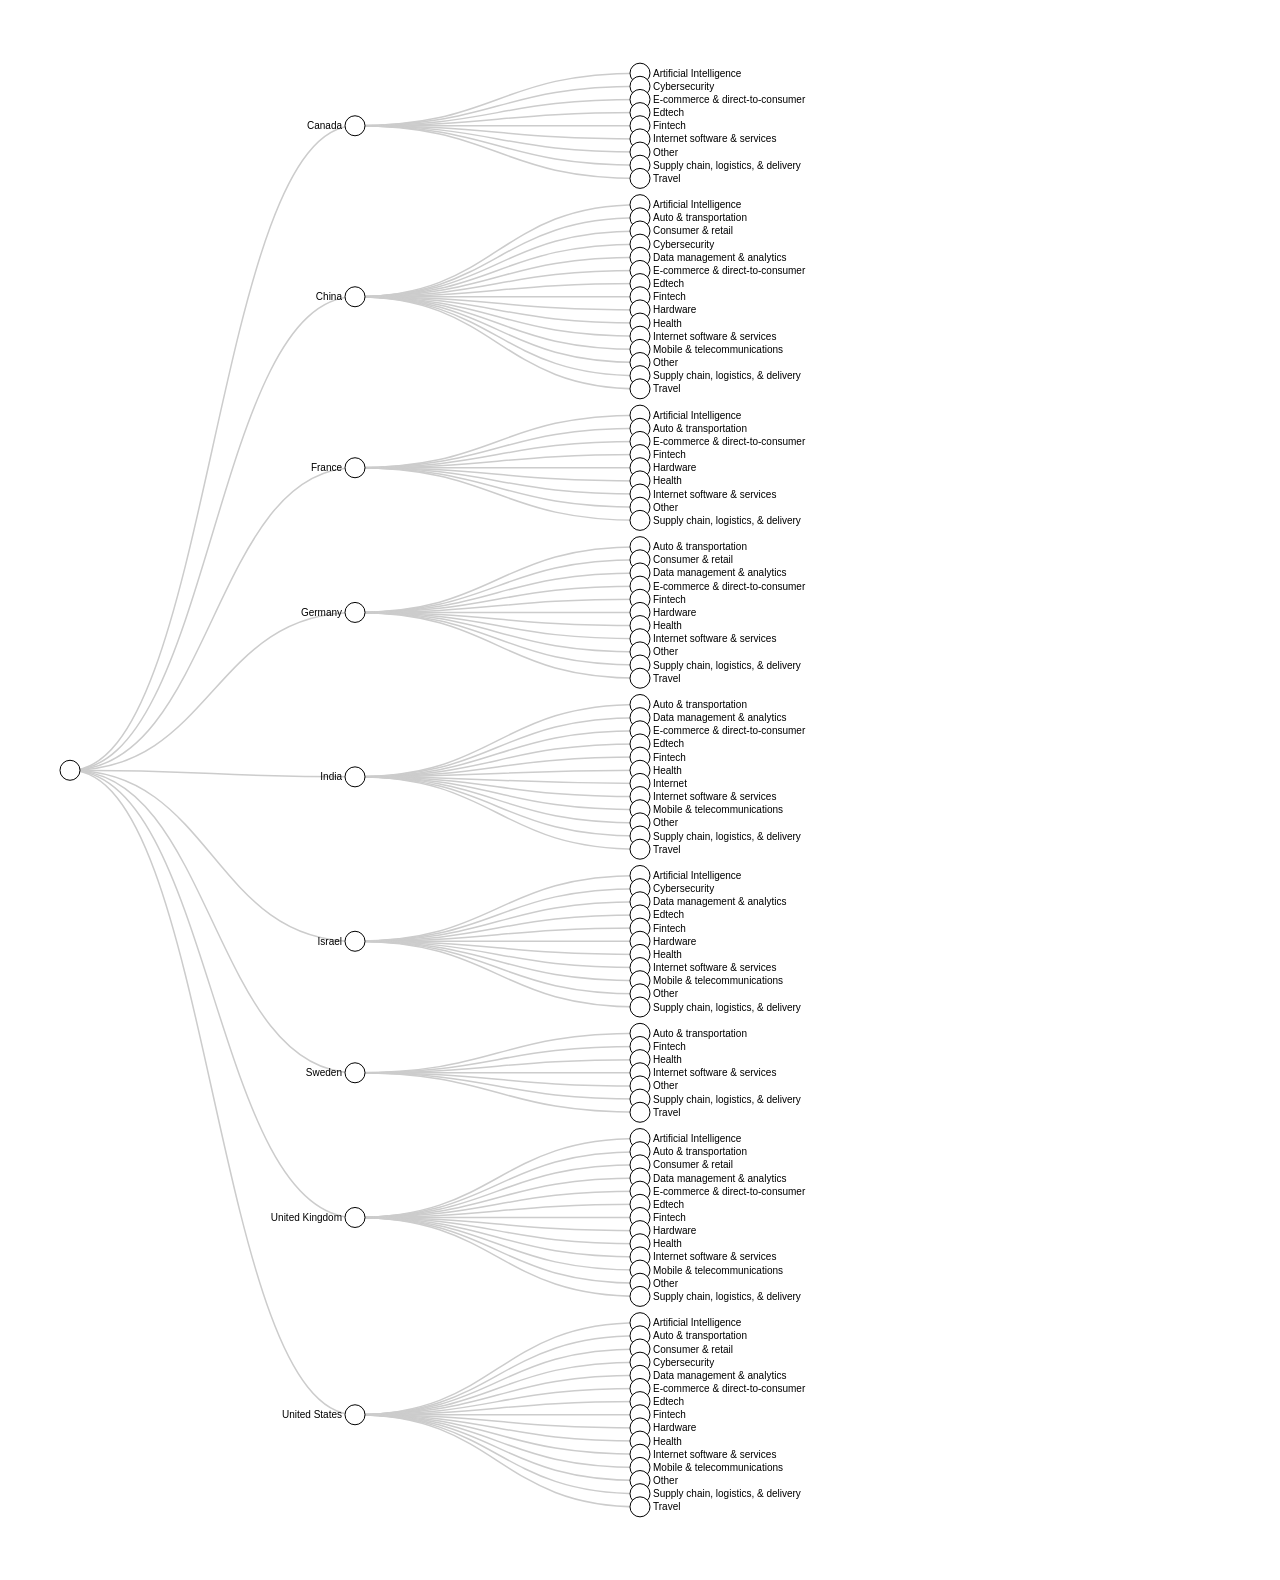
<file: Unicorns/Codedendrogram_interactive.html>
<!DOCTYPE html>
<html>
<head>
<meta charset="utf-8" />
<title>collapsibleTree</title>
<script>(function() {
  // If window.HTMLWidgets is already defined, then use it; otherwise create a
  // new object. This allows preceding code to set options that affect the
  // initialization process (though none currently exist).
  window.HTMLWidgets = window.HTMLWidgets || {};

  // See if we're running in a viewer pane. If not, we're in a web browser.
  var viewerMode = window.HTMLWidgets.viewerMode =
      /\bviewer_pane=1\b/.test(window.location);

  // See if we're running in Shiny mode. If not, it's a static document.
  // Note that static widgets can appear in both Shiny and static modes, but
  // obviously, Shiny widgets can only appear in Shiny apps/documents.
  var shinyMode = window.HTMLWidgets.shinyMode =
      typeof(window.Shiny) !== "undefined" && !!window.Shiny.outputBindings;

  // We can't count on jQuery being available, so we implement our own
  // version if necessary.
  function querySelectorAll(scope, selector) {
    if (typeof(jQuery) !== "undefined" && scope instanceof jQuery) {
      return scope.find(selector);
    }
    if (scope.querySelectorAll) {
      return scope.querySelectorAll(selector);
    }
  }

  function asArray(value) {
    if (value === null)
      return [];
    if ($.isArray(value))
      return value;
    return [value];
  }

  // Implement jQuery's extend
  function extend(target /*, ... */) {
    if (arguments.length == 1) {
      return target;
    }
    for (var i = 1; i < arguments.length; i++) {
      var source = arguments[i];
      for (var prop in source) {
        if (source.hasOwnProperty(prop)) {
          target[prop] = source[prop];
        }
      }
    }
    return target;
  }

  // IE8 doesn't support Array.forEach.
  function forEach(values, callback, thisArg) {
    if (values.forEach) {
      values.forEach(callback, thisArg);
    } else {
      for (var i = 0; i < values.length; i++) {
        callback.call(thisArg, values[i], i, values);
      }
    }
  }

  // Replaces the specified method with the return value of funcSource.
  //
  // Note that funcSource should not BE the new method, it should be a function
  // that RETURNS the new method. funcSource receives a single argument that is
  // the overridden method, it can be called from the new method. The overridden
  // method can be called like a regular function, it has the target permanently
  // bound to it so "this" will work correctly.
  function overrideMethod(target, methodName, funcSource) {
    var superFunc = target[methodName] || function() {};
    var superFuncBound = function() {
      return superFunc.apply(target, arguments);
    };
    target[methodName] = funcSource(superFuncBound);
  }

  // Add a method to delegator that, when invoked, calls
  // delegatee.methodName. If there is no such method on
  // the delegatee, but there was one on delegator before
  // delegateMethod was called, then the original version
  // is invoked instead.
  // For example:
  //
  // var a = {
  //   method1: function() { console.log('a1'); }
  //   method2: function() { console.log('a2'); }
  // };
  // var b = {
  //   method1: function() { console.log('b1'); }
  // };
  // delegateMethod(a, b, "method1");
  // delegateMethod(a, b, "method2");
  // a.method1();
  // a.method2();
  //
  // The output would be "b1", "a2".
  function delegateMethod(delegator, delegatee, methodName) {
    var inherited = delegator[methodName];
    delegator[methodName] = function() {
      var target = delegatee;
      var method = delegatee[methodName];

      // The method doesn't exist on the delegatee. Instead,
      // call the method on the delegator, if it exists.
      if (!method) {
        target = delegator;
        method = inherited;
      }

      if (method) {
        return method.apply(target, arguments);
      }
    };
  }

  // Implement a vague facsimilie of jQuery's data method
  function elementData(el, name, value) {
    if (arguments.length == 2) {
      return el["htmlwidget_data_" + name];
    } else if (arguments.length == 3) {
      el["htmlwidget_data_" + name] = value;
      return el;
    } else {
      throw new Error("Wrong number of arguments for elementData: " +
        arguments.length);
    }
  }

  // http://stackoverflow.com/questions/3446170/escape-string-for-use-in-javascript-regex
  function escapeRegExp(str) {
    return str.replace(/[\-\[\]\/\{\}\(\)\*\+\?\.\\\^\$\|]/g, "\\$&");
  }

  function hasClass(el, className) {
    var re = new RegExp("\\b" + escapeRegExp(className) + "\\b");
    return re.test(el.className);
  }

  // elements - array (or array-like object) of HTML elements
  // className - class name to test for
  // include - if true, only return elements with given className;
  //   if false, only return elements *without* given className
  function filterByClass(elements, className, include) {
    var results = [];
    for (var i = 0; i < elements.length; i++) {
      if (hasClass(elements[i], className) == include)
        results.push(elements[i]);
    }
    return results;
  }

  function on(obj, eventName, func) {
    if (obj.addEventListener) {
      obj.addEventListener(eventName, func, false);
    } else if (obj.attachEvent) {
      obj.attachEvent(eventName, func);
    }
  }

  function off(obj, eventName, func) {
    if (obj.removeEventListener)
      obj.removeEventListener(eventName, func, false);
    else if (obj.detachEvent) {
      obj.detachEvent(eventName, func);
    }
  }

  // Translate array of values to top/right/bottom/left, as usual with
  // the "padding" CSS property
  // https://developer.mozilla.org/en-US/docs/Web/CSS/padding
  function unpackPadding(value) {
    if (typeof(value) === "number")
      value = [value];
    if (value.length === 1) {
      return {top: value[0], right: value[0], bottom: value[0], left: value[0]};
    }
    if (value.length === 2) {
      return {top: value[0], right: value[1], bottom: value[0], left: value[1]};
    }
    if (value.length === 3) {
      return {top: value[0], right: value[1], bottom: value[2], left: value[1]};
    }
    if (value.length === 4) {
      return {top: value[0], right: value[1], bottom: value[2], left: value[3]};
    }
  }

  // Convert an unpacked padding object to a CSS value
  function paddingToCss(paddingObj) {
    return paddingObj.top + "px " + paddingObj.right + "px " + paddingObj.bottom + "px " + paddingObj.left + "px";
  }

  // Makes a number suitable for CSS
  function px(x) {
    if (typeof(x) === "number")
      return x + "px";
    else
      return x;
  }

  // Retrieves runtime widget sizing information for an element.
  // The return value is either null, or an object with fill, padding,
  // defaultWidth, defaultHeight fields.
  function sizingPolicy(el) {
    var sizingEl = document.querySelector("script[data-for='" + el.id + "'][type='application/htmlwidget-sizing']");
    if (!sizingEl)
      return null;
    var sp = JSON.parse(sizingEl.textContent || sizingEl.text || "{}");
    if (viewerMode) {
      return sp.viewer;
    } else {
      return sp.browser;
    }
  }

  // @param tasks Array of strings (or falsy value, in which case no-op).
  //   Each element must be a valid JavaScript expression that yields a
  //   function. Or, can be an array of objects with "code" and "data"
  //   properties; in this case, the "code" property should be a string
  //   of JS that's an expr that yields a function, and "data" should be
  //   an object that will be added as an additional argument when that
  //   function is called.
  // @param target The object that will be "this" for each function
  //   execution.
  // @param args Array of arguments to be passed to the functions. (The
  //   same arguments will be passed to all functions.)
  function evalAndRun(tasks, target, args) {
    if (tasks) {
      forEach(tasks, function(task) {
        var theseArgs = args;
        if (typeof(task) === "object") {
          theseArgs = theseArgs.concat([task.data]);
          task = task.code;
        }
        var taskFunc = tryEval(task);
        if (typeof(taskFunc) !== "function") {
          throw new Error("Task must be a function! Source:\n" + task);
        }
        taskFunc.apply(target, theseArgs);
      });
    }
  }

  // Attempt eval() both with and without enclosing in parentheses.
  // Note that enclosing coerces a function declaration into
  // an expression that eval() can parse
  // (otherwise, a SyntaxError is thrown)
  function tryEval(code) {
    var result = null;
    try {
      result = eval("(" + code + ")");
    } catch(error) {
      if (!(error instanceof SyntaxError)) {
        throw error;
      }
      try {
        result = eval(code);
      } catch(e) {
        if (e instanceof SyntaxError) {
          throw error;
        } else {
          throw e;
        }
      }
    }
    return result;
  }

  function initSizing(el) {
    var sizing = sizingPolicy(el);
    if (!sizing)
      return;

    var cel = document.getElementById("htmlwidget_container");
    if (!cel)
      return;

    if (typeof(sizing.padding) !== "undefined") {
      document.body.style.margin = "0";
      document.body.style.padding = paddingToCss(unpackPadding(sizing.padding));
    }

    if (sizing.fill) {
      document.body.style.overflow = "hidden";
      document.body.style.width = "100%";
      document.body.style.height = "100%";
      document.documentElement.style.width = "100%";
      document.documentElement.style.height = "100%";
      if (cel) {
        cel.style.position = "absolute";
        var pad = unpackPadding(sizing.padding);
        cel.style.top = pad.top + "px";
        cel.style.right = pad.right + "px";
        cel.style.bottom = pad.bottom + "px";
        cel.style.left = pad.left + "px";
        el.style.width = "100%";
        el.style.height = "100%";
      }

      return {
        getWidth: function() { return cel.offsetWidth; },
        getHeight: function() { return cel.offsetHeight; }
      };

    } else {
      el.style.width = px(sizing.width);
      el.style.height = px(sizing.height);

      return {
        getWidth: function() { return el.offsetWidth; },
        getHeight: function() { return el.offsetHeight; }
      };
    }
  }

  // Default implementations for methods
  var defaults = {
    find: function(scope) {
      return querySelectorAll(scope, "." + this.name);
    },
    renderError: function(el, err) {
      var $el = $(el);

      this.clearError(el);

      // Add all these error classes, as Shiny does
      var errClass = "shiny-output-error";
      if (err.type !== null) {
        // use the classes of the error condition as CSS class names
        errClass = errClass + " " + $.map(asArray(err.type), function(type) {
          return errClass + "-" + type;
        }).join(" ");
      }
      errClass = errClass + " htmlwidgets-error";

      // Is el inline or block? If inline or inline-block, just display:none it
      // and add an inline error.
      var display = $el.css("display");
      $el.data("restore-display-mode", display);

      if (display === "inline" || display === "inline-block") {
        $el.hide();
        if (err.message !== "") {
          var errorSpan = $("<span>").addClass(errClass);
          errorSpan.text(err.message);
          $el.after(errorSpan);
        }
      } else if (display === "block") {
        // If block, add an error just after the el, set visibility:none on the
        // el, and position the error to be on top of the el.
        // Mark it with a unique ID and CSS class so we can remove it later.
        $el.css("visibility", "hidden");
        if (err.message !== "") {
          var errorDiv = $("<div>").addClass(errClass).css("position", "absolute")
            .css("top", el.offsetTop)
            .css("left", el.offsetLeft)
            // setting width can push out the page size, forcing otherwise
            // unnecessary scrollbars to appear and making it impossible for
            // the element to shrink; so use max-width instead
            .css("maxWidth", el.offsetWidth)
            .css("height", el.offsetHeight);
          errorDiv.text(err.message);
          $el.after(errorDiv);

          // Really dumb way to keep the size/position of the error in sync with
          // the parent element as the window is resized or whatever.
          var intId = setInterval(function() {
            if (!errorDiv[0].parentElement) {
              clearInterval(intId);
              return;
            }
            errorDiv
              .css("top", el.offsetTop)
              .css("left", el.offsetLeft)
              .css("maxWidth", el.offsetWidth)
              .css("height", el.offsetHeight);
          }, 500);
        }
      }
    },
    clearError: function(el) {
      var $el = $(el);
      var display = $el.data("restore-display-mode");
      $el.data("restore-display-mode", null);

      if (display === "inline" || display === "inline-block") {
        if (display)
          $el.css("display", display);
        $(el.nextSibling).filter(".htmlwidgets-error").remove();
      } else if (display === "block"){
        $el.css("visibility", "inherit");
        $(el.nextSibling).filter(".htmlwidgets-error").remove();
      }
    },
    sizing: {}
  };

  // Called by widget bindings to register a new type of widget. The definition
  // object can contain the following properties:
  // - name (required) - A string indicating the binding name, which will be
  //   used by default as the CSS classname to look for.
  // - initialize (optional) - A function(el) that will be called once per
  //   widget element; if a value is returned, it will be passed as the third
  //   value to renderValue.
  // - renderValue (required) - A function(el, data, initValue) that will be
  //   called with data. Static contexts will cause this to be called once per
  //   element; Shiny apps will cause this to be called multiple times per
  //   element, as the data changes.
  window.HTMLWidgets.widget = function(definition) {
    if (!definition.name) {
      throw new Error("Widget must have a name");
    }
    if (!definition.type) {
      throw new Error("Widget must have a type");
    }
    // Currently we only support output widgets
    if (definition.type !== "output") {
      throw new Error("Unrecognized widget type '" + definition.type + "'");
    }
    // TODO: Verify that .name is a valid CSS classname

    // Support new-style instance-bound definitions. Old-style class-bound
    // definitions have one widget "object" per widget per type/class of
    // widget; the renderValue and resize methods on such widget objects
    // take el and instance arguments, because the widget object can't
    // store them. New-style instance-bound definitions have one widget
    // object per widget instance; the definition that's passed in doesn't
    // provide renderValue or resize methods at all, just the single method
    //   factory(el, width, height)
    // which returns an object that has renderValue(x) and resize(w, h).
    // This enables a far more natural programming style for the widget
    // author, who can store per-instance state using either OO-style
    // instance fields or functional-style closure variables (I guess this
    // is in contrast to what can only be called C-style pseudo-OO which is
    // what we required before).
    if (definition.factory) {
      definition = createLegacyDefinitionAdapter(definition);
    }

    if (!definition.renderValue) {
      throw new Error("Widget must have a renderValue function");
    }

    // For static rendering (non-Shiny), use a simple widget registration
    // scheme. We also use this scheme for Shiny apps/documents that also
    // contain static widgets.
    window.HTMLWidgets.widgets = window.HTMLWidgets.widgets || [];
    // Merge defaults into the definition; don't mutate the original definition.
    var staticBinding = extend({}, defaults, definition);
    overrideMethod(staticBinding, "find", function(superfunc) {
      return function(scope) {
        var results = superfunc(scope);
        // Filter out Shiny outputs, we only want the static kind
        return filterByClass(results, "html-widget-output", false);
      };
    });
    window.HTMLWidgets.widgets.push(staticBinding);

    if (shinyMode) {
      // Shiny is running. Register the definition with an output binding.
      // The definition itself will not be the output binding, instead
      // we will make an output binding object that delegates to the
      // definition. This is because we foolishly used the same method
      // name (renderValue) for htmlwidgets definition and Shiny bindings
      // but they actually have quite different semantics (the Shiny
      // bindings receive data that includes lots of metadata that it
      // strips off before calling htmlwidgets renderValue). We can't
      // just ignore the difference because in some widgets it's helpful
      // to call this.renderValue() from inside of resize(), and if
      // we're not delegating, then that call will go to the Shiny
      // version instead of the htmlwidgets version.

      // Merge defaults with definition, without mutating either.
      var bindingDef = extend({}, defaults, definition);

      // This object will be our actual Shiny binding.
      var shinyBinding = new Shiny.OutputBinding();

      // With a few exceptions, we'll want to simply use the bindingDef's
      // version of methods if they are available, otherwise fall back to
      // Shiny's defaults. NOTE: If Shiny's output bindings gain additional
      // methods in the future, and we want them to be overrideable by
      // HTMLWidget binding definitions, then we'll need to add them to this
      // list.
      delegateMethod(shinyBinding, bindingDef, "getId");
      delegateMethod(shinyBinding, bindingDef, "onValueChange");
      delegateMethod(shinyBinding, bindingDef, "onValueError");
      delegateMethod(shinyBinding, bindingDef, "renderError");
      delegateMethod(shinyBinding, bindingDef, "clearError");
      delegateMethod(shinyBinding, bindingDef, "showProgress");

      // The find, renderValue, and resize are handled differently, because we
      // want to actually decorate the behavior of the bindingDef methods.

      shinyBinding.find = function(scope) {
        var results = bindingDef.find(scope);

        // Only return elements that are Shiny outputs, not static ones
        var dynamicResults = results.filter(".html-widget-output");

        // It's possible that whatever caused Shiny to think there might be
        // new dynamic outputs, also caused there to be new static outputs.
        // Since there might be lots of different htmlwidgets bindings, we
        // schedule execution for later--no need to staticRender multiple
        // times.
        if (results.length !== dynamicResults.length)
          scheduleStaticRender();

        return dynamicResults;
      };

      // Wrap renderValue to handle initialization, which unfortunately isn't
      // supported natively by Shiny at the time of this writing.

      shinyBinding.renderValue = function(el, data) {
        Shiny.renderDependencies(data.deps);
        // Resolve strings marked as javascript literals to objects
        if (!(data.evals instanceof Array)) data.evals = [data.evals];
        for (var i = 0; data.evals && i < data.evals.length; i++) {
          window.HTMLWidgets.evaluateStringMember(data.x, data.evals[i]);
        }
        if (!bindingDef.renderOnNullValue) {
          if (data.x === null) {
            el.style.visibility = "hidden";
            return;
          } else {
            el.style.visibility = "inherit";
          }
        }
        if (!elementData(el, "initialized")) {
          initSizing(el);

          elementData(el, "initialized", true);
          if (bindingDef.initialize) {
            var result = bindingDef.initialize(el, el.offsetWidth,
              el.offsetHeight);
            elementData(el, "init_result", result);
          }
        }
        bindingDef.renderValue(el, data.x, elementData(el, "init_result"));
        evalAndRun(data.jsHooks.render, elementData(el, "init_result"), [el, data.x]);
      };

      // Only override resize if bindingDef implements it
      if (bindingDef.resize) {
        shinyBinding.resize = function(el, width, height) {
          // Shiny can call resize before initialize/renderValue have been
          // called, which doesn't make sense for widgets.
          if (elementData(el, "initialized")) {
            bindingDef.resize(el, width, height, elementData(el, "init_result"));
          }
        };
      }

      Shiny.outputBindings.register(shinyBinding, bindingDef.name);
    }
  };

  var scheduleStaticRenderTimerId = null;
  function scheduleStaticRender() {
    if (!scheduleStaticRenderTimerId) {
      scheduleStaticRenderTimerId = setTimeout(function() {
        scheduleStaticRenderTimerId = null;
        window.HTMLWidgets.staticRender();
      }, 1);
    }
  }

  // Render static widgets after the document finishes loading
  // Statically render all elements that are of this widget's class
  window.HTMLWidgets.staticRender = function() {
    var bindings = window.HTMLWidgets.widgets || [];
    forEach(bindings, function(binding) {
      var matches = binding.find(document.documentElement);
      forEach(matches, function(el) {
        var sizeObj = initSizing(el, binding);

        if (hasClass(el, "html-widget-static-bound"))
          return;
        el.className = el.className + " html-widget-static-bound";

        var initResult;
        if (binding.initialize) {
          initResult = binding.initialize(el,
            sizeObj ? sizeObj.getWidth() : el.offsetWidth,
            sizeObj ? sizeObj.getHeight() : el.offsetHeight
          );
          elementData(el, "init_result", initResult);
        }

        if (binding.resize) {
          var lastSize = {
            w: sizeObj ? sizeObj.getWidth() : el.offsetWidth,
            h: sizeObj ? sizeObj.getHeight() : el.offsetHeight
          };
          var resizeHandler = function(e) {
            var size = {
              w: sizeObj ? sizeObj.getWidth() : el.offsetWidth,
              h: sizeObj ? sizeObj.getHeight() : el.offsetHeight
            };
            if (size.w === 0 && size.h === 0)
              return;
            if (size.w === lastSize.w && size.h === lastSize.h)
              return;
            lastSize = size;
            binding.resize(el, size.w, size.h, initResult);
          };

          on(window, "resize", resizeHandler);

          // This is needed for cases where we're running in a Shiny
          // app, but the widget itself is not a Shiny output, but
          // rather a simple static widget. One example of this is
          // an rmarkdown document that has runtime:shiny and widget
          // that isn't in a render function. Shiny only knows to
          // call resize handlers for Shiny outputs, not for static
          // widgets, so we do it ourselves.
          if (window.jQuery) {
            window.jQuery(document).on(
              "shown.htmlwidgets shown.bs.tab.htmlwidgets shown.bs.collapse.htmlwidgets",
              resizeHandler
            );
            window.jQuery(document).on(
              "hidden.htmlwidgets hidden.bs.tab.htmlwidgets hidden.bs.collapse.htmlwidgets",
              resizeHandler
            );
          }

          // This is needed for the specific case of ioslides, which
          // flips slides between display:none and display:block.
          // Ideally we would not have to have ioslide-specific code
          // here, but rather have ioslides raise a generic event,
          // but the rmarkdown package just went to CRAN so the
          // window to getting that fixed may be long.
          if (window.addEventListener) {
            // It's OK to limit this to window.addEventListener
            // browsers because ioslides itself only supports
            // such browsers.
            on(document, "slideenter", resizeHandler);
            on(document, "slideleave", resizeHandler);
          }
        }

        var scriptData = document.querySelector("script[data-for='" + el.id + "'][type='application/json']");
        if (scriptData) {
          var data = JSON.parse(scriptData.textContent || scriptData.text);
          // Resolve strings marked as javascript literals to objects
          if (!(data.evals instanceof Array)) data.evals = [data.evals];
          for (var k = 0; data.evals && k < data.evals.length; k++) {
            window.HTMLWidgets.evaluateStringMember(data.x, data.evals[k]);
          }
          binding.renderValue(el, data.x, initResult);
          evalAndRun(data.jsHooks.render, initResult, [el, data.x]);
        }
      });
    });

    invokePostRenderHandlers();
  }


  function has_jQuery3() {
    if (!window.jQuery) {
      return false;
    }
    var $version = window.jQuery.fn.jquery;
    var $major_version = parseInt($version.split(".")[0]);
    return $major_version >= 3;
  }

  /*
  / Shiny 1.4 bumped jQuery from 1.x to 3.x which means jQuery's
  / on-ready handler (i.e., $(fn)) is now asyncronous (i.e., it now
  / really means $(setTimeout(fn)).
  / https://jquery.com/upgrade-guide/3.0/#breaking-change-document-ready-handlers-are-now-asynchronous
  /
  / Since Shiny uses $() to schedule initShiny, shiny>=1.4 calls initShiny
  / one tick later than it did before, which means staticRender() is
  / called renderValue() earlier than (advanced) widget authors might be expecting.
  / https://github.com/rstudio/shiny/issues/2630
  /
  / For a concrete example, leaflet has some methods (e.g., updateBounds)
  / which reference Shiny methods registered in initShiny (e.g., setInputValue).
  / Since leaflet is privy to this life-cycle, it knows to use setTimeout() to
  / delay execution of those methods (until Shiny methods are ready)
  / https://github.com/rstudio/leaflet/blob/18ec981/javascript/src/index.js#L266-L268
  /
  / Ideally widget authors wouldn't need to use this setTimeout() hack that
  / leaflet uses to call Shiny methods on a staticRender(). In the long run,
  / the logic initShiny should be broken up so that method registration happens
  / right away, but binding happens later.
  */
  function maybeStaticRenderLater() {
    if (shinyMode && has_jQuery3()) {
      window.jQuery(window.HTMLWidgets.staticRender);
    } else {
      window.HTMLWidgets.staticRender();
    }
  }

  if (document.addEventListener) {
    document.addEventListener("DOMContentLoaded", function() {
      document.removeEventListener("DOMContentLoaded", arguments.callee, false);
      maybeStaticRenderLater();
    }, false);
  } else if (document.attachEvent) {
    document.attachEvent("onreadystatechange", function() {
      if (document.readyState === "complete") {
        document.detachEvent("onreadystatechange", arguments.callee);
        maybeStaticRenderLater();
      }
    });
  }


  window.HTMLWidgets.getAttachmentUrl = function(depname, key) {
    // If no key, default to the first item
    if (typeof(key) === "undefined")
      key = 1;

    var link = document.getElementById(depname + "-" + key + "-attachment");
    if (!link) {
      throw new Error("Attachment " + depname + "/" + key + " not found in document");
    }
    return link.getAttribute("href");
  };

  window.HTMLWidgets.dataframeToD3 = function(df) {
    var names = [];
    var length;
    for (var name in df) {
        if (df.hasOwnProperty(name))
            names.push(name);
        if (typeof(df[name]) !== "object" || typeof(df[name].length) === "undefined") {
            throw new Error("All fields must be arrays");
        } else if (typeof(length) !== "undefined" && length !== df[name].length) {
            throw new Error("All fields must be arrays of the same length");
        }
        length = df[name].length;
    }
    var results = [];
    var item;
    for (var row = 0; row < length; row++) {
        item = {};
        for (var col = 0; col < names.length; col++) {
            item[names[col]] = df[names[col]][row];
        }
        results.push(item);
    }
    return results;
  };

  window.HTMLWidgets.transposeArray2D = function(array) {
      if (array.length === 0) return array;
      var newArray = array[0].map(function(col, i) {
          return array.map(function(row) {
              return row[i]
          })
      });
      return newArray;
  };
  // Split value at splitChar, but allow splitChar to be escaped
  // using escapeChar. Any other characters escaped by escapeChar
  // will be included as usual (including escapeChar itself).
  function splitWithEscape(value, splitChar, escapeChar) {
    var results = [];
    var escapeMode = false;
    var currentResult = "";
    for (var pos = 0; pos < value.length; pos++) {
      if (!escapeMode) {
        if (value[pos] === splitChar) {
          results.push(currentResult);
          currentResult = "";
        } else if (value[pos] === escapeChar) {
          escapeMode = true;
        } else {
          currentResult += value[pos];
        }
      } else {
        currentResult += value[pos];
        escapeMode = false;
      }
    }
    if (currentResult !== "") {
      results.push(currentResult);
    }
    return results;
  }
  // Function authored by Yihui/JJ Allaire
  window.HTMLWidgets.evaluateStringMember = function(o, member) {
    var parts = splitWithEscape(member, '.', '\\');
    for (var i = 0, l = parts.length; i < l; i++) {
      var part = parts[i];
      // part may be a character or 'numeric' member name
      if (o !== null && typeof o === "object" && part in o) {
        if (i == (l - 1)) { // if we are at the end of the line then evalulate
          if (typeof o[part] === "string")
            o[part] = tryEval(o[part]);
        } else { // otherwise continue to next embedded object
          o = o[part];
        }
      }
    }
  };

  // Retrieve the HTMLWidget instance (i.e. the return value of an
  // HTMLWidget binding's initialize() or factory() function)
  // associated with an element, or null if none.
  window.HTMLWidgets.getInstance = function(el) {
    return elementData(el, "init_result");
  };

  // Finds the first element in the scope that matches the selector,
  // and returns the HTMLWidget instance (i.e. the return value of
  // an HTMLWidget binding's initialize() or factory() function)
  // associated with that element, if any. If no element matches the
  // selector, or the first matching element has no HTMLWidget
  // instance associated with it, then null is returned.
  //
  // The scope argument is optional, and defaults to window.document.
  window.HTMLWidgets.find = function(scope, selector) {
    if (arguments.length == 1) {
      selector = scope;
      scope = document;
    }

    var el = scope.querySelector(selector);
    if (el === null) {
      return null;
    } else {
      return window.HTMLWidgets.getInstance(el);
    }
  };

  // Finds all elements in the scope that match the selector, and
  // returns the HTMLWidget instances (i.e. the return values of
  // an HTMLWidget binding's initialize() or factory() function)
  // associated with the elements, in an array. If elements that
  // match the selector don't have an associated HTMLWidget
  // instance, the returned array will contain nulls.
  //
  // The scope argument is optional, and defaults to window.document.
  window.HTMLWidgets.findAll = function(scope, selector) {
    if (arguments.length == 1) {
      selector = scope;
      scope = document;
    }

    var nodes = scope.querySelectorAll(selector);
    var results = [];
    for (var i = 0; i < nodes.length; i++) {
      results.push(window.HTMLWidgets.getInstance(nodes[i]));
    }
    return results;
  };

  var postRenderHandlers = [];
  function invokePostRenderHandlers() {
    while (postRenderHandlers.length) {
      var handler = postRenderHandlers.shift();
      if (handler) {
        handler();
      }
    }
  }

  // Register the given callback function to be invoked after the
  // next time static widgets are rendered.
  window.HTMLWidgets.addPostRenderHandler = function(callback) {
    postRenderHandlers.push(callback);
  };

  // Takes a new-style instance-bound definition, and returns an
  // old-style class-bound definition. This saves us from having
  // to rewrite all the logic in this file to accomodate both
  // types of definitions.
  function createLegacyDefinitionAdapter(defn) {
    var result = {
      name: defn.name,
      type: defn.type,
      initialize: function(el, width, height) {
        return defn.factory(el, width, height);
      },
      renderValue: function(el, x, instance) {
        return instance.renderValue(x);
      },
      resize: function(el, width, height, instance) {
        return instance.resize(width, height);
      }
    };

    if (defn.find)
      result.find = defn.find;
    if (defn.renderError)
      result.renderError = defn.renderError;
    if (defn.clearError)
      result.clearError = defn.clearError;

    return result;
  }
})();

</script>
<script>// https://d3js.org Version 4.10.2. Copyright 2017 Mike Bostock.
(function(t,n){"object"==typeof exports&&"undefined"!=typeof module?n(exports):"function"==typeof define&&define.amd?define(["exports"],n):n(t.d3=t.d3||{})})(this,function(t){"use strict";function n(t){return function(n,e){return ss(t(n),e)}}function e(t,n){return[t,n]}function r(t,n,e){var r=(n-t)/Math.max(0,e),i=Math.floor(Math.log(r)/Math.LN10),o=r/Math.pow(10,i);return i>=0?(o>=Ts?10:o>=ks?5:o>=Ns?2:1)*Math.pow(10,i):-Math.pow(10,-i)/(o>=Ts?10:o>=ks?5:o>=Ns?2:1)}function i(t,n,e){var r=Math.abs(n-t)/Math.max(0,e),i=Math.pow(10,Math.floor(Math.log(r)/Math.LN10)),o=r/i;return o>=Ts?i*=10:o>=ks?i*=5:o>=Ns&&(i*=2),n<t?-i:i}function o(t){return t.length}function u(t){return"translate("+(t+.5)+",0)"}function a(t){return"translate(0,"+(t+.5)+")"}function c(t){return function(n){return+t(n)}}function s(t){var n=Math.max(0,t.bandwidth()-1)/2;return t.round()&&(n=Math.round(n)),function(e){return+t(e)+n}}function f(){return!this.__axis}function l(t,n){function e(e){var u=null==i?n.ticks?n.ticks.apply(n,r):n.domain():i,a=null==o?n.tickFormat?n.tickFormat.apply(n,r):Ls:o,y=Math.max(l,0)+p,g=n.range(),m=+g[0]+.5,x=+g[g.length-1]+.5,b=(n.bandwidth?s:c)(n.copy()),w=e.selection?e.selection():e,M=w.selectAll(".domain").data([null]),T=w.selectAll(".tick").data(u,n).order(),k=T.exit(),N=T.enter().append("g").attr("class","tick"),S=T.select("line"),E=T.select("text");M=M.merge(M.enter().insert("path",".tick").attr("class","domain").attr("stroke","#000")),T=T.merge(N),S=S.merge(N.append("line").attr("stroke","#000").attr(v+"2",d*l)),E=E.merge(N.append("text").attr("fill","#000").attr(v,d*y).attr("dy",t===qs?"0em":t===Ds?"0.71em":"0.32em")),e!==w&&(M=M.transition(e),T=T.transition(e),S=S.transition(e),E=E.transition(e),k=k.transition(e).attr("opacity",Fs).attr("transform",function(t){return isFinite(t=b(t))?_(t):this.getAttribute("transform")}),N.attr("opacity",Fs).attr("transform",function(t){var n=this.parentNode.__axis;return _(n&&isFinite(n=n(t))?n:b(t))})),k.remove(),M.attr("d",t===Os||t==Us?"M"+d*h+","+m+"H0.5V"+x+"H"+d*h:"M"+m+","+d*h+"V0.5H"+x+"V"+d*h),T.attr("opacity",1).attr("transform",function(t){return _(b(t))}),S.attr(v+"2",d*l),E.attr(v,d*y).text(a),w.filter(f).attr("fill","none").attr("font-size",10).attr("font-family","sans-serif").attr("text-anchor",t===Us?"start":t===Os?"end":"middle"),w.each(function(){this.__axis=b})}var r=[],i=null,o=null,l=6,h=6,p=3,d=t===qs||t===Os?-1:1,v=t===Os||t===Us?"x":"y",_=t===qs||t===Ds?u:a;return e.scale=function(t){return arguments.length?(n=t,e):n},e.ticks=function(){return r=Rs.call(arguments),e},e.tickArguments=function(t){return arguments.length?(r=null==t?[]:Rs.call(t),e):r.slice()},e.tickValues=function(t){return arguments.length?(i=null==t?null:Rs.call(t),e):i&&i.slice()},e.tickFormat=function(t){return arguments.length?(o=t,e):o},e.tickSize=function(t){return arguments.length?(l=h=+t,e):l},e.tickSizeInner=function(t){return arguments.length?(l=+t,e):l},e.tickSizeOuter=function(t){return arguments.length?(h=+t,e):h},e.tickPadding=function(t){return arguments.length?(p=+t,e):p},e}function h(){for(var t,n=0,e=arguments.length,r={};n<e;++n){if(!(t=arguments[n]+"")||t in r)throw new Error("illegal type: "+t);r[t]=[]}return new p(r)}function p(t){this._=t}function d(t,n){return t.trim().split(/^|\s+/).map(function(t){var e="",r=t.indexOf(".");if(r>=0&&(e=t.slice(r+1),t=t.slice(0,r)),t&&!n.hasOwnProperty(t))throw new Error("unknown type: "+t);return{type:t,name:e}})}function v(t,n){for(var e,r=0,i=t.length;r<i;++r)if((e=t[r]).name===n)return e.value}function _(t,n,e){for(var r=0,i=t.length;r<i;++r)if(t[r].name===n){t[r]=Is,t=t.slice(0,r).concat(t.slice(r+1));break}return null!=e&&t.push({name:n,value:e}),t}function y(t){return function(){var n=this.ownerDocument,e=this.namespaceURI;return e===Ys&&n.documentElement.namespaceURI===Ys?n.createElement(t):n.createElementNS(e,t)}}function g(t){return function(){return this.ownerDocument.createElementNS(t.space,t.local)}}function m(){return new x}function x(){this._="@"+(++Xs).toString(36)}function b(t,n,e){return t=w(t,n,e),function(n){var e=n.relatedTarget;e&&(e===this||8&e.compareDocumentPosition(this))||t.call(this,n)}}function w(n,e,r){return function(i){var o=t.event;t.event=i;try{n.call(this,this.__data__,e,r)}finally{t.event=o}}}function M(t){return t.trim().split(/^|\s+/).map(function(t){var n="",e=t.indexOf(".");return e>=0&&(n=t.slice(e+1),t=t.slice(0,e)),{type:t,name:n}})}function T(t){return function(){var n=this.__on;if(n){for(var e,r=0,i=-1,o=n.length;r<o;++r)e=n[r],t.type&&e.type!==t.type||e.name!==t.name?n[++i]=e:this.removeEventListener(e.type,e.listener,e.capture);++i?n.length=i:delete this.__on}}}function k(t,n,e){var r=Gs.hasOwnProperty(t.type)?b:w;return function(i,o,u){var a,c=this.__on,s=r(n,o,u);if(c)for(var f=0,l=c.length;f<l;++f)if((a=c[f]).type===t.type&&a.name===t.name)return this.removeEventListener(a.type,a.listener,a.capture),this.addEventListener(a.type,a.listener=s,a.capture=e),void(a.value=n);this.addEventListener(t.type,s,e),a={type:t.type,name:t.name,value:n,listener:s,capture:e},c?c.push(a):this.__on=[a]}}function N(n,e,r,i){var o=t.event;n.sourceEvent=t.event,t.event=n;try{return e.apply(r,i)}finally{t.event=o}}function S(){}function E(){return[]}function A(t,n){this.ownerDocument=t.ownerDocument,this.namespaceURI=t.namespaceURI,this._next=null,this._parent=t,this.__data__=n}function C(t,n,e,r,i,o){for(var u,a=0,c=n.length,s=o.length;a<s;++a)(u=n[a])?(u.__data__=o[a],r[a]=u):e[a]=new A(t,o[a]);for(;a<c;++a)(u=n[a])&&(i[a]=u)}function z(t,n,e,r,i,o,u){var a,c,s,f={},l=n.length,h=o.length,p=new Array(l);for(a=0;a<l;++a)(c=n[a])&&(p[a]=s=of+u.call(c,c.__data__,a,n),s in f?i[a]=c:f[s]=c);for(a=0;a<h;++a)(c=f[s=of+u.call(t,o[a],a,o)])?(r[a]=c,c.__data__=o[a],f[s]=null):e[a]=new A(t,o[a]);for(a=0;a<l;++a)(c=n[a])&&f[p[a]]===c&&(i[a]=c)}function P(t,n){return t<n?-1:t>n?1:t>=n?0:NaN}function R(t){return function(){this.removeAttribute(t)}}function L(t){return function(){this.removeAttributeNS(t.space,t.local)}}function q(t,n){return function(){this.setAttribute(t,n)}}function U(t,n){return function(){this.setAttributeNS(t.space,t.local,n)}}function D(t,n){return function(){var e=n.apply(this,arguments);null==e?this.removeAttribute(t):this.setAttribute(t,e)}}function O(t,n){return function(){var e=n.apply(this,arguments);null==e?this.removeAttributeNS(t.space,t.local):this.setAttributeNS(t.space,t.local,e)}}function F(t){return function(){this.style.removeProperty(t)}}function I(t,n,e){return function(){this.style.setProperty(t,n,e)}}function Y(t,n,e){return function(){var r=n.apply(this,arguments);null==r?this.style.removeProperty(t):this.style.setProperty(t,r,e)}}function B(t,n){return t.style.getPropertyValue(n)||uf(t).getComputedStyle(t,null).getPropertyValue(n)}function j(t){return function(){delete this[t]}}function H(t,n){return function(){this[t]=n}}function X(t,n){return function(){var e=n.apply(this,arguments);null==e?delete this[t]:this[t]=e}}function $(t){return t.trim().split(/^|\s+/)}function V(t){return t.classList||new W(t)}function W(t){this._node=t,this._names=$(t.getAttribute("class")||"")}function Z(t,n){for(var e=V(t),r=-1,i=n.length;++r<i;)e.add(n[r])}function G(t,n){for(var e=V(t),r=-1,i=n.length;++r<i;)e.remove(n[r])}function J(t){return function(){Z(this,t)}}function Q(t){return function(){G(this,t)}}function K(t,n){return function(){(n.apply(this,arguments)?Z:G)(this,t)}}function tt(){this.textContent=""}function nt(t){return function(){this.textContent=t}}function et(t){return function(){var n=t.apply(this,arguments);this.textContent=null==n?"":n}}function rt(){this.innerHTML=""}function it(t){return function(){this.innerHTML=t}}function ot(t){return function(){var n=t.apply(this,arguments);this.innerHTML=null==n?"":n}}function ut(){this.nextSibling&&this.parentNode.appendChild(this)}function at(){this.previousSibling&&this.parentNode.insertBefore(this,this.parentNode.firstChild)}function ct(){return null}function st(){var t=this.parentNode;t&&t.removeChild(this)}function ft(t,n,e){var r=uf(t),i=r.CustomEvent;"function"==typeof i?i=new i(n,e):(i=r.document.createEvent("Event"),e?(i.initEvent(n,e.bubbles,e.cancelable),i.detail=e.detail):i.initEvent(n,!1,!1)),t.dispatchEvent(i)}function lt(t,n){return function(){return ft(this,t,n)}}function ht(t,n){return function(){return ft(this,t,n.apply(this,arguments))}}function pt(t,n){this._groups=t,this._parents=n}function dt(){return new pt([[document.documentElement]],af)}function vt(){t.event.stopImmediatePropagation()}function _t(t,n){var e=t.document.documentElement,r=cf(t).on("dragstart.drag",null);n&&(r.on("click.drag",ff,!0),setTimeout(function(){r.on("click.drag",null)},0)),"onselectstart"in e?r.on("selectstart.drag",null):(e.style.MozUserSelect=e.__noselect,delete e.__noselect)}function yt(t,n,e,r,i,o,u,a,c,s){this.target=t,this.type=n,this.subject=e,this.identifier=r,this.active=i,this.x=o,this.y=u,this.dx=a,this.dy=c,this._=s}function gt(){return!t.event.button}function mt(){return this.parentNode}function xt(n){return null==n?{x:t.event.x,y:t.event.y}:n}function bt(){return"ontouchstart"in this}function wt(t,n){var e=Object.create(t.prototype);for(var r in n)e[r]=n[r];return e}function Mt(){}function Tt(t){var n;return t=(t+"").trim().toLowerCase(),(n=yf.exec(t))?(n=parseInt(n[1],16),new At(n>>8&15|n>>4&240,n>>4&15|240&n,(15&n)<<4|15&n,1)):(n=gf.exec(t))?kt(parseInt(n[1],16)):(n=mf.exec(t))?new At(n[1],n[2],n[3],1):(n=xf.exec(t))?new At(255*n[1]/100,255*n[2]/100,255*n[3]/100,1):(n=bf.exec(t))?Nt(n[1],n[2],n[3],n[4]):(n=wf.exec(t))?Nt(255*n[1]/100,255*n[2]/100,255*n[3]/100,n[4]):(n=Mf.exec(t))?Ct(n[1],n[2]/100,n[3]/100,1):(n=Tf.exec(t))?Ct(n[1],n[2]/100,n[3]/100,n[4]):kf.hasOwnProperty(t)?kt(kf[t]):"transparent"===t?new At(NaN,NaN,NaN,0):null}function kt(t){return new At(t>>16&255,t>>8&255,255&t,1)}function Nt(t,n,e,r){return r<=0&&(t=n=e=NaN),new At(t,n,e,r)}function St(t){return t instanceof Mt||(t=Tt(t)),t?(t=t.rgb(),new At(t.r,t.g,t.b,t.opacity)):new At}function Et(t,n,e,r){return 1===arguments.length?St(t):new At(t,n,e,null==r?1:r)}function At(t,n,e,r){this.r=+t,this.g=+n,this.b=+e,this.opacity=+r}function Ct(t,n,e,r){return r<=0?t=n=e=NaN:e<=0||e>=1?t=n=NaN:n<=0&&(t=NaN),new Rt(t,n,e,r)}function zt(t){if(t instanceof Rt)return new Rt(t.h,t.s,t.l,t.opacity);if(t instanceof Mt||(t=Tt(t)),!t)return new Rt;if(t instanceof Rt)return t;var n=(t=t.rgb()).r/255,e=t.g/255,r=t.b/255,i=Math.min(n,e,r),o=Math.max(n,e,r),u=NaN,a=o-i,c=(o+i)/2;return a?(u=n===o?(e-r)/a+6*(e<r):e===o?(r-n)/a+2:(n-e)/a+4,a/=c<.5?o+i:2-o-i,u*=60):a=c>0&&c<1?0:u,new Rt(u,a,c,t.opacity)}function Pt(t,n,e,r){return 1===arguments.length?zt(t):new Rt(t,n,e,null==r?1:r)}function Rt(t,n,e,r){this.h=+t,this.s=+n,this.l=+e,this.opacity=+r}function Lt(t,n,e){return 255*(t<60?n+(e-n)*t/60:t<180?e:t<240?n+(e-n)*(240-t)/60:n)}function qt(t){if(t instanceof Dt)return new Dt(t.l,t.a,t.b,t.opacity);if(t instanceof Ht){var n=t.h*Nf;return new Dt(t.l,Math.cos(n)*t.c,Math.sin(n)*t.c,t.opacity)}t instanceof At||(t=St(t));var e=Yt(t.r),r=Yt(t.g),i=Yt(t.b),o=Ot((.4124564*e+.3575761*r+.1804375*i)/Ef),u=Ot((.2126729*e+.7151522*r+.072175*i)/Af);return new Dt(116*u-16,500*(o-u),200*(u-Ot((.0193339*e+.119192*r+.9503041*i)/Cf)),t.opacity)}function Ut(t,n,e,r){return 1===arguments.length?qt(t):new Dt(t,n,e,null==r?1:r)}function Dt(t,n,e,r){this.l=+t,this.a=+n,this.b=+e,this.opacity=+r}function Ot(t){return t>Lf?Math.pow(t,1/3):t/Rf+zf}function Ft(t){return t>Pf?t*t*t:Rf*(t-zf)}function It(t){return 255*(t<=.0031308?12.92*t:1.055*Math.pow(t,1/2.4)-.055)}function Yt(t){return(t/=255)<=.04045?t/12.92:Math.pow((t+.055)/1.055,2.4)}function Bt(t){if(t instanceof Ht)return new Ht(t.h,t.c,t.l,t.opacity);t instanceof Dt||(t=qt(t));var n=Math.atan2(t.b,t.a)*Sf;return new Ht(n<0?n+360:n,Math.sqrt(t.a*t.a+t.b*t.b),t.l,t.opacity)}function jt(t,n,e,r){return 1===arguments.length?Bt(t):new Ht(t,n,e,null==r?1:r)}function Ht(t,n,e,r){this.h=+t,this.c=+n,this.l=+e,this.opacity=+r}function Xt(t){if(t instanceof Vt)return new Vt(t.h,t.s,t.l,t.opacity);t instanceof At||(t=St(t));var n=t.r/255,e=t.g/255,r=t.b/255,i=(Bf*r+If*n-Yf*e)/(Bf+If-Yf),o=r-i,u=(Ff*(e-i)-Df*o)/Of,a=Math.sqrt(u*u+o*o)/(Ff*i*(1-i)),c=a?Math.atan2(u,o)*Sf-120:NaN;return new Vt(c<0?c+360:c,a,i,t.opacity)}function $t(t,n,e,r){return 1===arguments.length?Xt(t):new Vt(t,n,e,null==r?1:r)}function Vt(t,n,e,r){this.h=+t,this.s=+n,this.l=+e,this.opacity=+r}function Wt(t,n,e,r,i){var o=t*t,u=o*t;return((1-3*t+3*o-u)*n+(4-6*o+3*u)*e+(1+3*t+3*o-3*u)*r+u*i)/6}function Zt(t,n){return function(e){return t+e*n}}function Gt(t,n,e){return t=Math.pow(t,e),n=Math.pow(n,e)-t,e=1/e,function(r){return Math.pow(t+r*n,e)}}function Jt(t,n){var e=n-t;return e?Zt(t,e>180||e<-180?e-360*Math.round(e/360):e):Jf(isNaN(t)?n:t)}function Qt(t){return 1==(t=+t)?Kt:function(n,e){return e-n?Gt(n,e,t):Jf(isNaN(n)?e:n)}}function Kt(t,n){var e=n-t;return e?Zt(t,e):Jf(isNaN(t)?n:t)}function tn(t){return function(n){var e,r,i=n.length,o=new Array(i),u=new Array(i),a=new Array(i);for(e=0;e<i;++e)r=Et(n[e]),o[e]=r.r||0,u[e]=r.g||0,a[e]=r.b||0;return o=t(o),u=t(u),a=t(a),r.opacity=1,function(t){return r.r=o(t),r.g=u(t),r.b=a(t),r+""}}}function nn(t){return function(){return t}}function en(t){return function(n){return t(n)+""}}function rn(t,n,e,r){function i(t){return t.length?t.pop()+" ":""}function o(t,r,i,o,u,a){if(t!==i||r!==o){var c=u.push("translate(",null,n,null,e);a.push({i:c-4,x:rl(t,i)},{i:c-2,x:rl(r,o)})}else(i||o)&&u.push("translate("+i+n+o+e)}function u(t,n,e,o){t!==n?(t-n>180?n+=360:n-t>180&&(t+=360),o.push({i:e.push(i(e)+"rotate(",null,r)-2,x:rl(t,n)})):n&&e.push(i(e)+"rotate("+n+r)}function a(t,n,e,o){t!==n?o.push({i:e.push(i(e)+"skewX(",null,r)-2,x:rl(t,n)}):n&&e.push(i(e)+"skewX("+n+r)}function c(t,n,e,r,o,u){if(t!==e||n!==r){var a=o.push(i(o)+"scale(",null,",",null,")");u.push({i:a-4,x:rl(t,e)},{i:a-2,x:rl(n,r)})}else 1===e&&1===r||o.push(i(o)+"scale("+e+","+r+")")}return function(n,e){var r=[],i=[];return n=t(n),e=t(e),o(n.translateX,n.translateY,e.translateX,e.translateY,r,i),u(n.rotate,e.rotate,r,i),a(n.skewX,e.skewX,r,i),c(n.scaleX,n.scaleY,e.scaleX,e.scaleY,r,i),n=e=null,function(t){for(var n,e=-1,o=i.length;++e<o;)r[(n=i[e]).i]=n.x(t);return r.join("")}}}function on(t){return((t=Math.exp(t))+1/t)/2}function un(t){return((t=Math.exp(t))-1/t)/2}function an(t){return((t=Math.exp(2*t))-1)/(t+1)}function cn(t){return function(n,e){var r=t((n=Pt(n)).h,(e=Pt(e)).h),i=Kt(n.s,e.s),o=Kt(n.l,e.l),u=Kt(n.opacity,e.opacity);return function(t){return n.h=r(t),n.s=i(t),n.l=o(t),n.opacity=u(t),n+""}}}function sn(t){return function(n,e){var r=t((n=jt(n)).h,(e=jt(e)).h),i=Kt(n.c,e.c),o=Kt(n.l,e.l),u=Kt(n.opacity,e.opacity);return function(t){return n.h=r(t),n.c=i(t),n.l=o(t),n.opacity=u(t),n+""}}}function fn(t){return function n(e){function r(n,r){var i=t((n=$t(n)).h,(r=$t(r)).h),o=Kt(n.s,r.s),u=Kt(n.l,r.l),a=Kt(n.opacity,r.opacity);return function(t){return n.h=i(t),n.s=o(t),n.l=u(Math.pow(t,e)),n.opacity=a(t),n+""}}return e=+e,r.gamma=n,r}(1)}function ln(){return El||(zl(hn),El=Cl.now()+Al)}function hn(){El=0}function pn(){this._call=this._time=this._next=null}function dn(t,n,e){var r=new pn;return r.restart(t,n,e),r}function vn(){ln(),++Ml;for(var t,n=Vf;n;)(t=El-n._time)>=0&&n._call.call(null,t),n=n._next;--Ml}function _n(){El=(Sl=Cl.now())+Al,Ml=Tl=0;try{vn()}finally{Ml=0,gn(),El=0}}function yn(){var t=Cl.now(),n=t-Sl;n>Nl&&(Al-=n,Sl=t)}function gn(){for(var t,n,e=Vf,r=1/0;e;)e._call?(r>e._time&&(r=e._time),t=e,e=e._next):(n=e._next,e._next=null,e=t?t._next=n:Vf=n);Wf=t,mn(r)}function mn(t){Ml||(Tl&&(Tl=clearTimeout(Tl)),t-El>24?(t<1/0&&(Tl=setTimeout(_n,t-Cl.now()-Al)),kl&&(kl=clearInterval(kl))):(kl||(Sl=Cl.now(),kl=setInterval(yn,Nl)),Ml=1,zl(_n)))}function xn(t,n){var e=t.__transition;if(!e||!(e=e[n])||e.state>ql)throw new Error("too late");return e}function bn(t,n){var e=t.__transition;if(!e||!(e=e[n])||e.state>Dl)throw new Error("too late");return e}function wn(t,n){var e=t.__transition;if(!e||!(e=e[n]))throw new Error("too late");return e}function Mn(t,n,e){function r(c){var s,f,l,h;if(e.state!==Ul)return o();for(s in a)if((h=a[s]).name===e.name){if(h.state===Ol)return Pl(r);h.state===Fl?(h.state=Yl,h.timer.stop(),h.on.call("interrupt",t,t.__data__,h.index,h.group),delete a[s]):+s<n&&(h.state=Yl,h.timer.stop(),delete a[s])}if(Pl(function(){e.state===Ol&&(e.state=Fl,e.timer.restart(i,e.delay,e.time),i(c))}),e.state=Dl,e.on.call("start",t,t.__data__,e.index,e.group),e.state===Dl){for(e.state=Ol,u=new Array(l=e.tween.length),s=0,f=-1;s<l;++s)(h=e.tween[s].value.call(t,t.__data__,e.index,e.group))&&(u[++f]=h);u.length=f+1}}function i(n){for(var r=n<e.duration?e.ease.call(null,n/e.duration):(e.timer.restart(o),e.state=Il,1),i=-1,a=u.length;++i<a;)u[i].call(null,r);e.state===Il&&(e.on.call("end",t,t.__data__,e.index,e.group),o())}function o(){e.state=Yl,e.timer.stop(),delete a[n];for(var r in a)return;delete t.__transition}var u,a=t.__transition;a[n]=e,e.timer=dn(function(t){e.state=Ul,e.timer.restart(r,e.delay,e.time),e.delay<=t&&r(t-e.delay)},0,e.time)}function Tn(t,n){var e,r;return function(){var i=bn(this,t),o=i.tween;if(o!==e)for(var u=0,a=(r=e=o).length;u<a;++u)if(r[u].name===n){(r=r.slice()).splice(u,1);break}i.tween=r}}function kn(t,n,e){var r,i;if("function"!=typeof e)throw new Error;return function(){var o=bn(this,t),u=o.tween;if(u!==r){i=(r=u).slice();for(var a={name:n,value:e},c=0,s=i.length;c<s;++c)if(i[c].name===n){i[c]=a;break}c===s&&i.push(a)}o.tween=i}}function Nn(t,n,e){var r=t._id;return t.each(function(){var t=bn(this,r);(t.value||(t.value={}))[n]=e.apply(this,arguments)}),function(t){return wn(t,r).value[n]}}function Sn(t){return function(){this.removeAttribute(t)}}function En(t){return function(){this.removeAttributeNS(t.space,t.local)}}function An(t,n,e){var r,i;return function(){var o=this.getAttribute(t);return o===e?null:o===r?i:i=n(r=o,e)}}function Cn(t,n,e){var r,i;return function(){var o=this.getAttributeNS(t.space,t.local);return o===e?null:o===r?i:i=n(r=o,e)}}function zn(t,n,e){var r,i,o;return function(){var u,a=e(this);{if(null!=a)return(u=this.getAttribute(t))===a?null:u===r&&a===i?o:o=n(r=u,i=a);this.removeAttribute(t)}}}function Pn(t,n,e){var r,i,o;return function(){var u,a=e(this);{if(null!=a)return(u=this.getAttributeNS(t.space,t.local))===a?null:u===r&&a===i?o:o=n(r=u,i=a);this.removeAttributeNS(t.space,t.local)}}}function Rn(t,n){function e(){var e=this,r=n.apply(e,arguments);return r&&function(n){e.setAttributeNS(t.space,t.local,r(n))}}return e._value=n,e}function Ln(t,n){function e(){var e=this,r=n.apply(e,arguments);return r&&function(n){e.setAttribute(t,r(n))}}return e._value=n,e}function qn(t,n){return function(){xn(this,t).delay=+n.apply(this,arguments)}}function Un(t,n){return n=+n,function(){xn(this,t).delay=n}}function Dn(t,n){return function(){bn(this,t).duration=+n.apply(this,arguments)}}function On(t,n){return n=+n,function(){bn(this,t).duration=n}}function Fn(t,n){if("function"!=typeof n)throw new Error;return function(){bn(this,t).ease=n}}function In(t){return(t+"").trim().split(/^|\s+/).every(function(t){var n=t.indexOf(".");return n>=0&&(t=t.slice(0,n)),!t||"start"===t})}function Yn(t,n,e){var r,i,o=In(n)?xn:bn;return function(){var u=o(this,t),a=u.on;a!==r&&(i=(r=a).copy()).on(n,e),u.on=i}}function Bn(t){return function(){var n=this.parentNode;for(var e in this.__transition)if(+e!==t)return;n&&n.removeChild(this)}}function jn(t,n){var e,r,i;return function(){var o=B(this,t),u=(this.style.removeProperty(t),B(this,t));return o===u?null:o===e&&u===r?i:i=n(e=o,r=u)}}function Hn(t){return function(){this.style.removeProperty(t)}}function Xn(t,n,e){var r,i;return function(){var o=B(this,t);return o===e?null:o===r?i:i=n(r=o,e)}}function $n(t,n,e){var r,i,o;return function(){var u=B(this,t),a=e(this);return null==a&&(this.style.removeProperty(t),a=B(this,t)),u===a?null:u===r&&a===i?o:o=n(r=u,i=a)}}function Vn(t,n,e){function r(){var r=this,i=n.apply(r,arguments);return i&&function(n){r.style.setProperty(t,i(n),e)}}return r._value=n,r}function Wn(t){return function(){this.textContent=t}}function Zn(t){return function(){var n=t(this);this.textContent=null==n?"":n}}function Gn(t,n,e,r){this._groups=t,this._parents=n,this._name=e,this._id=r}function Jn(t){return dt().transition(t)}function Qn(){return++$l}function Kn(t){return((t*=2)<=1?t*t:--t*(2-t)+1)/2}function te(t){return((t*=2)<=1?t*t*t:(t-=2)*t*t+2)/2}function ne(t){return(1-Math.cos(Jl*t))/2}function ee(t){return((t*=2)<=1?Math.pow(2,10*t-10):2-Math.pow(2,10-10*t))/2}function re(t){return((t*=2)<=1?1-Math.sqrt(1-t*t):Math.sqrt(1-(t-=2)*t)+1)/2}function ie(t){return(t=+t)<Kl?ch*t*t:t<nh?ch*(t-=th)*t+eh:t<ih?ch*(t-=rh)*t+oh:ch*(t-=uh)*t+ah}function oe(t,n){for(var e;!(e=t.__transition)||!(e=e[n]);)if(!(t=t.parentNode))return _h.time=ln(),_h;return e}function ue(){t.event.stopImmediatePropagation()}function ae(t){return{type:t}}function ce(){return!t.event.button}function se(){var t=this.ownerSVGElement||this;return[[0,0],[t.width.baseVal.value,t.height.baseVal.value]]}function fe(t){for(;!t.__brush;)if(!(t=t.parentNode))return;return t.__brush}function le(t){return t[0][0]===t[1][0]||t[0][1]===t[1][1]}function he(n){function e(t){var e=t.property("__brush",a).selectAll(".overlay").data([ae("overlay")]);e.enter().append("rect").attr("class","overlay").attr("pointer-events","all").attr("cursor",Eh.overlay).merge(e).each(function(){var t=fe(this).extent;cf(this).attr("x",t[0][0]).attr("y",t[0][1]).attr("width",t[1][0]-t[0][0]).attr("height",t[1][1]-t[0][1])}),t.selectAll(".selection").data([ae("selection")]).enter().append("rect").attr("class","selection").attr("cursor",Eh.selection).attr("fill","#777").attr("fill-opacity",.3).attr("stroke","#fff").attr("shape-rendering","crispEdges");var i=t.selectAll(".handle").data(n.handles,function(t){return t.type});i.exit().remove(),i.enter().append("rect").attr("class",function(t){return"handle handle--"+t.type}).attr("cursor",function(t){return Eh[t.type]}),t.each(r).attr("fill","none").attr("pointer-events","all").style("-webkit-tap-highlight-color","rgba(0,0,0,0)").on("mousedown.brush touchstart.brush",u)}function r(){var t=cf(this),n=fe(this).selection;n?(t.selectAll(".selection").style("display",null).attr("x",n[0][0]).attr("y",n[0][1]).attr("width",n[1][0]-n[0][0]).attr("height",n[1][1]-n[0][1]),t.selectAll(".handle").style("display",null).attr("x",function(t){return"e"===t.type[t.type.length-1]?n[1][0]-p/2:n[0][0]-p/2}).attr("y",function(t){return"s"===t.type[0]?n[1][1]-p/2:n[0][1]-p/2}).attr("width",function(t){return"n"===t.type||"s"===t.type?n[1][0]-n[0][0]+p:p}).attr("height",function(t){return"e"===t.type||"w"===t.type?n[1][1]-n[0][1]+p:p})):t.selectAll(".selection,.handle").style("display","none").attr("x",null).attr("y",null).attr("width",null).attr("height",null)}function i(t,n){return t.__brush.emitter||new o(t,n)}function o(t,n){this.that=t,this.args=n,this.state=t.__brush,this.active=0}function u(){function e(){var t=Ks(w);!L||x||b||(Math.abs(t[0]-U[0])>Math.abs(t[1]-U[1])?b=!0:x=!0),U=t,m=!0,xh(),o()}function o(){var t;switch(y=U[0]-q[0],g=U[1]-q[1],T){case wh:case bh:k&&(y=Math.max(C-a,Math.min(P-p,y)),s=a+y,d=p+y),N&&(g=Math.max(z-l,Math.min(R-v,g)),h=l+g,_=v+g);break;case Mh:k<0?(y=Math.max(C-a,Math.min(P-a,y)),s=a+y,d=p):k>0&&(y=Math.max(C-p,Math.min(P-p,y)),s=a,d=p+y),N<0?(g=Math.max(z-l,Math.min(R-l,g)),h=l+g,_=v):N>0&&(g=Math.max(z-v,Math.min(R-v,g)),h=l,_=v+g);break;case Th:k&&(s=Math.max(C,Math.min(P,a-y*k)),d=Math.max(C,Math.min(P,p+y*k))),N&&(h=Math.max(z,Math.min(R,l-g*N)),_=Math.max(z,Math.min(R,v+g*N)))}d<s&&(k*=-1,t=a,a=p,p=t,t=s,s=d,d=t,M in Ah&&F.attr("cursor",Eh[M=Ah[M]])),_<h&&(N*=-1,t=l,l=v,v=t,t=h,h=_,_=t,M in Ch&&F.attr("cursor",Eh[M=Ch[M]])),S.selection&&(A=S.selection),x&&(s=A[0][0],d=A[1][0]),b&&(h=A[0][1],_=A[1][1]),A[0][0]===s&&A[0][1]===h&&A[1][0]===d&&A[1][1]===_||(S.selection=[[s,h],[d,_]],r.call(w),D.brush())}function u(){if(ue(),t.event.touches){if(t.event.touches.length)return;c&&clearTimeout(c),c=setTimeout(function(){c=null},500),O.on("touchmove.brush touchend.brush touchcancel.brush",null)}else _t(t.event.view,m),I.on("keydown.brush keyup.brush mousemove.brush mouseup.brush",null);O.attr("pointer-events","all"),F.attr("cursor",Eh.overlay),S.selection&&(A=S.selection),le(A)&&(S.selection=null,r.call(w)),D.end()}if(t.event.touches){if(t.event.changedTouches.length<t.event.touches.length)return xh()}else if(c)return;if(f.apply(this,arguments)){var a,s,l,h,p,d,v,_,y,g,m,x,b,w=this,M=t.event.target.__data__.type,T="selection"===(t.event.metaKey?M="overlay":M)?bh:t.event.altKey?Th:Mh,k=n===Nh?null:zh[M],N=n===kh?null:Ph[M],S=fe(w),E=S.extent,A=S.selection,C=E[0][0],z=E[0][1],P=E[1][0],R=E[1][1],L=k&&N&&t.event.shiftKey,q=Ks(w),U=q,D=i(w,arguments).beforestart();"overlay"===M?S.selection=A=[[a=n===Nh?C:q[0],l=n===kh?z:q[1]],[p=n===Nh?P:a,v=n===kh?R:l]]:(a=A[0][0],l=A[0][1],p=A[1][0],v=A[1][1]),s=a,h=l,d=p,_=v;var O=cf(w).attr("pointer-events","none"),F=O.selectAll(".overlay").attr("cursor",Eh[M]);if(t.event.touches)O.on("touchmove.brush",e,!0).on("touchend.brush touchcancel.brush",u,!0);else{var I=cf(t.event.view).on("keydown.brush",function(){switch(t.event.keyCode){case 16:L=k&&N;break;case 18:T===Mh&&(k&&(p=d-y*k,a=s+y*k),N&&(v=_-g*N,l=h+g*N),T=Th,o());break;case 32:T!==Mh&&T!==Th||(k<0?p=d-y:k>0&&(a=s-y),N<0?v=_-g:N>0&&(l=h-g),T=wh,F.attr("cursor",Eh.selection),o());break;default:return}xh()},!0).on("keyup.brush",function(){switch(t.event.keyCode){case 16:L&&(x=b=L=!1,o());break;case 18:T===Th&&(k<0?p=d:k>0&&(a=s),N<0?v=_:N>0&&(l=h),T=Mh,o());break;case 32:T===wh&&(t.event.altKey?(k&&(p=d-y*k,a=s+y*k),N&&(v=_-g*N,l=h+g*N),T=Th):(k<0?p=d:k>0&&(a=s),N<0?v=_:N>0&&(l=h),T=Mh),F.attr("cursor",Eh[M]),o());break;default:return}xh()},!0).on("mousemove.brush",e,!0).on("mouseup.brush",u,!0);lf(t.event.view)}ue(),jl(w),r.call(w),D.start()}}function a(){var t=this.__brush||{selection:null};return t.extent=s.apply(this,arguments),t.dim=n,t}var c,s=se,f=ce,l=h(e,"start","brush","end"),p=6;return e.move=function(t,e){t.selection?t.on("start.brush",function(){i(this,arguments).beforestart().start()}).on("interrupt.brush end.brush",function(){i(this,arguments).end()}).tween("brush",function(){function t(t){u.selection=1===t&&le(s)?null:f(t),r.call(o),a.brush()}var o=this,u=o.__brush,a=i(o,arguments),c=u.selection,s=n.input("function"==typeof e?e.apply(this,arguments):e,u.extent),f=cl(c,s);return c&&s?t:t(1)}):t.each(function(){var t=this,o=arguments,u=t.__brush,a=n.input("function"==typeof e?e.apply(t,o):e,u.extent),c=i(t,o).beforestart();jl(t),u.selection=null==a||le(a)?null:a,r.call(t),c.start().brush().end()})},o.prototype={beforestart:function(){return 1==++this.active&&(this.state.emitter=this,this.starting=!0),this},start:function(){return this.starting&&(this.starting=!1,this.emit("start")),this},brush:function(){return this.emit("brush"),this},end:function(){return 0==--this.active&&(delete this.state.emitter,this.emit("end")),this},emit:function(t){N(new mh(e,t,n.output(this.state.selection)),l.apply,l,[t,this.that,this.args])}},e.extent=function(t){return arguments.length?(s="function"==typeof t?t:gh([[+t[0][0],+t[0][1]],[+t[1][0],+t[1][1]]]),e):s},e.filter=function(t){return arguments.length?(f="function"==typeof t?t:gh(!!t),e):f},e.handleSize=function(t){return arguments.length?(p=+t,e):p},e.on=function(){var t=l.on.apply(l,arguments);return t===l?e:t},e}function pe(t){return function(n,e){return t(n.source.value+n.target.value,e.source.value+e.target.value)}}function de(){this._x0=this._y0=this._x1=this._y1=null,this._=""}function ve(){return new de}function _e(t){return t.source}function ye(t){return t.target}function ge(t){return t.radius}function me(t){return t.startAngle}function xe(t){return t.endAngle}function be(){}function we(t,n){var e=new be;if(t instanceof be)t.each(function(t,n){e.set(n,t)});else if(Array.isArray(t)){var r,i=-1,o=t.length;if(null==n)for(;++i<o;)e.set(i,t[i]);else for(;++i<o;)e.set(n(r=t[i],i,t),r)}else if(t)for(var u in t)e.set(u,t[u]);return e}function Me(){return{}}function Te(t,n,e){t[n]=e}function ke(){return we()}function Ne(t,n,e){t.set(n,e)}function Se(){}function Ee(t,n){var e=new Se;if(t instanceof Se)t.each(function(t){e.add(t)});else if(t){var r=-1,i=t.length;if(null==n)for(;++r<i;)e.add(t[r]);else for(;++r<i;)e.add(n(t[r],r,t))}return e}function Ae(t){return new Function("d","return {"+t.map(function(t,n){return JSON.stringify(t)+": d["+n+"]"}).join(",")+"}")}function Ce(t,n){var e=Ae(t);return function(r,i){return n(e(r),i,t)}}function ze(t){var n=Object.create(null),e=[];return t.forEach(function(t){for(var r in t)r in n||e.push(n[r]=r)}),e}function Pe(t,n,e,r){if(isNaN(n)||isNaN(e))return t;var i,o,u,a,c,s,f,l,h,p=t._root,d={data:r},v=t._x0,_=t._y0,y=t._x1,g=t._y1;if(!p)return t._root=d,t;for(;p.length;)if((s=n>=(o=(v+y)/2))?v=o:y=o,(f=e>=(u=(_+g)/2))?_=u:g=u,i=p,!(p=p[l=f<<1|s]))return i[l]=d,t;if(a=+t._x.call(null,p.data),c=+t._y.call(null,p.data),n===a&&e===c)return d.next=p,i?i[l]=d:t._root=d,t;do{i=i?i[l]=new Array(4):t._root=new Array(4),(s=n>=(o=(v+y)/2))?v=o:y=o,(f=e>=(u=(_+g)/2))?_=u:g=u}while((l=f<<1|s)==(h=(c>=u)<<1|a>=o));return i[h]=p,i[l]=d,t}function Re(t){return t[0]}function Le(t){return t[1]}function qe(t,n,e){var r=new Ue(null==n?Re:n,null==e?Le:e,NaN,NaN,NaN,NaN);return null==t?r:r.addAll(t)}function Ue(t,n,e,r,i,o){this._x=t,this._y=n,this._x0=e,this._y0=r,this._x1=i,this._y1=o,this._root=void 0}function De(t){for(var n={data:t.data},e=n;t=t.next;)e=e.next={data:t.data};return n}function Oe(t){return t.x+t.vx}function Fe(t){return t.y+t.vy}function Ie(t){return t.index}function Ye(t,n){var e=t.get(n);if(!e)throw new Error("missing: "+n);return e}function Be(t){return t.x}function je(t){return t.y}function He(t){return new Xe(t)}function Xe(t){if(!(n=xp.exec(t)))throw new Error("invalid format: "+t);var n,e=n[1]||" ",r=n[2]||">",i=n[3]||"-",o=n[4]||"",u=!!n[5],a=n[6]&&+n[6],c=!!n[7],s=n[8]&&+n[8].slice(1),f=n[9]||"";"n"===f?(c=!0,f="g"):mp[f]||(f=""),(u||"0"===e&&"="===r)&&(u=!0,e="0",r="="),this.fill=e,this.align=r,this.sign=i,this.symbol=o,this.zero=u,this.width=a,this.comma=c,this.precision=s,this.type=f}function $e(n){return bp=Tp(n),t.format=bp.format,t.formatPrefix=bp.formatPrefix,bp}function Ve(){this.reset()}function We(t,n,e){var r=t.s=n+e,i=r-n,o=r-i;t.t=n-o+(e-i)}function Ze(t){return t>1?0:t<-1?cd:Math.acos(t)}function Ge(t){return t>1?sd:t<-1?-sd:Math.asin(t)}function Je(t){return(t=wd(t/2))*t}function Qe(){}function Ke(t,n){t&&Sd.hasOwnProperty(t.type)&&Sd[t.type](t,n)}function tr(t,n,e){var r,i=-1,o=t.length-e;for(n.lineStart();++i<o;)r=t[i],n.point(r[0],r[1],r[2]);n.lineEnd()}function nr(t,n){var e=-1,r=t.length;for(n.polygonStart();++e<r;)tr(t[e],n,1);n.polygonEnd()}function er(){zd.point=ir}function rr(){or(Ap,Cp)}function ir(t,n){zd.point=or,Ap=t,Cp=n,zp=t*=pd,Pp=yd(n=(n*=pd)/2+fd),Rp=wd(n)}function or(t,n){n=(n*=pd)/2+fd;var e=(t*=pd)-zp,r=e>=0?1:-1,i=r*e,o=yd(n),u=wd(n),a=Rp*u,c=Pp*o+a*yd(i),s=a*r*wd(i);Ad.add(_d(s,c)),zp=t,Pp=o,Rp=u}function ur(t){return[_d(t[1],t[0]),Ge(t[2])]}function ar(t){var n=t[0],e=t[1],r=yd(e);return[r*yd(n),r*wd(n),wd(e)]}function cr(t,n){return t[0]*n[0]+t[1]*n[1]+t[2]*n[2]}function sr(t,n){return[t[1]*n[2]-t[2]*n[1],t[2]*n[0]-t[0]*n[2],t[0]*n[1]-t[1]*n[0]]}function fr(t,n){t[0]+=n[0],t[1]+=n[1],t[2]+=n[2]}function lr(t,n){return[t[0]*n,t[1]*n,t[2]*n]}function hr(t){var n=Td(t[0]*t[0]+t[1]*t[1]+t[2]*t[2]);t[0]/=n,t[1]/=n,t[2]/=n}function pr(t,n){Bp.push(jp=[Lp=t,Up=t]),n<qp&&(qp=n),n>Dp&&(Dp=n)}function dr(t,n){var e=ar([t*pd,n*pd]);if(Yp){var r=sr(Yp,e),i=sr([r[1],-r[0],0],r);hr(i),i=ur(i);var o,u=t-Op,a=u>0?1:-1,c=i[0]*hd*a,s=dd(u)>180;s^(a*Op<c&&c<a*t)?(o=i[1]*hd)>Dp&&(Dp=o):(c=(c+360)%360-180,s^(a*Op<c&&c<a*t)?(o=-i[1]*hd)<qp&&(qp=o):(n<qp&&(qp=n),n>Dp&&(Dp=n))),s?t<Op?xr(Lp,t)>xr(Lp,Up)&&(Up=t):xr(t,Up)>xr(Lp,Up)&&(Lp=t):Up>=Lp?(t<Lp&&(Lp=t),t>Up&&(Up=t)):t>Op?xr(Lp,t)>xr(Lp,Up)&&(Up=t):xr(t,Up)>xr(Lp,Up)&&(Lp=t)}else Bp.push(jp=[Lp=t,Up=t]);n<qp&&(qp=n),n>Dp&&(Dp=n),Yp=e,Op=t}function vr(){Rd.point=dr}function _r(){jp[0]=Lp,jp[1]=Up,Rd.point=pr,Yp=null}function yr(t,n){if(Yp){var e=t-Op;Pd.add(dd(e)>180?e+(e>0?360:-360):e)}else Fp=t,Ip=n;zd.point(t,n),dr(t,n)}function gr(){zd.lineStart()}function mr(){yr(Fp,Ip),zd.lineEnd(),dd(Pd)>ad&&(Lp=-(Up=180)),jp[0]=Lp,jp[1]=Up,Yp=null}function xr(t,n){return(n-=t)<0?n+360:n}function br(t,n){return t[0]-n[0]}function wr(t,n){return t[0]<=t[1]?t[0]<=n&&n<=t[1]:n<t[0]||t[1]<n}function Mr(t,n){t*=pd;var e=yd(n*=pd);Tr(e*yd(t),e*wd(t),wd(n))}function Tr(t,n,e){$p+=(t-$p)/++Hp,Vp+=(n-Vp)/Hp,Wp+=(e-Wp)/Hp}function kr(){Ld.point=Nr}function Nr(t,n){t*=pd;var e=yd(n*=pd);rd=e*yd(t),id=e*wd(t),od=wd(n),Ld.point=Sr,Tr(rd,id,od)}function Sr(t,n){t*=pd;var e=yd(n*=pd),r=e*yd(t),i=e*wd(t),o=wd(n),u=_d(Td((u=id*o-od*i)*u+(u=od*r-rd*o)*u+(u=rd*i-id*r)*u),rd*r+id*i+od*o);Xp+=u,Zp+=u*(rd+(rd=r)),Gp+=u*(id+(id=i)),Jp+=u*(od+(od=o)),Tr(rd,id,od)}function Er(){Ld.point=Mr}function Ar(){Ld.point=zr}function Cr(){Pr(nd,ed),Ld.point=Mr}function zr(t,n){nd=t,ed=n,t*=pd,n*=pd,Ld.point=Pr;var e=yd(n);rd=e*yd(t),id=e*wd(t),od=wd(n),Tr(rd,id,od)}function Pr(t,n){t*=pd;var e=yd(n*=pd),r=e*yd(t),i=e*wd(t),o=wd(n),u=id*o-od*i,a=od*r-rd*o,c=rd*i-id*r,s=Td(u*u+a*a+c*c),f=Ge(s),l=s&&-f/s;Qp+=l*u,Kp+=l*a,td+=l*c,Xp+=f,Zp+=f*(rd+(rd=r)),Gp+=f*(id+(id=i)),Jp+=f*(od+(od=o)),Tr(rd,id,od)}function Rr(t,n){return[t>cd?t-ld:t<-cd?t+ld:t,n]}function Lr(t,n,e){return(t%=ld)?n||e?Ud(Ur(t),Dr(n,e)):Ur(t):n||e?Dr(n,e):Rr}function qr(t){return function(n,e){return n+=t,[n>cd?n-ld:n<-cd?n+ld:n,e]}}function Ur(t){var n=qr(t);return n.invert=qr(-t),n}function Dr(t,n){function e(t,n){var e=yd(n),a=yd(t)*e,c=wd(t)*e,s=wd(n),f=s*r+a*i;return[_d(c*o-f*u,a*r-s*i),Ge(f*o+c*u)]}var r=yd(t),i=wd(t),o=yd(n),u=wd(n);return e.invert=function(t,n){var e=yd(n),a=yd(t)*e,c=wd(t)*e,s=wd(n),f=s*o-c*u;return[_d(c*o+s*u,a*r+f*i),Ge(f*r-a*i)]},e}function Or(t,n,e,r,i,o){if(e){var u=yd(n),a=wd(n),c=r*e;null==i?(i=n+r*ld,o=n-c/2):(i=Fr(u,i),o=Fr(u,o),(r>0?i<o:i>o)&&(i+=r*ld));for(var s,f=i;r>0?f>o:f<o;f-=c)s=ur([u,-a*yd(f),-a*wd(f)]),t.point(s[0],s[1])}}function Fr(t,n){(n=ar(n))[0]-=t,hr(n);var e=Ze(-n[1]);return((-n[2]<0?-e:e)+ld-ad)%ld}function Ir(t,n,e,r){this.x=t,this.z=n,this.o=e,this.e=r,this.v=!1,this.n=this.p=null}function Yr(t){if(n=t.length){for(var n,e,r=0,i=t[0];++r<n;)i.n=e=t[r],e.p=i,i=e;i.n=e=t[0],e.p=i}}function Br(t,n,e,r){function i(i,o){return t<=i&&i<=e&&n<=o&&o<=r}function o(i,o,a,s){var f=0,l=0;if(null==i||(f=u(i,a))!==(l=u(o,a))||c(i,o)<0^a>0)do{s.point(0===f||3===f?t:e,f>1?r:n)}while((f=(f+a+4)%4)!==l);else s.point(o[0],o[1])}function u(r,i){return dd(r[0]-t)<ad?i>0?0:3:dd(r[0]-e)<ad?i>0?2:1:dd(r[1]-n)<ad?i>0?1:0:i>0?3:2}function a(t,n){return c(t.x,n.x)}function c(t,n){var e=u(t,1),r=u(n,1);return e!==r?e-r:0===e?n[1]-t[1]:1===e?t[0]-n[0]:2===e?t[1]-n[1]:n[0]-t[0]}return function(u){function c(t,n){i(t,n)&&w.point(t,n)}function s(){for(var n=0,e=0,i=h.length;e<i;++e)for(var o,u,a=h[e],c=1,s=a.length,f=a[0],l=f[0],p=f[1];c<s;++c)o=l,u=p,l=(f=a[c])[0],p=f[1],u<=r?p>r&&(l-o)*(r-u)>(p-u)*(t-o)&&++n:p<=r&&(l-o)*(r-u)<(p-u)*(t-o)&&--n;return n}function f(o,u){var a=i(o,u);if(h&&p.push([o,u]),x)d=o,v=u,_=a,x=!1,a&&(w.lineStart(),w.point(o,u));else if(a&&m)w.point(o,u);else{var c=[y=Math.max(tv,Math.min(Kd,y)),g=Math.max(tv,Math.min(Kd,g))],s=[o=Math.max(tv,Math.min(Kd,o)),u=Math.max(tv,Math.min(Kd,u))];Gd(c,s,t,n,e,r)?(m||(w.lineStart(),w.point(c[0],c[1])),w.point(s[0],s[1]),a||w.lineEnd(),b=!1):a&&(w.lineStart(),w.point(o,u),b=!1)}y=o,g=u,m=a}var l,h,p,d,v,_,y,g,m,x,b,w=u,M=Zd(),T={point:c,lineStart:function(){T.point=f,h&&h.push(p=[]),x=!0,m=!1,y=g=NaN},lineEnd:function(){l&&(f(d,v),_&&m&&M.rejoin(),l.push(M.result())),T.point=c,m&&w.lineEnd()},polygonStart:function(){w=M,l=[],h=[],b=!0},polygonEnd:function(){var t=s(),n=b&&t,e=(l=Cs(l)).length;(n||e)&&(u.polygonStart(),n&&(u.lineStart(),o(null,null,1,u),u.lineEnd()),e&&Qd(l,a,t,o,u),u.polygonEnd()),w=u,l=h=p=null}};return T}}function jr(){iv.point=iv.lineEnd=Qe}function Hr(t,n){Dd=t*=pd,Od=wd(n*=pd),Fd=yd(n),iv.point=Xr}function Xr(t,n){t*=pd;var e=wd(n*=pd),r=yd(n),i=dd(t-Dd),o=yd(i),u=r*wd(i),a=Fd*e-Od*r*o,c=Od*e+Fd*r*o;rv.add(_d(Td(u*u+a*a),c)),Dd=t,Od=e,Fd=r}function $r(t,n){return!(!t||!fv.hasOwnProperty(t.type))&&fv[t.type](t,n)}function Vr(t,n){return 0===cv(t,n)}function Wr(t,n){var e=cv(t[0],t[1]);return cv(t[0],n)+cv(n,t[1])<=e+ad}function Zr(t,n){return!!ev(t.map(Gr),Jr(n))}function Gr(t){return(t=t.map(Jr)).pop(),t}function Jr(t){return[t[0]*pd,t[1]*pd]}function Qr(t,n,e){var r=Ms(t,n-ad,e).concat(n);return function(t){return r.map(function(n){return[t,n]})}}function Kr(t,n,e){var r=Ms(t,n-ad,e).concat(n);return function(t){return r.map(function(n){return[n,t]})}}function ti(){function t(){return{type:"MultiLineString",coordinates:n()}}function n(){return Ms(gd(o/_)*_,i,_).map(h).concat(Ms(gd(s/y)*y,c,y).map(p)).concat(Ms(gd(r/d)*d,e,d).filter(function(t){return dd(t%_)>ad}).map(f)).concat(Ms(gd(a/v)*v,u,v).filter(function(t){return dd(t%y)>ad}).map(l))}var e,r,i,o,u,a,c,s,f,l,h,p,d=10,v=d,_=90,y=360,g=2.5;return t.lines=function(){return n().map(function(t){return{type:"LineString",coordinates:t}})},t.outline=function(){return{type:"Polygon",coordinates:[h(o).concat(p(c).slice(1),h(i).reverse().slice(1),p(s).reverse().slice(1))]}},t.extent=function(n){return arguments.length?t.extentMajor(n).extentMinor(n):t.extentMinor()},t.extentMajor=function(n){return arguments.length?(o=+n[0][0],i=+n[1][0],s=+n[0][1],c=+n[1][1],o>i&&(n=o,o=i,i=n),s>c&&(n=s,s=c,c=n),t.precision(g)):[[o,s],[i,c]]},t.extentMinor=function(n){return arguments.length?(r=+n[0][0],e=+n[1][0],a=+n[0][1],u=+n[1][1],r>e&&(n=r,r=e,e=n),a>u&&(n=a,a=u,u=n),t.precision(g)):[[r,a],[e,u]]},t.step=function(n){return arguments.length?t.stepMajor(n).stepMinor(n):t.stepMinor()},t.stepMajor=function(n){return arguments.length?(_=+n[0],y=+n[1],t):[_,y]},t.stepMinor=function(n){return arguments.length?(d=+n[0],v=+n[1],t):[d,v]},t.precision=function(n){return arguments.length?(g=+n,f=Qr(a,u,90),l=Kr(r,e,g),h=Qr(s,c,90),p=Kr(o,i,g),t):g},t.extentMajor([[-180,-90+ad],[180,90-ad]]).extentMinor([[-180,-80-ad],[180,80+ad]])}function ni(){dv.point=ei}function ei(t,n){dv.point=ri,Id=Bd=t,Yd=jd=n}function ri(t,n){pv.add(jd*t-Bd*n),Bd=t,jd=n}function ii(){ri(Id,Yd)}function oi(t,n){xv+=t,bv+=n,++wv}function ui(){Av.point=ai}function ai(t,n){Av.point=ci,oi($d=t,Vd=n)}function ci(t,n){var e=t-$d,r=n-Vd,i=Td(e*e+r*r);Mv+=i*($d+t)/2,Tv+=i*(Vd+n)/2,kv+=i,oi($d=t,Vd=n)}function si(){Av.point=oi}function fi(){Av.point=hi}function li(){pi(Hd,Xd)}function hi(t,n){Av.point=pi,oi(Hd=$d=t,Xd=Vd=n)}function pi(t,n){var e=t-$d,r=n-Vd,i=Td(e*e+r*r);Mv+=i*($d+t)/2,Tv+=i*(Vd+n)/2,kv+=i,Nv+=(i=Vd*t-$d*n)*($d+t),Sv+=i*(Vd+n),Ev+=3*i,oi($d=t,Vd=n)}function di(t){this._context=t}function vi(t,n){Uv.point=_i,zv=Rv=t,Pv=Lv=n}function _i(t,n){Rv-=t,Lv-=n,qv.add(Td(Rv*Rv+Lv*Lv)),Rv=t,Lv=n}function yi(){this._string=[]}function gi(t){return"m0,"+t+"a"+t+","+t+" 0 1,1 0,"+-2*t+"a"+t+","+t+" 0 1,1 0,"+2*t+"z"}function mi(t){return t.length>1}function xi(t,n){return((t=t.x)[0]<0?t[1]-sd-ad:sd-t[1])-((n=n.x)[0]<0?n[1]-sd-ad:sd-n[1])}function bi(t,n,e,r){var i,o,u=wd(t-e);return dd(u)>ad?vd((wd(n)*(o=yd(r))*wd(e)-wd(r)*(i=yd(n))*wd(t))/(i*o*u)):(n+r)/2}function wi(t){return function(n){var e=new Mi;for(var r in t)e[r]=t[r];return e.stream=n,e}}function Mi(){}function Ti(t,n,e){var r=n[1][0]-n[0][0],i=n[1][1]-n[0][1],o=t.clipExtent&&t.clipExtent();t.scale(150).translate([0,0]),null!=o&&t.clipExtent(null),Ed(e,t.stream(mv));var u=mv.result(),a=Math.min(r/(u[1][0]-u[0][0]),i/(u[1][1]-u[0][1])),c=+n[0][0]+(r-a*(u[1][0]+u[0][0]))/2,s=+n[0][1]+(i-a*(u[1][1]+u[0][1]))/2;return null!=o&&t.clipExtent(o),t.scale(150*a).translate([c,s])}function ki(t,n,e){return Ti(t,[[0,0],n],e)}function Ni(t){return wi({point:function(n,e){n=t(n,e),this.stream.point(n[0],n[1])}})}function Si(t,n){function e(r,i,o,u,a,c,s,f,l,h,p,d,v,_){var y=s-r,g=f-i,m=y*y+g*g;if(m>4*n&&v--){var x=u+h,b=a+p,w=c+d,M=Td(x*x+b*b+w*w),T=Ge(w/=M),k=dd(dd(w)-1)<ad||dd(o-l)<ad?(o+l)/2:_d(b,x),N=t(k,T),S=N[0],E=N[1],A=S-r,C=E-i,z=g*A-y*C;(z*z/m>n||dd((y*A+g*C)/m-.5)>.3||u*h+a*p+c*d<Yv)&&(e(r,i,o,u,a,c,S,E,k,x/=M,b/=M,w,v,_),_.point(S,E),e(S,E,k,x,b,w,s,f,l,h,p,d,v,_))}}return function(n){function r(e,r){e=t(e,r),n.point(e[0],e[1])}function i(){y=NaN,w.point=o,n.lineStart()}function o(r,i){var o=ar([r,i]),u=t(r,i);e(y,g,_,m,x,b,y=u[0],g=u[1],_=r,m=o[0],x=o[1],b=o[2],Iv,n),n.point(y,g)}function u(){w.point=r,n.lineEnd()}function a(){i(),w.point=c,w.lineEnd=s}function c(t,n){o(f=t,n),l=y,h=g,p=m,d=x,v=b,w.point=o}function s(){e(y,g,_,m,x,b,l,h,f,p,d,v,Iv,n),w.lineEnd=u,u()}var f,l,h,p,d,v,_,y,g,m,x,b,w={point:r,lineStart:i,lineEnd:u,polygonStart:function(){n.polygonStart(),w.lineStart=a},polygonEnd:function(){n.polygonEnd(),w.lineStart=i}};return w}}function Ei(t){return Ai(function(){return t})()}function Ai(t){function n(t){return t=f(t[0]*pd,t[1]*pd),[t[0]*_+a,c-t[1]*_]}function e(t){return(t=f.invert((t[0]-a)/_,(c-t[1])/_))&&[t[0]*hd,t[1]*hd]}function r(t,n){return t=u(t,n),[t[0]*_+a,c-t[1]*_]}function i(){f=Ud(s=Lr(b,w,M),u);var t=u(m,x);return a=y-t[0]*_,c=g+t[1]*_,o()}function o(){return d=v=null,n}var u,a,c,s,f,l,h,p,d,v,_=150,y=480,g=250,m=0,x=0,b=0,w=0,M=0,T=null,k=Ov,N=null,S=lv,E=.5,A=Bv(r,E);return n.stream=function(t){return d&&v===t?d:d=jv(k(s,A(S(v=t))))},n.clipAngle=function(t){return arguments.length?(k=+t?Fv(T=t*pd,6*pd):(T=null,Ov),o()):T*hd},n.clipExtent=function(t){return arguments.length?(S=null==t?(N=l=h=p=null,lv):Br(N=+t[0][0],l=+t[0][1],h=+t[1][0],p=+t[1][1]),o()):null==N?null:[[N,l],[h,p]]},n.scale=function(t){return arguments.length?(_=+t,i()):_},n.translate=function(t){return arguments.length?(y=+t[0],g=+t[1],i()):[y,g]},n.center=function(t){return arguments.length?(m=t[0]%360*pd,x=t[1]%360*pd,i()):[m*hd,x*hd]},n.rotate=function(t){return arguments.length?(b=t[0]%360*pd,w=t[1]%360*pd,M=t.length>2?t[2]%360*pd:0,i()):[b*hd,w*hd,M*hd]},n.precision=function(t){return arguments.length?(A=Bv(r,E=t*t),o()):Td(E)},n.fitExtent=function(t,e){return Ti(n,t,e)},n.fitSize=function(t,e){return ki(n,t,e)},function(){return u=t.apply(this,arguments),n.invert=u.invert&&e,i()}}function Ci(t){var n=0,e=cd/3,r=Ai(t),i=r(n,e);return i.parallels=function(t){return arguments.length?r(n=t[0]*pd,e=t[1]*pd):[n*hd,e*hd]},i}function zi(t){function n(t,n){return[t*e,wd(n)/e]}var e=yd(t);return n.invert=function(t,n){return[t/e,Ge(n*e)]},n}function Pi(t,n){function e(t,n){var e=Td(o-2*i*wd(n))/i;return[e*wd(t*=i),u-e*yd(t)]}var r=wd(t),i=(r+wd(n))/2;if(dd(i)<ad)return zi(t);var o=1+r*(2*i-r),u=Td(o)/i;return e.invert=function(t,n){var e=u-n;return[_d(t,dd(e))/i*Md(e),Ge((o-(t*t+e*e)*i*i)/(2*i))]},e}function Ri(t){var n=t.length;return{point:function(e,r){for(var i=-1;++i<n;)t[i].point(e,r)},sphere:function(){for(var e=-1;++e<n;)t[e].sphere()},lineStart:function(){for(var e=-1;++e<n;)t[e].lineStart()},lineEnd:function(){for(var e=-1;++e<n;)t[e].lineEnd()},polygonStart:function(){for(var e=-1;++e<n;)t[e].polygonStart()},polygonEnd:function(){for(var e=-1;++e<n;)t[e].polygonEnd()}}}function Li(t){return function(n,e){var r=yd(n),i=yd(e),o=t(r*i);return[o*i*wd(n),o*wd(e)]}}function qi(t){return function(n,e){var r=Td(n*n+e*e),i=t(r),o=wd(i),u=yd(i);return[_d(n*o,r*u),Ge(r&&e*o/r)]}}function Ui(t,n){return[t,xd(kd((sd+n)/2))]}function Di(t){function n(){var n=cd*a(),u=o(Wd(o.rotate()).invert([0,0]));return s(null==f?[[u[0]-n,u[1]-n],[u[0]+n,u[1]+n]]:t===Ui?[[Math.max(u[0]-n,f),e],[Math.min(u[0]+n,r),i]]:[[f,Math.max(u[1]-n,e)],[r,Math.min(u[1]+n,i)]])}var e,r,i,o=Ei(t),u=o.center,a=o.scale,c=o.translate,s=o.clipExtent,f=null;return o.scale=function(t){return arguments.length?(a(t),n()):a()},o.translate=function(t){return arguments.length?(c(t),n()):c()},o.center=function(t){return arguments.length?(u(t),n()):u()},o.clipExtent=function(t){return arguments.length?(null==t?f=e=r=i=null:(f=+t[0][0],e=+t[0][1],r=+t[1][0],i=+t[1][1]),n()):null==f?null:[[f,e],[r,i]]},n()}function Oi(t){return kd((sd+t)/2)}function Fi(t,n){function e(t,n){o>0?n<-sd+ad&&(n=-sd+ad):n>sd-ad&&(n=sd-ad);var e=o/bd(Oi(n),i);return[e*wd(i*t),o-e*yd(i*t)]}var r=yd(t),i=t===n?wd(t):xd(r/yd(n))/xd(Oi(n)/Oi(t)),o=r*bd(Oi(t),i)/i;return i?(e.invert=function(t,n){var e=o-n,r=Md(i)*Td(t*t+e*e);return[_d(t,dd(e))/i*Md(e),2*vd(bd(o/r,1/i))-sd]},e):Ui}function Ii(t,n){return[t,n]}function Yi(t,n){function e(t,n){var e=o-n,r=i*t;return[e*wd(r),o-e*yd(r)]}var r=yd(t),i=t===n?wd(t):(r-yd(n))/(n-t),o=r/i+t;return dd(i)<ad?Ii:(e.invert=function(t,n){var e=o-n;return[_d(t,dd(e))/i*Md(e),o-Md(i)*Td(t*t+e*e)]},e)}function Bi(t,n){var e=yd(n),r=yd(t)*e;return[e*wd(t)/r,wd(n)/r]}function ji(t,n,e,r){return 1===t&&1===n&&0===e&&0===r?lv:wi({point:function(i,o){this.stream.point(i*t+e,o*n+r)}})}function Hi(t,n){return[yd(n)*wd(t),wd(n)]}function Xi(t,n){var e=yd(n),r=1+yd(t)*e;return[e*wd(t)/r,wd(n)/r]}function $i(t,n){return[xd(kd((sd+n)/2)),-t]}function Vi(t,n){return t.parent===n.parent?1:2}function Wi(t){return t.reduce(Zi,0)/t.length}function Zi(t,n){return t+n.x}function Gi(t){return 1+t.reduce(Ji,0)}function Ji(t,n){return Math.max(t,n.y)}function Qi(t){for(var n;n=t.children;)t=n[0];return t}function Ki(t){for(var n;n=t.children;)t=n[n.length-1];return t}function to(t){var n=0,e=t.children,r=e&&e.length;if(r)for(;--r>=0;)n+=e[r].value;else n=1;t.value=n}function no(t,n){if(t===n)return t;var e=t.ancestors(),r=n.ancestors(),i=null;for(t=e.pop(),n=r.pop();t===n;)i=t,t=e.pop(),n=r.pop();return i}function eo(t,n){var e,r,i,o,u,a=new uo(t),c=+t.value&&(a.value=t.value),s=[a];for(null==n&&(n=ro);e=s.pop();)if(c&&(e.value=+e.data.value),(i=n(e.data))&&(u=i.length))for(e.children=new Array(u),o=u-1;o>=0;--o)s.push(r=e.children[o]=new uo(i[o])),r.parent=e,r.depth=e.depth+1;return a.eachBefore(oo)}function ro(t){return t.children}function io(t){t.data=t.data.data}function oo(t){var n=0;do{t.height=n}while((t=t.parent)&&t.height<++n)}function uo(t){this.data=t,this.depth=this.height=0,this.parent=null}function ao(t){for(var n,e,r=t.length;r;)e=Math.random()*r--|0,n=t[r],t[r]=t[e],t[e]=n;return t}function co(t,n){var e,r;if(lo(n,t))return[n];for(e=0;e<t.length;++e)if(so(n,t[e])&&lo(vo(t[e],n),t))return[t[e],n];for(e=0;e<t.length-1;++e)for(r=e+1;r<t.length;++r)if(so(vo(t[e],t[r]),n)&&so(vo(t[e],n),t[r])&&so(vo(t[r],n),t[e])&&lo(_o(t[e],t[r],n),t))return[t[e],t[r],n];throw new Error}function so(t,n){var e=t.r-n.r,r=n.x-t.x,i=n.y-t.y;return e<0||e*e<r*r+i*i}function fo(t,n){var e=t.r-n.r+1e-6,r=n.x-t.x,i=n.y-t.y;return e>0&&e*e>r*r+i*i}function lo(t,n){for(var e=0;e<n.length;++e)if(!fo(t,n[e]))return!1;return!0}function ho(t){switch(t.length){case 1:return po(t[0]);case 2:return vo(t[0],t[1]);case 3:return _o(t[0],t[1],t[2])}}function po(t){return{x:t.x,y:t.y,r:t.r}}function vo(t,n){var e=t.x,r=t.y,i=t.r,o=n.x,u=n.y,a=n.r,c=o-e,s=u-r,f=a-i,l=Math.sqrt(c*c+s*s);return{x:(e+o+c/l*f)/2,y:(r+u+s/l*f)/2,r:(l+i+a)/2}}function _o(t,n,e){var r=t.x,i=t.y,o=t.r,u=n.x,a=n.y,c=n.r,s=e.x,f=e.y,l=e.r,h=r-u,p=r-s,d=i-a,v=i-f,_=c-o,y=l-o,g=r*r+i*i-o*o,m=g-u*u-a*a+c*c,x=g-s*s-f*f+l*l,b=p*d-h*v,w=(d*x-v*m)/(2*b)-r,M=(v*_-d*y)/b,T=(p*m-h*x)/(2*b)-i,k=(h*y-p*_)/b,N=M*M+k*k-1,S=2*(o+w*M+T*k),E=w*w+T*T-o*o,A=-(N?(S+Math.sqrt(S*S-4*N*E))/(2*N):E/S);return{x:r+w+M*A,y:i+T+k*A,r:A}}function yo(t,n,e){var r=t.x,i=t.y,o=n.r+e.r,u=t.r+e.r,a=n.x-r,c=n.y-i,s=a*a+c*c;if(s){var f=.5+((u*=u)-(o*=o))/(2*s),l=Math.sqrt(Math.max(0,2*o*(u+s)-(u-=s)*u-o*o))/(2*s);e.x=r+f*a+l*c,e.y=i+f*c-l*a}else e.x=r+u,e.y=i}function go(t,n){var e=n.x-t.x,r=n.y-t.y,i=t.r+n.r;return i*i-1e-6>e*e+r*r}function mo(t){var n=t._,e=t.next._,r=n.r+e.r,i=(n.x*e.r+e.x*n.r)/r,o=(n.y*e.r+e.y*n.r)/r;return i*i+o*o}function xo(t){this._=t,this.next=null,this.previous=null}function bo(t){if(!(i=t.length))return 0;var n,e,r,i,o,u,a,c,s,f,l;if(n=t[0],n.x=0,n.y=0,!(i>1))return n.r;if(e=t[1],n.x=-e.r,e.x=n.r,e.y=0,!(i>2))return n.r+e.r;yo(e,n,r=t[2]),n=new xo(n),e=new xo(e),r=new xo(r),n.next=r.previous=e,e.next=n.previous=r,r.next=e.previous=n;t:for(a=3;a<i;++a){yo(n._,e._,r=t[a]),r=new xo(r),c=e.next,s=n.previous,f=e._.r,l=n._.r;do{if(f<=l){if(go(c._,r._)){e=c,n.next=e,e.previous=n,--a;continue t}f+=c._.r,c=c.next}else{if(go(s._,r._)){(n=s).next=e,e.previous=n,--a;continue t}l+=s._.r,s=s.previous}}while(c!==s.next);for(r.previous=n,r.next=e,n.next=e.previous=e=r,o=mo(n);(r=r.next)!==e;)(u=mo(r))<o&&(n=r,o=u);e=n.next}for(n=[e._],r=e;(r=r.next)!==e;)n.push(r._);for(r=Zv(n),a=0;a<i;++a)n=t[a],n.x-=r.x,n.y-=r.y;return r.r}function wo(t){return null==t?null:Mo(t)}function Mo(t){if("function"!=typeof t)throw new Error;return t}function To(){return 0}function ko(t){return Math.sqrt(t.value)}function No(t){return function(n){n.children||(n.r=Math.max(0,+t(n)||0))}}function So(t,n){return function(e){if(r=e.children){var r,i,o,u=r.length,a=t(e)*n||0;if(a)for(i=0;i<u;++i)r[i].r+=a;if(o=bo(r),a)for(i=0;i<u;++i)r[i].r-=a;e.r=o+a}}}function Eo(t){return function(n){var e=n.parent;n.r*=t,e&&(n.x=e.x+t*n.x,n.y=e.y+t*n.y)}}function Ao(t){return t.id}function Co(t){return t.parentId}function zo(t,n){return t.parent===n.parent?1:2}function Po(t){var n=t.children;return n?n[0]:t.t}function Ro(t){var n=t.children;return n?n[n.length-1]:t.t}function Lo(t,n,e){var r=e/(n.i-t.i);n.c-=r,n.s+=e,t.c+=r,n.z+=e,n.m+=e}function qo(t){for(var n,e=0,r=0,i=t.children,o=i.length;--o>=0;)(n=i[o]).z+=e,n.m+=e,e+=n.s+(r+=n.c)}function Uo(t,n,e){return t.a.parent===n.parent?t.a:e}function Do(t,n){this._=t,this.parent=null,this.children=null,this.A=null,this.a=this,this.z=0,this.m=0,this.c=0,this.s=0,this.t=null,this.i=n}function Oo(t){for(var n,e,r,i,o,u=new Do(t,0),a=[u];n=a.pop();)if(r=n._.children)for(n.children=new Array(o=r.length),i=o-1;i>=0;--i)a.push(e=n.children[i]=new Do(r[i],i)),e.parent=n;return(u.parent=new Do(null,0)).children=[u],u}function Fo(t,n,e,r,i,o){for(var u,a,c,s,f,l,h,p,d,v,_,y=[],g=n.children,m=0,x=0,b=g.length,w=n.value;m<b;){c=i-e,s=o-r;do{f=g[x++].value}while(!f&&x<b);for(l=h=f,_=f*f*(v=Math.max(s/c,c/s)/(w*t)),d=Math.max(h/_,_/l);x<b;++x){if(f+=a=g[x].value,a<l&&(l=a),a>h&&(h=a),_=f*f*v,(p=Math.max(h/_,_/l))>d){f-=a;break}d=p}y.push(u={value:f,dice:c<s,children:g.slice(m,x)}),u.dice?Qv(u,e,r,i,w?r+=s*f/w:o):e_(u,e,r,w?e+=c*f/w:i,o),w-=f,m=x}return y}function Io(t,n){return t[0]-n[0]||t[1]-n[1]}function Yo(t){for(var n=t.length,e=[0,1],r=2,i=2;i<n;++i){for(;r>1&&u_(t[e[r-2]],t[e[r-1]],t[i])<=0;)--r;e[r++]=i}return e.slice(0,r)}function Bo(t){this._size=t,this._call=this._error=null,this._tasks=[],this._data=[],this._waiting=this._active=this._ended=this._start=0}function jo(t){if(!t._start)try{Ho(t)}catch(n){if(t._tasks[t._ended+t._active-1])$o(t,n);else if(!t._data)throw n}}function Ho(t){for(;t._start=t._waiting&&t._active<t._size;){var n=t._ended+t._active,e=t._tasks[n],r=e.length-1,i=e[r];e[r]=Xo(t,n),--t._waiting,++t._active,e=i.apply(null,e),t._tasks[n]&&(t._tasks[n]=e||c_)}}function Xo(t,n){return function(e,r){t._tasks[n]&&(--t._active,++t._ended,t._tasks[n]=null,null==t._error&&(null!=e?$o(t,e):(t._data[n]=r,t._waiting?jo(t):Vo(t))))}}function $o(t,n){var e,r=t._tasks.length;for(t._error=n,t._data=void 0,t._waiting=NaN;--r>=0;)if((e=t._tasks[r])&&(t._tasks[r]=null,e.abort))try{e.abort()}catch(n){}t._active=NaN,Vo(t)}function Vo(t){if(!t._active&&t._call){var n=t._data;t._data=void 0,t._call(t._error,n)}}function Wo(t){if(null==t)t=1/0;else if(!((t=+t)>=1))throw new Error("invalid concurrency");return new Bo(t)}function Zo(t){return function(n,e){t(null==n?e:null)}}function Go(t){var n=t.responseType;return n&&"text"!==n?t.response:t.responseText}function Jo(t,n){return function(e){return t(e.responseText,n)}}function Qo(t){function n(n){var o=n+"",u=e.get(o);if(!u){if(i!==E_)return i;e.set(o,u=r.push(n))}return t[(u-1)%t.length]}var e=we(),r=[],i=E_;return t=null==t?[]:S_.call(t),n.domain=function(t){if(!arguments.length)return r.slice();r=[],e=we();for(var i,o,u=-1,a=t.length;++u<a;)e.has(o=(i=t[u])+"")||e.set(o,r.push(i));return n},n.range=function(e){return arguments.length?(t=S_.call(e),n):t.slice()},n.unknown=function(t){return arguments.length?(i=t,n):i},n.copy=function(){return Qo().domain(r).range(t).unknown(i)},n}function Ko(){function t(){var t=i().length,r=u[1]<u[0],l=u[r-0],h=u[1-r];n=(h-l)/Math.max(1,t-c+2*s),a&&(n=Math.floor(n)),l+=(h-l-n*(t-c))*f,e=n*(1-c),a&&(l=Math.round(l),e=Math.round(e));var p=Ms(t).map(function(t){return l+n*t});return o(r?p.reverse():p)}var n,e,r=Qo().unknown(void 0),i=r.domain,o=r.range,u=[0,1],a=!1,c=0,s=0,f=.5;return delete r.unknown,r.domain=function(n){return arguments.length?(i(n),t()):i()},r.range=function(n){return arguments.length?(u=[+n[0],+n[1]],t()):u.slice()},r.rangeRound=function(n){return u=[+n[0],+n[1]],a=!0,t()},r.bandwidth=function(){return e},r.step=function(){return n},r.round=function(n){return arguments.length?(a=!!n,t()):a},r.padding=function(n){return arguments.length?(c=s=Math.max(0,Math.min(1,n)),t()):c},r.paddingInner=function(n){return arguments.length?(c=Math.max(0,Math.min(1,n)),t()):c},r.paddingOuter=function(n){return arguments.length?(s=Math.max(0,Math.min(1,n)),t()):s},r.align=function(n){return arguments.length?(f=Math.max(0,Math.min(1,n)),t()):f},r.copy=function(){return Ko().domain(i()).range(u).round(a).paddingInner(c).paddingOuter(s).align(f)},t()}function tu(t){var n=t.copy;return t.padding=t.paddingOuter,delete t.paddingInner,delete t.paddingOuter,t.copy=function(){return tu(n())},t}function nu(t,n){return(n-=t=+t)?function(e){return(e-t)/n}:A_(n)}function eu(t){return function(n,e){var r=t(n=+n,e=+e);return function(t){return t<=n?0:t>=e?1:r(t)}}}function ru(t){return function(n,e){var r=t(n=+n,e=+e);return function(t){return t<=0?n:t>=1?e:r(t)}}}function iu(t,n,e,r){var i=t[0],o=t[1],u=n[0],a=n[1];return o<i?(i=e(o,i),u=r(a,u)):(i=e(i,o),u=r(u,a)),function(t){return u(i(t))}}function ou(t,n,e,r){var i=Math.min(t.length,n.length)-1,o=new Array(i),u=new Array(i),a=-1;for(t[i]<t[0]&&(t=t.slice().reverse(),n=n.slice().reverse());++a<i;)o[a]=e(t[a],t[a+1]),u[a]=r(n[a],n[a+1]);return function(n){var e=hs(t,n,1,i)-1;return u[e](o[e](n))}}function uu(t,n){return n.domain(t.domain()).range(t.range()).interpolate(t.interpolate()).clamp(t.clamp())}function au(t,n){function e(){return i=Math.min(a.length,c.length)>2?ou:iu,o=u=null,r}function r(n){return(o||(o=i(a,c,f?eu(t):t,s)))(+n)}var i,o,u,a=z_,c=z_,s=cl,f=!1;return r.invert=function(t){return(u||(u=i(c,a,nu,f?ru(n):n)))(+t)},r.domain=function(t){return arguments.length?(a=N_.call(t,C_),e()):a.slice()},r.range=function(t){return arguments.length?(c=S_.call(t),e()):c.slice()},r.rangeRound=function(t){return c=S_.call(t),s=sl,e()},r.clamp=function(t){return arguments.length?(f=!!t,e()):f},r.interpolate=function(t){return arguments.length?(s=t,e()):s},e()}function cu(t){var n=t.domain;return t.ticks=function(t){var e=n();return Ss(e[0],e[e.length-1],null==t?10:t)},t.tickFormat=function(t,e){return P_(n(),t,e)},t.nice=function(e){null==e&&(e=10);var i,o=n(),u=0,a=o.length-1,c=o[u],s=o[a];return s<c&&(i=c,c=s,s=i,i=u,u=a,a=i),(i=r(c,s,e))>0?i=r(c=Math.floor(c/i)*i,s=Math.ceil(s/i)*i,e):i<0&&(i=r(c=Math.ceil(c*i)/i,s=Math.floor(s*i)/i,e)),i>0?(o[u]=Math.floor(c/i)*i,o[a]=Math.ceil(s/i)*i,n(o)):i<0&&(o[u]=Math.ceil(c*i)/i,o[a]=Math.floor(s*i)/i,n(o)),t},t}function su(){var t=au(nu,rl);return t.copy=function(){return uu(t,su())},cu(t)}function fu(){function t(t){return+t}var n=[0,1];return t.invert=t,t.domain=t.range=function(e){return arguments.length?(n=N_.call(e,C_),t):n.slice()},t.copy=function(){return fu().domain(n)},cu(t)}function lu(t,n){return(n=Math.log(n/t))?function(e){return Math.log(e/t)/n}:A_(n)}function hu(t,n){return t<0?function(e){return-Math.pow(-n,e)*Math.pow(-t,1-e)}:function(e){return Math.pow(n,e)*Math.pow(t,1-e)}}function pu(t){return isFinite(t)?+("1e"+t):t<0?0:t}function du(t){return 10===t?pu:t===Math.E?Math.exp:function(n){return Math.pow(t,n)}}function vu(t){return t===Math.E?Math.log:10===t&&Math.log10||2===t&&Math.log2||(t=Math.log(t),function(n){return Math.log(n)/t})}function _u(t){return function(n){return-t(-n)}}function yu(){function n(){return o=vu(i),u=du(i),r()[0]<0&&(o=_u(o),u=_u(u)),e}var e=au(lu,hu).domain([1,10]),r=e.domain,i=10,o=vu(10),u=du(10);return e.base=function(t){return arguments.length?(i=+t,n()):i},e.domain=function(t){return arguments.length?(r(t),n()):r()},e.ticks=function(t){var n,e=r(),a=e[0],c=e[e.length-1];(n=c<a)&&(h=a,a=c,c=h);var s,f,l,h=o(a),p=o(c),d=null==t?10:+t,v=[];if(!(i%1)&&p-h<d){if(h=Math.round(h)-1,p=Math.round(p)+1,a>0){for(;h<p;++h)for(f=1,s=u(h);f<i;++f)if(!((l=s*f)<a)){if(l>c)break;v.push(l)}}else for(;h<p;++h)for(f=i-1,s=u(h);f>=1;--f)if(!((l=s*f)<a)){if(l>c)break;v.push(l)}}else v=Ss(h,p,Math.min(p-h,d)).map(u);return n?v.reverse():v},e.tickFormat=function(n,r){if(null==r&&(r=10===i?".0e":","),"function"!=typeof r&&(r=t.format(r)),n===1/0)return r;null==n&&(n=10);var a=Math.max(1,i*n/e.ticks().length);return function(t){var n=t/u(Math.round(o(t)));return n*i<i-.5&&(n*=i),n<=a?r(t):""}},e.nice=function(){return r(R_(r(),{floor:function(t){return u(Math.floor(o(t)))},ceil:function(t){return u(Math.ceil(o(t)))}}))},e.copy=function(){return uu(e,yu().base(i))},e}function gu(t,n){return t<0?-Math.pow(-t,n):Math.pow(t,n)}function mu(){var t=1,n=au(function(n,e){return(e=gu(e,t)-(n=gu(n,t)))?function(r){return(gu(r,t)-n)/e}:A_(e)},function(n,e){return e=gu(e,t)-(n=gu(n,t)),function(r){return gu(n+e*r,1/t)}}),e=n.domain;return n.exponent=function(n){return arguments.length?(t=+n,e(e())):t},n.copy=function(){return uu(n,mu().exponent(t))},cu(n)}function xu(){function t(){var t=0,o=Math.max(1,r.length);for(i=new Array(o-1);++t<o;)i[t-1]=As(e,t/o);return n}function n(t){if(!isNaN(t=+t))return r[hs(i,t)]}var e=[],r=[],i=[];return n.invertExtent=function(t){var n=r.indexOf(t);return n<0?[NaN,NaN]:[n>0?i[n-1]:e[0],n<i.length?i[n]:e[e.length-1]]},n.domain=function(n){if(!arguments.length)return e.slice();e=[];for(var r,i=0,o=n.length;i<o;++i)null==(r=n[i])||isNaN(r=+r)||e.push(r);return e.sort(ss),t()},n.range=function(n){return arguments.length?(r=S_.call(n),t()):r.slice()},n.quantiles=function(){return i.slice()},n.copy=function(){return xu().domain(e).range(r)},n}function bu(){function t(t){if(t<=t)return u[hs(o,t,0,i)]}function n(){var n=-1;for(o=new Array(i);++n<i;)o[n]=((n+1)*r-(n-i)*e)/(i+1);return t}var e=0,r=1,i=1,o=[.5],u=[0,1];return t.domain=function(t){return arguments.length?(e=+t[0],r=+t[1],n()):[e,r]},t.range=function(t){return arguments.length?(i=(u=S_.call(t)).length-1,n()):u.slice()},t.invertExtent=function(t){var n=u.indexOf(t);return n<0?[NaN,NaN]:n<1?[e,o[0]]:n>=i?[o[i-1],r]:[o[n-1],o[n]]},t.copy=function(){return bu().domain([e,r]).range(u)},cu(t)}function wu(){function t(t){if(t<=t)return e[hs(n,t,0,r)]}var n=[.5],e=[0,1],r=1;return t.domain=function(i){return arguments.length?(n=S_.call(i),r=Math.min(n.length,e.length-1),t):n.slice()},t.range=function(i){return arguments.length?(e=S_.call(i),r=Math.min(n.length,e.length-1),t):e.slice()},t.invertExtent=function(t){var r=e.indexOf(t);return[n[r-1],n[r]]},t.copy=function(){return wu().domain(n).range(e)},t}function Mu(t,n,e,r){function i(n){return t(n=new Date(+n)),n}return i.floor=i,i.ceil=function(e){return t(e=new Date(e-1)),n(e,1),t(e),e},i.round=function(t){var n=i(t),e=i.ceil(t);return t-n<e-t?n:e},i.offset=function(t,e){return n(t=new Date(+t),null==e?1:Math.floor(e)),t},i.range=function(e,r,o){var u=[];if(e=i.ceil(e),o=null==o?1:Math.floor(o),!(e<r&&o>0))return u;do{u.push(new Date(+e))}while(n(e,o),t(e),e<r);return u},i.filter=function(e){return Mu(function(n){if(n>=n)for(;t(n),!e(n);)n.setTime(n-1)},function(t,r){if(t>=t)if(r<0)for(;++r<=0;)for(;n(t,-1),!e(t););else for(;--r>=0;)for(;n(t,1),!e(t););})},e&&(i.count=function(n,r){return L_.setTime(+n),q_.setTime(+r),t(L_),t(q_),Math.floor(e(L_,q_))},i.every=function(t){return t=Math.floor(t),isFinite(t)&&t>0?t>1?i.filter(r?function(n){return r(n)%t==0}:function(n){return i.count(0,n)%t==0}):i:null}),i}function Tu(t){return Mu(function(n){n.setDate(n.getDate()-(n.getDay()+7-t)%7),n.setHours(0,0,0,0)},function(t,n){t.setDate(t.getDate()+7*n)},function(t,n){return(n-t-(n.getTimezoneOffset()-t.getTimezoneOffset())*O_)/F_})}function ku(t){return Mu(function(n){n.setUTCDate(n.getUTCDate()-(n.getUTCDay()+7-t)%7),n.setUTCHours(0,0,0,0)},function(t,n){t.setUTCDate(t.getUTCDate()+7*n)},function(t,n){return(n-t)/F_})}function Nu(t){if(0<=t.y&&t.y<100){var n=new Date(-1,t.m,t.d,t.H,t.M,t.S,t.L);return n.setFullYear(t.y),n}return new Date(t.y,t.m,t.d,t.H,t.M,t.S,t.L)}function Su(t){if(0<=t.y&&t.y<100){var n=new Date(Date.UTC(-1,t.m,t.d,t.H,t.M,t.S,t.L));return n.setUTCFullYear(t.y),n}return new Date(Date.UTC(t.y,t.m,t.d,t.H,t.M,t.S,t.L))}function Eu(t){return{y:t,m:0,d:1,H:0,M:0,S:0,L:0}}function Au(t){function n(t,n){return function(e){var r,i,o,u=[],a=-1,c=0,s=t.length;for(e instanceof Date||(e=new Date(+e));++a<s;)37===t.charCodeAt(a)&&(u.push(t.slice(c,a)),null!=(i=Dy[r=t.charAt(++a)])?r=t.charAt(++a):i="e"===r?" ":"0",(o=n[r])&&(r=o(e,i)),u.push(r),c=a+1);return u.push(t.slice(c,a)),u.join("")}}function e(t,n){return function(e){var i=Eu(1900);if(r(i,t,e+="",0)!=e.length)return null;if("p"in i&&(i.H=i.H%12+12*i.p),"W"in i||"U"in i){"w"in i||(i.w="W"in i?1:0);var o="Z"in i?Su(Eu(i.y)).getUTCDay():n(Eu(i.y)).getDay();i.m=0,i.d="W"in i?(i.w+6)%7+7*i.W-(o+5)%7:i.w+7*i.U-(o+6)%7}return"Z"in i?(i.H+=i.Z/100|0,i.M+=i.Z%100,Su(i)):n(i)}}function r(t,n,e,r){for(var i,o,u=0,a=n.length,c=e.length;u<a;){if(r>=c)return-1;if(37===(i=n.charCodeAt(u++))){if(i=n.charAt(u++),!(o=T[i in Dy?n.charAt(u++):i])||(r=o(t,e,r))<0)return-1}else if(i!=e.charCodeAt(r++))return-1}return r}var i=t.dateTime,o=t.date,u=t.time,a=t.periods,c=t.days,s=t.shortDays,f=t.months,l=t.shortMonths,h=Pu(a),p=Ru(a),d=Pu(c),v=Ru(c),_=Pu(s),y=Ru(s),g=Pu(f),m=Ru(f),x=Pu(l),b=Ru(l),w={a:function(t){return s[t.getDay()]},A:function(t){return c[t.getDay()]},b:function(t){return l[t.getMonth()]},B:function(t){return f[t.getMonth()]},c:null,d:Wu,e:Wu,H:Zu,I:Gu,j:Ju,L:Qu,m:Ku,M:ta,p:function(t){return a[+(t.getHours()>=12)]},S:na,U:ea,w:ra,W:ia,x:null,X:null,y:oa,Y:ua,Z:aa,"%":wa},M={a:function(t){return s[t.getUTCDay()]},A:function(t){return c[t.getUTCDay()]},b:function(t){return l[t.getUTCMonth()]},B:function(t){return f[t.getUTCMonth()]},c:null,d:ca,e:ca,H:sa,I:fa,j:la,L:ha,m:pa,M:da,p:function(t){return a[+(t.getUTCHours()>=12)]},S:va,U:_a,w:ya,W:ga,x:null,X:null,y:ma,Y:xa,Z:ba,"%":wa},T={a:function(t,n,e){var r=_.exec(n.slice(e));return r?(t.w=y[r[0].toLowerCase()],e+r[0].length):-1},A:function(t,n,e){var r=d.exec(n.slice(e));return r?(t.w=v[r[0].toLowerCase()],e+r[0].length):-1},b:function(t,n,e){var r=x.exec(n.slice(e));return r?(t.m=b[r[0].toLowerCase()],e+r[0].length):-1},B:function(t,n,e){var r=g.exec(n.slice(e));return r?(t.m=m[r[0].toLowerCase()],e+r[0].length):-1},c:function(t,n,e){return r(t,i,n,e)},d:Yu,e:Yu,H:ju,I:ju,j:Bu,L:$u,m:Iu,M:Hu,p:function(t,n,e){var r=h.exec(n.slice(e));return r?(t.p=p[r[0].toLowerCase()],e+r[0].length):-1},S:Xu,U:qu,w:Lu,W:Uu,x:function(t,n,e){return r(t,o,n,e)},X:function(t,n,e){return r(t,u,n,e)},y:Ou,Y:Du,Z:Fu,"%":Vu};return w.x=n(o,w),w.X=n(u,w),w.c=n(i,w),M.x=n(o,M),M.X=n(u,M),M.c=n(i,M),{format:function(t){var e=n(t+="",w);return e.toString=function(){return t},e},parse:function(t){var n=e(t+="",Nu);return n.toString=function(){return t},n},utcFormat:function(t){var e=n(t+="",M);return e.toString=function(){return t},e},utcParse:function(t){var n=e(t,Su);return n.toString=function(){return t},n}}}function Cu(t,n,e){var r=t<0?"-":"",i=(r?-t:t)+"",o=i.length;return r+(o<e?new Array(e-o+1).join(n)+i:i)}function zu(t){return t.replace(Iy,"\\$&")}function Pu(t){return new RegExp("^(?:"+t.map(zu).join("|")+")","i")}function Ru(t){for(var n={},e=-1,r=t.length;++e<r;)n[t[e].toLowerCase()]=e;return n}function Lu(t,n,e){var r=Oy.exec(n.slice(e,e+1));return r?(t.w=+r[0],e+r[0].length):-1}function qu(t,n,e){var r=Oy.exec(n.slice(e));return r?(t.U=+r[0],e+r[0].length):-1}function Uu(t,n,e){var r=Oy.exec(n.slice(e));return r?(t.W=+r[0],e+r[0].length):-1}function Du(t,n,e){var r=Oy.exec(n.slice(e,e+4));return r?(t.y=+r[0],e+r[0].length):-1}function Ou(t,n,e){var r=Oy.exec(n.slice(e,e+2));return r?(t.y=+r[0]+(+r[0]>68?1900:2e3),e+r[0].length):-1}function Fu(t,n,e){var r=/^(Z)|([+-]\d\d)(?:\:?(\d\d))?/.exec(n.slice(e,e+6));return r?(t.Z=r[1]?0:-(r[2]+(r[3]||"00")),e+r[0].length):-1}function Iu(t,n,e){var r=Oy.exec(n.slice(e,e+2));return r?(t.m=r[0]-1,e+r[0].length):-1}function Yu(t,n,e){var r=Oy.exec(n.slice(e,e+2));return r?(t.d=+r[0],e+r[0].length):-1}function Bu(t,n,e){var r=Oy.exec(n.slice(e,e+3));return r?(t.m=0,t.d=+r[0],e+r[0].length):-1}function ju(t,n,e){var r=Oy.exec(n.slice(e,e+2));return r?(t.H=+r[0],e+r[0].length):-1}function Hu(t,n,e){var r=Oy.exec(n.slice(e,e+2));return r?(t.M=+r[0],e+r[0].length):-1}function Xu(t,n,e){var r=Oy.exec(n.slice(e,e+2));return r?(t.S=+r[0],e+r[0].length):-1}function $u(t,n,e){var r=Oy.exec(n.slice(e,e+3));return r?(t.L=+r[0],e+r[0].length):-1}function Vu(t,n,e){var r=Fy.exec(n.slice(e,e+1));return r?e+r[0].length:-1}function Wu(t,n){return Cu(t.getDate(),n,2)}function Zu(t,n){return Cu(t.getHours(),n,2)}function Gu(t,n){return Cu(t.getHours()%12||12,n,2)}function Ju(t,n){return Cu(1+$_.count(fy(t),t),n,3)}function Qu(t,n){return Cu(t.getMilliseconds(),n,3)}function Ku(t,n){return Cu(t.getMonth()+1,n,2)}function ta(t,n){return Cu(t.getMinutes(),n,2)}function na(t,n){return Cu(t.getSeconds(),n,2)}function ea(t,n){return Cu(W_.count(fy(t),t),n,2)}function ra(t){return t.getDay()}function ia(t,n){return Cu(Z_.count(fy(t),t),n,2)}function oa(t,n){return Cu(t.getFullYear()%100,n,2)}function ua(t,n){return Cu(t.getFullYear()%1e4,n,4)}function aa(t){var n=t.getTimezoneOffset();return(n>0?"-":(n*=-1,"+"))+Cu(n/60|0,"0",2)+Cu(n%60,"0",2)}function ca(t,n){return Cu(t.getUTCDate(),n,2)}function sa(t,n){return Cu(t.getUTCHours(),n,2)}function fa(t,n){return Cu(t.getUTCHours()%12||12,n,2)}function la(t,n){return Cu(1+_y.count(Ly(t),t),n,3)}function ha(t,n){return Cu(t.getUTCMilliseconds(),n,3)}function pa(t,n){return Cu(t.getUTCMonth()+1,n,2)}function da(t,n){return Cu(t.getUTCMinutes(),n,2)}function va(t,n){return Cu(t.getUTCSeconds(),n,2)}function _a(t,n){return Cu(gy.count(Ly(t),t),n,2)}function ya(t){return t.getUTCDay()}function ga(t,n){return Cu(my.count(Ly(t),t),n,2)}function ma(t,n){return Cu(t.getUTCFullYear()%100,n,2)}function xa(t,n){return Cu(t.getUTCFullYear()%1e4,n,4)}function ba(){return"+0000"}function wa(){return"%"}function Ma(n){return qy=Au(n),t.timeFormat=qy.format,t.timeParse=qy.parse,t.utcFormat=qy.utcFormat,t.utcParse=qy.utcParse,qy}function Ta(t){return new Date(t)}function ka(t){return t instanceof Date?+t:+new Date(+t)}function Na(t,n,e,r,o,u,a,c,s){function f(i){return(a(i)<i?v:u(i)<i?_:o(i)<i?y:r(i)<i?g:n(i)<i?e(i)<i?m:x:t(i)<i?b:w)(i)}function l(n,e,r,o){if(null==n&&(n=10),"number"==typeof n){var u=Math.abs(r-e)/n,a=fs(function(t){return t[2]}).right(M,u);a===M.length?(o=i(e/Zy,r/Zy,n),n=t):a?(o=(a=M[u/M[a-1][2]<M[a][2]/u?a-1:a])[1],n=a[0]):(o=i(e,r,n),n=c)}return null==o?n:n.every(o)}var h=au(nu,rl),p=h.invert,d=h.domain,v=s(".%L"),_=s(":%S"),y=s("%I:%M"),g=s("%I %p"),m=s("%a %d"),x=s("%b %d"),b=s("%B"),w=s("%Y"),M=[[a,1,jy],[a,5,5*jy],[a,15,15*jy],[a,30,30*jy],[u,1,Hy],[u,5,5*Hy],[u,15,15*Hy],[u,30,30*Hy],[o,1,Xy],[o,3,3*Xy],[o,6,6*Xy],[o,12,12*Xy],[r,1,$y],[r,2,2*$y],[e,1,Vy],[n,1,Wy],[n,3,3*Wy],[t,1,Zy]];return h.invert=function(t){return new Date(p(t))},h.domain=function(t){return arguments.length?d(N_.call(t,ka)):d().map(Ta)},h.ticks=function(t,n){var e,r=d(),i=r[0],o=r[r.length-1],u=o<i;return u&&(e=i,i=o,o=e),e=l(t,i,o,n),e=e?e.range(i,o+1):[],u?e.reverse():e},h.tickFormat=function(t,n){return null==n?f:s(n)},h.nice=function(t,n){var e=d();return(t=l(t,e[0],e[e.length-1],n))?d(R_(e,t)):h},h.copy=function(){return uu(h,Na(t,n,e,r,o,u,a,c,s))},h}function Sa(t){var n=t.length;return function(e){return t[Math.max(0,Math.min(n-1,Math.floor(e*n)))]}}function Ea(t){function n(n){var o=(n-e)/(r-e);return t(i?Math.max(0,Math.min(1,o)):o)}var e=0,r=1,i=!1;return n.domain=function(t){return arguments.length?(e=+t[0],r=+t[1],n):[e,r]},n.clamp=function(t){return arguments.length?(i=!!t,n):i},n.interpolator=function(e){return arguments.length?(t=e,n):t},n.copy=function(){return Ea(t).domain([e,r]).clamp(i)},cu(n)}function Aa(t){return t>1?0:t<-1?gg:Math.acos(t)}function Ca(t){return t>=1?mg:t<=-1?-mg:Math.asin(t)}function za(t){return t.innerRadius}function Pa(t){return t.outerRadius}function Ra(t){return t.startAngle}function La(t){return t.endAngle}function qa(t){return t&&t.padAngle}function Ua(t,n,e,r,i,o,u,a){var c=e-t,s=r-n,f=u-i,l=a-o,h=(f*(n-o)-l*(t-i))/(l*c-f*s);return[t+h*c,n+h*s]}function Da(t,n,e,r,i,o,u){var a=t-e,c=n-r,s=(u?o:-o)/_g(a*a+c*c),f=s*c,l=-s*a,h=t+f,p=n+l,d=e+f,v=r+l,_=(h+d)/2,y=(p+v)/2,g=d-h,m=v-p,x=g*g+m*m,b=i-o,w=h*v-d*p,M=(m<0?-1:1)*_g(pg(0,b*b*x-w*w)),T=(w*m-g*M)/x,k=(-w*g-m*M)/x,N=(w*m+g*M)/x,S=(-w*g+m*M)/x,E=T-_,A=k-y,C=N-_,z=S-y;return E*E+A*A>C*C+z*z&&(T=N,k=S),{cx:T,cy:k,x01:-f,y01:-l,x11:T*(i/b-1),y11:k*(i/b-1)}}function Oa(t){this._context=t}function Fa(t){return t[0]}function Ia(t){return t[1]}function Ya(t){this._curve=t}function Ba(t){function n(n){return new Ya(t(n))}return n._curve=t,n}function ja(t){var n=t.curve;return t.angle=t.x,delete t.x,t.radius=t.y,delete t.y,t.curve=function(t){return arguments.length?n(Ba(t)):n()._curve},t}function Ha(t){return t.source}function Xa(t){return t.target}function $a(t){function n(){var n,a=Cg.call(arguments),c=e.apply(this,a),s=r.apply(this,a);if(u||(u=n=ve()),t(u,+i.apply(this,(a[0]=c,a)),+o.apply(this,a),+i.apply(this,(a[0]=s,a)),+o.apply(this,a)),n)return u=null,n+""||null}var e=Ha,r=Xa,i=Fa,o=Ia,u=null;return n.source=function(t){return arguments.length?(e=t,n):e},n.target=function(t){return arguments.length?(r=t,n):r},n.x=function(t){return arguments.length?(i="function"==typeof t?t:sg(+t),n):i},n.y=function(t){return arguments.length?(o="function"==typeof t?t:sg(+t),n):o},n.context=function(t){return arguments.length?(u=null==t?null:t,n):u},n}function Va(t,n,e,r,i){t.moveTo(n,e),t.bezierCurveTo(n=(n+r)/2,e,n,i,r,i)}function Wa(t,n,e,r,i){t.moveTo(n,e),t.bezierCurveTo(n,e=(e+i)/2,r,e,r,i)}function Za(t,n,e,r,i){var o=Ag(n,e),u=Ag(n,e=(e+i)/2),a=Ag(r,e),c=Ag(r,i);t.moveTo(o[0],o[1]),t.bezierCurveTo(u[0],u[1],a[0],a[1],c[0],c[1])}function Ga(t,n,e){t._context.bezierCurveTo((2*t._x0+t._x1)/3,(2*t._y0+t._y1)/3,(t._x0+2*t._x1)/3,(t._y0+2*t._y1)/3,(t._x0+4*t._x1+n)/6,(t._y0+4*t._y1+e)/6)}function Ja(t){this._context=t}function Qa(t){this._context=t}function Ka(t){this._context=t}function tc(t,n){this._basis=new Ja(t),this._beta=n}function nc(t,n,e){t._context.bezierCurveTo(t._x1+t._k*(t._x2-t._x0),t._y1+t._k*(t._y2-t._y0),t._x2+t._k*(t._x1-n),t._y2+t._k*(t._y1-e),t._x2,t._y2)}function ec(t,n){this._context=t,this._k=(1-n)/6}function rc(t,n){this._context=t,this._k=(1-n)/6}function ic(t,n){this._context=t,this._k=(1-n)/6}function oc(t,n,e){var r=t._x1,i=t._y1,o=t._x2,u=t._y2;if(t._l01_a>yg){var a=2*t._l01_2a+3*t._l01_a*t._l12_a+t._l12_2a,c=3*t._l01_a*(t._l01_a+t._l12_a);r=(r*a-t._x0*t._l12_2a+t._x2*t._l01_2a)/c,i=(i*a-t._y0*t._l12_2a+t._y2*t._l01_2a)/c}if(t._l23_a>yg){var s=2*t._l23_2a+3*t._l23_a*t._l12_a+t._l12_2a,f=3*t._l23_a*(t._l23_a+t._l12_a);o=(o*s+t._x1*t._l23_2a-n*t._l12_2a)/f,u=(u*s+t._y1*t._l23_2a-e*t._l12_2a)/f}t._context.bezierCurveTo(r,i,o,u,t._x2,t._y2)}function uc(t,n){this._context=t,this._alpha=n}function ac(t,n){this._context=t,this._alpha=n}function cc(t,n){this._context=t,this._alpha=n}function sc(t){this._context=t}function fc(t){return t<0?-1:1}function lc(t,n,e){var r=t._x1-t._x0,i=n-t._x1,o=(t._y1-t._y0)/(r||i<0&&-0),u=(e-t._y1)/(i||r<0&&-0),a=(o*i+u*r)/(r+i);return(fc(o)+fc(u))*Math.min(Math.abs(o),Math.abs(u),.5*Math.abs(a))||0}function hc(t,n){var e=t._x1-t._x0;return e?(3*(t._y1-t._y0)/e-n)/2:n}function pc(t,n,e){var r=t._x0,i=t._y0,o=t._x1,u=t._y1,a=(o-r)/3;t._context.bezierCurveTo(r+a,i+a*n,o-a,u-a*e,o,u)}function dc(t){this._context=t}function vc(t){this._context=new _c(t)}function _c(t){this._context=t}function yc(t){this._context=t}function gc(t){var n,e,r=t.length-1,i=new Array(r),o=new Array(r),u=new Array(r);for(i[0]=0,o[0]=2,u[0]=t[0]+2*t[1],n=1;n<r-1;++n)i[n]=1,o[n]=4,u[n]=4*t[n]+2*t[n+1];for(i[r-1]=2,o[r-1]=7,u[r-1]=8*t[r-1]+t[r],n=1;n<r;++n)e=i[n]/o[n-1],o[n]-=e,u[n]-=e*u[n-1];for(i[r-1]=u[r-1]/o[r-1],n=r-2;n>=0;--n)i[n]=(u[n]-i[n+1])/o[n];for(o[r-1]=(t[r]+i[r-1])/2,n=0;n<r-1;++n)o[n]=2*t[n+1]-i[n+1];return[i,o]}function mc(t,n){this._context=t,this._t=n}function xc(t,n){return t[n]}function bc(t){for(var n,e=0,r=-1,i=t.length;++r<i;)(n=+t[r][1])&&(e+=n);return e}function wc(t){return t[0]}function Mc(t){return t[1]}function Tc(){this._=null}function kc(t){t.U=t.C=t.L=t.R=t.P=t.N=null}function Nc(t,n){var e=n,r=n.R,i=e.U;i?i.L===e?i.L=r:i.R=r:t._=r,r.U=i,e.U=r,e.R=r.L,e.R&&(e.R.U=e),r.L=e}function Sc(t,n){var e=n,r=n.L,i=e.U;i?i.L===e?i.L=r:i.R=r:t._=r,r.U=i,e.U=r,e.L=r.R,e.L&&(e.L.U=e),r.R=e}function Ec(t){for(;t.L;)t=t.L;return t}function Ac(t,n,e,r){var i=[null,null],o=lm.push(i)-1;return i.left=t,i.right=n,e&&zc(i,t,n,e),r&&zc(i,n,t,r),sm[t.index].halfedges.push(o),sm[n.index].halfedges.push(o),i}function Cc(t,n,e){var r=[n,e];return r.left=t,r}function zc(t,n,e,r){t[0]||t[1]?t.left===e?t[1]=r:t[0]=r:(t[0]=r,t.left=n,t.right=e)}function Pc(t,n,e,r,i){var o,u=t[0],a=t[1],c=u[0],s=u[1],f=0,l=1,h=a[0]-c,p=a[1]-s;if(o=n-c,h||!(o>0)){if(o/=h,h<0){if(o<f)return;o<l&&(l=o)}else if(h>0){if(o>l)return;o>f&&(f=o)}if(o=r-c,h||!(o<0)){if(o/=h,h<0){if(o>l)return;o>f&&(f=o)}else if(h>0){if(o<f)return;o<l&&(l=o)}if(o=e-s,p||!(o>0)){if(o/=p,p<0){if(o<f)return;o<l&&(l=o)}else if(p>0){if(o>l)return;o>f&&(f=o)}if(o=i-s,p||!(o<0)){if(o/=p,p<0){if(o>l)return;o>f&&(f=o)}else if(p>0){if(o<f)return;o<l&&(l=o)}return!(f>0||l<1)||(f>0&&(t[0]=[c+f*h,s+f*p]),l<1&&(t[1]=[c+l*h,s+l*p]),!0)}}}}}function Rc(t,n,e,r,i){var o=t[1];if(o)return!0;var u,a,c=t[0],s=t.left,f=t.right,l=s[0],h=s[1],p=f[0],d=f[1],v=(l+p)/2,_=(h+d)/2;if(d===h){if(v<n||v>=r)return;if(l>p){if(c){if(c[1]>=i)return}else c=[v,e];o=[v,i]}else{if(c){if(c[1]<e)return}else c=[v,i];o=[v,e]}}else if(u=(l-p)/(d-h),a=_-u*v,u<-1||u>1)if(l>p){if(c){if(c[1]>=i)return}else c=[(e-a)/u,e];o=[(i-a)/u,i]}else{if(c){if(c[1]<e)return}else c=[(i-a)/u,i];o=[(e-a)/u,e]}else if(h<d){if(c){if(c[0]>=r)return}else c=[n,u*n+a];o=[r,u*r+a]}else{if(c){if(c[0]<n)return}else c=[r,u*r+a];o=[n,u*n+a]}return t[0]=c,t[1]=o,!0}function Lc(t,n,e,r){for(var i,o=lm.length;o--;)Rc(i=lm[o],t,n,e,r)&&Pc(i,t,n,e,r)&&(Math.abs(i[0][0]-i[1][0])>dm||Math.abs(i[0][1]-i[1][1])>dm)||delete lm[o]}function qc(t){return sm[t.index]={site:t,halfedges:[]}}function Uc(t,n){var e=t.site,r=n.left,i=n.right;return e===i&&(i=r,r=e),i?Math.atan2(i[1]-r[1],i[0]-r[0]):(e===r?(r=n[1],i=n[0]):(r=n[0],i=n[1]),Math.atan2(r[0]-i[0],i[1]-r[1]))}function Dc(t,n){return n[+(n.left!==t.site)]}function Oc(t,n){return n[+(n.left===t.site)]}function Fc(){for(var t,n,e,r,i=0,o=sm.length;i<o;++i)if((t=sm[i])&&(r=(n=t.halfedges).length)){var u=new Array(r),a=new Array(r);for(e=0;e<r;++e)u[e]=e,a[e]=Uc(t,lm[n[e]]);for(u.sort(function(t,n){return a[n]-a[t]}),e=0;e<r;++e)a[e]=n[u[e]];for(e=0;e<r;++e)n[e]=a[e]}}function Ic(t,n,e,r){var i,o,u,a,c,s,f,l,h,p,d,v,_=sm.length,y=!0;for(i=0;i<_;++i)if(o=sm[i]){for(u=o.site,a=(c=o.halfedges).length;a--;)lm[c[a]]||c.splice(a,1);for(a=0,s=c.length;a<s;)d=(p=Oc(o,lm[c[a]]))[0],v=p[1],l=(f=Dc(o,lm[c[++a%s]]))[0],h=f[1],(Math.abs(d-l)>dm||Math.abs(v-h)>dm)&&(c.splice(a,0,lm.push(Cc(u,p,Math.abs(d-t)<dm&&r-v>dm?[t,Math.abs(l-t)<dm?h:r]:Math.abs(v-r)<dm&&e-d>dm?[Math.abs(h-r)<dm?l:e,r]:Math.abs(d-e)<dm&&v-n>dm?[e,Math.abs(l-e)<dm?h:n]:Math.abs(v-n)<dm&&d-t>dm?[Math.abs(h-n)<dm?l:t,n]:null))-1),++s);s&&(y=!1)}if(y){var g,m,x,b=1/0;for(i=0,y=null;i<_;++i)(o=sm[i])&&(x=(g=(u=o.site)[0]-t)*g+(m=u[1]-n)*m)<b&&(b=x,y=o);if(y){var w=[t,n],M=[t,r],T=[e,r],k=[e,n];y.halfedges.push(lm.push(Cc(u=y.site,w,M))-1,lm.push(Cc(u,M,T))-1,lm.push(Cc(u,T,k))-1,lm.push(Cc(u,k,w))-1)}}for(i=0;i<_;++i)(o=sm[i])&&(o.halfedges.length||delete sm[i])}function Yc(){kc(this),this.x=this.y=this.arc=this.site=this.cy=null}function Bc(t){var n=t.P,e=t.N;if(n&&e){var r=n.site,i=t.site,o=e.site;if(r!==o){var u=i[0],a=i[1],c=r[0]-u,s=r[1]-a,f=o[0]-u,l=o[1]-a,h=2*(c*l-s*f);if(!(h>=-vm)){var p=c*c+s*s,d=f*f+l*l,v=(l*p-s*d)/h,_=(c*d-f*p)/h,y=hm.pop()||new Yc;y.arc=t,y.site=i,y.x=v+u,y.y=(y.cy=_+a)+Math.sqrt(v*v+_*_),t.circle=y;for(var g=null,m=fm._;m;)if(y.y<m.y||y.y===m.y&&y.x<=m.x){if(!m.L){g=m.P;break}m=m.L}else{if(!m.R){g=m;break}m=m.R}fm.insert(g,y),g||(am=y)}}}}function jc(t){var n=t.circle;n&&(n.P||(am=n.N),fm.remove(n),hm.push(n),kc(n),t.circle=null)}function Hc(){kc(this),this.edge=this.site=this.circle=null}function Xc(t){var n=pm.pop()||new Hc;return n.site=t,n}function $c(t){jc(t),cm.remove(t),pm.push(t),kc(t)}function Vc(t){var n=t.circle,e=n.x,r=n.cy,i=[e,r],o=t.P,u=t.N,a=[t];$c(t);for(var c=o;c.circle&&Math.abs(e-c.circle.x)<dm&&Math.abs(r-c.circle.cy)<dm;)o=c.P,a.unshift(c),$c(c),c=o;a.unshift(c),jc(c);for(var s=u;s.circle&&Math.abs(e-s.circle.x)<dm&&Math.abs(r-s.circle.cy)<dm;)u=s.N,a.push(s),$c(s),s=u;a.push(s),jc(s);var f,l=a.length;for(f=1;f<l;++f)s=a[f],c=a[f-1],zc(s.edge,c.site,s.site,i);c=a[0],(s=a[l-1]).edge=Ac(c.site,s.site,null,i),Bc(c),Bc(s)}function Wc(t){for(var n,e,r,i,o=t[0],u=t[1],a=cm._;a;)if((r=Zc(a,u)-o)>dm)a=a.L;else{if(!((i=o-Gc(a,u))>dm)){r>-dm?(n=a.P,e=a):i>-dm?(n=a,e=a.N):n=e=a;break}if(!a.R){n=a;break}a=a.R}qc(t);var c=Xc(t);if(cm.insert(n,c),n||e){if(n===e)return jc(n),e=Xc(n.site),cm.insert(c,e),c.edge=e.edge=Ac(n.site,c.site),Bc(n),void Bc(e);if(e){jc(n),jc(e);var s=n.site,f=s[0],l=s[1],h=t[0]-f,p=t[1]-l,d=e.site,v=d[0]-f,_=d[1]-l,y=2*(h*_-p*v),g=h*h+p*p,m=v*v+_*_,x=[(_*g-p*m)/y+f,(h*m-v*g)/y+l];zc(e.edge,s,d,x),c.edge=Ac(s,t,null,x),e.edge=Ac(t,d,null,x),Bc(n),Bc(e)}else c.edge=Ac(n.site,c.site)}}function Zc(t,n){var e=t.site,r=e[0],i=e[1],o=i-n;if(!o)return r;var u=t.P;if(!u)return-1/0;var a=(e=u.site)[0],c=e[1],s=c-n;if(!s)return a;var f=a-r,l=1/o-1/s,h=f/s;return l?(-h+Math.sqrt(h*h-2*l*(f*f/(-2*s)-c+s/2+i-o/2)))/l+r:(r+a)/2}function Gc(t,n){var e=t.N;if(e)return Zc(e,n);var r=t.site;return r[1]===n?r[0]:1/0}function Jc(t,n,e){return(t[0]-e[0])*(n[1]-t[1])-(t[0]-n[0])*(e[1]-t[1])}function Qc(t,n){return n[1]-t[1]||n[0]-t[0]}function Kc(t,n){var e,r,i,o=t.sort(Qc).pop();for(lm=[],sm=new Array(t.length),cm=new Tc,fm=new Tc;;)if(i=am,o&&(!i||o[1]<i.y||o[1]===i.y&&o[0]<i.x))o[0]===e&&o[1]===r||(Wc(o),e=o[0],r=o[1]),o=t.pop();else{if(!i)break;Vc(i.arc)}if(Fc(),n){var u=+n[0][0],a=+n[0][1],c=+n[1][0],s=+n[1][1];Lc(u,a,c,s),Ic(u,a,c,s)}this.edges=lm,this.cells=sm,cm=fm=lm=sm=null}function ts(t,n,e){this.target=t,this.type=n,this.transform=e}function ns(t,n,e){this.k=t,this.x=n,this.y=e}function es(t){return t.__zoom||ym}function rs(){t.event.stopImmediatePropagation()}function is(){return!t.event.button}function os(){var t,n,e=this;return e instanceof SVGElement?(t=(e=e.ownerSVGElement||e).width.baseVal.value,n=e.height.baseVal.value):(t=e.clientWidth,n=e.clientHeight),[[0,0],[t,n]]}function us(){return this.__zoom||ym}function as(){return-t.event.deltaY*(t.event.deltaMode?120:1)/500}function cs(){return"ontouchstart"in this}var ss=function(t,n){return t<n?-1:t>n?1:t>=n?0:NaN},fs=function(t){return 1===t.length&&(t=n(t)),{left:function(n,e,r,i){for(null==r&&(r=0),null==i&&(i=n.length);r<i;){var o=r+i>>>1;t(n[o],e)<0?r=o+1:i=o}return r},right:function(n,e,r,i){for(null==r&&(r=0),null==i&&(i=n.length);r<i;){var o=r+i>>>1;t(n[o],e)>0?i=o:r=o+1}return r}}},ls=fs(ss),hs=ls.right,ps=ls.left,ds=function(t){return null===t?NaN:+t},vs=function(t,n){var e,r,i=t.length,o=0,u=-1,a=0,c=0;if(null==n)for(;++u<i;)isNaN(e=ds(t[u]))||(c+=(r=e-a)*(e-(a+=r/++o)));else for(;++u<i;)isNaN(e=ds(n(t[u],u,t)))||(c+=(r=e-a)*(e-(a+=r/++o)));if(o>1)return c/(o-1)},_s=function(t,n){var e=vs(t,n);return e?Math.sqrt(e):e},ys=function(t,n){var e,r,i,o=t.length,u=-1;if(null==n){for(;++u<o;)if(null!=(e=t[u])&&e>=e)for(r=i=e;++u<o;)null!=(e=t[u])&&(r>e&&(r=e),i<e&&(i=e))}else for(;++u<o;)if(null!=(e=n(t[u],u,t))&&e>=e)for(r=i=e;++u<o;)null!=(e=n(t[u],u,t))&&(r>e&&(r=e),i<e&&(i=e));return[r,i]},gs=Array.prototype,ms=gs.slice,xs=gs.map,bs=function(t){return function(){return t}},ws=function(t){return t},Ms=function(t,n,e){t=+t,n=+n,e=(i=arguments.length)<2?(n=t,t=0,1):i<3?1:+e;for(var r=-1,i=0|Math.max(0,Math.ceil((n-t)/e)),o=new Array(i);++r<i;)o[r]=t+r*e;return o},Ts=Math.sqrt(50),ks=Math.sqrt(10),Ns=Math.sqrt(2),Ss=function(t,n,e){var i,o,u,a=n<t,c=-1;if(a&&(i=t,t=n,n=i),0===(u=r(t,n,e))||!isFinite(u))return[];if(u>0)for(t=Math.ceil(t/u),n=Math.floor(n/u),o=new Array(i=Math.ceil(n-t+1));++c<i;)o[c]=(t+c)*u;else for(t=Math.floor(t*u),n=Math.ceil(n*u),o=new Array(i=Math.ceil(t-n+1));++c<i;)o[c]=(t-c)/u;return a&&o.reverse(),o},Es=function(t){return Math.ceil(Math.log(t.length)/Math.LN2)+1},As=function(t,n,e){if(null==e&&(e=ds),r=t.length){if((n=+n)<=0||r<2)return+e(t[0],0,t);if(n>=1)return+e(t[r-1],r-1,t);var r,i=(r-1)*n,o=Math.floor(i),u=+e(t[o],o,t);return u+(+e(t[o+1],o+1,t)-u)*(i-o)}},Cs=function(t){for(var n,e,r,i=t.length,o=-1,u=0;++o<i;)u+=t[o].length;for(e=new Array(u);--i>=0;)for(n=(r=t[i]).length;--n>=0;)e[--u]=r[n];return e},zs=function(t,n){var e,r,i=t.length,o=-1;if(null==n){for(;++o<i;)if(null!=(e=t[o])&&e>=e)for(r=e;++o<i;)null!=(e=t[o])&&r>e&&(r=e)}else for(;++o<i;)if(null!=(e=n(t[o],o,t))&&e>=e)for(r=e;++o<i;)null!=(e=n(t[o],o,t))&&r>e&&(r=e);return r},Ps=function(t){if(!(i=t.length))return[];for(var n=-1,e=zs(t,o),r=new Array(e);++n<e;)for(var i,u=-1,a=r[n]=new Array(i);++u<i;)a[u]=t[u][n];return r},Rs=Array.prototype.slice,Ls=function(t){return t},qs=1,Us=2,Ds=3,Os=4,Fs=1e-6,Is={value:function(){}};p.prototype=h.prototype={constructor:p,on:function(t,n){var e,r=this._,i=d(t+"",r),o=-1,u=i.length;{if(!(arguments.length<2)){if(null!=n&&"function"!=typeof n)throw new Error("invalid callback: "+n);for(;++o<u;)if(e=(t=i[o]).type)r[e]=_(r[e],t.name,n);else if(null==n)for(e in r)r[e]=_(r[e],t.name,null);return this}for(;++o<u;)if((e=(t=i[o]).type)&&(e=v(r[e],t.name)))return e}},copy:function(){var t={},n=this._;for(var e in n)t[e]=n[e].slice();return new p(t)},call:function(t,n){if((e=arguments.length-2)>0)for(var e,r,i=new Array(e),o=0;o<e;++o)i[o]=arguments[o+2];if(!this._.hasOwnProperty(t))throw new Error("unknown type: "+t);for(o=0,e=(r=this._[t]).length;o<e;++o)r[o].value.apply(n,i)},apply:function(t,n,e){if(!this._.hasOwnProperty(t))throw new Error("unknown type: "+t);for(var r=this._[t],i=0,o=r.length;i<o;++i)r[i].value.apply(n,e)}};var Ys="http://www.w3.org/1999/xhtml",Bs={svg:"http://www.w3.org/2000/svg",xhtml:Ys,xlink:"http://www.w3.org/1999/xlink",xml:"http://www.w3.org/XML/1998/namespace",xmlns:"http://www.w3.org/2000/xmlns/"},js=function(t){var n=t+="",e=n.indexOf(":");return e>=0&&"xmlns"!==(n=t.slice(0,e))&&(t=t.slice(e+1)),Bs.hasOwnProperty(n)?{space:Bs[n],local:t}:t},Hs=function(t){var n=js(t);return(n.local?g:y)(n)},Xs=0;x.prototype=m.prototype={constructor:x,get:function(t){for(var n=this._;!(n in t);)if(!(t=t.parentNode))return;return t[n]},set:function(t,n){return t[this._]=n},remove:function(t){return this._ in t&&delete t[this._]},toString:function(){return this._}};var $s=function(t){return function(){return this.matches(t)}};if("undefined"!=typeof document){var Vs=document.documentElement;if(!Vs.matches){var Ws=Vs.webkitMatchesSelector||Vs.msMatchesSelector||Vs.mozMatchesSelector||Vs.oMatchesSelector;$s=function(t){return function(){return Ws.call(this,t)}}}}var Zs=$s,Gs={};t.event=null,"undefined"!=typeof document&&("onmouseenter"in document.documentElement||(Gs={mouseenter:"mouseover",mouseleave:"mouseout"}));var Js=function(){for(var n,e=t.event;n=e.sourceEvent;)e=n;return e},Qs=function(t,n){var e=t.ownerSVGElement||t;if(e.createSVGPoint){var r=e.createSVGPoint();return r.x=n.clientX,r.y=n.clientY,r=r.matrixTransform(t.getScreenCTM().inverse()),[r.x,r.y]}var i=t.getBoundingClientRect();return[n.clientX-i.left-t.clientLeft,n.clientY-i.top-t.clientTop]},Ks=function(t){var n=Js();return n.changedTouches&&(n=n.changedTouches[0]),Qs(t,n)},tf=function(t){return null==t?S:function(){return this.querySelector(t)}},nf=function(t){return null==t?E:function(){return this.querySelectorAll(t)}},ef=function(t){return new Array(t.length)};A.prototype={constructor:A,appendChild:function(t){return this._parent.insertBefore(t,this._next)},insertBefore:function(t,n){return this._parent.insertBefore(t,n)},querySelector:function(t){return this._parent.querySelector(t)},querySelectorAll:function(t){return this._parent.querySelectorAll(t)}};var rf=function(t){return function(){return t}},of="$",uf=function(t){return t.ownerDocument&&t.ownerDocument.defaultView||t.document&&t||t.defaultView};W.prototype={add:function(t){this._names.indexOf(t)<0&&(this._names.push(t),this._node.setAttribute("class",this._names.join(" ")))},remove:function(t){var n=this._names.indexOf(t);n>=0&&(this._names.splice(n,1),this._node.setAttribute("class",this._names.join(" ")))},contains:function(t){return this._names.indexOf(t)>=0}};var af=[null];pt.prototype=dt.prototype={constructor:pt,select:function(t){"function"!=typeof t&&(t=tf(t));for(var n=this._groups,e=n.length,r=new Array(e),i=0;i<e;++i)for(var o,u,a=n[i],c=a.length,s=r[i]=new Array(c),f=0;f<c;++f)(o=a[f])&&(u=t.call(o,o.__data__,f,a))&&("__data__"in o&&(u.__data__=o.__data__),s[f]=u);return new pt(r,this._parents)},selectAll:function(t){"function"!=typeof t&&(t=nf(t));for(var n=this._groups,e=n.length,r=[],i=[],o=0;o<e;++o)for(var u,a=n[o],c=a.length,s=0;s<c;++s)(u=a[s])&&(r.push(t.call(u,u.__data__,s,a)),i.push(u));return new pt(r,i)},filter:function(t){"function"!=typeof t&&(t=Zs(t));for(var n=this._groups,e=n.length,r=new Array(e),i=0;i<e;++i)for(var o,u=n[i],a=u.length,c=r[i]=[],s=0;s<a;++s)(o=u[s])&&t.call(o,o.__data__,s,u)&&c.push(o);return new pt(r,this._parents)},data:function(t,n){if(!t)return p=new Array(this.size()),s=-1,this.each(function(t){p[++s]=t}),p;var e=n?z:C,r=this._parents,i=this._groups;"function"!=typeof t&&(t=rf(t));for(var o=i.length,u=new Array(o),a=new Array(o),c=new Array(o),s=0;s<o;++s){var f=r[s],l=i[s],h=l.length,p=t.call(f,f&&f.__data__,s,r),d=p.length,v=a[s]=new Array(d),_=u[s]=new Array(d);e(f,l,v,_,c[s]=new Array(h),p,n);for(var y,g,m=0,x=0;m<d;++m)if(y=v[m]){for(m>=x&&(x=m+1);!(g=_[x])&&++x<d;);y._next=g||null}}return u=new pt(u,r),u._enter=a,u._exit=c,u},enter:function(){return new pt(this._enter||this._groups.map(ef),this._parents)},exit:function(){return new pt(this._exit||this._groups.map(ef),this._parents)},merge:function(t){for(var n=this._groups,e=t._groups,r=n.length,i=e.length,o=Math.min(r,i),u=new Array(r),a=0;a<o;++a)for(var c,s=n[a],f=e[a],l=s.length,h=u[a]=new Array(l),p=0;p<l;++p)(c=s[p]||f[p])&&(h[p]=c);for(;a<r;++a)u[a]=n[a];return new pt(u,this._parents)},order:function(){for(var t=this._groups,n=-1,e=t.length;++n<e;)for(var r,i=t[n],o=i.length-1,u=i[o];--o>=0;)(r=i[o])&&(u&&u!==r.nextSibling&&u.parentNode.insertBefore(r,u),u=r);return this},sort:function(t){t||(t=P);for(var n=this._groups,e=n.length,r=new Array(e),i=0;i<e;++i){for(var o,u=n[i],a=u.length,c=r[i]=new Array(a),s=0;s<a;++s)(o=u[s])&&(c[s]=o);c.sort(function(n,e){return n&&e?t(n.__data__,e.__data__):!n-!e})}return new pt(r,this._parents).order()},call:function(){var t=arguments[0];return arguments[0]=this,t.apply(null,arguments),this},nodes:function(){var t=new Array(this.size()),n=-1;return this.each(function(){t[++n]=this}),t},node:function(){for(var t=this._groups,n=0,e=t.length;n<e;++n)for(var r=t[n],i=0,o=r.length;i<o;++i){var u=r[i];if(u)return u}return null},size:function(){var t=0;return this.each(function(){++t}),t},empty:function(){return!this.node()},each:function(t){for(var n=this._groups,e=0,r=n.length;e<r;++e)for(var i,o=n[e],u=0,a=o.length;u<a;++u)(i=o[u])&&t.call(i,i.__data__,u,o);return this},attr:function(t,n){var e=js(t);if(arguments.length<2){var r=this.node();return e.local?r.getAttributeNS(e.space,e.local):r.getAttribute(e)}return this.each((null==n?e.local?L:R:"function"==typeof n?e.local?O:D:e.local?U:q)(e,n))},style:function(t,n,e){return arguments.length>1?this.each((null==n?F:"function"==typeof n?Y:I)(t,n,null==e?"":e)):B(this.node(),t)},property:function(t,n){return arguments.length>1?this.each((null==n?j:"function"==typeof n?X:H)(t,n)):this.node()[t]},classed:function(t,n){var e=$(t+"");if(arguments.length<2){for(var r=V(this.node()),i=-1,o=e.length;++i<o;)if(!r.contains(e[i]))return!1;return!0}return this.each(("function"==typeof n?K:n?J:Q)(e,n))},text:function(t){return arguments.length?this.each(null==t?tt:("function"==typeof t?et:nt)(t)):this.node().textContent},html:function(t){return arguments.length?this.each(null==t?rt:("function"==typeof t?ot:it)(t)):this.node().innerHTML},raise:function(){return this.each(ut)},lower:function(){return this.each(at)},append:function(t){var n="function"==typeof t?t:Hs(t);return this.select(function(){return this.appendChild(n.apply(this,arguments))})},insert:function(t,n){var e="function"==typeof t?t:Hs(t),r=null==n?ct:"function"==typeof n?n:tf(n);return this.select(function(){return this.insertBefore(e.apply(this,arguments),r.apply(this,arguments)||null)})},remove:function(){return this.each(st)},datum:function(t){return arguments.length?this.property("__data__",t):this.node().__data__},on:function(t,n,e){var r,i,o=M(t+""),u=o.length;{if(!(arguments.length<2)){for(a=n?k:T,null==e&&(e=!1),r=0;r<u;++r)this.each(a(o[r],n,e));return this}var a=this.node().__on;if(a)for(var c,s=0,f=a.length;s<f;++s)for(r=0,c=a[s];r<u;++r)if((i=o[r]).type===c.type&&i.name===c.name)return c.value}},dispatch:function(t,n){return this.each(("function"==typeof n?ht:lt)(t,n))}};var cf=function(t){return"string"==typeof t?new pt([[document.querySelector(t)]],[document.documentElement]):new pt([[t]],af)},sf=function(t,n,e){arguments.length<3&&(e=n,n=Js().changedTouches);for(var r,i=0,o=n?n.length:0;i<o;++i)if((r=n[i]).identifier===e)return Qs(t,r);return null},ff=function(){t.event.preventDefault(),t.event.stopImmediatePropagation()},lf=function(t){var n=t.document.documentElement,e=cf(t).on("dragstart.drag",ff,!0);"onselectstart"in n?e.on("selectstart.drag",ff,!0):(n.__noselect=n.style.MozUserSelect,n.style.MozUserSelect="none")},hf=function(t){return function(){return t}};yt.prototype.on=function(){var t=this._.on.apply(this._,arguments);return t===this._?this:t};var pf=function(t,n,e){t.prototype=n.prototype=e,e.constructor=t},df="\\s*([+-]?\\d+)\\s*",vf="\\s*([+-]?\\d*\\.?\\d+(?:[eE][+-]?\\d+)?)\\s*",_f="\\s*([+-]?\\d*\\.?\\d+(?:[eE][+-]?\\d+)?)%\\s*",yf=/^#([0-9a-f]{3})$/,gf=/^#([0-9a-f]{6})$/,mf=new RegExp("^rgb\\("+[df,df,df]+"\\)$"),xf=new RegExp("^rgb\\("+[_f,_f,_f]+"\\)$"),bf=new RegExp("^rgba\\("+[df,df,df,vf]+"\\)$"),wf=new RegExp("^rgba\\("+[_f,_f,_f,vf]+"\\)$"),Mf=new RegExp("^hsl\\("+[vf,_f,_f]+"\\)$"),Tf=new RegExp("^hsla\\("+[vf,_f,_f,vf]+"\\)$"),kf={aliceblue:15792383,antiquewhite:16444375,aqua:65535,aquamarine:8388564,azure:15794175,beige:16119260,bisque:16770244,black:0,blanchedalmond:16772045,blue:255,blueviolet:9055202,brown:10824234,burlywood:14596231,cadetblue:6266528,chartreuse:8388352,chocolate:13789470,coral:16744272,cornflowerblue:6591981,cornsilk:16775388,crimson:14423100,cyan:65535,darkblue:139,darkcyan:35723,darkgoldenrod:12092939,darkgray:11119017,darkgreen:25600,darkgrey:11119017,darkkhaki:12433259,darkmagenta:9109643,darkolivegreen:5597999,darkorange:16747520,darkorchid:10040012,darkred:9109504,darksalmon:15308410,darkseagreen:9419919,darkslateblue:4734347,darkslategray:3100495,darkslategrey:3100495,darkturquoise:52945,darkviolet:9699539,deeppink:16716947,deepskyblue:49151,dimgray:6908265,dimgrey:6908265,dodgerblue:2003199,firebrick:11674146,floralwhite:16775920,forestgreen:2263842,fuchsia:16711935,gainsboro:14474460,ghostwhite:16316671,gold:16766720,goldenrod:14329120,gray:8421504,green:32768,greenyellow:11403055,grey:8421504,honeydew:15794160,hotpink:16738740,indianred:13458524,indigo:4915330,ivory:16777200,khaki:15787660,lavender:15132410,lavenderblush:16773365,lawngreen:8190976,lemonchiffon:16775885,lightblue:11393254,lightcoral:15761536,lightcyan:14745599,lightgoldenrodyellow:16448210,lightgray:13882323,lightgreen:9498256,lightgrey:13882323,lightpink:16758465,lightsalmon:16752762,lightseagreen:2142890,lightskyblue:8900346,lightslategray:7833753,lightslategrey:7833753,lightsteelblue:11584734,lightyellow:16777184,lime:65280,limegreen:3329330,linen:16445670,magenta:16711935,maroon:8388608,mediumaquamarine:6737322,mediumblue:205,mediumorchid:12211667,mediumpurple:9662683,mediumseagreen:3978097,mediumslateblue:8087790,mediumspringgreen:64154,mediumturquoise:4772300,mediumvioletred:13047173,midnightblue:1644912,mintcream:16121850,mistyrose:16770273,moccasin:16770229,navajowhite:16768685,navy:128,oldlace:16643558,olive:8421376,olivedrab:7048739,orange:16753920,orangered:16729344,orchid:14315734,palegoldenrod:15657130,palegreen:10025880,paleturquoise:11529966,palevioletred:14381203,papayawhip:16773077,peachpuff:16767673,peru:13468991,pink:16761035,plum:14524637,powderblue:11591910,purple:8388736,rebeccapurple:6697881,red:16711680,rosybrown:12357519,royalblue:4286945,saddlebrown:9127187,salmon:16416882,sandybrown:16032864,seagreen:3050327,seashell:16774638,sienna:10506797,silver:12632256,skyblue:8900331,slateblue:6970061,slategray:7372944,slategrey:7372944,snow:16775930,springgreen:65407,steelblue:4620980,tan:13808780,teal:32896,thistle:14204888,tomato:16737095,turquoise:4251856,violet:15631086,wheat:16113331,white:16777215,whitesmoke:16119285,yellow:16776960,yellowgreen:10145074};pf(Mt,Tt,{displayable:function(){return this.rgb().displayable()},toString:function(){return this.rgb()+""}}),pf(At,Et,wt(Mt,{brighter:function(t){return t=null==t?1/.7:Math.pow(1/.7,t),new At(this.r*t,this.g*t,this.b*t,this.opacity)},darker:function(t){return t=null==t?.7:Math.pow(.7,t),new At(this.r*t,this.g*t,this.b*t,this.opacity)},rgb:function(){return this},displayable:function(){return 0<=this.r&&this.r<=255&&0<=this.g&&this.g<=255&&0<=this.b&&this.b<=255&&0<=this.opacity&&this.opacity<=1},toString:function(){var t=this.opacity;return(1===(t=isNaN(t)?1:Math.max(0,Math.min(1,t)))?"rgb(":"rgba(")+Math.max(0,Math.min(255,Math.round(this.r)||0))+", "+Math.max(0,Math.min(255,Math.round(this.g)||0))+", "+Math.max(0,Math.min(255,Math.round(this.b)||0))+(1===t?")":", "+t+")")}})),pf(Rt,Pt,wt(Mt,{brighter:function(t){return t=null==t?1/.7:Math.pow(1/.7,t),new Rt(this.h,this.s,this.l*t,this.opacity)},darker:function(t){return t=null==t?.7:Math.pow(.7,t),new Rt(this.h,this.s,this.l*t,this.opacity)},rgb:function(){var t=this.h%360+360*(this.h<0),n=isNaN(t)||isNaN(this.s)?0:this.s,e=this.l,r=e+(e<.5?e:1-e)*n,i=2*e-r;return new At(Lt(t>=240?t-240:t+120,i,r),Lt(t,i,r),Lt(t<120?t+240:t-120,i,r),this.opacity)},displayable:function(){return(0<=this.s&&this.s<=1||isNaN(this.s))&&0<=this.l&&this.l<=1&&0<=this.opacity&&this.opacity<=1}}));var Nf=Math.PI/180,Sf=180/Math.PI,Ef=.95047,Af=1,Cf=1.08883,zf=4/29,Pf=6/29,Rf=3*Pf*Pf,Lf=Pf*Pf*Pf;pf(Dt,Ut,wt(Mt,{brighter:function(t){return new Dt(this.l+18*(null==t?1:t),this.a,this.b,this.opacity)},darker:function(t){return new Dt(this.l-18*(null==t?1:t),this.a,this.b,this.opacity)},rgb:function(){var t=(this.l+16)/116,n=isNaN(this.a)?t:t+this.a/500,e=isNaN(this.b)?t:t-this.b/200;return t=Af*Ft(t),n=Ef*Ft(n),e=Cf*Ft(e),new At(It(3.2404542*n-1.5371385*t-.4985314*e),It(-.969266*n+1.8760108*t+.041556*e),It(.0556434*n-.2040259*t+1.0572252*e),this.opacity)}})),pf(Ht,jt,wt(Mt,{brighter:function(t){return new Ht(this.h,this.c,this.l+18*(null==t?1:t),this.opacity)},darker:function(t){return new Ht(this.h,this.c,this.l-18*(null==t?1:t),this.opacity)},rgb:function(){return qt(this).rgb()}}));var qf=-.14861,Uf=1.78277,Df=-.29227,Of=-.90649,Ff=1.97294,If=Ff*Of,Yf=Ff*Uf,Bf=Uf*Df-Of*qf;pf(Vt,$t,wt(Mt,{brighter:function(t){return t=null==t?1/.7:Math.pow(1/.7,t),new Vt(this.h,this.s,this.l*t,this.opacity)},darker:function(t){return t=null==t?.7:Math.pow(.7,t),new Vt(this.h,this.s,this.l*t,this.opacity)},rgb:function(){var t=isNaN(this.h)?0:(this.h+120)*Nf,n=+this.l,e=isNaN(this.s)?0:this.s*n*(1-n),r=Math.cos(t),i=Math.sin(t);return new At(255*(n+e*(qf*r+Uf*i)),255*(n+e*(Df*r+Of*i)),255*(n+e*(Ff*r)),this.opacity)}}));var jf,Hf,Xf,$f,Vf,Wf,Zf=function(t){var n=t.length-1;return function(e){var r=e<=0?e=0:e>=1?(e=1,n-1):Math.floor(e*n),i=t[r],o=t[r+1],u=r>0?t[r-1]:2*i-o,a=r<n-1?t[r+2]:2*o-i;return Wt((e-r/n)*n,u,i,o,a)}},Gf=function(t){var n=t.length;return function(e){var r=Math.floor(((e%=1)<0?++e:e)*n),i=t[(r+n-1)%n],o=t[r%n],u=t[(r+1)%n],a=t[(r+2)%n];return Wt((e-r/n)*n,i,o,u,a)}},Jf=function(t){return function(){return t}},Qf=function t(n){function e(t,n){var e=r((t=Et(t)).r,(n=Et(n)).r),i=r(t.g,n.g),o=r(t.b,n.b),u=Kt(t.opacity,n.opacity);return function(n){return t.r=e(n),t.g=i(n),t.b=o(n),t.opacity=u(n),t+""}}var r=Qt(n);return e.gamma=t,e}(1),Kf=tn(Zf),tl=tn(Gf),nl=function(t,n){var e,r=n?n.length:0,i=t?Math.min(r,t.length):0,o=new Array(r),u=new Array(r);for(e=0;e<i;++e)o[e]=cl(t[e],n[e]);for(;e<r;++e)u[e]=n[e];return function(t){for(e=0;e<i;++e)u[e]=o[e](t);return u}},el=function(t,n){var e=new Date;return t=+t,n-=t,function(r){return e.setTime(t+n*r),e}},rl=function(t,n){return t=+t,n-=t,function(e){return t+n*e}},il=function(t,n){var e,r={},i={};null!==t&&"object"==typeof t||(t={}),null!==n&&"object"==typeof n||(n={});for(e in n)e in t?r[e]=cl(t[e],n[e]):i[e]=n[e];return function(t){for(e in r)i[e]=r[e](t);return i}},ol=/[-+]?(?:\d+\.?\d*|\.?\d+)(?:[eE][-+]?\d+)?/g,ul=new RegExp(ol.source,"g"),al=function(t,n){var e,r,i,o=ol.lastIndex=ul.lastIndex=0,u=-1,a=[],c=[];for(t+="",n+="";(e=ol.exec(t))&&(r=ul.exec(n));)(i=r.index)>o&&(i=n.slice(o,i),a[u]?a[u]+=i:a[++u]=i),(e=e[0])===(r=r[0])?a[u]?a[u]+=r:a[++u]=r:(a[++u]=null,c.push({i:u,x:rl(e,r)})),o=ul.lastIndex;return o<n.length&&(i=n.slice(o),a[u]?a[u]+=i:a[++u]=i),a.length<2?c[0]?en(c[0].x):nn(n):(n=c.length,function(t){for(var e,r=0;r<n;++r)a[(e=c[r]).i]=e.x(t);return a.join("")})},cl=function(t,n){var e,r=typeof n;return null==n||"boolean"===r?Jf(n):("number"===r?rl:"string"===r?(e=Tt(n))?(n=e,Qf):al:n instanceof Tt?Qf:n instanceof Date?el:Array.isArray(n)?nl:"function"!=typeof n.valueOf&&"function"!=typeof n.toString||isNaN(n)?il:rl)(t,n)},sl=function(t,n){return t=+t,n-=t,function(e){return Math.round(t+n*e)}},fl=180/Math.PI,ll={translateX:0,translateY:0,rotate:0,skewX:0,scaleX:1,scaleY:1},hl=function(t,n,e,r,i,o){var u,a,c;return(u=Math.sqrt(t*t+n*n))&&(t/=u,n/=u),(c=t*e+n*r)&&(e-=t*c,r-=n*c),(a=Math.sqrt(e*e+r*r))&&(e/=a,r/=a,c/=a),t*r<n*e&&(t=-t,n=-n,c=-c,u=-u),{translateX:i,translateY:o,rotate:Math.atan2(n,t)*fl,skewX:Math.atan(c)*fl,scaleX:u,scaleY:a}},pl=rn(function(t){return"none"===t?ll:(jf||(jf=document.createElement("DIV"),Hf=document.documentElement,Xf=document.defaultView),jf.style.transform=t,t=Xf.getComputedStyle(Hf.appendChild(jf),null).getPropertyValue("transform"),Hf.removeChild(jf),t=t.slice(7,-1).split(","),hl(+t[0],+t[1],+t[2],+t[3],+t[4],+t[5]))},"px, ","px)","deg)"),dl=rn(function(t){return null==t?ll:($f||($f=document.createElementNS("http://www.w3.org/2000/svg","g")),$f.setAttribute("transform",t),(t=$f.transform.baseVal.consolidate())?(t=t.matrix,hl(t.a,t.b,t.c,t.d,t.e,t.f)):ll)},", ",")",")"),vl=Math.SQRT2,_l=function(t,n){var e,r,i=t[0],o=t[1],u=t[2],a=n[0],c=n[1],s=n[2],f=a-i,l=c-o,h=f*f+l*l;if(h<1e-12)r=Math.log(s/u)/vl,e=function(t){return[i+t*f,o+t*l,u*Math.exp(vl*t*r)]};else{var p=Math.sqrt(h),d=(s*s-u*u+4*h)/(2*u*2*p),v=(s*s-u*u-4*h)/(2*s*2*p),_=Math.log(Math.sqrt(d*d+1)-d),y=Math.log(Math.sqrt(v*v+1)-v);r=(y-_)/vl,e=function(t){var n=t*r,e=on(_),a=u/(2*p)*(e*an(vl*n+_)-un(_));return[i+a*f,o+a*l,u*e/on(vl*n+_)]}}return e.duration=1e3*r,e},yl=cn(Jt),gl=cn(Kt),ml=sn(Jt),xl=sn(Kt),bl=fn(Jt),wl=fn(Kt),Ml=0,Tl=0,kl=0,Nl=1e3,Sl=0,El=0,Al=0,Cl="object"==typeof performance&&performance.now?performance:Date,zl="object"==typeof window&&window.requestAnimationFrame?window.requestAnimationFrame.bind(window):function(t){setTimeout(t,17)};pn.prototype=dn.prototype={constructor:pn,restart:function(t,n,e){if("function"!=typeof t)throw new TypeError("callback is not a function");e=(null==e?ln():+e)+(null==n?0:+n),this._next||Wf===this||(Wf?Wf._next=this:Vf=this,Wf=this),this._call=t,this._time=e,mn()},stop:function(){this._call&&(this._call=null,this._time=1/0,mn())}};var Pl=function(t,n,e){var r=new pn;return n=null==n?0:+n,r.restart(function(e){r.stop(),t(e+n)},n,e),r},Rl=h("start","end","interrupt"),Ll=[],ql=0,Ul=1,Dl=2,Ol=3,Fl=4,Il=5,Yl=6,Bl=function(t,n,e,r,i,o){var u=t.__transition;if(u){if(e in u)return}else t.__transition={};Mn(t,e,{name:n,index:r,group:i,on:Rl,tween:Ll,time:o.time,delay:o.delay,duration:o.duration,ease:o.ease,timer:null,state:ql})},jl=function(t,n){var e,r,i,o=t.__transition,u=!0;if(o){n=null==n?null:n+"";for(i in o)(e=o[i]).name===n?(r=e.state>Dl&&e.state<Il,e.state=Yl,e.timer.stop(),r&&e.on.call("interrupt",t,t.__data__,e.index,e.group),delete o[i]):u=!1;u&&delete t.__transition}},Hl=function(t,n){var e;return("number"==typeof n?rl:n instanceof Tt?Qf:(e=Tt(n))?(n=e,Qf):al)(t,n)},Xl=dt.prototype.constructor,$l=0,Vl=dt.prototype;Gn.prototype=Jn.prototype={constructor:Gn,select:function(t){var n=this._name,e=this._id;"function"!=typeof t&&(t=tf(t));for(var r=this._groups,i=r.length,o=new Array(i),u=0;u<i;++u)for(var a,c,s=r[u],f=s.length,l=o[u]=new Array(f),h=0;h<f;++h)(a=s[h])&&(c=t.call(a,a.__data__,h,s))&&("__data__"in a&&(c.__data__=a.__data__),l[h]=c,Bl(l[h],n,e,h,l,wn(a,e)));return new Gn(o,this._parents,n,e)},selectAll:function(t){var n=this._name,e=this._id;"function"!=typeof t&&(t=nf(t));for(var r=this._groups,i=r.length,o=[],u=[],a=0;a<i;++a)for(var c,s=r[a],f=s.length,l=0;l<f;++l)if(c=s[l]){for(var h,p=t.call(c,c.__data__,l,s),d=wn(c,e),v=0,_=p.length;v<_;++v)(h=p[v])&&Bl(h,n,e,v,p,d);o.push(p),u.push(c)}return new Gn(o,u,n,e)},filter:function(t){"function"!=typeof t&&(t=Zs(t));for(var n=this._groups,e=n.length,r=new Array(e),i=0;i<e;++i)for(var o,u=n[i],a=u.length,c=r[i]=[],s=0;s<a;++s)(o=u[s])&&t.call(o,o.__data__,s,u)&&c.push(o);return new Gn(r,this._parents,this._name,this._id)},merge:function(t){if(t._id!==this._id)throw new Error;for(var n=this._groups,e=t._groups,r=n.length,i=e.length,o=Math.min(r,i),u=new Array(r),a=0;a<o;++a)for(var c,s=n[a],f=e[a],l=s.length,h=u[a]=new Array(l),p=0;p<l;++p)(c=s[p]||f[p])&&(h[p]=c);for(;a<r;++a)u[a]=n[a];return new Gn(u,this._parents,this._name,this._id)},selection:function(){return new Xl(this._groups,this._parents)},transition:function(){for(var t=this._name,n=this._id,e=Qn(),r=this._groups,i=r.length,o=0;o<i;++o)for(var u,a=r[o],c=a.length,s=0;s<c;++s)if(u=a[s]){var f=wn(u,n);Bl(u,t,e,s,a,{time:f.time+f.delay+f.duration,delay:0,duration:f.duration,ease:f.ease})}return new Gn(r,this._parents,t,e)},call:Vl.call,nodes:Vl.nodes,node:Vl.node,size:Vl.size,empty:Vl.empty,each:Vl.each,on:function(t,n){var e=this._id;return arguments.length<2?wn(this.node(),e).on.on(t):this.each(Yn(e,t,n))},attr:function(t,n){var e=js(t),r="transform"===e?dl:Hl;return this.attrTween(t,"function"==typeof n?(e.local?Pn:zn)(e,r,Nn(this,"attr."+t,n)):null==n?(e.local?En:Sn)(e):(e.local?Cn:An)(e,r,n+""))},attrTween:function(t,n){var e="attr."+t;if(arguments.length<2)return(e=this.tween(e))&&e._value;if(null==n)return this.tween(e,null);if("function"!=typeof n)throw new Error;var r=js(t);return this.tween(e,(r.local?Rn:Ln)(r,n))},style:function(t,n,e){var r="transform"==(t+="")?pl:Hl;return null==n?this.styleTween(t,jn(t,r)).on("end.style."+t,Hn(t)):this.styleTween(t,"function"==typeof n?$n(t,r,Nn(this,"style."+t,n)):Xn(t,r,n+""),e)},styleTween:function(t,n,e){var r="style."+(t+="");if(arguments.length<2)return(r=this.tween(r))&&r._value;if(null==n)return this.tween(r,null);if("function"!=typeof n)throw new Error;return this.tween(r,Vn(t,n,null==e?"":e))},text:function(t){return this.tween("text","function"==typeof t?Zn(Nn(this,"text",t)):Wn(null==t?"":t+""))},remove:function(){return this.on("end.remove",Bn(this._id))},tween:function(t,n){var e=this._id;if(t+="",arguments.length<2){for(var r,i=wn(this.node(),e).tween,o=0,u=i.length;o<u;++o)if((r=i[o]).name===t)return r.value;return null}return this.each((null==n?Tn:kn)(e,t,n))},delay:function(t){var n=this._id;return arguments.length?this.each(("function"==typeof t?qn:Un)(n,t)):wn(this.node(),n).delay},duration:function(t){var n=this._id;return arguments.length?this.each(("function"==typeof t?Dn:On)(n,t)):wn(this.node(),n).duration},ease:function(t){var n=this._id;return arguments.length?this.each(Fn(n,t)):wn(this.node(),n).ease}};var Wl=function t(n){function e(t){return Math.pow(t,n)}return n=+n,e.exponent=t,e}(3),Zl=function t(n){function e(t){return 1-Math.pow(1-t,n)}return n=+n,e.exponent=t,e}(3),Gl=function t(n){function e(t){return((t*=2)<=1?Math.pow(t,n):2-Math.pow(2-t,n))/2}return n=+n,e.exponent=t,e}(3),Jl=Math.PI,Ql=Jl/2,Kl=4/11,th=6/11,nh=8/11,eh=.75,rh=9/11,ih=10/11,oh=.9375,uh=21/22,ah=63/64,ch=1/Kl/Kl,sh=function t(n){function e(t){return t*t*((n+1)*t-n)}return n=+n,e.overshoot=t,e}(1.70158),fh=function t(n){function e(t){return--t*t*((n+1)*t+n)+1}return n=+n,e.overshoot=t,e}(1.70158),lh=function t(n){function e(t){return((t*=2)<1?t*t*((n+1)*t-n):(t-=2)*t*((n+1)*t+n)+2)/2}return n=+n,e.overshoot=t,e}(1.70158),hh=2*Math.PI,ph=function t(n,e){function r(t){return n*Math.pow(2,10*--t)*Math.sin((i-t)/e)}var i=Math.asin(1/(n=Math.max(1,n)))*(e/=hh);return r.amplitude=function(n){return t(n,e*hh)},r.period=function(e){return t(n,e)},r}(1,.3),dh=function t(n,e){function r(t){return 1-n*Math.pow(2,-10*(t=+t))*Math.sin((t+i)/e)}var i=Math.asin(1/(n=Math.max(1,n)))*(e/=hh);return r.amplitude=function(n){return t(n,e*hh)},r.period=function(e){return t(n,e)},r}(1,.3),vh=function t(n,e){function r(t){return((t=2*t-1)<0?n*Math.pow(2,10*t)*Math.sin((i-t)/e):2-n*Math.pow(2,-10*t)*Math.sin((i+t)/e))/2}var i=Math.asin(1/(n=Math.max(1,n)))*(e/=hh);return r.amplitude=function(n){return t(n,e*hh)},r.period=function(e){return t(n,e)},r}(1,.3),_h={time:null,delay:0,duration:250,ease:te};dt.prototype.interrupt=function(t){return this.each(function(){jl(this,t)})},dt.prototype.transition=function(t){var n,e;t instanceof Gn?(n=t._id,t=t._name):(n=Qn(),(e=_h).time=ln(),t=null==t?null:t+"");for(var r=this._groups,i=r.length,o=0;o<i;++o)for(var u,a=r[o],c=a.length,s=0;s<c;++s)(u=a[s])&&Bl(u,t,n,s,a,e||oe(u,n));return new Gn(r,this._parents,t,n)};var yh=[null],gh=function(t){return function(){return t}},mh=function(t,n,e){this.target=t,this.type=n,this.selection=e},xh=function(){t.event.preventDefault(),t.event.stopImmediatePropagation()},bh={name:"drag"},wh={name:"space"},Mh={name:"handle"},Th={name:"center"},kh={name:"x",handles:["e","w"].map(ae),input:function(t,n){return t&&[[t[0],n[0][1]],[t[1],n[1][1]]]},output:function(t){return t&&[t[0][0],t[1][0]]}},Nh={name:"y",handles:["n","s"].map(ae),input:function(t,n){return t&&[[n[0][0],t[0]],[n[1][0],t[1]]]},output:function(t){return t&&[t[0][1],t[1][1]]}},Sh={name:"xy",handles:["n","e","s","w","nw","ne","se","sw"].map(ae),input:function(t){return t},output:function(t){return t}},Eh={overlay:"crosshair",selection:"move",n:"ns-resize",e:"ew-resize",s:"ns-resize",w:"ew-resize",nw:"nwse-resize",ne:"nesw-resize",se:"nwse-resize",sw:"nesw-resize"},Ah={e:"w",w:"e",nw:"ne",ne:"nw",se:"sw",sw:"se"},Ch={n:"s",s:"n",nw:"sw",ne:"se",se:"ne",sw:"nw"},zh={overlay:1,selection:1,n:null,e:1,s:null,w:-1,nw:-1,ne:1,se:1,sw:-1},Ph={overlay:1,selection:1,n:-1,e:null,s:1,w:null,nw:-1,ne:-1,se:1,sw:1},Rh=Math.cos,Lh=Math.sin,qh=Math.PI,Uh=qh/2,Dh=2*qh,Oh=Math.max,Fh=Array.prototype.slice,Ih=function(t){return function(){return t}},Yh=Math.PI,Bh=2*Yh,jh=Bh-1e-6;de.prototype=ve.prototype={constructor:de,moveTo:function(t,n){this._+="M"+(this._x0=this._x1=+t)+","+(this._y0=this._y1=+n)},closePath:function(){null!==this._x1&&(this._x1=this._x0,this._y1=this._y0,this._+="Z")},lineTo:function(t,n){this._+="L"+(this._x1=+t)+","+(this._y1=+n)},quadraticCurveTo:function(t,n,e,r){this._+="Q"+ +t+","+ +n+","+(this._x1=+e)+","+(this._y1=+r)},bezierCurveTo:function(t,n,e,r,i,o){this._+="C"+ +t+","+ +n+","+ +e+","+ +r+","+(this._x1=+i)+","+(this._y1=+o)},arcTo:function(t,n,e,r,i){t=+t,n=+n,e=+e,r=+r,i=+i;var o=this._x1,u=this._y1,a=e-t,c=r-n,s=o-t,f=u-n,l=s*s+f*f;if(i<0)throw new Error("negative radius: "+i);if(null===this._x1)this._+="M"+(this._x1=t)+","+(this._y1=n);else if(l>1e-6)if(Math.abs(f*a-c*s)>1e-6&&i){var h=e-o,p=r-u,d=a*a+c*c,v=h*h+p*p,_=Math.sqrt(d),y=Math.sqrt(l),g=i*Math.tan((Yh-Math.acos((d+l-v)/(2*_*y)))/2),m=g/y,x=g/_;Math.abs(m-1)>1e-6&&(this._+="L"+(t+m*s)+","+(n+m*f)),this._+="A"+i+","+i+",0,0,"+ +(f*h>s*p)+","+(this._x1=t+x*a)+","+(this._y1=n+x*c)}else this._+="L"+(this._x1=t)+","+(this._y1=n);else;},arc:function(t,n,e,r,i,o){t=+t,n=+n;var u=(e=+e)*Math.cos(r),a=e*Math.sin(r),c=t+u,s=n+a,f=1^o,l=o?r-i:i-r;if(e<0)throw new Error("negative radius: "+e);null===this._x1?this._+="M"+c+","+s:(Math.abs(this._x1-c)>1e-6||Math.abs(this._y1-s)>1e-6)&&(this._+="L"+c+","+s),e&&(l<0&&(l=l%Bh+Bh),l>jh?this._+="A"+e+","+e+",0,1,"+f+","+(t-u)+","+(n-a)+"A"+e+","+e+",0,1,"+f+","+(this._x1=c)+","+(this._y1=s):l>1e-6&&(this._+="A"+e+","+e+",0,"+ +(l>=Yh)+","+f+","+(this._x1=t+e*Math.cos(i))+","+(this._y1=n+e*Math.sin(i))))},rect:function(t,n,e,r){this._+="M"+(this._x0=this._x1=+t)+","+(this._y0=this._y1=+n)+"h"+ +e+"v"+ +r+"h"+-e+"Z"},toString:function(){return this._}};be.prototype=we.prototype={constructor:be,has:function(t){return"$"+t in this},get:function(t){return this["$"+t]},set:function(t,n){return this["$"+t]=n,this},remove:function(t){var n="$"+t;return n in this&&delete this[n]},clear:function(){for(var t in this)"$"===t[0]&&delete this[t]},keys:function(){var t=[];for(var n in this)"$"===n[0]&&t.push(n.slice(1));return t},values:function(){var t=[];for(var n in this)"$"===n[0]&&t.push(this[n]);return t},entries:function(){var t=[];for(var n in this)"$"===n[0]&&t.push({key:n.slice(1),value:this[n]});return t},size:function(){var t=0;for(var n in this)"$"===n[0]&&++t;return t},empty:function(){for(var t in this)if("$"===t[0])return!1;return!0},each:function(t){for(var n in this)"$"===n[0]&&t(this[n],n.slice(1),this)}};var Hh=we.prototype;Se.prototype=Ee.prototype={constructor:Se,has:Hh.has,add:function(t){return t+="",this["$"+t]=t,this},remove:Hh.remove,clear:Hh.clear,values:Hh.keys,size:Hh.size,empty:Hh.empty,each:Hh.each};var Xh={},$h={},Vh=34,Wh=10,Zh=13,Gh=function(t){function n(t,n){function e(){if(s)return $h;if(f)return f=!1,Xh;var n,e,r=a;if(t.charCodeAt(r)===Vh){for(;a++<u&&t.charCodeAt(a)!==Vh||t.charCodeAt(++a)===Vh;);return(n=a)>=u?s=!0:(e=t.charCodeAt(a++))===Wh?f=!0:e===Zh&&(f=!0,t.charCodeAt(a)===Wh&&++a),t.slice(r+1,n-1).replace(/""/g,'"')}for(;a<u;){if((e=t.charCodeAt(n=a++))===Wh)f=!0;else if(e===Zh)f=!0,t.charCodeAt(a)===Wh&&++a;else if(e!==o)continue;return t.slice(r,n)}return s=!0,t.slice(r,u)}var r,i=[],u=t.length,a=0,c=0,s=u<=0,f=!1;for(t.charCodeAt(u-1)===Wh&&--u,t.charCodeAt(u-1)===Zh&&--u;(r=e())!==$h;){for(var l=[];r!==Xh&&r!==$h;)l.push(r),r=e();n&&null==(l=n(l,c++))||i.push(l)}return i}function e(n){return n.map(r).join(t)}function r(t){return null==t?"":i.test(t+="")?'"'+t.replace(/"/g,'""')+'"':t}var i=new RegExp('["'+t+"\n\r]"),o=t.charCodeAt(0);return{parse:function(t,e){var r,i,o=n(t,function(t,n){if(r)return r(t,n-1);i=t,r=e?Ce(t,e):Ae(t)});return o.columns=i,o},parseRows:n,format:function(n,e){return null==e&&(e=ze(n)),[e.map(r).join(t)].concat(n.map(function(n){return e.map(function(t){return r(n[t])}).join(t)})).join("\n")},formatRows:function(t){return t.map(e).join("\n")}}},Jh=Gh(","),Qh=Jh.parse,Kh=Jh.parseRows,tp=Jh.format,np=Jh.formatRows,ep=Gh("\t"),rp=ep.parse,ip=ep.parseRows,op=ep.format,up=ep.formatRows,ap=function(t){return function(){return t}},cp=function(){return 1e-6*(Math.random()-.5)},sp=function(t,n,e,r,i){this.node=t,this.x0=n,this.y0=e,this.x1=r,this.y1=i},fp=qe.prototype=Ue.prototype;fp.copy=function(){var t,n,e=new Ue(this._x,this._y,this._x0,this._y0,this._x1,this._y1),r=this._root;if(!r)return e;if(!r.length)return e._root=De(r),e;for(t=[{source:r,target:e._root=new Array(4)}];r=t.pop();)for(var i=0;i<4;++i)(n=r.source[i])&&(n.length?t.push({source:n,target:r.target[i]=new Array(4)}):r.target[i]=De(n));return e},fp.add=function(t){var n=+this._x.call(null,t),e=+this._y.call(null,t);return Pe(this.cover(n,e),n,e,t)},fp.addAll=function(t){var n,e,r,i,o=t.length,u=new Array(o),a=new Array(o),c=1/0,s=1/0,f=-1/0,l=-1/0;for(e=0;e<o;++e)isNaN(r=+this._x.call(null,n=t[e]))||isNaN(i=+this._y.call(null,n))||(u[e]=r,a[e]=i,r<c&&(c=r),r>f&&(f=r),i<s&&(s=i),i>l&&(l=i));for(f<c&&(c=this._x0,f=this._x1),l<s&&(s=this._y0,l=this._y1),this.cover(c,s).cover(f,l),e=0;e<o;++e)Pe(this,u[e],a[e],t[e]);return this},fp.cover=function(t,n){if(isNaN(t=+t)||isNaN(n=+n))return this;var e=this._x0,r=this._y0,i=this._x1,o=this._y1;if(isNaN(e))i=(e=Math.floor(t))+1,o=(r=Math.floor(n))+1;else{if(!(e>t||t>i||r>n||n>o))return this;var u,a,c=i-e,s=this._root;switch(a=(n<(r+o)/2)<<1|t<(e+i)/2){case 0:do{u=new Array(4),u[a]=s,s=u}while(c*=2,i=e+c,o=r+c,t>i||n>o);break;case 1:do{u=new Array(4),u[a]=s,s=u}while(c*=2,e=i-c,o=r+c,e>t||n>o);break;case 2:do{u=new Array(4),u[a]=s,s=u}while(c*=2,i=e+c,r=o-c,t>i||r>n);break;case 3:do{u=new Array(4),u[a]=s,s=u}while(c*=2,e=i-c,r=o-c,e>t||r>n)}this._root&&this._root.length&&(this._root=s)}return this._x0=e,this._y0=r,this._x1=i,this._y1=o,this},fp.data=function(){var t=[];return this.visit(function(n){if(!n.length)do{t.push(n.data)}while(n=n.next)}),t},fp.extent=function(t){return arguments.length?this.cover(+t[0][0],+t[0][1]).cover(+t[1][0],+t[1][1]):isNaN(this._x0)?void 0:[[this._x0,this._y0],[this._x1,this._y1]]},fp.find=function(t,n,e){var r,i,o,u,a,c,s,f=this._x0,l=this._y0,h=this._x1,p=this._y1,d=[],v=this._root;for(v&&d.push(new sp(v,f,l,h,p)),null==e?e=1/0:(f=t-e,l=n-e,h=t+e,p=n+e,e*=e);c=d.pop();)if(!(!(v=c.node)||(i=c.x0)>h||(o=c.y0)>p||(u=c.x1)<f||(a=c.y1)<l))if(v.length){var _=(i+u)/2,y=(o+a)/2;d.push(new sp(v[3],_,y,u,a),new sp(v[2],i,y,_,a),new sp(v[1],_,o,u,y),new sp(v[0],i,o,_,y)),(s=(n>=y)<<1|t>=_)&&(c=d[d.length-1],d[d.length-1]=d[d.length-1-s],d[d.length-1-s]=c)}else{var g=t-+this._x.call(null,v.data),m=n-+this._y.call(null,v.data),x=g*g+m*m;if(x<e){var b=Math.sqrt(e=x);f=t-b,l=n-b,h=t+b,p=n+b,r=v.data}}return r},fp.remove=function(t){if(isNaN(o=+this._x.call(null,t))||isNaN(u=+this._y.call(null,t)))return this;var n,e,r,i,o,u,a,c,s,f,l,h,p=this._root,d=this._x0,v=this._y0,_=this._x1,y=this._y1;if(!p)return this;if(p.length)for(;;){if((s=o>=(a=(d+_)/2))?d=a:_=a,(f=u>=(c=(v+y)/2))?v=c:y=c,n=p,!(p=p[l=f<<1|s]))return this;if(!p.length)break;(n[l+1&3]||n[l+2&3]||n[l+3&3])&&(e=n,h=l)}for(;p.data!==t;)if(r=p,!(p=p.next))return this;return(i=p.next)&&delete p.next,r?(i?r.next=i:delete r.next,this):n?(i?n[l]=i:delete n[l],(p=n[0]||n[1]||n[2]||n[3])&&p===(n[3]||n[2]||n[1]||n[0])&&!p.length&&(e?e[h]=p:this._root=p),this):(this._root=i,this)},fp.removeAll=function(t){for(var n=0,e=t.length;n<e;++n)this.remove(t[n]);return this},fp.root=function(){return this._root},fp.size=function(){var t=0;return this.visit(function(n){if(!n.length)do{++t}while(n=n.next)}),t},fp.visit=function(t){var n,e,r,i,o,u,a=[],c=this._root;for(c&&a.push(new sp(c,this._x0,this._y0,this._x1,this._y1));n=a.pop();)if(!t(c=n.node,r=n.x0,i=n.y0,o=n.x1,u=n.y1)&&c.length){var s=(r+o)/2,f=(i+u)/2;(e=c[3])&&a.push(new sp(e,s,f,o,u)),(e=c[2])&&a.push(new sp(e,r,f,s,u)),(e=c[1])&&a.push(new sp(e,s,i,o,f)),(e=c[0])&&a.push(new sp(e,r,i,s,f))}return this},fp.visitAfter=function(t){var n,e=[],r=[];for(this._root&&e.push(new sp(this._root,this._x0,this._y0,this._x1,this._y1));n=e.pop();){var i=n.node;if(i.length){var o,u=n.x0,a=n.y0,c=n.x1,s=n.y1,f=(u+c)/2,l=(a+s)/2;(o=i[0])&&e.push(new sp(o,u,a,f,l)),(o=i[1])&&e.push(new sp(o,f,a,c,l)),(o=i[2])&&e.push(new sp(o,u,l,f,s)),(o=i[3])&&e.push(new sp(o,f,l,c,s))}r.push(n)}for(;n=r.pop();)t(n.node,n.x0,n.y0,n.x1,n.y1);return this},fp.x=function(t){return arguments.length?(this._x=t,this):this._x},fp.y=function(t){return arguments.length?(this._y=t,this):this._y};var lp,hp=10,pp=Math.PI*(3-Math.sqrt(5)),dp=function(t,n){if((e=(t=n?t.toExponential(n-1):t.toExponential()).indexOf("e"))<0)return null;var e,r=t.slice(0,e);return[r.length>1?r[0]+r.slice(2):r,+t.slice(e+1)]},vp=function(t){return(t=dp(Math.abs(t)))?t[1]:NaN},_p=function(t,n){return function(e,r){for(var i=e.length,o=[],u=0,a=t[0],c=0;i>0&&a>0&&(c+a+1>r&&(a=Math.max(1,r-c)),o.push(e.substring(i-=a,i+a)),!((c+=a+1)>r));)a=t[u=(u+1)%t.length];return o.reverse().join(n)}},yp=function(t){return function(n){return n.replace(/[0-9]/g,function(n){return t[+n]})}},gp=function(t,n){var e=dp(t,n);if(!e)return t+"";var r=e[0],i=e[1];return i<0?"0."+new Array(-i).join("0")+r:r.length>i+1?r.slice(0,i+1)+"."+r.slice(i+1):r+new Array(i-r.length+2).join("0")},mp={"":function(t,n){t:for(var e,r=(t=t.toPrecision(n)).length,i=1,o=-1;i<r;++i)switch(t[i]){case".":o=e=i;break;case"0":0===o&&(o=i),e=i;break;case"e":break t;default:o>0&&(o=0)}return o>0?t.slice(0,o)+t.slice(e+1):t},"%":function(t,n){return(100*t).toFixed(n)},b:function(t){return Math.round(t).toString(2)},c:function(t){return t+""},d:function(t){return Math.round(t).toString(10)},e:function(t,n){return t.toExponential(n)},f:function(t,n){return t.toFixed(n)},g:function(t,n){return t.toPrecision(n)},o:function(t){return Math.round(t).toString(8)},p:function(t,n){return gp(100*t,n)},r:gp,s:function(t,n){var e=dp(t,n);if(!e)return t+"";var r=e[0],i=e[1],o=i-(lp=3*Math.max(-8,Math.min(8,Math.floor(i/3))))+1,u=r.length;return o===u?r:o>u?r+new Array(o-u+1).join("0"):o>0?r.slice(0,o)+"."+r.slice(o):"0."+new Array(1-o).join("0")+dp(t,Math.max(0,n+o-1))[0]},X:function(t){return Math.round(t).toString(16).toUpperCase()},x:function(t){return Math.round(t).toString(16)}},xp=/^(?:(.)?([<>=^]))?([+\-\( ])?([$#])?(0)?(\d+)?(,)?(\.\d+)?([a-z%])?$/i;He.prototype=Xe.prototype,Xe.prototype.toString=function(){return this.fill+this.align+this.sign+this.symbol+(this.zero?"0":"")+(null==this.width?"":Math.max(1,0|this.width))+(this.comma?",":"")+(null==this.precision?"":"."+Math.max(0,0|this.precision))+this.type};var bp,wp=function(t){return t},Mp=["y","z","a","f","p","n","µ","m","","k","M","G","T","P","E","Z","Y"],Tp=function(t){function n(t){function n(t){var n,r,u,f=_,x=y;if("c"===v)x=g(t)+x,t="";else{var b=(t=+t)<0;if(t=g(Math.abs(t),d),b&&0==+t&&(b=!1),f=(b?"("===s?s:"-":"-"===s||"("===s?"":s)+f,x=x+("s"===v?Mp[8+lp/3]:"")+(b&&"("===s?")":""),m)for(n=-1,r=t.length;++n<r;)if(48>(u=t.charCodeAt(n))||u>57){x=(46===u?i+t.slice(n+1):t.slice(n))+x,t=t.slice(0,n);break}}p&&!l&&(t=e(t,1/0));var w=f.length+t.length+x.length,M=w<h?new Array(h-w+1).join(a):"";switch(p&&l&&(t=e(M+t,M.length?h-x.length:1/0),M=""),c){case"<":t=f+t+x+M;break;case"=":t=f+M+t+x;break;case"^":t=M.slice(0,w=M.length>>1)+f+t+x+M.slice(w);break;default:t=M+f+t+x}return o(t)}var a=(t=He(t)).fill,c=t.align,s=t.sign,f=t.symbol,l=t.zero,h=t.width,p=t.comma,d=t.precision,v=t.type,_="$"===f?r[0]:"#"===f&&/[boxX]/.test(v)?"0"+v.toLowerCase():"",y="$"===f?r[1]:/[%p]/.test(v)?u:"",g=mp[v],m=!v||/[defgprs%]/.test(v);return d=null==d?v?6:12:/[gprs]/.test(v)?Math.max(1,Math.min(21,d)):Math.max(0,Math.min(20,d)),n.toString=function(){return t+""},n}var e=t.grouping&&t.thousands?_p(t.grouping,t.thousands):wp,r=t.currency,i=t.decimal,o=t.numerals?yp(t.numerals):wp,u=t.percent||"%";return{format:n,formatPrefix:function(t,e){var r=n((t=He(t),t.type="f",t)),i=3*Math.max(-8,Math.min(8,Math.floor(vp(e)/3))),o=Math.pow(10,-i),u=Mp[8+i/3];return function(t){return r(o*t)+u}}}};$e({decimal:".",thousands:",",grouping:[3],currency:["$",""]});var kp=function(t){return Math.max(0,-vp(Math.abs(t)))},Np=function(t,n){return Math.max(0,3*Math.max(-8,Math.min(8,Math.floor(vp(n)/3)))-vp(Math.abs(t)))},Sp=function(t,n){return t=Math.abs(t),n=Math.abs(n)-t,Math.max(0,vp(n)-vp(t))+1},Ep=function(){return new Ve};Ve.prototype={constructor:Ve,reset:function(){this.s=this.t=0},add:function(t){We(ud,t,this.t),We(this,ud.s,this.s),this.s?this.t+=ud.t:this.s=ud.t},valueOf:function(){return this.s}};var Ap,Cp,zp,Pp,Rp,Lp,qp,Up,Dp,Op,Fp,Ip,Yp,Bp,jp,Hp,Xp,$p,Vp,Wp,Zp,Gp,Jp,Qp,Kp,td,nd,ed,rd,id,od,ud=new Ve,ad=1e-6,cd=Math.PI,sd=cd/2,fd=cd/4,ld=2*cd,hd=180/cd,pd=cd/180,dd=Math.abs,vd=Math.atan,_d=Math.atan2,yd=Math.cos,gd=Math.ceil,md=Math.exp,xd=Math.log,bd=Math.pow,wd=Math.sin,Md=Math.sign||function(t){return t>0?1:t<0?-1:0},Td=Math.sqrt,kd=Math.tan,Nd={Feature:function(t,n){Ke(t.geometry,n)},FeatureCollection:function(t,n){for(var e=t.features,r=-1,i=e.length;++r<i;)Ke(e[r].geometry,n)}},Sd={Sphere:function(t,n){n.sphere()},Point:function(t,n){t=t.coordinates,n.point(t[0],t[1],t[2])},MultiPoint:function(t,n){for(var e=t.coordinates,r=-1,i=e.length;++r<i;)t=e[r],n.point(t[0],t[1],t[2])},LineString:function(t,n){tr(t.coordinates,n,0)},MultiLineString:function(t,n){for(var e=t.coordinates,r=-1,i=e.length;++r<i;)tr(e[r],n,0)},Polygon:function(t,n){nr(t.coordinates,n)},MultiPolygon:function(t,n){for(var e=t.coordinates,r=-1,i=e.length;++r<i;)nr(e[r],n)},GeometryCollection:function(t,n){for(var e=t.geometries,r=-1,i=e.length;++r<i;)Ke(e[r],n)}},Ed=function(t,n){t&&Nd.hasOwnProperty(t.type)?Nd[t.type](t,n):Ke(t,n)},Ad=Ep(),Cd=Ep(),zd={point:Qe,lineStart:Qe,lineEnd:Qe,polygonStart:function(){Ad.reset(),zd.lineStart=er,zd.lineEnd=rr},polygonEnd:function(){var t=+Ad;Cd.add(t<0?ld+t:t),this.lineStart=this.lineEnd=this.point=Qe},sphere:function(){Cd.add(ld)}},Pd=Ep(),Rd={point:pr,lineStart:vr,lineEnd:_r,polygonStart:function(){Rd.point=yr,Rd.lineStart=gr,Rd.lineEnd=mr,Pd.reset(),zd.polygonStart()},polygonEnd:function(){zd.polygonEnd(),Rd.point=pr,Rd.lineStart=vr,Rd.lineEnd=_r,Ad<0?(Lp=-(Up=180),qp=-(Dp=90)):Pd>ad?Dp=90:Pd<-ad&&(qp=-90),jp[0]=Lp,jp[1]=Up}},Ld={sphere:Qe,point:Mr,lineStart:kr,lineEnd:Er,polygonStart:function(){Ld.lineStart=Ar,Ld.lineEnd=Cr},polygonEnd:function(){Ld.lineStart=kr,Ld.lineEnd=Er}},qd=function(t){return function(){return t}},Ud=function(t,n){function e(e,r){return e=t(e,r),n(e[0],e[1])}return t.invert&&n.invert&&(e.invert=function(e,r){return(e=n.invert(e,r))&&t.invert(e[0],e[1])}),e};Rr.invert=Rr;var Dd,Od,Fd,Id,Yd,Bd,jd,Hd,Xd,$d,Vd,Wd=function(t){function n(n){return n=t(n[0]*pd,n[1]*pd),n[0]*=hd,n[1]*=hd,n}return t=Lr(t[0]*pd,t[1]*pd,t.length>2?t[2]*pd:0),n.invert=function(n){return n=t.invert(n[0]*pd,n[1]*pd),n[0]*=hd,n[1]*=hd,n},n},Zd=function(){var t,n=[];return{point:function(n,e){t.push([n,e])},lineStart:function(){n.push(t=[])},lineEnd:Qe,rejoin:function(){n.length>1&&n.push(n.pop().concat(n.shift()))},result:function(){var e=n;return n=[],t=null,e}}},Gd=function(t,n,e,r,i,o){var u,a=t[0],c=t[1],s=0,f=1,l=n[0]-a,h=n[1]-c;if(u=e-a,l||!(u>0)){if(u/=l,l<0){if(u<s)return;u<f&&(f=u)}else if(l>0){if(u>f)return;u>s&&(s=u)}if(u=i-a,l||!(u<0)){if(u/=l,l<0){if(u>f)return;u>s&&(s=u)}else if(l>0){if(u<s)return;u<f&&(f=u)}if(u=r-c,h||!(u>0)){if(u/=h,h<0){if(u<s)return;u<f&&(f=u)}else if(h>0){if(u>f)return;u>s&&(s=u)}if(u=o-c,h||!(u<0)){if(u/=h,h<0){if(u>f)return;u>s&&(s=u)}else if(h>0){if(u<s)return;u<f&&(f=u)}return s>0&&(t[0]=a+s*l,t[1]=c+s*h),f<1&&(n[0]=a+f*l,n[1]=c+f*h),!0}}}}},Jd=function(t,n){return dd(t[0]-n[0])<ad&&dd(t[1]-n[1])<ad},Qd=function(t,n,e,r,i){var o,u,a=[],c=[];if(t.forEach(function(t){if(!((n=t.length-1)<=0)){var n,e,r=t[0],u=t[n];if(Jd(r,u)){for(i.lineStart(),o=0;o<n;++o)i.point((r=t[o])[0],r[1]);i.lineEnd()}else a.push(e=new Ir(r,t,null,!0)),c.push(e.o=new Ir(r,null,e,!1)),a.push(e=new Ir(u,t,null,!1)),c.push(e.o=new Ir(u,null,e,!0))}}),a.length){for(c.sort(n),Yr(a),Yr(c),o=0,u=c.length;o<u;++o)c[o].e=e=!e;for(var s,f,l=a[0];;){for(var h=l,p=!0;h.v;)if((h=h.n)===l)return;s=h.z,i.lineStart();do{if(h.v=h.o.v=!0,h.e){if(p)for(o=0,u=s.length;o<u;++o)i.point((f=s[o])[0],f[1]);else r(h.x,h.n.x,1,i);h=h.n}else{if(p)for(s=h.p.z,o=s.length-1;o>=0;--o)i.point((f=s[o])[0],f[1]);else r(h.x,h.p.x,-1,i);h=h.p}s=(h=h.o).z,p=!p}while(!h.v);i.lineEnd()}}},Kd=1e9,tv=-Kd,nv=Ep(),ev=function(t,n){var e=n[0],r=n[1],i=[wd(e),-yd(e),0],o=0,u=0;nv.reset();for(var a=0,c=t.length;a<c;++a)if(f=(s=t[a]).length)for(var s,f,l=s[f-1],h=l[0],p=l[1]/2+fd,d=wd(p),v=yd(p),_=0;_<f;++_,h=g,d=x,v=b,l=y){var y=s[_],g=y[0],m=y[1]/2+fd,x=wd(m),b=yd(m),w=g-h,M=w>=0?1:-1,T=M*w,k=T>cd,N=d*x;if(nv.add(_d(N*M*wd(T),v*b+N*yd(T))),o+=k?w+M*ld:w,k^h>=e^g>=e){var S=sr(ar(l),ar(y));hr(S);var E=sr(i,S);hr(E);var A=(k^w>=0?-1:1)*Ge(E[2]);(r>A||r===A&&(S[0]||S[1]))&&(u+=k^w>=0?1:-1)}}return(o<-ad||o<ad&&nv<-ad)^1&u},rv=Ep(),iv={sphere:Qe,point:Qe,lineStart:function(){iv.point=Hr,iv.lineEnd=jr},lineEnd:Qe,polygonStart:Qe,polygonEnd:Qe},ov=function(t){return rv.reset(),Ed(t,iv),+rv},uv=[null,null],av={type:"LineString",coordinates:uv},cv=function(t,n){return uv[0]=t,uv[1]=n,ov(av)},sv={Feature:function(t,n){return $r(t.geometry,n)},FeatureCollection:function(t,n){for(var e=t.features,r=-1,i=e.length;++r<i;)if($r(e[r].geometry,n))return!0;return!1}},fv={Sphere:function(){return!0},Point:function(t,n){return Vr(t.coordinates,n)},MultiPoint:function(t,n){for(var e=t.coordinates,r=-1,i=e.length;++r<i;)if(Vr(e[r],n))return!0;return!1},LineString:function(t,n){return Wr(t.coordinates,n)},MultiLineString:function(t,n){for(var e=t.coordinates,r=-1,i=e.length;++r<i;)if(Wr(e[r],n))return!0;return!1},Polygon:function(t,n){return Zr(t.coordinates,n)},MultiPolygon:function(t,n){for(var e=t.coordinates,r=-1,i=e.length;++r<i;)if(Zr(e[r],n))return!0;return!1},GeometryCollection:function(t,n){for(var e=t.geometries,r=-1,i=e.length;++r<i;)if($r(e[r],n))return!0;return!1}},lv=function(t){return t},hv=Ep(),pv=Ep(),dv={point:Qe,lineStart:Qe,lineEnd:Qe,polygonStart:function(){dv.lineStart=ni,dv.lineEnd=ii},polygonEnd:function(){dv.lineStart=dv.lineEnd=dv.point=Qe,hv.add(dd(pv)),pv.reset()},result:function(){var t=hv/2;return hv.reset(),t}},vv=1/0,_v=vv,yv=-vv,gv=yv,mv={point:function(t,n){t<vv&&(vv=t),t>yv&&(yv=t),n<_v&&(_v=n),n>gv&&(gv=n)},lineStart:Qe,lineEnd:Qe,polygonStart:Qe,polygonEnd:Qe,result:function(){var t=[[vv,_v],[yv,gv]];return yv=gv=-(_v=vv=1/0),t}},xv=0,bv=0,wv=0,Mv=0,Tv=0,kv=0,Nv=0,Sv=0,Ev=0,Av={point:oi,lineStart:ui,lineEnd:si,polygonStart:function(){Av.lineStart=fi,Av.lineEnd=li},polygonEnd:function(){Av.point=oi,Av.lineStart=ui,Av.lineEnd=si},result:function(){var t=Ev?[Nv/Ev,Sv/Ev]:kv?[Mv/kv,Tv/kv]:wv?[xv/wv,bv/wv]:[NaN,NaN];return xv=bv=wv=Mv=Tv=kv=Nv=Sv=Ev=0,t}};di.prototype={_radius:4.5,pointRadius:function(t){return this._radius=t,this},polygonStart:function(){this._line=0},polygonEnd:function(){this._line=NaN},lineStart:function(){this._point=0},lineEnd:function(){0===this._line&&this._context.closePath(),this._point=NaN},point:function(t,n){switch(this._point){case 0:this._context.moveTo(t,n),this._point=1;break;case 1:this._context.lineTo(t,n);break;default:this._context.moveTo(t+this._radius,n),this._context.arc(t,n,this._radius,0,ld)}},result:Qe};var Cv,zv,Pv,Rv,Lv,qv=Ep(),Uv={point:Qe,lineStart:function(){Uv.point=vi},lineEnd:function(){Cv&&_i(zv,Pv),Uv.point=Qe},polygonStart:function(){Cv=!0},polygonEnd:function(){Cv=null},result:function(){var t=+qv;return qv.reset(),t}};yi.prototype={_radius:4.5,_circle:gi(4.5),pointRadius:function(t){return(t=+t)!==this._radius&&(this._radius=t,this._circle=null),this},polygonStart:function(){this._line=0},polygonEnd:function(){this._line=NaN},lineStart:function(){this._point=0},lineEnd:function(){0===this._line&&this._string.push("Z"),this._point=NaN},point:function(t,n){switch(this._point){case 0:this._string.push("M",t,",",n),this._point=1;break;case 1:this._string.push("L",t,",",n);break;default:null==this._circle&&(this._circle=gi(this._radius)),this._string.push("M",t,",",n,this._circle)}},result:function(){if(this._string.length){var t=this._string.join("");return this._string=[],t}return null}};var Dv=function(t,n,e,r){return function(i,o){function u(n,e){var r=i(n,e);t(n=r[0],e=r[1])&&o.point(n,e)}function a(t,n){var e=i(t,n);_.point(e[0],e[1])}function c(){b.point=a,_.lineStart()}function s(){b.point=u,_.lineEnd()}function f(t,n){v.push([t,n]);var e=i(t,n);m.point(e[0],e[1])}function l(){m.lineStart(),v=[]}function h(){f(v[0][0],v[0][1]),m.lineEnd();var t,n,e,r,i=m.clean(),u=g.result(),a=u.length;if(v.pop(),p.push(v),v=null,a)if(1&i){if(e=u[0],(n=e.length-1)>0){for(x||(o.polygonStart(),x=!0),o.lineStart(),t=0;t<n;++t)o.point((r=e[t])[0],r[1]);o.lineEnd()}}else a>1&&2&i&&u.push(u.pop().concat(u.shift())),d.push(u.filter(mi))}var p,d,v,_=n(o),y=i.invert(r[0],r[1]),g=Zd(),m=n(g),x=!1,b={point:u,lineStart:c,lineEnd:s,polygonStart:function(){b.point=f,b.lineStart=l,b.lineEnd=h,d=[],p=[]},polygonEnd:function(){b.point=u,b.lineStart=c,b.lineEnd=s,d=Cs(d);var t=ev(p,y);d.length?(x||(o.polygonStart(),x=!0),Qd(d,xi,t,e,o)):t&&(x||(o.polygonStart(),x=!0),o.lineStart(),e(null,null,1,o),o.lineEnd()),x&&(o.polygonEnd(),x=!1),d=p=null},sphere:function(){o.polygonStart(),o.lineStart(),e(null,null,1,o),o.lineEnd(),o.polygonEnd()}};return b}},Ov=Dv(function(){return!0},function(t){var n,e=NaN,r=NaN,i=NaN;return{lineStart:function(){t.lineStart(),n=1},point:function(o,u){var a=o>0?cd:-cd,c=dd(o-e);dd(c-cd)<ad?(t.point(e,r=(r+u)/2>0?sd:-sd),t.point(i,r),t.lineEnd(),t.lineStart(),t.point(a,r),t.point(o,r),n=0):i!==a&&c>=cd&&(dd(e-i)<ad&&(e-=i*ad),dd(o-a)<ad&&(o-=a*ad),r=bi(e,r,o,u),t.point(i,r),t.lineEnd(),t.lineStart(),t.point(a,r),n=0),t.point(e=o,r=u),i=a},lineEnd:function(){t.lineEnd(),e=r=NaN},clean:function(){return 2-n}}},function(t,n,e,r){var i;if(null==t)i=e*sd,r.point(-cd,i),r.point(0,i),r.point(cd,i),r.point(cd,0),r.point(cd,-i),r.point(0,-i),r.point(-cd,-i),r.point(-cd,0),r.point(-cd,i);else if(dd(t[0]-n[0])>ad){var o=t[0]<n[0]?cd:-cd;i=e*o/2,r.point(-o,i),r.point(0,i),r.point(o,i)}else r.point(n[0],n[1])},[-cd,-sd]),Fv=function(t,n){function e(t,n){return yd(t)*yd(n)>o}function r(t,n,e){var r=[1,0,0],i=sr(ar(t),ar(n)),u=cr(i,i),a=i[0],c=u-a*a;if(!c)return!e&&t;var s=o*u/c,f=-o*a/c,l=sr(r,i),h=lr(r,s);fr(h,lr(i,f));var p=l,d=cr(h,p),v=cr(p,p),_=d*d-v*(cr(h,h)-1);if(!(_<0)){var y=Td(_),g=lr(p,(-d-y)/v);if(fr(g,h),g=ur(g),!e)return g;var m,x=t[0],b=n[0],w=t[1],M=n[1];b<x&&(m=x,x=b,b=m);var T=b-x,k=dd(T-cd)<ad,N=k||T<ad;if(!k&&M<w&&(m=w,w=M,M=m),N?k?w+M>0^g[1]<(dd(g[0]-x)<ad?w:M):w<=g[1]&&g[1]<=M:T>cd^(x<=g[0]&&g[0]<=b)){var S=lr(p,(-d+y)/v);return fr(S,h),[g,ur(S)]}}}function i(n,e){var r=u?t:cd-t,i=0;return n<-r?i|=1:n>r&&(i|=2),e<-r?i|=4:e>r&&(i|=8),i}var o=yd(t),u=o>0,a=dd(o)>ad;return Dv(e,function(t){var n,o,c,s,f;return{lineStart:function(){s=c=!1,f=1},point:function(l,h){var p,d=[l,h],v=e(l,h),_=u?v?0:i(l,h):v?i(l+(l<0?cd:-cd),h):0;if(!n&&(s=c=v)&&t.lineStart(),v!==c&&(!(p=r(n,d))||Jd(n,p)||Jd(d,p))&&(d[0]+=ad,d[1]+=ad,v=e(d[0],d[1])),v!==c)f=0,v?(t.lineStart(),p=r(d,n),t.point(p[0],p[1])):(p=r(n,d),t.point(p[0],p[1]),t.lineEnd()),n=p;else if(a&&n&&u^v){var y;_&o||!(y=r(d,n,!0))||(f=0,u?(t.lineStart(),t.point(y[0][0],y[0][1]),t.point(y[1][0],y[1][1]),t.lineEnd()):(t.point(y[1][0],y[1][1]),t.lineEnd(),t.lineStart(),t.point(y[0][0],y[0][1])))}!v||n&&Jd(n,d)||t.point(d[0],d[1]),n=d,c=v,o=_},lineEnd:function(){c&&t.lineEnd(),n=null},clean:function(){return f|(s&&c)<<1}}},function(e,r,i,o){Or(o,t,n,i,e,r)},u?[0,-t]:[-cd,t-cd])};Mi.prototype={constructor:Mi,point:function(t,n){this.stream.point(t,n)},sphere:function(){this.stream.sphere()},lineStart:function(){this.stream.lineStart()},lineEnd:function(){this.stream.lineEnd()},polygonStart:function(){this.stream.polygonStart()},polygonEnd:function(){this.stream.polygonEnd()}};var Iv=16,Yv=yd(30*pd),Bv=function(t,n){return+n?Si(t,n):Ni(t)},jv=wi({point:function(t,n){this.stream.point(t*pd,n*pd)}}),Hv=function(){return Ci(Pi).scale(155.424).center([0,33.6442])},Xv=function(){return Hv().parallels([29.5,45.5]).scale(1070).translate([480,250]).rotate([96,0]).center([-.6,38.7])},$v=Li(function(t){return Td(2/(1+t))});$v.invert=qi(function(t){return 2*Ge(t/2)});var Vv=Li(function(t){return(t=Ze(t))&&t/wd(t)});Vv.invert=qi(function(t){return t});Ui.invert=function(t,n){return[t,2*vd(md(n))-sd]};Ii.invert=Ii;Bi.invert=qi(vd);Hi.invert=qi(Ge);Xi.invert=qi(function(t){return 2*vd(t)});$i.invert=function(t,n){return[-n,2*vd(md(t))-sd]};uo.prototype=eo.prototype={constructor:uo,count:function(){return this.eachAfter(to)},each:function(t){var n,e,r,i,o=this,u=[o];do{for(n=u.reverse(),u=[];o=n.pop();)if(t(o),e=o.children)for(r=0,i=e.length;r<i;++r)u.push(e[r])}while(u.length);return this},eachAfter:function(t){for(var n,e,r,i=this,o=[i],u=[];i=o.pop();)if(u.push(i),n=i.children)for(e=0,r=n.length;e<r;++e)o.push(n[e]);for(;i=u.pop();)t(i);return this},eachBefore:function(t){for(var n,e,r=this,i=[r];r=i.pop();)if(t(r),n=r.children)for(e=n.length-1;e>=0;--e)i.push(n[e]);return this},sum:function(t){return this.eachAfter(function(n){for(var e=+t(n.data)||0,r=n.children,i=r&&r.length;--i>=0;)e+=r[i].value;n.value=e})},sort:function(t){return this.eachBefore(function(n){n.children&&n.children.sort(t)})},path:function(t){for(var n=this,e=no(n,t),r=[n];n!==e;)n=n.parent,r.push(n);for(var i=r.length;t!==e;)r.splice(i,0,t),t=t.parent;return r},ancestors:function(){for(var t=this,n=[t];t=t.parent;)n.push(t);return n},descendants:function(){var t=[];return this.each(function(n){t.push(n)}),t},leaves:function(){var t=[];return this.eachBefore(function(n){n.children||t.push(n)}),t},links:function(){var t=this,n=[];return t.each(function(e){e!==t&&n.push({source:e.parent,target:e})}),n},copy:function(){return eo(this).eachBefore(io)}};var Wv=Array.prototype.slice,Zv=function(t){for(var n,e,r=0,i=(t=ao(Wv.call(t))).length,o=[];r<i;)n=t[r],e&&fo(e,n)?++r:(e=ho(o=co(o,n)),r=0);return e},Gv=function(t){return function(){return t}},Jv=function(t){t.x0=Math.round(t.x0),t.y0=Math.round(t.y0),t.x1=Math.round(t.x1),t.y1=Math.round(t.y1)},Qv=function(t,n,e,r,i){for(var o,u=t.children,a=-1,c=u.length,s=t.value&&(r-n)/t.value;++a<c;)(o=u[a]).y0=e,o.y1=i,o.x0=n,o.x1=n+=o.value*s},Kv="$",t_={depth:-1},n_={};Do.prototype=Object.create(uo.prototype);var e_=function(t,n,e,r,i){for(var o,u=t.children,a=-1,c=u.length,s=t.value&&(i-e)/t.value;++a<c;)(o=u[a]).x0=n,o.x1=r,o.y0=e,o.y1=e+=o.value*s},r_=(1+Math.sqrt(5))/2,i_=function t(n){function e(t,e,r,i,o){Fo(n,t,e,r,i,o)}return e.ratio=function(n){return t((n=+n)>1?n:1)},e}(r_),o_=function t(n){function e(t,e,r,i,o){if((u=t._squarify)&&u.ratio===n)for(var u,a,c,s,f,l=-1,h=u.length,p=t.value;++l<h;){for(c=(a=u[l]).children,s=a.value=0,f=c.length;s<f;++s)a.value+=c[s].value;a.dice?Qv(a,e,r,i,r+=(o-r)*a.value/p):e_(a,e,r,e+=(i-e)*a.value/p,o),p-=a.value}else t._squarify=u=Fo(n,t,e,r,i,o),u.ratio=n}return e.ratio=function(n){return t((n=+n)>1?n:1)},e}(r_),u_=function(t,n,e){return(n[0]-t[0])*(e[1]-t[1])-(n[1]-t[1])*(e[0]-t[0])},a_=[].slice,c_={};Bo.prototype=Wo.prototype={constructor:Bo,defer:function(t){if("function"!=typeof t)throw new Error("invalid callback");if(this._call)throw new Error("defer after await");if(null!=this._error)return this;var n=a_.call(arguments,1);return n.push(t),++this._waiting,this._tasks.push(n),jo(this),this},abort:function(){return null==this._error&&$o(this,new Error("abort")),this},await:function(t){if("function"!=typeof t)throw new Error("invalid callback");if(this._call)throw new Error("multiple await");return this._call=function(n,e){t.apply(null,[n].concat(e))},Vo(this),this},awaitAll:function(t){if("function"!=typeof t)throw new Error("invalid callback");if(this._call)throw new Error("multiple await");return this._call=t,Vo(this),this}};var s_=function(){return Math.random()},f_=function t(n){function e(t,e){return t=null==t?0:+t,e=null==e?1:+e,1===arguments.length?(e=t,t=0):e-=t,function(){return n()*e+t}}return e.source=t,e}(s_),l_=function t(n){function e(t,e){var r,i;return t=null==t?0:+t,e=null==e?1:+e,function(){var o;if(null!=r)o=r,r=null;else do{r=2*n()-1,o=2*n()-1,i=r*r+o*o}while(!i||i>1);return t+e*o*Math.sqrt(-2*Math.log(i)/i)}}return e.source=t,e}(s_),h_=function t(n){function e(){var t=l_.source(n).apply(this,arguments);return function(){return Math.exp(t())}}return e.source=t,e}(s_),p_=function t(n){function e(t){return function(){for(var e=0,r=0;r<t;++r)e+=n();return e}}return e.source=t,e}(s_),d_=function t(n){function e(t){var e=p_.source(n)(t);return function(){return e()/t}}return e.source=t,e}(s_),v_=function t(n){function e(t){return function(){return-Math.log(1-n())/t}}return e.source=t,e}(s_),__=function(t,n){function e(t){var n,e=s.status;if(!e&&Go(s)||e>=200&&e<300||304===e){if(o)try{n=o.call(r,s)}catch(t){return void a.call("error",r,t)}else n=s;a.call("load",r,n)}else a.call("error",r,t)}var r,i,o,u,a=h("beforesend","progress","load","error"),c=we(),s=new XMLHttpRequest,f=null,l=null,p=0;if("undefined"==typeof XDomainRequest||"withCredentials"in s||!/^(http(s)?:)?\/\//.test(t)||(s=new XDomainRequest),"onload"in s?s.onload=s.onerror=s.ontimeout=e:s.onreadystatechange=function(t){s.readyState>3&&e(t)},s.onprogress=function(t){a.call("progress",r,t)},r={header:function(t,n){return t=(t+"").toLowerCase(),arguments.length<2?c.get(t):(null==n?c.remove(t):c.set(t,n+""),r)},mimeType:function(t){return arguments.length?(i=null==t?null:t+"",r):i},responseType:function(t){return arguments.length?(u=t,r):u},timeout:function(t){return arguments.length?(p=+t,r):p},user:function(t){return arguments.length<1?f:(f=null==t?null:t+"",r)},password:function(t){return arguments.length<1?l:(l=null==t?null:t+"",r)},response:function(t){return o=t,r},get:function(t,n){return r.send("GET",t,n)},post:function(t,n){return r.send("POST",t,n)},send:function(n,e,o){return s.open(n,t,!0,f,l),null==i||c.has("accept")||c.set("accept",i+",*/*"),s.setRequestHeader&&c.each(function(t,n){s.setRequestHeader(n,t)}),null!=i&&s.overrideMimeType&&s.overrideMimeType(i),null!=u&&(s.responseType=u),p>0&&(s.timeout=p),null==o&&"function"==typeof e&&(o=e,e=null),null!=o&&1===o.length&&(o=Zo(o)),null!=o&&r.on("error",o).on("load",function(t){o(null,t)}),a.call("beforesend",r,s),s.send(null==e?null:e),r},abort:function(){return s.abort(),r},on:function(){var t=a.on.apply(a,arguments);return t===a?r:t}},null!=n){if("function"!=typeof n)throw new Error("invalid callback: "+n);return r.get(n)}return r},y_=function(t,n){return function(e,r){var i=__(e).mimeType(t).response(n);if(null!=r){if("function"!=typeof r)throw new Error("invalid callback: "+r);return i.get(r)}return i}},g_=y_("text/html",function(t){return document.createRange().createContextualFragment(t.responseText)}),m_=y_("application/json",function(t){return JSON.parse(t.responseText)}),x_=y_("text/plain",function(t){return t.responseText}),b_=y_("application/xml",function(t){var n=t.responseXML;if(!n)throw new Error("parse error");return n}),w_=function(t,n){return function(e,r,i){arguments.length<3&&(i=r,r=null);var o=__(e).mimeType(t);return o.row=function(t){return arguments.length?o.response(Jo(n,r=t)):r},o.row(r),i?o.get(i):o}},M_=w_("text/csv",Qh),T_=w_("text/tab-separated-values",rp),k_=Array.prototype,N_=k_.map,S_=k_.slice,E_={name:"implicit"},A_=function(t){return function(){return t}},C_=function(t){return+t},z_=[0,1],P_=function(n,e,r){var o,u=n[0],a=n[n.length-1],c=i(u,a,null==e?10:e);switch((r=He(null==r?",f":r)).type){case"s":var s=Math.max(Math.abs(u),Math.abs(a));return null!=r.precision||isNaN(o=Np(c,s))||(r.precision=o),t.formatPrefix(r,s);case"":case"e":case"g":case"p":case"r":null!=r.precision||isNaN(o=Sp(c,Math.max(Math.abs(u),Math.abs(a))))||(r.precision=o-("e"===r.type));break;case"f":case"%":null!=r.precision||isNaN(o=kp(c))||(r.precision=o-2*("%"===r.type))}return t.format(r)},R_=function(t,n){var e,r=0,i=(t=t.slice()).length-1,o=t[r],u=t[i];return u<o&&(e=r,r=i,i=e,e=o,o=u,u=e),t[r]=n.floor(o),t[i]=n.ceil(u),t},L_=new Date,q_=new Date,U_=Mu(function(){},function(t,n){t.setTime(+t+n)},function(t,n){return n-t});U_.every=function(t){return t=Math.floor(t),isFinite(t)&&t>0?t>1?Mu(function(n){n.setTime(Math.floor(n/t)*t)},function(n,e){n.setTime(+n+e*t)},function(n,e){return(e-n)/t}):U_:null};var D_=U_.range,O_=6e4,F_=6048e5,I_=Mu(function(t){t.setTime(1e3*Math.floor(t/1e3))},function(t,n){t.setTime(+t+1e3*n)},function(t,n){return(n-t)/1e3},function(t){return t.getUTCSeconds()}),Y_=I_.range,B_=Mu(function(t){t.setTime(Math.floor(t/O_)*O_)},function(t,n){t.setTime(+t+n*O_)},function(t,n){return(n-t)/O_},function(t){return t.getMinutes()}),j_=B_.range,H_=Mu(function(t){var n=t.getTimezoneOffset()*O_%36e5;n<0&&(n+=36e5),t.setTime(36e5*Math.floor((+t-n)/36e5)+n)},function(t,n){t.setTime(+t+36e5*n)},function(t,n){return(n-t)/36e5},function(t){return t.getHours()}),X_=H_.range,$_=Mu(function(t){t.setHours(0,0,0,0)},function(t,n){t.setDate(t.getDate()+n)},function(t,n){return(n-t-(n.getTimezoneOffset()-t.getTimezoneOffset())*O_)/864e5},function(t){return t.getDate()-1}),V_=$_.range,W_=Tu(0),Z_=Tu(1),G_=Tu(2),J_=Tu(3),Q_=Tu(4),K_=Tu(5),ty=Tu(6),ny=W_.range,ey=Z_.range,ry=G_.range,iy=J_.range,oy=Q_.range,uy=K_.range,ay=ty.range,cy=Mu(function(t){t.setDate(1),t.setHours(0,0,0,0)},function(t,n){t.setMonth(t.getMonth()+n)},function(t,n){return n.getMonth()-t.getMonth()+12*(n.getFullYear()-t.getFullYear())},function(t){return t.getMonth()}),sy=cy.range,fy=Mu(function(t){t.setMonth(0,1),t.setHours(0,0,0,0)},function(t,n){t.setFullYear(t.getFullYear()+n)},function(t,n){return n.getFullYear()-t.getFullYear()},function(t){return t.getFullYear()});fy.every=function(t){return isFinite(t=Math.floor(t))&&t>0?Mu(function(n){n.setFullYear(Math.floor(n.getFullYear()/t)*t),n.setMonth(0,1),n.setHours(0,0,0,0)},function(n,e){n.setFullYear(n.getFullYear()+e*t)}):null};var ly=fy.range,hy=Mu(function(t){t.setUTCSeconds(0,0)},function(t,n){t.setTime(+t+n*O_)},function(t,n){return(n-t)/O_},function(t){return t.getUTCMinutes()}),py=hy.range,dy=Mu(function(t){t.setUTCMinutes(0,0,0)},function(t,n){t.setTime(+t+36e5*n)},function(t,n){return(n-t)/36e5},function(t){return t.getUTCHours()}),vy=dy.range,_y=Mu(function(t){t.setUTCHours(0,0,0,0)},function(t,n){t.setUTCDate(t.getUTCDate()+n)},function(t,n){return(n-t)/864e5},function(t){return t.getUTCDate()-1}),yy=_y.range,gy=ku(0),my=ku(1),xy=ku(2),by=ku(3),wy=ku(4),My=ku(5),Ty=ku(6),ky=gy.range,Ny=my.range,Sy=xy.range,Ey=by.range,Ay=wy.range,Cy=My.range,zy=Ty.range,Py=Mu(function(t){t.setUTCDate(1),t.setUTCHours(0,0,0,0)},function(t,n){t.setUTCMonth(t.getUTCMonth()+n)},function(t,n){return n.getUTCMonth()-t.getUTCMonth()+12*(n.getUTCFullYear()-t.getUTCFullYear())},function(t){return t.getUTCMonth()}),Ry=Py.range,Ly=Mu(function(t){t.setUTCMonth(0,1),t.setUTCHours(0,0,0,0)},function(t,n){t.setUTCFullYear(t.getUTCFullYear()+n)},function(t,n){return n.getUTCFullYear()-t.getUTCFullYear()},function(t){return t.getUTCFullYear()});Ly.every=function(t){return isFinite(t=Math.floor(t))&&t>0?Mu(function(n){n.setUTCFullYear(Math.floor(n.getUTCFullYear()/t)*t),n.setUTCMonth(0,1),n.setUTCHours(0,0,0,0)},function(n,e){n.setUTCFullYear(n.getUTCFullYear()+e*t)}):null};var qy,Uy=Ly.range,Dy={"-":"",_:" ",0:"0"},Oy=/^\s*\d+/,Fy=/^%/,Iy=/[\\\^\$\*\+\?\|\[\]\(\)\.\{\}]/g;Ma({dateTime:"%x, %X",date:"%-m/%-d/%Y",time:"%-I:%M:%S %p",periods:["AM","PM"],days:["Sunday","Monday","Tuesday","Wednesday","Thursday","Friday","Saturday"],shortDays:["Sun","Mon","Tue","Wed","Thu","Fri","Sat"],months:["January","February","March","April","May","June","July","August","September","October","November","December"],shortMonths:["Jan","Feb","Mar","Apr","May","Jun","Jul","Aug","Sep","Oct","Nov","Dec"]});var Yy=Date.prototype.toISOString?function(t){return t.toISOString()}:t.utcFormat("%Y-%m-%dT%H:%M:%S.%LZ"),By=+new Date("2000-01-01T00:00:00.000Z")?function(t){var n=new Date(t);return isNaN(n)?null:n}:t.utcParse("%Y-%m-%dT%H:%M:%S.%LZ"),jy=1e3,Hy=60*jy,Xy=60*Hy,$y=24*Xy,Vy=7*$y,Wy=30*$y,Zy=365*$y,Gy=function(t){return t.match(/.{6}/g).map(function(t){return"#"+t})},Jy=Gy("1f77b4ff7f0e2ca02cd627289467bd8c564be377c27f7f7fbcbd2217becf"),Qy=Gy("393b795254a36b6ecf9c9ede6379398ca252b5cf6bcedb9c8c6d31bd9e39e7ba52e7cb94843c39ad494ad6616be7969c7b4173a55194ce6dbdde9ed6"),Ky=Gy("3182bd6baed69ecae1c6dbefe6550dfd8d3cfdae6bfdd0a231a35474c476a1d99bc7e9c0756bb19e9ac8bcbddcdadaeb636363969696bdbdbdd9d9d9"),tg=Gy("1f77b4aec7e8ff7f0effbb782ca02c98df8ad62728ff98969467bdc5b0d58c564bc49c94e377c2f7b6d27f7f7fc7c7c7bcbd22dbdb8d17becf9edae5"),ng=wl($t(300,.5,0),$t(-240,.5,1)),eg=wl($t(-100,.75,.35),$t(80,1.5,.8)),rg=wl($t(260,.75,.35),$t(80,1.5,.8)),ig=$t(),og=Sa(Gy("[base64]")),ug=Sa(Gy("[base64]")),ag=Sa(Gy("[base64]")),cg=Sa(Gy("[base64]")),sg=function(t){return function(){return t}},fg=Math.abs,lg=Math.atan2,hg=Math.cos,pg=Math.max,dg=Math.min,vg=Math.sin,_g=Math.sqrt,yg=1e-12,gg=Math.PI,mg=gg/2,xg=2*gg;Oa.prototype={areaStart:function(){this._line=0},areaEnd:function(){this._line=NaN},lineStart:function(){this._point=0},lineEnd:function(){(this._line||0!==this._line&&1===this._point)&&this._context.closePath(),this._line=1-this._line},point:function(t,n){switch(t=+t,n=+n,this._point){case 0:this._point=1,this._line?this._context.lineTo(t,n):this._context.moveTo(t,n);break;case 1:this._point=2;default:this._context.lineTo(t,n)}}};var bg=function(t){return new Oa(t)},wg=function(){function t(t){var a,c,s,f=t.length,l=!1;for(null==i&&(u=o(s=ve())),a=0;a<=f;++a)!(a<f&&r(c=t[a],a,t))===l&&((l=!l)?u.lineStart():u.lineEnd()),l&&u.point(+n(c,a,t),+e(c,a,t));if(s)return u=null,s+""||null}var n=Fa,e=Ia,r=sg(!0),i=null,o=bg,u=null;return t.x=function(e){return arguments.length?(n="function"==typeof e?e:sg(+e),t):n},t.y=function(n){return arguments.length?(e="function"==typeof n?n:sg(+n),t):e},t.defined=function(n){return arguments.length?(r="function"==typeof n?n:sg(!!n),t):r},t.curve=function(n){return arguments.length?(o=n,null!=i&&(u=o(i)),t):o},t.context=function(n){return arguments.length?(null==n?i=u=null:u=o(i=n),t):i},t},Mg=function(){function t(t){var n,f,l,h,p,d=t.length,v=!1,_=new Array(d),y=new Array(d);for(null==a&&(s=c(p=ve())),n=0;n<=d;++n){if(!(n<d&&u(h=t[n],n,t))===v)if(v=!v)f=n,s.areaStart(),s.lineStart();else{for(s.lineEnd(),s.lineStart(),l=n-1;l>=f;--l)s.point(_[l],y[l]);s.lineEnd(),s.areaEnd()}v&&(_[n]=+e(h,n,t),y[n]=+i(h,n,t),s.point(r?+r(h,n,t):_[n],o?+o(h,n,t):y[n]))}if(p)return s=null,p+""||null}function n(){return wg().defined(u).curve(c).context(a)}var e=Fa,r=null,i=sg(0),o=Ia,u=sg(!0),a=null,c=bg,s=null;return t.x=function(n){return arguments.length?(e="function"==typeof n?n:sg(+n),r=null,t):e},t.x0=function(n){return arguments.length?(e="function"==typeof n?n:sg(+n),t):e},t.x1=function(n){return arguments.length?(r=null==n?null:"function"==typeof n?n:sg(+n),t):r},t.y=function(n){return arguments.length?(i="function"==typeof n?n:sg(+n),o=null,t):i},t.y0=function(n){return arguments.length?(i="function"==typeof n?n:sg(+n),t):i},t.y1=function(n){return arguments.length?(o=null==n?null:"function"==typeof n?n:sg(+n),t):o},t.lineX0=t.lineY0=function(){return n().x(e).y(i)},t.lineY1=function(){return n().x(e).y(o)},t.lineX1=function(){return n().x(r).y(i)},t.defined=function(n){return arguments.length?(u="function"==typeof n?n:sg(!!n),t):u},t.curve=function(n){return arguments.length?(c=n,null!=a&&(s=c(a)),t):c},t.context=function(n){return arguments.length?(null==n?a=s=null:s=c(a=n),t):a},t},Tg=function(t,n){return n<t?-1:n>t?1:n>=t?0:NaN},kg=function(t){return t},Ng=Ba(bg);Ya.prototype={areaStart:function(){this._curve.areaStart()},areaEnd:function(){this._curve.areaEnd()},lineStart:function(){this._curve.lineStart()},lineEnd:function(){this._curve.lineEnd()},point:function(t,n){this._curve.point(n*Math.sin(t),n*-Math.cos(t))}};var Sg=function(){return ja(wg().curve(Ng))},Eg=function(){var t=Mg().curve(Ng),n=t.curve,e=t.lineX0,r=t.lineX1,i=t.lineY0,o=t.lineY1;return t.angle=t.x,delete t.x,t.startAngle=t.x0,delete t.x0,t.endAngle=t.x1,delete t.x1,t.radius=t.y,delete t.y,t.innerRadius=t.y0,delete t.y0,t.outerRadius=t.y1,delete t.y1,t.lineStartAngle=function(){return ja(e())},delete t.lineX0,t.lineEndAngle=function(){return ja(r())},delete t.lineX1,t.lineInnerRadius=function(){return ja(i())},delete t.lineY0,t.lineOuterRadius=function(){return ja(o())},delete t.lineY1,t.curve=function(t){return arguments.length?n(Ba(t)):n()._curve},t},Ag=function(t,n){return[(n=+n)*Math.cos(t-=Math.PI/2),n*Math.sin(t)]},Cg=Array.prototype.slice,zg={draw:function(t,n){var e=Math.sqrt(n/gg);t.moveTo(e,0),t.arc(0,0,e,0,xg)}},Pg={draw:function(t,n){var e=Math.sqrt(n/5)/2;t.moveTo(-3*e,-e),t.lineTo(-e,-e),t.lineTo(-e,-3*e),t.lineTo(e,-3*e),t.lineTo(e,-e),t.lineTo(3*e,-e),t.lineTo(3*e,e),t.lineTo(e,e),t.lineTo(e,3*e),t.lineTo(-e,3*e),t.lineTo(-e,e),t.lineTo(-3*e,e),t.closePath()}},Rg=Math.sqrt(1/3),Lg=2*Rg,qg={draw:function(t,n){var e=Math.sqrt(n/Lg),r=e*Rg;t.moveTo(0,-e),t.lineTo(r,0),t.lineTo(0,e),t.lineTo(-r,0),t.closePath()}},Ug=Math.sin(gg/10)/Math.sin(7*gg/10),Dg=Math.sin(xg/10)*Ug,Og=-Math.cos(xg/10)*Ug,Fg={draw:function(t,n){var e=Math.sqrt(.8908130915292852*n),r=Dg*e,i=Og*e;t.moveTo(0,-e),t.lineTo(r,i);for(var o=1;o<5;++o){var u=xg*o/5,a=Math.cos(u),c=Math.sin(u);t.lineTo(c*e,-a*e),t.lineTo(a*r-c*i,c*r+a*i)}t.closePath()}},Ig={draw:function(t,n){var e=Math.sqrt(n),r=-e/2;t.rect(r,r,e,e)}},Yg=Math.sqrt(3),Bg={draw:function(t,n){var e=-Math.sqrt(n/(3*Yg));t.moveTo(0,2*e),t.lineTo(-Yg*e,-e),t.lineTo(Yg*e,-e),t.closePath()}},jg=-.5,Hg=Math.sqrt(3)/2,Xg=1/Math.sqrt(12),$g=3*(Xg/2+1),Vg={draw:function(t,n){var e=Math.sqrt(n/$g),r=e/2,i=e*Xg,o=r,u=e*Xg+e,a=-o,c=u;t.moveTo(r,i),t.lineTo(o,u),t.lineTo(a,c),t.lineTo(jg*r-Hg*i,Hg*r+jg*i),t.lineTo(jg*o-Hg*u,Hg*o+jg*u),t.lineTo(jg*a-Hg*c,Hg*a+jg*c),t.lineTo(jg*r+Hg*i,jg*i-Hg*r),t.lineTo(jg*o+Hg*u,jg*u-Hg*o),t.lineTo(jg*a+Hg*c,jg*c-Hg*a),t.closePath()}},Wg=[zg,Pg,qg,Ig,Fg,Bg,Vg],Zg=function(){};Ja.prototype={areaStart:function(){this._line=0},areaEnd:function(){this._line=NaN},lineStart:function(){this._x0=this._x1=this._y0=this._y1=NaN,this._point=0},lineEnd:function(){switch(this._point){case 3:Ga(this,this._x1,this._y1);case 2:this._context.lineTo(this._x1,this._y1)}(this._line||0!==this._line&&1===this._point)&&this._context.closePath(),this._line=1-this._line},point:function(t,n){switch(t=+t,n=+n,this._point){case 0:this._point=1,this._line?this._context.lineTo(t,n):this._context.moveTo(t,n);break;case 1:this._point=2;break;case 2:this._point=3,this._context.lineTo((5*this._x0+this._x1)/6,(5*this._y0+this._y1)/6);default:Ga(this,t,n)}this._x0=this._x1,this._x1=t,this._y0=this._y1,this._y1=n}};Qa.prototype={areaStart:Zg,areaEnd:Zg,lineStart:function(){this._x0=this._x1=this._x2=this._x3=this._x4=this._y0=this._y1=this._y2=this._y3=this._y4=NaN,this._point=0},lineEnd:function(){switch(this._point){case 1:this._context.moveTo(this._x2,this._y2),this._context.closePath();break;case 2:this._context.moveTo((this._x2+2*this._x3)/3,(this._y2+2*this._y3)/3),this._context.lineTo((this._x3+2*this._x2)/3,(this._y3+2*this._y2)/3),this._context.closePath();break;case 3:this.point(this._x2,this._y2),this.point(this._x3,this._y3),this.point(this._x4,this._y4)}},point:function(t,n){switch(t=+t,n=+n,this._point){case 0:this._point=1,this._x2=t,this._y2=n;break;case 1:this._point=2,this._x3=t,this._y3=n;break;case 2:this._point=3,this._x4=t,this._y4=n,this._context.moveTo((this._x0+4*this._x1+t)/6,(this._y0+4*this._y1+n)/6);break;default:Ga(this,t,n)}this._x0=this._x1,this._x1=t,this._y0=this._y1,this._y1=n}};Ka.prototype={areaStart:function(){this._line=0},areaEnd:function(){this._line=NaN},lineStart:function(){this._x0=this._x1=this._y0=this._y1=NaN,this._point=0},lineEnd:function(){(this._line||0!==this._line&&3===this._point)&&this._context.closePath(),this._line=1-this._line},point:function(t,n){switch(t=+t,n=+n,this._point){case 0:this._point=1;break;case 1:this._point=2;break;case 2:this._point=3;var e=(this._x0+4*this._x1+t)/6,r=(this._y0+4*this._y1+n)/6;this._line?this._context.lineTo(e,r):this._context.moveTo(e,r);break;case 3:this._point=4;default:Ga(this,t,n)}this._x0=this._x1,this._x1=t,this._y0=this._y1,this._y1=n}};tc.prototype={lineStart:function(){this._x=[],this._y=[],this._basis.lineStart()},lineEnd:function(){var t=this._x,n=this._y,e=t.length-1;if(e>0)for(var r,i=t[0],o=n[0],u=t[e]-i,a=n[e]-o,c=-1;++c<=e;)r=c/e,this._basis.point(this._beta*t[c]+(1-this._beta)*(i+r*u),this._beta*n[c]+(1-this._beta)*(o+r*a));this._x=this._y=null,this._basis.lineEnd()},point:function(t,n){this._x.push(+t),this._y.push(+n)}};var Gg=function t(n){function e(t){return 1===n?new Ja(t):new tc(t,n)}return e.beta=function(n){return t(+n)},e}(.85);ec.prototype={areaStart:function(){this._line=0},areaEnd:function(){this._line=NaN},lineStart:function(){this._x0=this._x1=this._x2=this._y0=this._y1=this._y2=NaN,this._point=0},lineEnd:function(){switch(this._point){case 2:this._context.lineTo(this._x2,this._y2);break;case 3:nc(this,this._x1,this._y1)}(this._line||0!==this._line&&1===this._point)&&this._context.closePath(),this._line=1-this._line},point:function(t,n){switch(t=+t,n=+n,this._point){case 0:this._point=1,this._line?this._context.lineTo(t,n):this._context.moveTo(t,n);break;case 1:this._point=2,this._x1=t,this._y1=n;break;case 2:this._point=3;default:nc(this,t,n)}this._x0=this._x1,this._x1=this._x2,this._x2=t,this._y0=this._y1,this._y1=this._y2,this._y2=n}};var Jg=function t(n){function e(t){return new ec(t,n)}return e.tension=function(n){return t(+n)},e}(0);rc.prototype={areaStart:Zg,areaEnd:Zg,lineStart:function(){this._x0=this._x1=this._x2=this._x3=this._x4=this._x5=this._y0=this._y1=this._y2=this._y3=this._y4=this._y5=NaN,this._point=0},lineEnd:function(){switch(this._point){case 1:this._context.moveTo(this._x3,this._y3),this._context.closePath();break;case 2:this._context.lineTo(this._x3,this._y3),this._context.closePath();break;case 3:this.point(this._x3,this._y3),this.point(this._x4,this._y4),this.point(this._x5,this._y5)}},point:function(t,n){switch(t=+t,n=+n,this._point){case 0:this._point=1,this._x3=t,this._y3=n;break;case 1:this._point=2,this._context.moveTo(this._x4=t,this._y4=n);break;case 2:this._point=3,this._x5=t,this._y5=n;break;default:nc(this,t,n)}this._x0=this._x1,this._x1=this._x2,this._x2=t,this._y0=this._y1,this._y1=this._y2,this._y2=n}};var Qg=function t(n){function e(t){return new rc(t,n)}return e.tension=function(n){return t(+n)},e}(0);ic.prototype={areaStart:function(){this._line=0},areaEnd:function(){this._line=NaN},lineStart:function(){this._x0=this._x1=this._x2=this._y0=this._y1=this._y2=NaN,this._point=0},lineEnd:function(){(this._line||0!==this._line&&3===this._point)&&this._context.closePath(),this._line=1-this._line},point:function(t,n){switch(t=+t,n=+n,this._point){case 0:this._point=1;break;case 1:this._point=2;break;case 2:this._point=3,this._line?this._context.lineTo(this._x2,this._y2):this._context.moveTo(this._x2,this._y2);break;case 3:this._point=4;default:nc(this,t,n)}this._x0=this._x1,this._x1=this._x2,this._x2=t,this._y0=this._y1,this._y1=this._y2,this._y2=n}};var Kg=function t(n){function e(t){return new ic(t,n)}return e.tension=function(n){return t(+n)},e}(0);uc.prototype={areaStart:function(){this._line=0},areaEnd:function(){this._line=NaN},lineStart:function(){this._x0=this._x1=this._x2=this._y0=this._y1=this._y2=NaN,this._l01_a=this._l12_a=this._l23_a=this._l01_2a=this._l12_2a=this._l23_2a=this._point=0},lineEnd:function(){switch(this._point){case 2:this._context.lineTo(this._x2,this._y2);break;case 3:this.point(this._x2,this._y2)}(this._line||0!==this._line&&1===this._point)&&this._context.closePath(),this._line=1-this._line},point:function(t,n){if(t=+t,n=+n,this._point){var e=this._x2-t,r=this._y2-n;this._l23_a=Math.sqrt(this._l23_2a=Math.pow(e*e+r*r,this._alpha))}switch(this._point){case 0:this._point=1,this._line?this._context.lineTo(t,n):this._context.moveTo(t,n);break;case 1:this._point=2;break;case 2:this._point=3;default:oc(this,t,n)}this._l01_a=this._l12_a,this._l12_a=this._l23_a,this._l01_2a=this._l12_2a,this._l12_2a=this._l23_2a,this._x0=this._x1,this._x1=this._x2,this._x2=t,this._y0=this._y1,this._y1=this._y2,this._y2=n}};var tm=function t(n){function e(t){return n?new uc(t,n):new ec(t,0)}return e.alpha=function(n){return t(+n)},e}(.5);ac.prototype={areaStart:Zg,areaEnd:Zg,lineStart:function(){this._x0=this._x1=this._x2=this._x3=this._x4=this._x5=this._y0=this._y1=this._y2=this._y3=this._y4=this._y5=NaN,this._l01_a=this._l12_a=this._l23_a=this._l01_2a=this._l12_2a=this._l23_2a=this._point=0},lineEnd:function(){switch(this._point){case 1:this._context.moveTo(this._x3,this._y3),this._context.closePath();break;case 2:this._context.lineTo(this._x3,this._y3),this._context.closePath();break;case 3:this.point(this._x3,this._y3),this.point(this._x4,this._y4),this.point(this._x5,this._y5)}},point:function(t,n){if(t=+t,n=+n,this._point){var e=this._x2-t,r=this._y2-n;this._l23_a=Math.sqrt(this._l23_2a=Math.pow(e*e+r*r,this._alpha))}switch(this._point){case 0:this._point=1,this._x3=t,this._y3=n;break;case 1:this._point=2,this._context.moveTo(this._x4=t,this._y4=n);break;case 2:this._point=3,this._x5=t,this._y5=n;break;default:oc(this,t,n)}this._l01_a=this._l12_a,this._l12_a=this._l23_a,this._l01_2a=this._l12_2a,this._l12_2a=this._l23_2a,this._x0=this._x1,this._x1=this._x2,this._x2=t,this._y0=this._y1,this._y1=this._y2,this._y2=n}};var nm=function t(n){function e(t){return n?new ac(t,n):new rc(t,0)}return e.alpha=function(n){return t(+n)},e}(.5);cc.prototype={areaStart:function(){this._line=0},areaEnd:function(){this._line=NaN},lineStart:function(){this._x0=this._x1=this._x2=this._y0=this._y1=this._y2=NaN,this._l01_a=this._l12_a=this._l23_a=this._l01_2a=this._l12_2a=this._l23_2a=this._point=0},lineEnd:function(){(this._line||0!==this._line&&3===this._point)&&this._context.closePath(),this._line=1-this._line},point:function(t,n){if(t=+t,n=+n,this._point){var e=this._x2-t,r=this._y2-n;this._l23_a=Math.sqrt(this._l23_2a=Math.pow(e*e+r*r,this._alpha))}switch(this._point){case 0:this._point=1;break;case 1:this._point=2;break;case 2:this._point=3,this._line?this._context.lineTo(this._x2,this._y2):this._context.moveTo(this._x2,this._y2);break;case 3:this._point=4;default:oc(this,t,n)}this._l01_a=this._l12_a,this._l12_a=this._l23_a,this._l01_2a=this._l12_2a,this._l12_2a=this._l23_2a,this._x0=this._x1,this._x1=this._x2,this._x2=t,this._y0=this._y1,this._y1=this._y2,this._y2=n}};var em=function t(n){function e(t){return n?new cc(t,n):new ic(t,0)}return e.alpha=function(n){return t(+n)},e}(.5);sc.prototype={areaStart:Zg,areaEnd:Zg,lineStart:function(){this._point=0},lineEnd:function(){this._point&&this._context.closePath()},point:function(t,n){t=+t,n=+n,this._point?this._context.lineTo(t,n):(this._point=1,this._context.moveTo(t,n))}};dc.prototype={areaStart:function(){this._line=0},areaEnd:function(){this._line=NaN},lineStart:function(){this._x0=this._x1=this._y0=this._y1=this._t0=NaN,this._point=0},lineEnd:function(){switch(this._point){case 2:this._context.lineTo(this._x1,this._y1);break;case 3:pc(this,this._t0,hc(this,this._t0))}(this._line||0!==this._line&&1===this._point)&&this._context.closePath(),this._line=1-this._line},point:function(t,n){var e=NaN;if(t=+t,n=+n,t!==this._x1||n!==this._y1){switch(this._point){case 0:this._point=1,this._line?this._context.lineTo(t,n):this._context.moveTo(t,n);break;case 1:this._point=2;break;case 2:this._point=3,pc(this,hc(this,e=lc(this,t,n)),e);break;default:pc(this,this._t0,e=lc(this,t,n))}this._x0=this._x1,this._x1=t,this._y0=this._y1,this._y1=n,this._t0=e}}},(vc.prototype=Object.create(dc.prototype)).point=function(t,n){dc.prototype.point.call(this,n,t)},_c.prototype={moveTo:function(t,n){this._context.moveTo(n,t)},closePath:function(){this._context.closePath()},lineTo:function(t,n){this._context.lineTo(n,t)},bezierCurveTo:function(t,n,e,r,i,o){this._context.bezierCurveTo(n,t,r,e,o,i)}},yc.prototype={areaStart:function(){this._line=0},areaEnd:function(){this._line=NaN},lineStart:function(){this._x=[],this._y=[]},lineEnd:function(){var t=this._x,n=this._y,e=t.length;if(e)if(this._line?this._context.lineTo(t[0],n[0]):this._context.moveTo(t[0],n[0]),2===e)this._context.lineTo(t[1],n[1]);else for(var r=gc(t),i=gc(n),o=0,u=1;u<e;++o,++u)this._context.bezierCurveTo(r[0][o],i[0][o],r[1][o],i[1][o],t[u],n[u]);(this._line||0!==this._line&&1===e)&&this._context.closePath(),this._line=1-this._line,this._x=this._y=null},point:function(t,n){this._x.push(+t),this._y.push(+n)}};mc.prototype={areaStart:function(){this._line=0},areaEnd:function(){this._line=NaN},lineStart:function(){this._x=this._y=NaN,this._point=0},lineEnd:function(){0<this._t&&this._t<1&&2===this._point&&this._context.lineTo(this._x,this._y),(this._line||0!==this._line&&1===this._point)&&this._context.closePath(),this._line>=0&&(this._t=1-this._t,this._line=1-this._line)},point:function(t,n){switch(t=+t,n=+n,this._point){case 0:this._point=1,this._line?this._context.lineTo(t,n):this._context.moveTo(t,n);break;case 1:this._point=2;default:if(this._t<=0)this._context.lineTo(this._x,n),this._context.lineTo(t,n);else{var e=this._x*(1-this._t)+t*this._t;this._context.lineTo(e,this._y),this._context.lineTo(e,n)}}this._x=t,this._y=n}};var rm=function(t,n){if((i=t.length)>1)for(var e,r,i,o=1,u=t[n[0]],a=u.length;o<i;++o)for(r=u,u=t[n[o]],e=0;e<a;++e)u[e][1]+=u[e][0]=isNaN(r[e][1])?r[e][0]:r[e][1]},im=function(t){for(var n=t.length,e=new Array(n);--n>=0;)e[n]=n;return e},om=function(t){var n=t.map(bc);return im(t).sort(function(t,e){return n[t]-n[e]})},um=function(t){return function(){return t}};Tc.prototype={constructor:Tc,insert:function(t,n){var e,r,i;if(t){if(n.P=t,n.N=t.N,t.N&&(t.N.P=n),t.N=n,t.R){for(t=t.R;t.L;)t=t.L;t.L=n}else t.R=n;e=t}else this._?(t=Ec(this._),n.P=null,n.N=t,t.P=t.L=n,e=t):(n.P=n.N=null,this._=n,e=null);for(n.L=n.R=null,n.U=e,n.C=!0,t=n;e&&e.C;)e===(r=e.U).L?(i=r.R)&&i.C?(e.C=i.C=!1,r.C=!0,t=r):(t===e.R&&(Nc(this,e),e=(t=e).U),e.C=!1,r.C=!0,Sc(this,r)):(i=r.L)&&i.C?(e.C=i.C=!1,r.C=!0,t=r):(t===e.L&&(Sc(this,e),e=(t=e).U),e.C=!1,r.C=!0,Nc(this,r)),e=t.U;this._.C=!1},remove:function(t){t.N&&(t.N.P=t.P),t.P&&(t.P.N=t.N),t.N=t.P=null;var n,e,r,i=t.U,o=t.L,u=t.R;if(e=o?u?Ec(u):o:u,i?i.L===t?i.L=e:i.R=e:this._=e,o&&u?(r=e.C,e.C=t.C,e.L=o,o.U=e,e!==u?(i=e.U,e.U=t.U,t=e.R,i.L=t,e.R=u,u.U=e):(e.U=i,i=e,t=e.R)):(r=t.C,t=e),t&&(t.U=i),!r)if(t&&t.C)t.C=!1;else{do{if(t===this._)break;if(t===i.L){if((n=i.R).C&&(n.C=!1,i.C=!0,Nc(this,i),n=i.R),n.L&&n.L.C||n.R&&n.R.C){n.R&&n.R.C||(n.L.C=!1,n.C=!0,Sc(this,n),n=i.R),n.C=i.C,i.C=n.R.C=!1,Nc(this,i),t=this._;break}}else if((n=i.L).C&&(n.C=!1,i.C=!0,Sc(this,i),n=i.L),n.L&&n.L.C||n.R&&n.R.C){n.L&&n.L.C||(n.R.C=!1,n.C=!0,Nc(this,n),n=i.L),n.C=i.C,i.C=n.L.C=!1,Sc(this,i),t=this._;break}n.C=!0,t=i,i=i.U}while(!t.C);t&&(t.C=!1)}}};var am,cm,sm,fm,lm,hm=[],pm=[],dm=1e-6,vm=1e-12;Kc.prototype={constructor:Kc,polygons:function(){var t=this.edges;return this.cells.map(function(n){var e=n.halfedges.map(function(e){return Dc(n,t[e])});return e.data=n.site.data,e})},triangles:function(){var t=[],n=this.edges;return this.cells.forEach(function(e,r){if(o=(i=e.halfedges).length)for(var i,o,u,a=e.site,c=-1,s=n[i[o-1]],f=s.left===a?s.right:s.left;++c<o;)u=f,f=(s=n[i[c]]).left===a?s.right:s.left,u&&f&&r<u.index&&r<f.index&&Jc(a,u,f)<0&&t.push([a.data,u.data,f.data])}),t},links:function(){return this.edges.filter(function(t){return t.right}).map(function(t){return{source:t.left.data,target:t.right.data}})},find:function(t,n,e){for(var r,i,o=this,u=o._found||0,a=o.cells.length;!(i=o.cells[u]);)if(++u>=a)return null;var c=t-i.site[0],s=n-i.site[1],f=c*c+s*s;do{i=o.cells[r=u],u=null,i.halfedges.forEach(function(e){var r=o.edges[e],a=r.left;if(a!==i.site&&a||(a=r.right)){var c=t-a[0],s=n-a[1],l=c*c+s*s;l<f&&(f=l,u=a.index)}})}while(null!==u);return o._found=r,null==e||f<=e*e?i.site:null}};var _m=function(t){return function(){return t}};ns.prototype={constructor:ns,scale:function(t){return 1===t?this:new ns(this.k*t,this.x,this.y)},translate:function(t,n){return 0===t&0===n?this:new ns(this.k,this.x+this.k*t,this.y+this.k*n)},apply:function(t){return[t[0]*this.k+this.x,t[1]*this.k+this.y]},applyX:function(t){return t*this.k+this.x},applyY:function(t){return t*this.k+this.y},invert:function(t){return[(t[0]-this.x)/this.k,(t[1]-this.y)/this.k]},invertX:function(t){return(t-this.x)/this.k},invertY:function(t){return(t-this.y)/this.k},rescaleX:function(t){return t.copy().domain(t.range().map(this.invertX,this).map(t.invert,t))},rescaleY:function(t){return t.copy().domain(t.range().map(this.invertY,this).map(t.invert,t))},toString:function(){return"translate("+this.x+","+this.y+") scale("+this.k+")"}};var ym=new ns(1,0,0);es.prototype=ns.prototype;var gm=function(){t.event.preventDefault(),t.event.stopImmediatePropagation()};t.version="4.10.2",t.bisect=hs,t.bisectRight=hs,t.bisectLeft=ps,t.ascending=ss,t.bisector=fs,t.cross=function(t,n,r){var i,o,u,a,c=t.length,s=n.length,f=new Array(c*s);for(null==r&&(r=e),i=u=0;i<c;++i)for(a=t[i],o=0;o<s;++o,++u)f[u]=r(a,n[o]);return f},t.descending=function(t,n){return n<t?-1:n>t?1:n>=t?0:NaN},t.deviation=_s,t.extent=ys,t.histogram=function(){function t(t){var o,u,a=t.length,c=new Array(a);for(o=0;o<a;++o)c[o]=n(t[o],o,t);var s=e(c),f=s[0],l=s[1],h=r(c,f,l);Array.isArray(h)||(h=i(f,l,h),h=Ms(Math.ceil(f/h)*h,Math.floor(l/h)*h,h));for(var p=h.length;h[0]<=f;)h.shift(),--p;for(;h[p-1]>l;)h.pop(),--p;var d,v=new Array(p+1);for(o=0;o<=p;++o)(d=v[o]=[]).x0=o>0?h[o-1]:f,d.x1=o<p?h[o]:l;for(o=0;o<a;++o)f<=(u=c[o])&&u<=l&&v[hs(h,u,0,p)].push(t[o]);return v}var n=ws,e=ys,r=Es;return t.value=function(e){return arguments.length?(n="function"==typeof e?e:bs(e),t):n},t.domain=function(n){return arguments.length?(e="function"==typeof n?n:bs([n[0],n[1]]),t):e},t.thresholds=function(n){return arguments.length?(r="function"==typeof n?n:bs(Array.isArray(n)?ms.call(n):n),t):r},t},t.thresholdFreedmanDiaconis=function(t,n,e){return t=xs.call(t,ds).sort(ss),Math.ceil((e-n)/(2*(As(t,.75)-As(t,.25))*Math.pow(t.length,-1/3)))},t.thresholdScott=function(t,n,e){return Math.ceil((e-n)/(3.5*_s(t)*Math.pow(t.length,-1/3)))},t.thresholdSturges=Es,t.max=function(t,n){var e,r,i=t.length,o=-1;if(null==n){for(;++o<i;)if(null!=(e=t[o])&&e>=e)for(r=e;++o<i;)null!=(e=t[o])&&e>r&&(r=e)}else for(;++o<i;)if(null!=(e=n(t[o],o,t))&&e>=e)for(r=e;++o<i;)null!=(e=n(t[o],o,t))&&e>r&&(r=e);return r},t.mean=function(t,n){var e,r=t.length,i=r,o=-1,u=0;if(null==n)for(;++o<r;)isNaN(e=ds(t[o]))?--i:u+=e;else for(;++o<r;)isNaN(e=ds(n(t[o],o,t)))?--i:u+=e;if(i)return u/i},t.median=function(t,n){var e,r=t.length,i=-1,o=[];if(null==n)for(;++i<r;)isNaN(e=ds(t[i]))||o.push(e);else for(;++i<r;)isNaN(e=ds(n(t[i],i,t)))||o.push(e);return As(o.sort(ss),.5)},t.merge=Cs,t.min=zs,t.pairs=function(t,n){null==n&&(n=e);for(var r=0,i=t.length-1,o=t[0],u=new Array(i<0?0:i);r<i;)u[r]=n(o,o=t[++r]);return u},t.permute=function(t,n){for(var e=n.length,r=new Array(e);e--;)r[e]=t[n[e]];return r},t.quantile=As,t.range=Ms,t.scan=function(t,n){if(e=t.length){var e,r,i=0,o=0,u=t[o];for(null==n&&(n=ss);++i<e;)(n(r=t[i],u)<0||0!==n(u,u))&&(u=r,o=i);return 0===n(u,u)?o:void 0}},t.shuffle=function(t,n,e){for(var r,i,o=(null==e?t.length:e)-(n=null==n?0:+n);o;)i=Math.random()*o--|0,r=t[o+n],t[o+n]=t[i+n],t[i+n]=r;return t},t.sum=function(t,n){var e,r=t.length,i=-1,o=0;if(null==n)for(;++i<r;)(e=+t[i])&&(o+=e);else for(;++i<r;)(e=+n(t[i],i,t))&&(o+=e);return o},t.ticks=Ss,t.tickIncrement=r,t.tickStep=i,t.transpose=Ps,t.variance=vs,t.zip=function(){return Ps(arguments)},t.axisTop=function(t){return l(qs,t)},t.axisRight=function(t){return l(Us,t)},t.axisBottom=function(t){return l(Ds,t)},t.axisLeft=function(t){return l(Os,t)},t.brush=function(){return he(Sh)},t.brushX=function(){return he(kh)},t.brushY=function(){return he(Nh)},t.brushSelection=function(t){var n=t.__brush;return n?n.dim.output(n.selection):null},t.chord=function(){function t(t){var o,u,a,c,s,f,l=t.length,h=[],p=Ms(l),d=[],v=[],_=v.groups=new Array(l),y=new Array(l*l);for(o=0,s=-1;++s<l;){for(u=0,f=-1;++f<l;)u+=t[s][f];h.push(u),d.push(Ms(l)),o+=u}for(e&&p.sort(function(t,n){return e(h[t],h[n])}),r&&d.forEach(function(n,e){n.sort(function(n,i){return r(t[e][n],t[e][i])})}),c=(o=Oh(0,Dh-n*l)/o)?n:Dh/l,u=0,s=-1;++s<l;){for(a=u,f=-1;++f<l;){var g=p[s],m=d[g][f],x=t[g][m],b=u,w=u+=x*o;y[m*l+g]={index:g,subindex:m,startAngle:b,endAngle:w,value:x}}_[g]={index:g,startAngle:a,endAngle:u,value:h[g]},u+=c}for(s=-1;++s<l;)for(f=s-1;++f<l;){var M=y[f*l+s],T=y[s*l+f];(M.value||T.value)&&v.push(M.value<T.value?{source:T,target:M}:{source:M,target:T})}return i?v.sort(i):v}var n=0,e=null,r=null,i=null;return t.padAngle=function(e){return arguments.length?(n=Oh(0,e),t):n},t.sortGroups=function(n){return arguments.length?(e=n,t):e},t.sortSubgroups=function(n){return arguments.length?(r=n,t):r},t.sortChords=function(n){return arguments.length?(null==n?i=null:(i=pe(n))._=n,t):i&&i._},t},t.ribbon=function(){function t(){var t,a=Fh.call(arguments),c=n.apply(this,a),s=e.apply(this,a),f=+r.apply(this,(a[0]=c,a)),l=i.apply(this,a)-Uh,h=o.apply(this,a)-Uh,p=f*Rh(l),d=f*Lh(l),v=+r.apply(this,(a[0]=s,a)),_=i.apply(this,a)-Uh,y=o.apply(this,a)-Uh;if(u||(u=t=ve()),u.moveTo(p,d),u.arc(0,0,f,l,h),l===_&&h===y||(u.quadraticCurveTo(0,0,v*Rh(_),v*Lh(_)),u.arc(0,0,v,_,y)),u.quadraticCurveTo(0,0,p,d),u.closePath(),t)return u=null,t+""||null}var n=_e,e=ye,r=ge,i=me,o=xe,u=null;return t.radius=function(n){return arguments.length?(r="function"==typeof n?n:Ih(+n),t):r},t.startAngle=function(n){return arguments.length?(i="function"==typeof n?n:Ih(+n),t):i},t.endAngle=function(n){return arguments.length?(o="function"==typeof n?n:Ih(+n),t):o},t.source=function(e){return arguments.length?(n=e,t):n},t.target=function(n){return arguments.length?(e=n,t):e},t.context=function(n){return arguments.length?(u=null==n?null:n,t):u},t},t.nest=function(){function t(n,i,u,a){if(i>=o.length)return null!=e&&n.sort(e),null!=r?r(n):n;for(var c,s,f,l=-1,h=n.length,p=o[i++],d=we(),v=u();++l<h;)(f=d.get(c=p(s=n[l])+""))?f.push(s):d.set(c,[s]);return d.each(function(n,e){a(v,e,t(n,i,u,a))}),v}function n(t,e){if(++e>o.length)return t;var i,a=u[e-1];return null!=r&&e>=o.length?i=t.entries():(i=[],t.each(function(t,r){i.push({key:r,values:n(t,e)})})),null!=a?i.sort(function(t,n){return a(t.key,n.key)}):i}var e,r,i,o=[],u=[];return i={object:function(n){return t(n,0,Me,Te)},map:function(n){return t(n,0,ke,Ne)},entries:function(e){return n(t(e,0,ke,Ne),0)},key:function(t){return o.push(t),i},sortKeys:function(t){return u[o.length-1]=t,i},sortValues:function(t){return e=t,i},rollup:function(t){return r=t,i}}},t.set=Ee,t.map=we,t.keys=function(t){var n=[];for(var e in t)n.push(e);return n},t.values=function(t){var n=[];for(var e in t)n.push(t[e]);return n},t.entries=function(t){var n=[];for(var e in t)n.push({key:e,value:t[e]});return n},t.color=Tt,t.rgb=Et,t.hsl=Pt,t.lab=Ut,t.hcl=jt,t.cubehelix=$t,t.dispatch=h,t.drag=function(){function n(t){t.on("mousedown.drag",e).filter(bt).on("touchstart.drag",o).on("touchmove.drag",u).on("touchend.drag touchcancel.drag",a).style("touch-action","none").style("-webkit-tap-highlight-color","rgba(0,0,0,0)")}function e(){if(!p&&d.apply(this,arguments)){var n=c("mouse",v.apply(this,arguments),Ks,this,arguments);n&&(cf(t.event.view).on("mousemove.drag",r,!0).on("mouseup.drag",i,!0),lf(t.event.view),vt(),l=!1,s=t.event.clientX,f=t.event.clientY,n("start"))}}function r(){if(ff(),!l){var n=t.event.clientX-s,e=t.event.clientY-f;l=n*n+e*e>x}y.mouse("drag")}function i(){cf(t.event.view).on("mousemove.drag mouseup.drag",null),_t(t.event.view,l),ff(),y.mouse("end")}function o(){if(d.apply(this,arguments)){var n,e,r=t.event.changedTouches,i=v.apply(this,arguments),o=r.length;for(n=0;n<o;++n)(e=c(r[n].identifier,i,sf,this,arguments))&&(vt(),e("start"))}}function u(){var n,e,r=t.event.changedTouches,i=r.length;for(n=0;n<i;++n)(e=y[r[n].identifier])&&(ff(),e("drag"))}function a(){var n,e,r=t.event.changedTouches,i=r.length;for(p&&clearTimeout(p),p=setTimeout(function(){p=null},500),n=0;n<i;++n)(e=y[r[n].identifier])&&(vt(),e("end"))}function c(e,r,i,o,u){var a,c,s,f=i(r,e),l=g.copy();if(N(new yt(n,"beforestart",a,e,m,f[0],f[1],0,0,l),function(){return null!=(t.event.subject=a=_.apply(o,u))&&(c=a.x-f[0]||0,s=a.y-f[1]||0,!0)}))return function t(h){var p,d=f;switch(h){case"start":y[e]=t,p=m++;break;case"end":delete y[e],--m;case"drag":f=i(r,e),p=m}N(new yt(n,h,a,e,p,f[0]+c,f[1]+s,f[0]-d[0],f[1]-d[1],l),l.apply,l,[h,o,u])}}var s,f,l,p,d=gt,v=mt,_=xt,y={},g=h("start","drag","end"),m=0,x=0;return n.filter=function(t){return arguments.length?(d="function"==typeof t?t:hf(!!t),n):d},n.container=function(t){return arguments.length?(v="function"==typeof t?t:hf(t),n):v},n.subject=function(t){return arguments.length?(_="function"==typeof t?t:hf(t),n):_},n.on=function(){var t=g.on.apply(g,arguments);return t===g?n:t},n.clickDistance=function(t){return arguments.length?(x=(t=+t)*t,n):Math.sqrt(x)},n},t.dragDisable=lf,t.dragEnable=_t,t.dsvFormat=Gh,t.csvParse=Qh,t.csvParseRows=Kh,t.csvFormat=tp,t.csvFormatRows=np,t.tsvParse=rp,t.tsvParseRows=ip,t.tsvFormat=op,t.tsvFormatRows=up,t.easeLinear=function(t){return+t},t.easeQuad=Kn,t.easeQuadIn=function(t){return t*t},t.easeQuadOut=function(t){return t*(2-t)},t.easeQuadInOut=Kn,t.easeCubic=te,t.easeCubicIn=function(t){return t*t*t},t.easeCubicOut=function(t){return--t*t*t+1},t.easeCubicInOut=te,t.easePoly=Gl,t.easePolyIn=Wl,t.easePolyOut=Zl,t.easePolyInOut=Gl,t.easeSin=ne,t.easeSinIn=function(t){return 1-Math.cos(t*Ql)},t.easeSinOut=function(t){return Math.sin(t*Ql)},t.easeSinInOut=ne,t.easeExp=ee,t.easeExpIn=function(t){return Math.pow(2,10*t-10)},t.easeExpOut=function(t){return 1-Math.pow(2,-10*t)},t.easeExpInOut=ee,t.easeCircle=re,t.easeCircleIn=function(t){return 1-Math.sqrt(1-t*t)},t.easeCircleOut=function(t){return Math.sqrt(1- --t*t)},t.easeCircleInOut=re,t.easeBounce=ie,t.easeBounceIn=function(t){return 1-ie(1-t)},t.easeBounceOut=ie,t.easeBounceInOut=function(t){return((t*=2)<=1?1-ie(1-t):ie(t-1)+1)/2},t.easeBack=lh,t.easeBackIn=sh,t.easeBackOut=fh,t.easeBackInOut=lh,t.easeElastic=dh,t.easeElasticIn=ph,t.easeElasticOut=dh,t.easeElasticInOut=vh,t.forceCenter=function(t,n){function e(){var e,i,o=r.length,u=0,a=0;for(e=0;e<o;++e)u+=(i=r[e]).x,a+=i.y;for(u=u/o-t,a=a/o-n,e=0;e<o;++e)(i=r[e]).x-=u,i.y-=a}var r;return null==t&&(t=0),null==n&&(n=0),e.initialize=function(t){r=t},e.x=function(n){return arguments.length?(t=+n,e):t},e.y=function(t){return arguments.length?(n=+t,e):n},e},t.forceCollide=function(t){function n(){for(var t,n,r,c,s,f,l,h=i.length,p=0;p<a;++p)for(n=qe(i,Oe,Fe).visitAfter(e),t=0;t<h;++t)r=i[t],f=o[r.index],l=f*f,c=r.x+r.vx,s=r.y+r.vy,n.visit(function(t,n,e,i,o){var a=t.data,h=t.r,p=f+h;if(!a)return n>c+p||i<c-p||e>s+p||o<s-p;if(a.index>r.index){var d=c-a.x-a.vx,v=s-a.y-a.vy,_=d*d+v*v;_<p*p&&(0===d&&(d=cp(),_+=d*d),0===v&&(v=cp(),_+=v*v),_=(p-(_=Math.sqrt(_)))/_*u,r.vx+=(d*=_)*(p=(h*=h)/(l+h)),r.vy+=(v*=_)*p,a.vx-=d*(p=1-p),a.vy-=v*p)}})}function e(t){if(t.data)return t.r=o[t.data.index];for(var n=t.r=0;n<4;++n)t[n]&&t[n].r>t.r&&(t.r=t[n].r)}function r(){if(i){var n,e,r=i.length;for(o=new Array(r),n=0;n<r;++n)e=i[n],o[e.index]=+t(e,n,i)}}var i,o,u=1,a=1;return"function"!=typeof t&&(t=ap(null==t?1:+t)),n.initialize=function(t){i=t,r()},n.iterations=function(t){return arguments.length?(a=+t,n):a},n.strength=function(t){return arguments.length?(u=+t,n):u},n.radius=function(e){return arguments.length?(t="function"==typeof e?e:ap(+e),r(),n):t},n},t.forceLink=function(t){function n(n){for(var e=0,r=t.length;e<p;++e)for(var i,a,c,f,l,h,d,v=0;v<r;++v)a=(i=t[v]).source,f=(c=i.target).x+c.vx-a.x-a.vx||cp(),l=c.y+c.vy-a.y-a.vy||cp(),f*=h=((h=Math.sqrt(f*f+l*l))-u[v])/h*n*o[v],l*=h,c.vx-=f*(d=s[v]),c.vy-=l*d,a.vx+=f*(d=1-d),a.vy+=l*d}function e(){if(a){var n,e,l=a.length,h=t.length,p=we(a,f);for(n=0,c=new Array(l);n<h;++n)(e=t[n]).index=n,"object"!=typeof e.source&&(e.source=Ye(p,e.source)),"object"!=typeof e.target&&(e.target=Ye(p,e.target)),c[e.source.index]=(c[e.source.index]||0)+1,c[e.target.index]=(c[e.target.index]||0)+1;for(n=0,s=new Array(h);n<h;++n)e=t[n],s[n]=c[e.source.index]/(c[e.source.index]+c[e.target.index]);o=new Array(h),r(),u=new Array(h),i()}}function r(){if(a)for(var n=0,e=t.length;n<e;++n)o[n]=+l(t[n],n,t)}function i(){if(a)for(var n=0,e=t.length;n<e;++n)u[n]=+h(t[n],n,t)}var o,u,a,c,s,f=Ie,l=function(t){return 1/Math.min(c[t.source.index],c[t.target.index])},h=ap(30),p=1;return null==t&&(t=[]),n.initialize=function(t){a=t,e()},n.links=function(r){return arguments.length?(t=r,e(),n):t},n.id=function(t){return arguments.length?(f=t,n):f},n.iterations=function(t){return arguments.length?(p=+t,n):p},n.strength=function(t){return arguments.length?(l="function"==typeof t?t:ap(+t),r(),n):l},n.distance=function(t){return arguments.length?(h="function"==typeof t?t:ap(+t),i(),n):h},n},t.forceManyBody=function(){function t(t){var n,a=i.length,c=qe(i,Be,je).visitAfter(e);for(u=t,n=0;n<a;++n)o=i[n],c.visit(r)}function n(){if(i){var t,n,e=i.length;for(a=new Array(e),t=0;t<e;++t)n=i[t],a[n.index]=+c(n,t,i)}}function e(t){var n,e,r,i,o,u=0;if(t.length){for(r=i=o=0;o<4;++o)(n=t[o])&&(e=n.value)&&(u+=e,r+=e*n.x,i+=e*n.y);t.x=r/u,t.y=i/u}else{(n=t).x=n.data.x,n.y=n.data.y;do{u+=a[n.data.index]}while(n=n.next)}t.value=u}function r(t,n,e,r){if(!t.value)return!0;var i=t.x-o.x,c=t.y-o.y,h=r-n,p=i*i+c*c;if(h*h/l<p)return p<f&&(0===i&&(i=cp(),p+=i*i),0===c&&(c=cp(),p+=c*c),p<s&&(p=Math.sqrt(s*p)),o.vx+=i*t.value*u/p,o.vy+=c*t.value*u/p),!0;if(!(t.length||p>=f)){(t.data!==o||t.next)&&(0===i&&(i=cp(),p+=i*i),0===c&&(c=cp(),p+=c*c),p<s&&(p=Math.sqrt(s*p)));do{t.data!==o&&(h=a[t.data.index]*u/p,o.vx+=i*h,o.vy+=c*h)}while(t=t.next)}}var i,o,u,a,c=ap(-30),s=1,f=1/0,l=.81;return t.initialize=function(t){i=t,n()},t.strength=function(e){return arguments.length?(c="function"==typeof e?e:ap(+e),n(),t):c},t.distanceMin=function(n){return arguments.length?(s=n*n,t):Math.sqrt(s)},t.distanceMax=function(n){return arguments.length?(f=n*n,t):Math.sqrt(f)},t.theta=function(n){return arguments.length?(l=n*n,t):Math.sqrt(l)},t},t.forceSimulation=function(t){function n(){e(),d.call("tick",o),u<a&&(p.stop(),d.call("end",o))}function e(){var n,e,r=t.length;for(u+=(s-u)*c,l.each(function(t){t(u)}),n=0;n<r;++n)null==(e=t[n]).fx?e.x+=e.vx*=f:(e.x=e.fx,e.vx=0),null==e.fy?e.y+=e.vy*=f:(e.y=e.fy,e.vy=0)}function r(){for(var n,e=0,r=t.length;e<r;++e){if(n=t[e],n.index=e,isNaN(n.x)||isNaN(n.y)){var i=hp*Math.sqrt(e),o=e*pp;n.x=i*Math.cos(o),n.y=i*Math.sin(o)}(isNaN(n.vx)||isNaN(n.vy))&&(n.vx=n.vy=0)}}function i(n){return n.initialize&&n.initialize(t),n}var o,u=1,a=.001,c=1-Math.pow(a,1/300),s=0,f=.6,l=we(),p=dn(n),d=h("tick","end");return null==t&&(t=[]),r(),o={tick:e,restart:function(){return p.restart(n),o},stop:function(){return p.stop(),o},nodes:function(n){return arguments.length?(t=n,r(),l.each(i),o):t},alpha:function(t){return arguments.length?(u=+t,o):u},alphaMin:function(t){return arguments.length?(a=+t,o):a},alphaDecay:function(t){return arguments.length?(c=+t,o):+c},alphaTarget:function(t){return arguments.length?(s=+t,o):s},velocityDecay:function(t){return arguments.length?(f=1-t,o):1-f},force:function(t,n){return arguments.length>1?(null==n?l.remove(t):l.set(t,i(n)),o):l.get(t)},find:function(n,e,r){var i,o,u,a,c,s=0,f=t.length;for(null==r?r=1/0:r*=r,s=0;s<f;++s)(u=(i=n-(a=t[s]).x)*i+(o=e-a.y)*o)<r&&(c=a,r=u);return c},on:function(t,n){return arguments.length>1?(d.on(t,n),o):d.on(t)}}},t.forceX=function(t){function n(t){for(var n,e=0,u=r.length;e<u;++e)(n=r[e]).vx+=(o[e]-n.x)*i[e]*t}function e(){if(r){var n,e=r.length;for(i=new Array(e),o=new Array(e),n=0;n<e;++n)i[n]=isNaN(o[n]=+t(r[n],n,r))?0:+u(r[n],n,r)}}var r,i,o,u=ap(.1);return"function"!=typeof t&&(t=ap(null==t?0:+t)),n.initialize=function(t){r=t,e()},n.strength=function(t){return arguments.length?(u="function"==typeof t?t:ap(+t),e(),n):u},n.x=function(r){return arguments.length?(t="function"==typeof r?r:ap(+r),e(),n):t},n},t.forceY=function(t){function n(t){for(var n,e=0,u=r.length;e<u;++e)(n=r[e]).vy+=(o[e]-n.y)*i[e]*t}function e(){if(r){var n,e=r.length;for(i=new Array(e),o=new Array(e),n=0;n<e;++n)i[n]=isNaN(o[n]=+t(r[n],n,r))?0:+u(r[n],n,r)}}var r,i,o,u=ap(.1);return"function"!=typeof t&&(t=ap(null==t?0:+t)),n.initialize=function(t){r=t,e()},n.strength=function(t){return arguments.length?(u="function"==typeof t?t:ap(+t),e(),n):u},n.y=function(r){return arguments.length?(t="function"==typeof r?r:ap(+r),e(),n):t},n},t.formatDefaultLocale=$e,t.formatLocale=Tp,t.formatSpecifier=He,t.precisionFixed=kp,t.precisionPrefix=Np,t.precisionRound=Sp,t.geoArea=function(t){return Cd.reset(),Ed(t,zd),2*Cd},t.geoBounds=function(t){var n,e,r,i,o,u,a;if(Dp=Up=-(Lp=qp=1/0),Bp=[],Ed(t,Rd),e=Bp.length){for(Bp.sort(br),n=1,o=[r=Bp[0]];n<e;++n)wr(r,(i=Bp[n])[0])||wr(r,i[1])?(xr(r[0],i[1])>xr(r[0],r[1])&&(r[1]=i[1]),xr(i[0],r[1])>xr(r[0],r[1])&&(r[0]=i[0])):o.push(r=i);for(u=-1/0,n=0,r=o[e=o.length-1];n<=e;r=i,++n)i=o[n],(a=xr(r[1],i[0]))>u&&(u=a,Lp=i[0],Up=r[1])}return Bp=jp=null,Lp===1/0||qp===1/0?[[NaN,NaN],[NaN,NaN]]:[[Lp,qp],[Up,Dp]]},t.geoCentroid=function(t){Hp=Xp=$p=Vp=Wp=Zp=Gp=Jp=Qp=Kp=td=0,Ed(t,Ld);var n=Qp,e=Kp,r=td,i=n*n+e*e+r*r;return i<1e-12&&(n=Zp,e=Gp,r=Jp,Xp<ad&&(n=$p,e=Vp,r=Wp),(i=n*n+e*e+r*r)<1e-12)?[NaN,NaN]:[_d(e,n)*hd,Ge(r/Td(i))*hd]},t.geoCircle=function(){function t(){var t=r.apply(this,arguments),a=i.apply(this,arguments)*pd,c=o.apply(this,arguments)*pd;return n=[],e=Lr(-t[0]*pd,-t[1]*pd,0).invert,Or(u,a,c,1),t={type:"Polygon",coordinates:[n]},n=e=null,t}var n,e,r=qd([0,0]),i=qd(90),o=qd(6),u={point:function(t,r){n.push(t=e(t,r)),t[0]*=hd,t[1]*=hd}};return t.center=function(n){return arguments.length?(r="function"==typeof n?n:qd([+n[0],+n[1]]),t):r},t.radius=function(n){return arguments.length?(i="function"==typeof n?n:qd(+n),t):i},t.precision=function(n){return arguments.length?(o="function"==typeof n?n:qd(+n),t):o},t},t.geoClipExtent=function(){var t,n,e,r=0,i=0,o=960,u=500;return e={stream:function(e){return t&&n===e?t:t=Br(r,i,o,u)(n=e)},extent:function(a){return arguments.length?(r=+a[0][0],i=+a[0][1],o=+a[1][0],u=+a[1][1],t=n=null,e):[[r,i],[o,u]]}}},t.geoContains=function(t,n){return(t&&sv.hasOwnProperty(t.type)?sv[t.type]:$r)(t,n)},t.geoDistance=cv,t.geoGraticule=ti,t.geoGraticule10=function(){return ti()()},t.geoInterpolate=function(t,n){var e=t[0]*pd,r=t[1]*pd,i=n[0]*pd,o=n[1]*pd,u=yd(r),a=wd(r),c=yd(o),s=wd(o),f=u*yd(e),l=u*wd(e),h=c*yd(i),p=c*wd(i),d=2*Ge(Td(Je(o-r)+u*c*Je(i-e))),v=wd(d),_=d?function(t){var n=wd(t*=d)/v,e=wd(d-t)/v,r=e*f+n*h,i=e*l+n*p,o=e*a+n*s;return[_d(i,r)*hd,_d(o,Td(r*r+i*i))*hd]}:function(){return[e*hd,r*hd]};return _.distance=d,_},t.geoLength=ov,t.geoPath=function(t,n){function e(t){return t&&("function"==typeof o&&i.pointRadius(+o.apply(this,arguments)),Ed(t,r(i))),i.result()}var r,i,o=4.5;return e.area=function(t){return Ed(t,r(dv)),dv.result()},e.measure=function(t){return Ed(t,r(Uv)),Uv.result()},e.bounds=function(t){return Ed(t,r(mv)),mv.result()},e.centroid=function(t){return Ed(t,r(Av)),Av.result()},e.projection=function(n){return arguments.length?(r=null==n?(t=null,lv):(t=n).stream,e):t},e.context=function(t){return arguments.length?(i=null==t?(n=null,new yi):new di(n=t),"function"!=typeof o&&i.pointRadius(o),e):n},e.pointRadius=function(t){return arguments.length?(o="function"==typeof t?t:(i.pointRadius(+t),+t),e):o},e.projection(t).context(n)},t.geoAlbers=Xv,t.geoAlbersUsa=function(){function t(t){var n=t[0],e=t[1];return a=null,i.point(n,e),a||(o.point(n,e),a)||(u.point(n,e),a)}function n(){return e=r=null,t}var e,r,i,o,u,a,c=Xv(),s=Hv().rotate([154,0]).center([-2,58.5]).parallels([55,65]),f=Hv().rotate([157,0]).center([-3,19.9]).parallels([8,18]),l={point:function(t,n){a=[t,n]}};return t.invert=function(t){var n=c.scale(),e=c.translate(),r=(t[0]-e[0])/n,i=(t[1]-e[1])/n;return(i>=.12&&i<.234&&r>=-.425&&r<-.214?s:i>=.166&&i<.234&&r>=-.214&&r<-.115?f:c).invert(t)},t.stream=function(t){return e&&r===t?e:e=Ri([c.stream(r=t),s.stream(t),f.stream(t)])},t.precision=function(t){return arguments.length?(c.precision(t),s.precision(t),f.precision(t),n()):c.precision()},t.scale=function(n){return arguments.length?(c.scale(n),s.scale(.35*n),f.scale(n),t.translate(c.translate())):c.scale()},t.translate=function(t){if(!arguments.length)return c.translate();var e=c.scale(),r=+t[0],a=+t[1];return i=c.translate(t).clipExtent([[r-.455*e,a-.238*e],[r+.455*e,a+.238*e]]).stream(l),o=s.translate([r-.307*e,a+.201*e]).clipExtent([[r-.425*e+ad,a+.12*e+ad],[r-.214*e-ad,a+.234*e-ad]]).stream(l),u=f.translate([r-.205*e,a+.212*e]).clipExtent([[r-.214*e+ad,a+.166*e+ad],[r-.115*e-ad,a+.234*e-ad]]).stream(l),n()},t.fitExtent=function(n,e){return Ti(t,n,e)},t.fitSize=function(n,e){return ki(t,n,e)},t.scale(1070)},t.geoAzimuthalEqualArea=function(){return Ei($v).scale(124.75).clipAngle(179.999)},t.geoAzimuthalEqualAreaRaw=$v,t.geoAzimuthalEquidistant=function(){return Ei(Vv).scale(79.4188).clipAngle(179.999)},t.geoAzimuthalEquidistantRaw=Vv,t.geoConicConformal=function(){return Ci(Fi).scale(109.5).parallels([30,30])},t.geoConicConformalRaw=Fi,t.geoConicEqualArea=Hv,t.geoConicEqualAreaRaw=Pi,t.geoConicEquidistant=function(){return Ci(Yi).scale(131.154).center([0,13.9389])},t.geoConicEquidistantRaw=Yi,t.geoEquirectangular=function(){return Ei(Ii).scale(152.63)},t.geoEquirectangularRaw=Ii,t.geoGnomonic=function(){return Ei(Bi).scale(144.049).clipAngle(60)},t.geoGnomonicRaw=Bi,t.geoIdentity=function(){function t(){return i=o=null,u}var n,e,r,i,o,u,a=1,c=0,s=0,f=1,l=1,h=lv,p=null,d=lv;return u={stream:function(t){return i&&o===t?i:i=h(d(o=t))},clipExtent:function(i){return arguments.length?(d=null==i?(p=n=e=r=null,lv):Br(p=+i[0][0],n=+i[0][1],e=+i[1][0],r=+i[1][1]),t()):null==p?null:[[p,n],[e,r]]},scale:function(n){return arguments.length?(h=ji((a=+n)*f,a*l,c,s),t()):a},translate:function(n){return arguments.length?(h=ji(a*f,a*l,c=+n[0],s=+n[1]),t()):[c,s]},reflectX:function(n){return arguments.length?(h=ji(a*(f=n?-1:1),a*l,c,s),t()):f<0},reflectY:function(n){return arguments.length?(h=ji(a*f,a*(l=n?-1:1),c,s),t()):l<0},fitExtent:function(t,n){return Ti(u,t,n)},fitSize:function(t,n){return ki(u,t,n)}}},t.geoProjection=Ei,t.geoProjectionMutator=Ai,t.geoMercator=function(){return Di(Ui).scale(961/ld)},t.geoMercatorRaw=Ui,t.geoOrthographic=function(){return Ei(Hi).scale(249.5).clipAngle(90+ad)},t.geoOrthographicRaw=Hi,t.geoStereographic=function(){return Ei(Xi).scale(250).clipAngle(142)},t.geoStereographicRaw=Xi,t.geoTransverseMercator=function(){var t=Di($i),n=t.center,e=t.rotate;return t.center=function(t){return arguments.length?n([-t[1],t[0]]):(t=n(),[t[1],-t[0]])},t.rotate=function(t){return arguments.length?e([t[0],t[1],t.length>2?t[2]+90:90]):(t=e(),[t[0],t[1],t[2]-90])},e([0,0,90]).scale(159.155)},t.geoTransverseMercatorRaw=$i,t.geoRotation=Wd,t.geoStream=Ed,t.geoTransform=function(t){return{stream:wi(t)}},t.cluster=function(){function t(t){var o,u=0;t.eachAfter(function(t){var e=t.children;e?(t.x=Wi(e),t.y=Gi(e)):(t.x=o?u+=n(t,o):0,t.y=0,o=t)});var a=Qi(t),c=Ki(t),s=a.x-n(a,c)/2,f=c.x+n(c,a)/2;return t.eachAfter(i?function(n){n.x=(n.x-t.x)*e,n.y=(t.y-n.y)*r}:function(n){n.x=(n.x-s)/(f-s)*e,n.y=(1-(t.y?n.y/t.y:1))*r})}var n=Vi,e=1,r=1,i=!1;return t.separation=function(e){return arguments.length?(n=e,t):n},t.size=function(n){return arguments.length?(i=!1,e=+n[0],r=+n[1],t):i?null:[e,r]},t.nodeSize=function(n){return arguments.length?(i=!0,e=+n[0],r=+n[1],t):i?[e,r]:null},t},t.hierarchy=eo,t.pack=function(){function t(t){return t.x=e/2,t.y=r/2,n?t.eachBefore(No(n)).eachAfter(So(i,.5)).eachBefore(Eo(1)):t.eachBefore(No(ko)).eachAfter(So(To,1)).eachAfter(So(i,t.r/Math.min(e,r))).eachBefore(Eo(Math.min(e,r)/(2*t.r))),t}var n=null,e=1,r=1,i=To;return t.radius=function(e){return arguments.length?(n=wo(e),t):n},t.size=function(n){return arguments.length?(e=+n[0],r=+n[1],t):[e,r]},t.padding=function(n){return arguments.length?(i="function"==typeof n?n:Gv(+n),t):i},t},t.packSiblings=function(t){return bo(t),t},t.packEnclose=Zv,t.partition=function(){function t(t){var u=t.height+1;return t.x0=t.y0=i,t.x1=e,t.y1=r/u,t.eachBefore(n(r,u)),o&&t.eachBefore(Jv),t}function n(t,n){return function(e){e.children&&Qv(e,e.x0,t*(e.depth+1)/n,e.x1,t*(e.depth+2)/n);var r=e.x0,o=e.y0,u=e.x1-i,a=e.y1-i;u<r&&(r=u=(r+u)/2),a<o&&(o=a=(o+a)/2),e.x0=r,e.y0=o,e.x1=u,e.y1=a}}var e=1,r=1,i=0,o=!1;return t.round=function(n){return arguments.length?(o=!!n,t):o},t.size=function(n){return arguments.length?(e=+n[0],r=+n[1],t):[e,r]},t.padding=function(n){return arguments.length?(i=+n,t):i},t},t.stratify=function(){function t(t){var r,i,o,u,a,c,s,f=t.length,l=new Array(f),h={};for(i=0;i<f;++i)r=t[i],a=l[i]=new uo(r),null!=(c=n(r,i,t))&&(c+="")&&(h[s=Kv+(a.id=c)]=s in h?n_:a);for(i=0;i<f;++i)if(a=l[i],null!=(c=e(t[i],i,t))&&(c+="")){if(!(u=h[Kv+c]))throw new Error("missing: "+c);if(u===n_)throw new Error("ambiguous: "+c);u.children?u.children.push(a):u.children=[a],a.parent=u}else{if(o)throw new Error("multiple roots");o=a}if(!o)throw new Error("no root");if(o.parent=t_,o.eachBefore(function(t){t.depth=t.parent.depth+1,--f}).eachBefore(oo),o.parent=null,f>0)throw new Error("cycle");return o}var n=Ao,e=Co;return t.id=function(e){return arguments.length?(n=Mo(e),t):n},t.parentId=function(n){return arguments.length?(e=Mo(n),t):e},t},t.tree=function(){function t(t){var r=Oo(t);if(r.eachAfter(n),r.parent.m=-r.z,r.eachBefore(e),c)t.eachBefore(i);else{var s=t,f=t,l=t;t.eachBefore(function(t){t.x<s.x&&(s=t),t.x>f.x&&(f=t),t.depth>l.depth&&(l=t)});var h=s===f?1:o(s,f)/2,p=h-s.x,d=u/(f.x+h+p),v=a/(l.depth||1);t.eachBefore(function(t){t.x=(t.x+p)*d,t.y=t.depth*v})}return t}function n(t){var n=t.children,e=t.parent.children,i=t.i?e[t.i-1]:null;if(n){qo(t);var u=(n[0].z+n[n.length-1].z)/2;i?(t.z=i.z+o(t._,i._),t.m=t.z-u):t.z=u}else i&&(t.z=i.z+o(t._,i._));t.parent.A=r(t,i,t.parent.A||e[0])}function e(t){t._.x=t.z+t.parent.m,t.m+=t.parent.m}function r(t,n,e){if(n){for(var r,i=t,u=t,a=n,c=i.parent.children[0],s=i.m,f=u.m,l=a.m,h=c.m;a=Ro(a),i=Po(i),a&&i;)c=Po(c),(u=Ro(u)).a=t,(r=a.z+l-i.z-s+o(a._,i._))>0&&(Lo(Uo(a,t,e),t,r),s+=r,f+=r),l+=a.m,s+=i.m,h+=c.m,f+=u.m;a&&!Ro(u)&&(u.t=a,u.m+=l-f),i&&!Po(c)&&(c.t=i,c.m+=s-h,e=t)}return e}function i(t){t.x*=u,t.y=t.depth*a}var o=zo,u=1,a=1,c=null;return t.separation=function(n){return arguments.length?(o=n,t):o},t.size=function(n){return arguments.length?(c=!1,u=+n[0],a=+n[1],t):c?null:[u,a]},t.nodeSize=function(n){return arguments.length?(c=!0,u=+n[0],a=+n[1],t):c?[u,a]:null},t},t.treemap=function(){function t(t){return t.x0=t.y0=0,t.x1=i,t.y1=o,t.eachBefore(n),u=[0],r&&t.eachBefore(Jv),t}function n(t){var n=u[t.depth],r=t.x0+n,i=t.y0+n,o=t.x1-n,h=t.y1-n;o<r&&(r=o=(r+o)/2),h<i&&(i=h=(i+h)/2),t.x0=r,t.y0=i,t.x1=o,t.y1=h,t.children&&(n=u[t.depth+1]=a(t)/2,r+=l(t)-n,i+=c(t)-n,o-=s(t)-n,h-=f(t)-n,o<r&&(r=o=(r+o)/2),h<i&&(i=h=(i+h)/2),e(t,r,i,o,h))}var e=i_,r=!1,i=1,o=1,u=[0],a=To,c=To,s=To,f=To,l=To;return t.round=function(n){return arguments.length?(r=!!n,t):r},t.size=function(n){return arguments.length?(i=+n[0],o=+n[1],t):[i,o]},t.tile=function(n){return arguments.length?(e=Mo(n),t):e},t.padding=function(n){return arguments.length?t.paddingInner(n).paddingOuter(n):t.paddingInner()},t.paddingInner=function(n){return arguments.length?(a="function"==typeof n?n:Gv(+n),t):a},t.paddingOuter=function(n){return arguments.length?t.paddingTop(n).paddingRight(n).paddingBottom(n).paddingLeft(n):t.paddingTop()},t.paddingTop=function(n){return arguments.length?(c="function"==typeof n?n:Gv(+n),t):c},t.paddingRight=function(n){return arguments.length?(s="function"==typeof n?n:Gv(+n),t):s},t.paddingBottom=function(n){return arguments.length?(f="function"==typeof n?n:Gv(+n),t):f},t.paddingLeft=function(n){return arguments.length?(l="function"==typeof n?n:Gv(+n),t):l},t},t.treemapBinary=function(t,n,e,r,i){function o(t,n,e,r,i,u,a){if(t>=n-1){var s=c[t];return s.x0=r,s.y0=i,s.x1=u,void(s.y1=a)}for(var l=f[t],h=e/2+l,p=t+1,d=n-1;p<d;){var v=p+d>>>1;f[v]<h?p=v+1:d=v}h-f[p-1]<f[p]-h&&t+1<p&&--p;var _=f[p]-l,y=e-_;if(u-r>a-i){var g=(r*y+u*_)/e;o(t,p,_,r,i,g,a),o(p,n,y,g,i,u,a)}else{var m=(i*y+a*_)/e;o(t,p,_,r,i,u,m),o(p,n,y,r,m,u,a)}}var u,a,c=t.children,s=c.length,f=new Array(s+1);for(f[0]=a=u=0;u<s;++u)f[u+1]=a+=c[u].value;o(0,s,t.value,n,e,r,i)},t.treemapDice=Qv,t.treemapSlice=e_,t.treemapSliceDice=function(t,n,e,r,i){(1&t.depth?e_:Qv)(t,n,e,r,i)},t.treemapSquarify=i_,t.treemapResquarify=o_,t.interpolate=cl,t.interpolateArray=nl,t.interpolateBasis=Zf,t.interpolateBasisClosed=Gf,t.interpolateDate=el,t.interpolateNumber=rl,t.interpolateObject=il,t.interpolateRound=sl,t.interpolateString=al,t.interpolateTransformCss=pl,t.interpolateTransformSvg=dl,t.interpolateZoom=_l,t.interpolateRgb=Qf,t.interpolateRgbBasis=Kf,t.interpolateRgbBasisClosed=tl,t.interpolateHsl=yl,t.interpolateHslLong=gl,t.interpolateLab=function(t,n){var e=Kt((t=Ut(t)).l,(n=Ut(n)).l),r=Kt(t.a,n.a),i=Kt(t.b,n.b),o=Kt(t.opacity,n.opacity);return function(n){return t.l=e(n),t.a=r(n),t.b=i(n),t.opacity=o(n),t+""}},t.interpolateHcl=ml,t.interpolateHclLong=xl,t.interpolateCubehelix=bl,t.interpolateCubehelixLong=wl,t.quantize=function(t,n){for(var e=new Array(n),r=0;r<n;++r)e[r]=t(r/(n-1));return e},t.path=ve,t.polygonArea=function(t){for(var n,e=-1,r=t.length,i=t[r-1],o=0;++e<r;)n=i,i=t[e],o+=n[1]*i[0]-n[0]*i[1];return o/2},t.polygonCentroid=function(t){for(var n,e,r=-1,i=t.length,o=0,u=0,a=t[i-1],c=0;++r<i;)n=a,a=t[r],c+=e=n[0]*a[1]-a[0]*n[1],o+=(n[0]+a[0])*e,u+=(n[1]+a[1])*e;return c*=3,[o/c,u/c]},t.polygonHull=function(t){if((e=t.length)<3)return null;var n,e,r=new Array(e),i=new Array(e);for(n=0;n<e;++n)r[n]=[+t[n][0],+t[n][1],n];for(r.sort(Io),n=0;n<e;++n)i[n]=[r[n][0],-r[n][1]];var o=Yo(r),u=Yo(i),a=u[0]===o[0],c=u[u.length-1]===o[o.length-1],s=[];for(n=o.length-1;n>=0;--n)s.push(t[r[o[n]][2]]);for(n=+a;n<u.length-c;++n)s.push(t[r[u[n]][2]]);return s},t.polygonContains=function(t,n){for(var e,r,i=t.length,o=t[i-1],u=n[0],a=n[1],c=o[0],s=o[1],f=!1,l=0;l<i;++l)e=(o=t[l])[0],(r=o[1])>a!=s>a&&u<(c-e)*(a-r)/(s-r)+e&&(f=!f),c=e,s=r;return f},t.polygonLength=function(t){for(var n,e,r=-1,i=t.length,o=t[i-1],u=o[0],a=o[1],c=0;++r<i;)n=u,e=a,n-=u=(o=t[r])[0],e-=a=o[1],c+=Math.sqrt(n*n+e*e);return c},t.quadtree=qe,t.queue=Wo,t.randomUniform=f_,t.randomNormal=l_,t.randomLogNormal=h_,t.randomBates=d_,t.randomIrwinHall=p_,t.randomExponential=v_,t.request=__,t.html=g_,t.json=m_,t.text=x_,t.xml=b_,t.csv=M_,t.tsv=T_,t.scaleBand=Ko,t.scalePoint=function(){return tu(Ko().paddingInner(1))},t.scaleIdentity=fu,t.scaleLinear=su,t.scaleLog=yu,t.scaleOrdinal=Qo,t.scaleImplicit=E_,t.scalePow=mu,t.scaleSqrt=function(){return mu().exponent(.5)},t.scaleQuantile=xu,t.scaleQuantize=bu,t.scaleThreshold=wu,t.scaleTime=function(){return Na(fy,cy,W_,$_,H_,B_,I_,U_,t.timeFormat).domain([new Date(2e3,0,1),new Date(2e3,0,2)])},t.scaleUtc=function(){return Na(Ly,Py,gy,_y,dy,hy,I_,U_,t.utcFormat).domain([Date.UTC(2e3,0,1),Date.UTC(2e3,0,2)])},t.schemeCategory10=Jy,t.schemeCategory20b=Qy,t.schemeCategory20c=Ky,t.schemeCategory20=tg,t.interpolateCubehelixDefault=ng,t.interpolateRainbow=function(t){(t<0||t>1)&&(t-=Math.floor(t));var n=Math.abs(t-.5);return ig.h=360*t-100,ig.s=1.5-1.5*n,ig.l=.8-.9*n,ig+""},t.interpolateWarm=eg,t.interpolateCool=rg,t.interpolateViridis=og,t.interpolateMagma=ug,t.interpolateInferno=ag,t.interpolatePlasma=cg,t.scaleSequential=Ea,t.creator=Hs,t.local=m,t.matcher=Zs,t.mouse=Ks,t.namespace=js,t.namespaces=Bs,t.select=cf,t.selectAll=function(t){return"string"==typeof t?new pt([document.querySelectorAll(t)],[document.documentElement]):new pt([null==t?[]:t],af)},t.selection=dt,t.selector=tf,t.selectorAll=nf,t.style=B,t.touch=sf,t.touches=function(t,n){null==n&&(n=Js().touches);for(var e=0,r=n?n.length:0,i=new Array(r);e<r;++e)i[e]=Qs(t,n[e]);return i},t.window=uf,t.customEvent=N,t.arc=function(){function t(){var t,s,f=+n.apply(this,arguments),l=+e.apply(this,arguments),h=o.apply(this,arguments)-mg,p=u.apply(this,arguments)-mg,d=fg(p-h),v=p>h;if(c||(c=t=ve()),l<f&&(s=l,l=f,f=s),l>yg)if(d>xg-yg)c.moveTo(l*hg(h),l*vg(h)),c.arc(0,0,l,h,p,!v),f>yg&&(c.moveTo(f*hg(p),f*vg(p)),c.arc(0,0,f,p,h,v));else{var _,y,g=h,m=p,x=h,b=p,w=d,M=d,T=a.apply(this,arguments)/2,k=T>yg&&(i?+i.apply(this,arguments):_g(f*f+l*l)),N=dg(fg(l-f)/2,+r.apply(this,arguments)),S=N,E=N;if(k>yg){var A=Ca(k/f*vg(T)),C=Ca(k/l*vg(T));(w-=2*A)>yg?(A*=v?1:-1,x+=A,b-=A):(w=0,x=b=(h+p)/2),(M-=2*C)>yg?(C*=v?1:-1,g+=C,m-=C):(M=0,g=m=(h+p)/2)}var z=l*hg(g),P=l*vg(g),R=f*hg(b),L=f*vg(b);if(N>yg){var q=l*hg(m),U=l*vg(m),D=f*hg(x),O=f*vg(x);if(d<gg){var F=w>yg?Ua(z,P,D,O,q,U,R,L):[R,L],I=z-F[0],Y=P-F[1],B=q-F[0],j=U-F[1],H=1/vg(Aa((I*B+Y*j)/(_g(I*I+Y*Y)*_g(B*B+j*j)))/2),X=_g(F[0]*F[0]+F[1]*F[1]);S=dg(N,(f-X)/(H-1)),E=dg(N,(l-X)/(H+1))}}M>yg?E>yg?(_=Da(D,O,z,P,l,E,v),y=Da(q,U,R,L,l,E,v),c.moveTo(_.cx+_.x01,_.cy+_.y01),E<N?c.arc(_.cx,_.cy,E,lg(_.y01,_.x01),lg(y.y01,y.x01),!v):(c.arc(_.cx,_.cy,E,lg(_.y01,_.x01),lg(_.y11,_.x11),!v),c.arc(0,0,l,lg(_.cy+_.y11,_.cx+_.x11),lg(y.cy+y.y11,y.cx+y.x11),!v),c.arc(y.cx,y.cy,E,lg(y.y11,y.x11),lg(y.y01,y.x01),!v))):(c.moveTo(z,P),c.arc(0,0,l,g,m,!v)):c.moveTo(z,P),f>yg&&w>yg?S>yg?(_=Da(R,L,q,U,f,-S,v),y=Da(z,P,D,O,f,-S,v),c.lineTo(_.cx+_.x01,_.cy+_.y01),S<N?c.arc(_.cx,_.cy,S,lg(_.y01,_.x01),lg(y.y01,y.x01),!v):(c.arc(_.cx,_.cy,S,lg(_.y01,_.x01),lg(_.y11,_.x11),!v),c.arc(0,0,f,lg(_.cy+_.y11,_.cx+_.x11),lg(y.cy+y.y11,y.cx+y.x11),v),c.arc(y.cx,y.cy,S,lg(y.y11,y.x11),lg(y.y01,y.x01),!v))):c.arc(0,0,f,b,x,v):c.lineTo(R,L)}else c.moveTo(0,0);if(c.closePath(),t)return c=null,t+""||null}var n=za,e=Pa,r=sg(0),i=null,o=Ra,u=La,a=qa,c=null;return t.centroid=function(){var t=(+n.apply(this,arguments)+ +e.apply(this,arguments))/2,r=(+o.apply(this,arguments)+ +u.apply(this,arguments))/2-gg/2;return[hg(r)*t,vg(r)*t]},t.innerRadius=function(e){return arguments.length?(n="function"==typeof e?e:sg(+e),t):n},t.outerRadius=function(n){return arguments.length?(e="function"==typeof n?n:sg(+n),t):e},t.cornerRadius=function(n){return arguments.length?(r="function"==typeof n?n:sg(+n),t):r},t.padRadius=function(n){return arguments.length?(i=null==n?null:"function"==typeof n?n:sg(+n),t):i},t.startAngle=function(n){return arguments.length?(o="function"==typeof n?n:sg(+n),t):o},t.endAngle=function(n){return arguments.length?(u="function"==typeof n?n:sg(+n),t):u},t.padAngle=function(n){return arguments.length?(a="function"==typeof n?n:sg(+n),t):a},t.context=function(n){return arguments.length?(c=null==n?null:n,t):c},t},t.area=Mg,t.line=wg,t.pie=function(){function t(t){var a,c,s,f,l,h=t.length,p=0,d=new Array(h),v=new Array(h),_=+i.apply(this,arguments),y=Math.min(xg,Math.max(-xg,o.apply(this,arguments)-_)),g=Math.min(Math.abs(y)/h,u.apply(this,arguments)),m=g*(y<0?-1:1);for(a=0;a<h;++a)(l=v[d[a]=a]=+n(t[a],a,t))>0&&(p+=l);for(null!=e?d.sort(function(t,n){return e(v[t],v[n])}):null!=r&&d.sort(function(n,e){return r(t[n],t[e])}),a=0,s=p?(y-h*m)/p:0;a<h;++a,_=f)c=d[a],f=_+((l=v[c])>0?l*s:0)+m,v[c]={data:t[c],index:a,value:l,startAngle:_,endAngle:f,padAngle:g};return v}var n=kg,e=Tg,r=null,i=sg(0),o=sg(xg),u=sg(0);return t.value=function(e){return arguments.length?(n="function"==typeof e?e:sg(+e),t):n},t.sortValues=function(n){return arguments.length?(e=n,r=null,t):e},t.sort=function(n){return arguments.length?(r=n,e=null,t):r},t.startAngle=function(n){return arguments.length?(i="function"==typeof n?n:sg(+n),t):i},t.endAngle=function(n){return arguments.length?(o="function"==typeof n?n:sg(+n),t):o},t.padAngle=function(n){return arguments.length?(u="function"==typeof n?n:sg(+n),t):u},t},t.areaRadial=Eg,t.radialArea=Eg,t.lineRadial=Sg,t.radialLine=Sg,t.pointRadial=Ag,t.linkHorizontal=function(){return $a(Va)},t.linkVertical=function(){return $a(Wa)},t.linkRadial=function(){var t=$a(Za);return t.angle=t.x,delete t.x,t.radius=t.y,delete t.y,t},t.symbol=function(){function t(){var t;if(r||(r=t=ve()),n.apply(this,arguments).draw(r,+e.apply(this,arguments)),t)return r=null,t+""||null}var n=sg(zg),e=sg(64),r=null;return t.type=function(e){return arguments.length?(n="function"==typeof e?e:sg(e),t):n},t.size=function(n){return arguments.length?(e="function"==typeof n?n:sg(+n),t):e},t.context=function(n){return arguments.length?(r=null==n?null:n,t):r},t},t.symbols=Wg,t.symbolCircle=zg,t.symbolCross=Pg,t.symbolDiamond=qg,t.symbolSquare=Ig,t.symbolStar=Fg,t.symbolTriangle=Bg,t.symbolWye=Vg,t.curveBasisClosed=function(t){return new Qa(t)},t.curveBasisOpen=function(t){return new Ka(t)},t.curveBasis=function(t){return new Ja(t)},t.curveBundle=Gg,t.curveCardinalClosed=Qg,t.curveCardinalOpen=Kg,t.curveCardinal=Jg,t.curveCatmullRomClosed=nm,t.curveCatmullRomOpen=em,t.curveCatmullRom=tm,t.curveLinearClosed=function(t){return new sc(t)},t.curveLinear=bg,t.curveMonotoneX=function(t){return new dc(t)},t.curveMonotoneY=function(t){return new vc(t)},t.curveNatural=function(t){return new yc(t)},t.curveStep=function(t){return new mc(t,.5)},t.curveStepAfter=function(t){return new mc(t,1)},t.curveStepBefore=function(t){return new mc(t,0)},t.stack=function(){function t(t){var o,u,a=n.apply(this,arguments),c=t.length,s=a.length,f=new Array(s);for(o=0;o<s;++o){for(var l,h=a[o],p=f[o]=new Array(c),d=0;d<c;++d)p[d]=l=[0,+i(t[d],h,d,t)],l.data=t[d];p.key=h}for(o=0,u=e(f);o<s;++o)f[u[o]].index=o;return r(f,u),f}var n=sg([]),e=im,r=rm,i=xc;return t.keys=function(e){return arguments.length?(n="function"==typeof e?e:sg(Cg.call(e)),t):n},t.value=function(n){return arguments.length?(i="function"==typeof n?n:sg(+n),t):i},t.order=function(n){return arguments.length?(e=null==n?im:"function"==typeof n?n:sg(Cg.call(n)),t):e},t.offset=function(n){return arguments.length?(r=null==n?rm:n,t):r},t},t.stackOffsetExpand=function(t,n){if((r=t.length)>0){for(var e,r,i,o=0,u=t[0].length;o<u;++o){for(i=e=0;e<r;++e)i+=t[e][o][1]||0;if(i)for(e=0;e<r;++e)t[e][o][1]/=i}rm(t,n)}},t.stackOffsetDiverging=function(t,n){if((a=t.length)>1)for(var e,r,i,o,u,a,c=0,s=t[n[0]].length;c<s;++c)for(o=u=0,e=0;e<a;++e)(i=(r=t[n[e]][c])[1]-r[0])>=0?(r[0]=o,r[1]=o+=i):i<0?(r[1]=u,r[0]=u+=i):r[0]=o},t.stackOffsetNone=rm,t.stackOffsetSilhouette=function(t,n){if((e=t.length)>0){for(var e,r=0,i=t[n[0]],o=i.length;r<o;++r){for(var u=0,a=0;u<e;++u)a+=t[u][r][1]||0;i[r][1]+=i[r][0]=-a/2}rm(t,n)}},t.stackOffsetWiggle=function(t,n){if((i=t.length)>0&&(r=(e=t[n[0]]).length)>0){for(var e,r,i,o=0,u=1;u<r;++u){for(var a=0,c=0,s=0;a<i;++a){for(var f=t[n[a]],l=f[u][1]||0,h=(l-(f[u-1][1]||0))/2,p=0;p<a;++p){var d=t[n[p]];h+=(d[u][1]||0)-(d[u-1][1]||0)}c+=l,s+=h*l}e[u-1][1]+=e[u-1][0]=o,c&&(o-=s/c)}e[u-1][1]+=e[u-1][0]=o,rm(t,n)}},t.stackOrderAscending=om,t.stackOrderDescending=function(t){return om(t).reverse()},t.stackOrderInsideOut=function(t){var n,e,r=t.length,i=t.map(bc),o=im(t).sort(function(t,n){return i[n]-i[t]}),u=0,a=0,c=[],s=[];for(n=0;n<r;++n)e=o[n],u<a?(u+=i[e],c.push(e)):(a+=i[e],s.push(e));return s.reverse().concat(c)},t.stackOrderNone=im,t.stackOrderReverse=function(t){return im(t).reverse()},t.timeInterval=Mu,t.timeMillisecond=U_,t.timeMilliseconds=D_,t.utcMillisecond=U_,t.utcMilliseconds=D_,t.timeSecond=I_,t.timeSeconds=Y_,t.utcSecond=I_,t.utcSeconds=Y_,t.timeMinute=B_,t.timeMinutes=j_,t.timeHour=H_,t.timeHours=X_,t.timeDay=$_,t.timeDays=V_,t.timeWeek=W_,t.timeWeeks=ny,t.timeSunday=W_,t.timeSundays=ny,t.timeMonday=Z_,t.timeMondays=ey,t.timeTuesday=G_,t.timeTuesdays=ry,t.timeWednesday=J_,t.timeWednesdays=iy,t.timeThursday=Q_,t.timeThursdays=oy,t.timeFriday=K_,t.timeFridays=uy,t.timeSaturday=ty,t.timeSaturdays=ay,t.timeMonth=cy,t.timeMonths=sy,t.timeYear=fy,t.timeYears=ly,t.utcMinute=hy,t.utcMinutes=py,t.utcHour=dy,t.utcHours=vy,t.utcDay=_y,t.utcDays=yy,t.utcWeek=gy,t.utcWeeks=ky,t.utcSunday=gy,t.utcSundays=ky,t.utcMonday=my,t.utcMondays=Ny,t.utcTuesday=xy,t.utcTuesdays=Sy,t.utcWednesday=by,t.utcWednesdays=Ey,t.utcThursday=wy,t.utcThursdays=Ay,t.utcFriday=My,t.utcFridays=Cy,t.utcSaturday=Ty,t.utcSaturdays=zy,t.utcMonth=Py,t.utcMonths=Ry,t.utcYear=Ly,t.utcYears=Uy,t.timeFormatDefaultLocale=Ma,t.timeFormatLocale=Au,t.isoFormat=Yy,t.isoParse=By,t.now=ln,t.timer=dn,t.timerFlush=vn,t.timeout=Pl,t.interval=function(t,n,e){var r=new pn,i=n;return null==n?(r.restart(t,n,e),r):(n=+n,e=null==e?ln():+e,r.restart(function o(u){u+=i,r.restart(o,i+=n,e),t(u)},n,e),r)},t.transition=Jn,t.active=function(t,n){var e,r,i=t.__transition;if(i){n=null==n?null:n+"";for(r in i)if((e=i[r]).state>Ul&&e.name===n)return new Gn([[t]],yh,n,+r)}return null},t.interrupt=jl,t.voronoi=function(){function t(t){return new Kc(t.map(function(r,i){var o=[Math.round(n(r,i,t)/dm)*dm,Math.round(e(r,i,t)/dm)*dm];return o.index=i,o.data=r,o}),r)}var n=wc,e=Mc,r=null;return t.polygons=function(n){return t(n).polygons()},t.links=function(n){return t(n).links()},t.triangles=function(n){return t(n).triangles()},t.x=function(e){return arguments.length?(n="function"==typeof e?e:um(+e),t):n},t.y=function(n){return arguments.length?(e="function"==typeof n?n:um(+n),t):e},t.extent=function(n){return arguments.length?(r=null==n?null:[[+n[0][0],+n[0][1]],[+n[1][0],+n[1][1]]],t):r&&[[r[0][0],r[0][1]],[r[1][0],r[1][1]]]},t.size=function(n){return arguments.length?(r=null==n?null:[[0,0],[+n[0],+n[1]]],t):r&&[r[1][0]-r[0][0],r[1][1]-r[0][1]]},t},t.zoom=function(){function n(t){t.property("__zoom",us).on("wheel.zoom",s).on("mousedown.zoom",f).on("dblclick.zoom",l).filter(cs).on("touchstart.zoom",p).on("touchmove.zoom",d).on("touchend.zoom touchcancel.zoom",v).style("touch-action","none").style("-webkit-tap-highlight-color","rgba(0,0,0,0)")}function e(t,n){return(n=Math.max(b,Math.min(w,n)))===t.k?t:new ns(n,t.x,t.y)}function r(t,n,e){var r=n[0]-e[0]*t.k,i=n[1]-e[1]*t.k;return r===t.x&&i===t.y?t:new ns(t.k,r,i)}function i(t,n){var e=t.invertX(n[0][0])-M,r=t.invertX(n[1][0])-T,i=t.invertY(n[0][1])-k,o=t.invertY(n[1][1])-S;return t.translate(r>e?(e+r)/2:Math.min(0,e)||Math.max(0,r),o>i?(i+o)/2:Math.min(0,i)||Math.max(0,o))}function o(t){return[(+t[0][0]+ +t[1][0])/2,(+t[0][1]+ +t[1][1])/2]}function u(t,n,e){t.on("start.zoom",function(){a(this,arguments).start()}).on("interrupt.zoom end.zoom",function(){a(this,arguments).end()}).tween("zoom",function(){var t=this,r=arguments,i=a(t,r),u=m.apply(t,r),c=e||o(u),s=Math.max(u[1][0]-u[0][0],u[1][1]-u[0][1]),f=t.__zoom,l="function"==typeof n?n.apply(t,r):n,h=A(f.invert(c).concat(s/f.k),l.invert(c).concat(s/l.k));return function(t){if(1===t)t=l;else{var n=h(t),e=s/n[2];t=new ns(e,c[0]-n[0]*e,c[1]-n[1]*e)}i.zoom(null,t)}})}function a(t,n){for(var e,r=0,i=C.length;r<i;++r)if((e=C[r]).that===t)return e;return new c(t,n)}function c(t,n){this.that=t,this.args=n,this.index=-1,this.active=0,this.extent=m.apply(t,n)}function s(){if(g.apply(this,arguments)){var t=a(this,arguments),n=this.__zoom,o=Math.max(b,Math.min(w,n.k*Math.pow(2,x.apply(this,arguments)))),u=Ks(this);if(t.wheel)t.mouse[0][0]===u[0]&&t.mouse[0][1]===u[1]||(t.mouse[1]=n.invert(t.mouse[0]=u)),clearTimeout(t.wheel);else{if(n.k===o)return;t.mouse=[u,n.invert(u)],jl(this),t.start()}gm(),t.wheel=setTimeout(function(){t.wheel=null,t.end()},R),t.zoom("mouse",i(r(e(n,o),t.mouse[0],t.mouse[1]),t.extent))}}function f(){if(!y&&g.apply(this,arguments)){var n=a(this,arguments),e=cf(t.event.view).on("mousemove.zoom",function(){if(gm(),!n.moved){var e=t.event.clientX-u,o=t.event.clientY-c;n.moved=e*e+o*o>L}n.zoom("mouse",i(r(n.that.__zoom,n.mouse[0]=Ks(n.that),n.mouse[1]),n.extent))},!0).on("mouseup.zoom",function(){e.on("mousemove.zoom mouseup.zoom",null),_t(t.event.view,n.moved),gm(),n.end()},!0),o=Ks(this),u=t.event.clientX,c=t.event.clientY;lf(t.event.view),rs(),n.mouse=[o,this.__zoom.invert(o)],jl(this),n.start()}}function l(){if(g.apply(this,arguments)){var o=this.__zoom,a=Ks(this),c=o.invert(a),s=i(r(e(o,o.k*(t.event.shiftKey?.5:2)),a,c),m.apply(this,arguments));gm(),E>0?cf(this).transition().duration(E).call(u,s,a):cf(this).call(n.transform,s)}}function p(){if(g.apply(this,arguments)){var n,e,r,i,o=a(this,arguments),u=t.event.changedTouches,c=u.length;for(rs(),e=0;e<c;++e)r=u[e],i=[i=sf(this,u,r.identifier),this.__zoom.invert(i),r.identifier],o.touch0?o.touch1||(o.touch1=i):(o.touch0=i,n=!0);if(_&&(_=clearTimeout(_),!o.touch1))return o.end(),void((i=cf(this).on("dblclick.zoom"))&&i.apply(this,arguments));n&&(_=setTimeout(function(){_=null},P),jl(this),o.start())}}function d(){var n,o,u,c,s=a(this,arguments),f=t.event.changedTouches,l=f.length;for(gm(),_&&(_=clearTimeout(_)),n=0;n<l;++n)o=f[n],u=sf(this,f,o.identifier),s.touch0&&s.touch0[2]===o.identifier?s.touch0[0]=u:s.touch1&&s.touch1[2]===o.identifier&&(s.touch1[0]=u);if(o=s.that.__zoom,s.touch1){var h=s.touch0[0],p=s.touch0[1],d=s.touch1[0],v=s.touch1[1],y=(y=d[0]-h[0])*y+(y=d[1]-h[1])*y,g=(g=v[0]-p[0])*g+(g=v[1]-p[1])*g;o=e(o,Math.sqrt(y/g)),u=[(h[0]+d[0])/2,(h[1]+d[1])/2],c=[(p[0]+v[0])/2,(p[1]+v[1])/2]}else{if(!s.touch0)return;u=s.touch0[0],c=s.touch0[1]}s.zoom("touch",i(r(o,u,c),s.extent))}function v(){var n,e,r=a(this,arguments),i=t.event.changedTouches,o=i.length;for(rs(),y&&clearTimeout(y),y=setTimeout(function(){y=null},P),n=0;n<o;++n)e=i[n],r.touch0&&r.touch0[2]===e.identifier?delete r.touch0:r.touch1&&r.touch1[2]===e.identifier&&delete r.touch1;r.touch1&&!r.touch0&&(r.touch0=r.touch1,delete r.touch1),r.touch0?r.touch0[1]=this.__zoom.invert(r.touch0[0]):r.end()}var _,y,g=is,m=os,x=as,b=0,w=1/0,M=-w,T=w,k=M,S=T,E=250,A=_l,C=[],z=h("start","zoom","end"),P=500,R=150,L=0;return n.transform=function(t,n){var e=t.selection?t.selection():t;e.property("__zoom",us),t!==e?u(t,n):e.interrupt().each(function(){a(this,arguments).start().zoom(null,"function"==typeof n?n.apply(this,arguments):n).end()})},n.scaleBy=function(t,e){n.scaleTo(t,function(){return this.__zoom.k*("function"==typeof e?e.apply(this,arguments):e)})},n.scaleTo=function(t,u){n.transform(t,function(){var t=m.apply(this,arguments),n=this.__zoom,a=o(t),c=n.invert(a);return i(r(e(n,"function"==typeof u?u.apply(this,arguments):u),a,c),t)})},n.translateBy=function(t,e,r){n.transform(t,function(){return i(this.__zoom.translate("function"==typeof e?e.apply(this,arguments):e,"function"==typeof r?r.apply(this,arguments):r),m.apply(this,arguments))})},n.translateTo=function(t,e,r){n.transform(t,function(){var t=m.apply(this,arguments),n=this.__zoom,u=o(t);return i(ym.translate(u[0],u[1]).scale(n.k).translate("function"==typeof e?-e.apply(this,arguments):-e,"function"==typeof r?-r.apply(this,arguments):-r),t)})},c.prototype={start:function(){return 1==++this.active&&(this.index=C.push(this)-1,this.emit("start")),this},zoom:function(t,n){return this.mouse&&"mouse"!==t&&(this.mouse[1]=n.invert(this.mouse[0])),this.touch0&&"touch"!==t&&(this.touch0[1]=n.invert(this.touch0[0])),this.touch1&&"touch"!==t&&(this.touch1[1]=n.invert(this.touch1[0])),this.that.__zoom=n,this.emit("zoom"),this},end:function(){return 0==--this.active&&(C.splice(this.index,1),this.index=-1,this.emit("end")),this},emit:function(t){N(new ts(n,t,this.that.__zoom),z.apply,z,[t,this.that,this.args])}},n.wheelDelta=function(t){return arguments.length?(x="function"==typeof t?t:_m(+t),n):x},n.filter=function(t){return arguments.length?(g="function"==typeof t?t:_m(!!t),n):g},n.extent=function(t){return arguments.length?(m="function"==typeof t?t:_m([[+t[0][0],+t[0][1]],[+t[1][0],+t[1][1]]]),n):m},n.scaleExtent=function(t){return arguments.length?(b=+t[0],w=+t[1],n):[b,w]},n.translateExtent=function(t){return arguments.length?(M=+t[0][0],T=+t[1][0],k=+t[0][1],S=+t[1][1],n):[[M,k],[T,S]]},n.duration=function(t){return arguments.length?(E=+t,n):E},n.interpolate=function(t){return arguments.length?(A=t,n):A},n.on=function(){var t=z.on.apply(z,arguments);return t===z?n:t},n.clickDistance=function(t){return arguments.length?(L=(t=+t)*t,n):Math.sqrt(L)},n},t.zoomTransform=es,t.zoomIdentity=ym,Object.defineProperty(t,"__esModule",{value:!0})});</script>
<style type="text/css">.collapsibleTree .node {
cursor: pointer;
}
.collapsibleTree .node circle {
fill: #fff;
stroke: #000;
}
.collapsibleTree .node text {
font: 10px sans-serif;
}
.collapsibleTree .link {
fill: none;
stroke: #ccc;
stroke-width: 1.5px;
}
.collapsibleTree div.tooltip {
position: absolute;
text-align: center;
padding: 3px;
font: 10px sans-serif;
background: #fff;
border: 2px;
border-radius: 8px;
border-style: solid;
pointer-events: none;
}
</style>
<script>HTMLWidgets.widget({

  name: 'collapsibleTree',
  type: 'output',

  factory: function(el, width, height) {

    var i = 0,
    duration = 750,
    root = {},
    options = {},
    treemap;

    // Optionally enable zooming, and limit to 1/5x or 5x of the original viewport
    var zoom = d3.zoom()
    .scaleExtent([1/5, 5])
    .on('zoom', function () {
      svg.attr('transform', d3.event.transform)
    })

    // create our tree object and bind it to the element
    // appends a 'group' element to 'svg'
    // moves the 'group' element to the top left margin
    var svg = d3.select(el).append('svg')
    .attr('width', width)
    .attr('height', height)
    .append('g');

    // Define the div for the tooltip
    var tooltip = d3.select(el).append('div')
    .attr('class', 'tooltip')
    .style('opacity', 0);

    function update(source) {

      // Assigns the x and y position for the nodes
      var treeData = treemap(root);

      // Compute the new tree layout.
      var nodes = treeData.descendants(),
      links = treeData.descendants().slice(1);

      // Normalize for fixed-depth.
      nodes.forEach(function(d) {d.y = d.depth * options.linkLength});

      // ****************** Nodes section ***************************

      // Update the nodes...
      var node = svg.selectAll('g.node')
      .data(nodes, function(d) {return d.id || (d.id = ++i); });

      // Enter any new modes at the parent's previous position.
      var nodeEnter = node.enter().append('g')
      .attr('class', 'node')
      .attr('transform', function(d) {
        return 'translate(' + source.y0 + ',' + source.x0 + ')';
      })
      .on('click', click);

      // Add tooltips, if specified in options
      if (options.tooltip) {
        nodeEnter = nodeEnter
        .on('mouseover', mouseover)
        .on('mouseout', mouseout);
      }

      // Enable zooming, if specified
      if (options.zoomable) d3.select(el).select('svg').call(zoom)

      // Add Circle for the nodes
      nodeEnter.append('circle')
      .attr('class', 'node')
      .attr('r', 1e-6)
      .style('fill', function(d) {
        return d.data.fill || (d._children ? options.fill : '#fff');
      })
      .style('stroke-width', function(d) {
        return d._children ? 3 : 1;
      });

      // Add labels for the nodes
      nodeEnter.append('text')
      .attr('dy', '.35em')
      .attr('x', function(d) {
        // Scale padding for label to the size of node
        var padding = (d.data.SizeOfNode || 10) + 3
        return d.children || d._children ? -1 * padding : padding;
      })
      .attr('text-anchor', function(d) {
        return d.children || d._children ? 'end' : 'start';
      })
      .style('font-size', options.fontSize + 'px')
      .text(function(d) { return d.data.name; });

      // UPDATE
      var nodeUpdate = nodeEnter.merge(node);

      // Transition to the proper position for the node
      nodeUpdate.transition()
      .duration(duration)
      .attr('transform', function(d) {
        return 'translate(' + d.y + ',' + d.x + ')';
      });

      // Update the node attributes and style
      nodeUpdate.select('circle.node')
      .attr('r', function(d) {
        return d.data.SizeOfNode || 10; // default radius is 10
      })
      .style('fill', function(d) {
        return d.data.fill || (d._children ? options.fill : '#fff');
      })
      .style('stroke-width', function(d) {
        return d._children ? 3 : 1;
      })
      .attr('cursor', 'pointer');


      // Remove any exiting nodes
      var nodeExit = node.exit().transition()
      .duration(duration)
      .attr('transform', function(d) {
        return 'translate(' + source.y + ',' + source.x + ')';
      })
      .remove();

      // On exit reduce the node circles size to 0
      nodeExit.select('circle')
      .attr('r', 1e-6);

      // On exit reduce the opacity of text labels
      nodeExit.select('text')
      .style('fill-opacity', 1e-6);

      // ****************** links section ***************************

      // Update the links...
      var link = svg.selectAll('path.link')
      .data(links, function(d) { return d.id; });

      // Enter any new links at the parent's previous position.
      var linkEnter = link.enter().insert('path', 'g')
      .attr('class', 'link')
      // Potentially, this may one day be mappable
      // .style('stroke-width', function(d) { return d.data.linkWidth || 1 })
      .attr('d', function(d){
        var o = { x: source.x0, y: source.y0 }
        return diagonal(o, o)
      });

      // UPDATE
      var linkUpdate = linkEnter.merge(link);

      // Transition back to the parent element position
      linkUpdate.transition()
      .duration(duration)
      .attr('d', function(d){ return diagonal(d, d.parent) });

      // Remove any exiting links
      var linkExit = link.exit().transition()
      .duration(duration)
      .attr('d', function(d) {
        var o = {x: source.x, y: source.y}
        return diagonal(o, o)
      })
      .remove();

      // Store the old positions for transition.
      nodes.forEach(function(d){
        d.x0 = d.x;
        d.y0 = d.y;
      });

      // Creates a curved (diagonal) path from parent to the child nodes
      function diagonal(s, d) {

        path = 'M ' + s.y + ' ' + s.x + ' C ' +
        (s.y + d.y) / 2 + ' ' + s.x + ', ' +
        (s.y + d.y) / 2 + ' ' + d.x + ', ' +
        d.y + ' ' + d.x;

        return path
      }

      // Toggle children on click.
      function click(d) {
        if (d.children) {
          d._children = d.children;
          d.children = null;
        } else {
          d.children = d._children;
          d._children = null;
        }
        update(d);
        // Hide the tooltip after clicking
        tooltip.transition()
        .duration(100)
        .style('opacity', 0)
        // Update Shiny inputs, if applicable
        if (options.input) {
          var nest = {},
          obj = d;
          // Navigate up the list and recursively find parental nodes
          for (var n = d.depth; n > 0; n--) {
            nest[options.hierarchy[n-1]] = obj.data.name
            obj = obj.parent
          }
          Shiny.onInputChange(options.input, nest)
        }
      }

      // Show tooltip on mouseover
      function mouseover(d) {
        tooltip.transition()
        .duration(200)
        .style('opacity', .9);

        // Show either a constructed tooltip, or override with one from the data
        tooltip.html(
          d.data.tooltip || d.data.name + '<br>' +
          options.attribute + ': ' + d.data.WeightOfNode
        )
        // Make the tooltip font size just a little bit bigger
        .style('font-size', (options.fontSize + 1) + 'px')
        .style('left', (d3.event.layerX) + 'px')
        .style('top', (d3.event.layerY - 30) + 'px');
      }
      // Hide tooltip on mouseout
      function mouseout(d) {
        tooltip.transition()
        .duration(500)
        .style('opacity', 0);
      }
    }

    return {
      renderValue: function(x) {
        // Assigns parent, children, height, depth
        root = d3.hierarchy(x.data, function(d) { return d.children; });
        root.x0 = height / 2;
        root.y0 = 0;

        // Attach options as a property of the instance
        options = x.options;

        // Update the canvas with the new dimensions
        svg = svg.attr('transform', 'translate('
        + options.margin.left + ',' + options.margin.top + ')')

        // width and height, corrected for margins
        var heightMargin = height - options.margin.top - options.margin.bottom,
        widthMargin = width - options.margin.left - options.margin.right;
        // declares a tree layout and assigns the size
        treemap = d3.tree().size([heightMargin, widthMargin])
        .separation(separationFun);

        // Calculate a reasonable link length, if not otherwise specified
        if (!options.linkLength) {
          options.linkResponsive = true
          options.linkLength = widthMargin / options.hierarchy.length
          if (options.linkLength < 10) {
            options.linkLength = 10 // Offscreen or too short
          }
        }

        // Optionally collapse after the second level
        if (options.collapsed) root.children.forEach(collapse);
        update(root);

        // Collapse the node and all it's children
        function collapse(d) {
          if(d.children) {
            d._children = d.children
            d._children.forEach(collapse)
            d.children = null
          }
        }
      },

      resize: function(width, height) {
        // Resize the canvas
        d3.select(el).select('svg')
        .attr('width', width)
        .attr('height', height);

        // width and height, corrected for margins
        var heightMargin = height - options.margin.top - options.margin.bottom,
        widthMargin = width - options.margin.left - options.margin.right;

        // Calculate a reasonable link length, if not originally specified
        if (options.linkResponsive) {
          options.linkLength = widthMargin / options.hierarchy.length
          if (options.linkLength < 10) {
            options.linkLength = 10 // Offscreen or too short
          }
        }
        // Update the treemap to fit the new canvas size
        treemap = d3.tree().size([heightMargin, widthMargin])
        .separation(separationFun);
        update(root)
      },
      // Make the instance properties available as a property of the widget
      svg: svg,
      root: root,
      options: options
    };
  }
});

function separationFun(a, b) {
  var height = a.data.SizeOfNode + b.data.SizeOfNode,
  // Scale distance to SizeOfNode, if defined
  distance = (height || 20) / 10;
  return (a.parent === b.parent ? 1 : distance);
};
</script>

</head>
<body style="background-color: white;">
<div id="htmlwidget_container">
<div id="htmlwidget-1bea689d366bb1980180" class="collapsibleTree html-widget" style="width:800px;height:1500px;">

</div>
</div>
<script type="application/json" data-for="htmlwidget-1bea689d366bb1980180">{"x":{"data":{"name":" ","children":[{"name":"Canada","children":[{"name":"Artificial Intelligence"},{"name":"Cybersecurity"},{"name":"E-commerce & direct-to-consumer"},{"name":"Edtech"},{"name":"Fintech"},{"name":"Internet software & services"},{"name":"Other"},{"name":"Supply chain, logistics, & delivery"},{"name":"Travel"}]},{"name":"China","children":[{"name":"Artificial Intelligence"},{"name":"Auto & transportation"},{"name":"Consumer & retail"},{"name":"Cybersecurity"},{"name":"Data management & analytics"},{"name":"E-commerce & direct-to-consumer"},{"name":"Edtech"},{"name":"Fintech"},{"name":"Hardware"},{"name":"Health"},{"name":"Internet software & services"},{"name":"Mobile & telecommunications"},{"name":"Other"},{"name":"Supply chain, logistics, & delivery"},{"name":"Travel"}]},{"name":"France","children":[{"name":"Artificial Intelligence"},{"name":"Auto & transportation"},{"name":"E-commerce & direct-to-consumer"},{"name":"Fintech"},{"name":"Hardware"},{"name":"Health"},{"name":"Internet software & services"},{"name":"Other"},{"name":"Supply chain, logistics, & delivery"}]},{"name":"Germany","children":[{"name":"Auto & transportation"},{"name":"Consumer & retail"},{"name":"Data management & analytics"},{"name":"E-commerce & direct-to-consumer"},{"name":"Fintech"},{"name":"Hardware"},{"name":"Health"},{"name":"Internet software & services"},{"name":"Other"},{"name":"Supply chain, logistics, & delivery"},{"name":"Travel"}]},{"name":"India","children":[{"name":"Auto & transportation"},{"name":"Data management & analytics"},{"name":"E-commerce & direct-to-consumer"},{"name":"Edtech"},{"name":"Fintech"},{"name":"Health"},{"name":"Internet"},{"name":"Internet software & services"},{"name":"Mobile & telecommunications"},{"name":"Other"},{"name":"Supply chain, logistics, & delivery"},{"name":"Travel"}]},{"name":"Israel","children":[{"name":"Artificial Intelligence"},{"name":"Cybersecurity"},{"name":"Data management & analytics"},{"name":"Edtech"},{"name":"Fintech"},{"name":"Hardware"},{"name":"Health"},{"name":"Internet software & services"},{"name":"Mobile & telecommunications"},{"name":"Other"},{"name":"Supply chain, logistics, & delivery"}]},{"name":"Sweden","children":[{"name":"Auto & transportation"},{"name":"Fintech"},{"name":"Health"},{"name":"Internet software & services"},{"name":"Other"},{"name":"Supply chain, logistics, & delivery"},{"name":"Travel"}]},{"name":"United Kingdom","children":[{"name":"Artificial Intelligence"},{"name":"Auto & transportation"},{"name":"Consumer & retail"},{"name":"Data management & analytics"},{"name":"E-commerce & direct-to-consumer"},{"name":"Edtech"},{"name":"Fintech"},{"name":"Hardware"},{"name":"Health"},{"name":"Internet software & services"},{"name":"Mobile & telecommunications"},{"name":"Other"},{"name":"Supply chain, logistics, & delivery"}]},{"name":"United States","children":[{"name":"Artificial Intelligence"},{"name":"Auto & transportation"},{"name":"Consumer & retail"},{"name":"Cybersecurity"},{"name":"Data management & analytics"},{"name":"E-commerce & direct-to-consumer"},{"name":"Edtech"},{"name":"Fintech"},{"name":"Hardware"},{"name":"Health"},{"name":"Internet software & services"},{"name":"Mobile & telecommunications"},{"name":"Other"},{"name":"Supply chain, logistics, & delivery"},{"name":"Travel"}]}]},"options":{"hierarchy":["From","To"],"input":null,"attribute":"leafCount","linkLength":null,"fontSize":10,"tooltip":false,"collapsed":false,"zoomable":true,"margin":{"top":20,"bottom":20,"left":30,"right":200},"fill":"lightsteelblue"}},"evals":[],"jsHooks":[]}</script>
<script type="application/htmlwidget-sizing" data-for="htmlwidget-1bea689d366bb1980180">{"viewer":{"width":800,"height":1500,"padding":0,"fill":false},"browser":{"width":800,"height":1500,"padding":40,"fill":false}}</script>
</body>
</html>
</file>
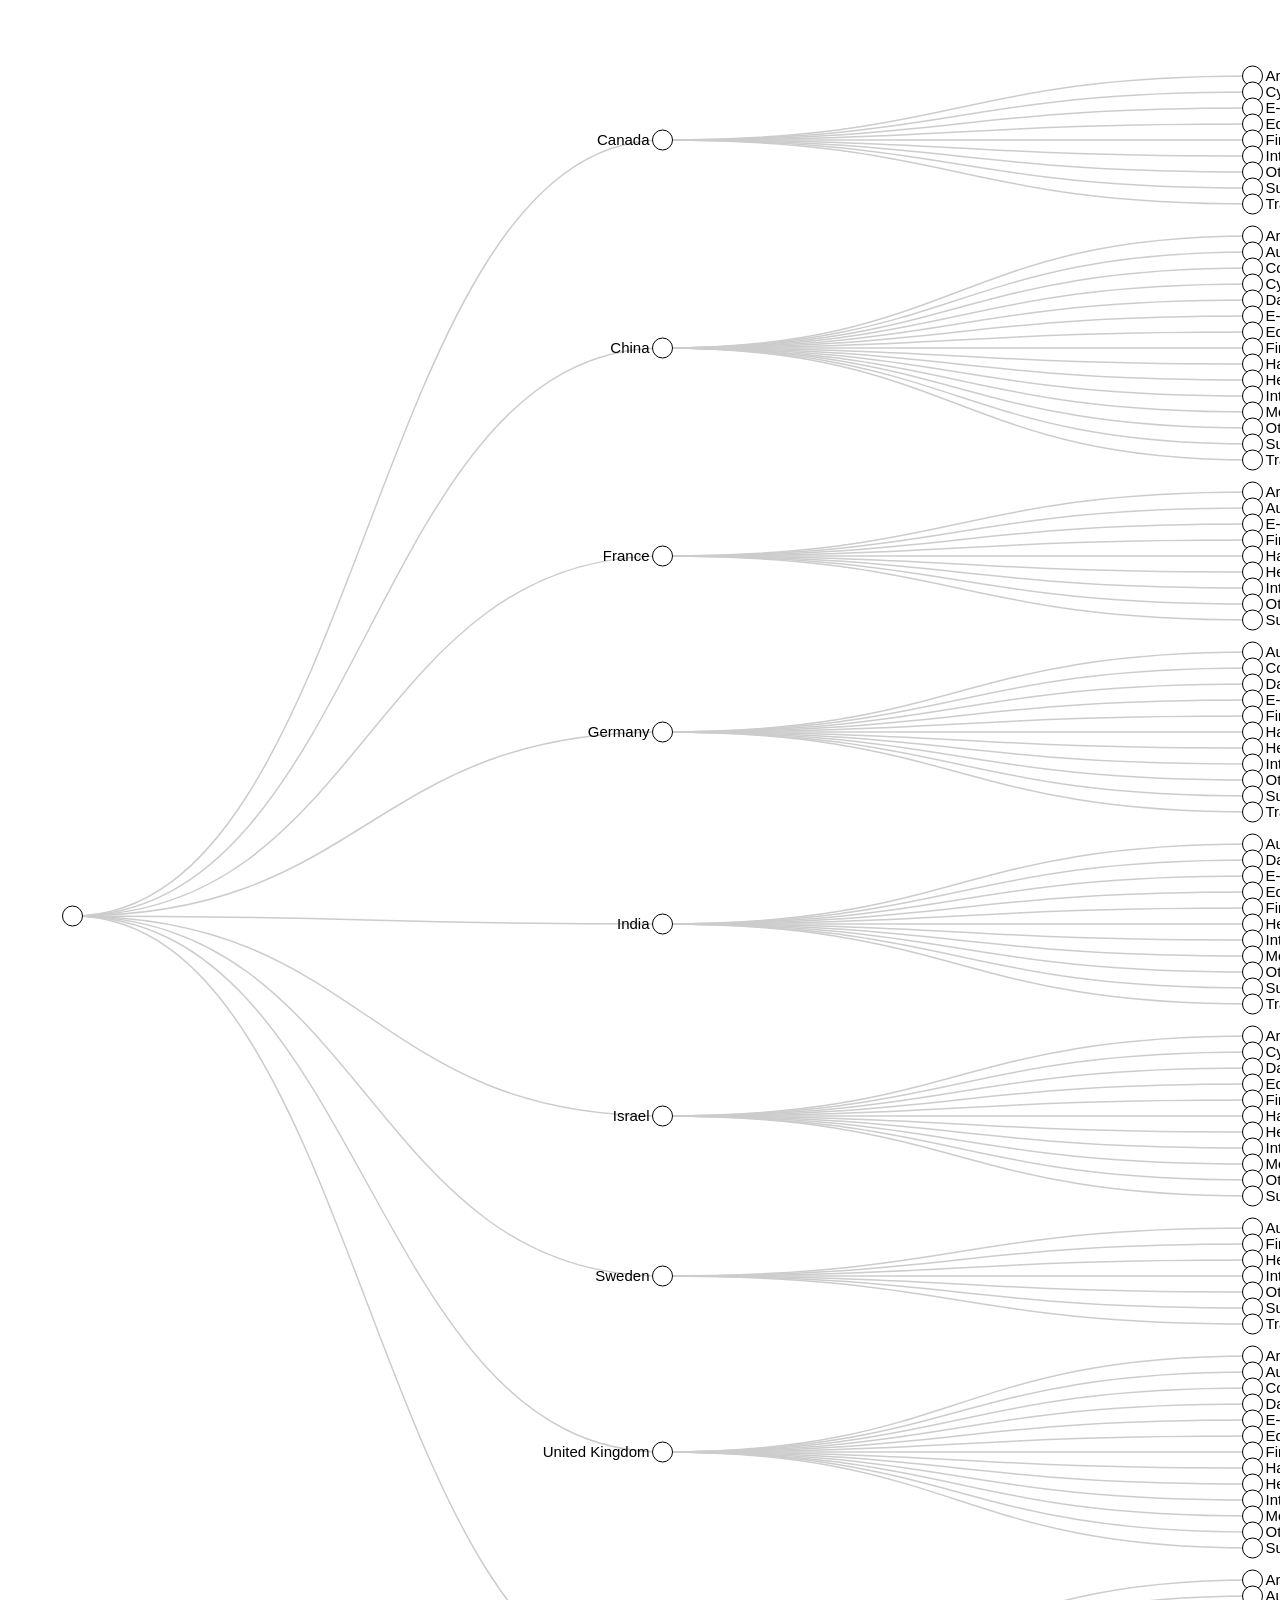
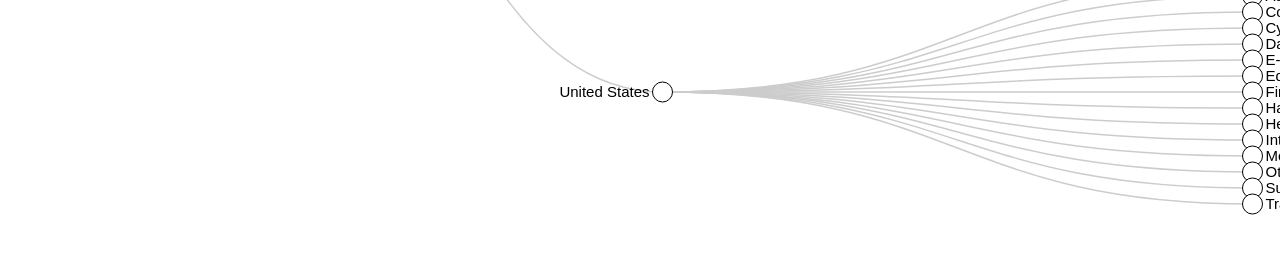
<file: Unicorns/Code/dendrogram_interactive.html>
<!DOCTYPE html>
<html>
<head>
<meta charset="utf-8" />
<title>collapsibleTree</title>
<script>(function() {
  // If window.HTMLWidgets is already defined, then use it; otherwise create a
  // new object. This allows preceding code to set options that affect the
  // initialization process (though none currently exist).
  window.HTMLWidgets = window.HTMLWidgets || {};

  // See if we're running in a viewer pane. If not, we're in a web browser.
  var viewerMode = window.HTMLWidgets.viewerMode =
      /\bviewer_pane=1\b/.test(window.location);

  // See if we're running in Shiny mode. If not, it's a static document.
  // Note that static widgets can appear in both Shiny and static modes, but
  // obviously, Shiny widgets can only appear in Shiny apps/documents.
  var shinyMode = window.HTMLWidgets.shinyMode =
      typeof(window.Shiny) !== "undefined" && !!window.Shiny.outputBindings;

  // We can't count on jQuery being available, so we implement our own
  // version if necessary.
  function querySelectorAll(scope, selector) {
    if (typeof(jQuery) !== "undefined" && scope instanceof jQuery) {
      return scope.find(selector);
    }
    if (scope.querySelectorAll) {
      return scope.querySelectorAll(selector);
    }
  }

  function asArray(value) {
    if (value === null)
      return [];
    if ($.isArray(value))
      return value;
    return [value];
  }

  // Implement jQuery's extend
  function extend(target /*, ... */) {
    if (arguments.length == 1) {
      return target;
    }
    for (var i = 1; i < arguments.length; i++) {
      var source = arguments[i];
      for (var prop in source) {
        if (source.hasOwnProperty(prop)) {
          target[prop] = source[prop];
        }
      }
    }
    return target;
  }

  // IE8 doesn't support Array.forEach.
  function forEach(values, callback, thisArg) {
    if (values.forEach) {
      values.forEach(callback, thisArg);
    } else {
      for (var i = 0; i < values.length; i++) {
        callback.call(thisArg, values[i], i, values);
      }
    }
  }

  // Replaces the specified method with the return value of funcSource.
  //
  // Note that funcSource should not BE the new method, it should be a function
  // that RETURNS the new method. funcSource receives a single argument that is
  // the overridden method, it can be called from the new method. The overridden
  // method can be called like a regular function, it has the target permanently
  // bound to it so "this" will work correctly.
  function overrideMethod(target, methodName, funcSource) {
    var superFunc = target[methodName] || function() {};
    var superFuncBound = function() {
      return superFunc.apply(target, arguments);
    };
    target[methodName] = funcSource(superFuncBound);
  }

  // Add a method to delegator that, when invoked, calls
  // delegatee.methodName. If there is no such method on
  // the delegatee, but there was one on delegator before
  // delegateMethod was called, then the original version
  // is invoked instead.
  // For example:
  //
  // var a = {
  //   method1: function() { console.log('a1'); }
  //   method2: function() { console.log('a2'); }
  // };
  // var b = {
  //   method1: function() { console.log('b1'); }
  // };
  // delegateMethod(a, b, "method1");
  // delegateMethod(a, b, "method2");
  // a.method1();
  // a.method2();
  //
  // The output would be "b1", "a2".
  function delegateMethod(delegator, delegatee, methodName) {
    var inherited = delegator[methodName];
    delegator[methodName] = function() {
      var target = delegatee;
      var method = delegatee[methodName];

      // The method doesn't exist on the delegatee. Instead,
      // call the method on the delegator, if it exists.
      if (!method) {
        target = delegator;
        method = inherited;
      }

      if (method) {
        return method.apply(target, arguments);
      }
    };
  }

  // Implement a vague facsimilie of jQuery's data method
  function elementData(el, name, value) {
    if (arguments.length == 2) {
      return el["htmlwidget_data_" + name];
    } else if (arguments.length == 3) {
      el["htmlwidget_data_" + name] = value;
      return el;
    } else {
      throw new Error("Wrong number of arguments for elementData: " +
        arguments.length);
    }
  }

  // http://stackoverflow.com/questions/3446170/escape-string-for-use-in-javascript-regex
  function escapeRegExp(str) {
    return str.replace(/[\-\[\]\/\{\}\(\)\*\+\?\.\\\^\$\|]/g, "\\$&");
  }

  function hasClass(el, className) {
    var re = new RegExp("\\b" + escapeRegExp(className) + "\\b");
    return re.test(el.className);
  }

  // elements - array (or array-like object) of HTML elements
  // className - class name to test for
  // include - if true, only return elements with given className;
  //   if false, only return elements *without* given className
  function filterByClass(elements, className, include) {
    var results = [];
    for (var i = 0; i < elements.length; i++) {
      if (hasClass(elements[i], className) == include)
        results.push(elements[i]);
    }
    return results;
  }

  function on(obj, eventName, func) {
    if (obj.addEventListener) {
      obj.addEventListener(eventName, func, false);
    } else if (obj.attachEvent) {
      obj.attachEvent(eventName, func);
    }
  }

  function off(obj, eventName, func) {
    if (obj.removeEventListener)
      obj.removeEventListener(eventName, func, false);
    else if (obj.detachEvent) {
      obj.detachEvent(eventName, func);
    }
  }

  // Translate array of values to top/right/bottom/left, as usual with
  // the "padding" CSS property
  // https://developer.mozilla.org/en-US/docs/Web/CSS/padding
  function unpackPadding(value) {
    if (typeof(value) === "number")
      value = [value];
    if (value.length === 1) {
      return {top: value[0], right: value[0], bottom: value[0], left: value[0]};
    }
    if (value.length === 2) {
      return {top: value[0], right: value[1], bottom: value[0], left: value[1]};
    }
    if (value.length === 3) {
      return {top: value[0], right: value[1], bottom: value[2], left: value[1]};
    }
    if (value.length === 4) {
      return {top: value[0], right: value[1], bottom: value[2], left: value[3]};
    }
  }

  // Convert an unpacked padding object to a CSS value
  function paddingToCss(paddingObj) {
    return paddingObj.top + "px " + paddingObj.right + "px " + paddingObj.bottom + "px " + paddingObj.left + "px";
  }

  // Makes a number suitable for CSS
  function px(x) {
    if (typeof(x) === "number")
      return x + "px";
    else
      return x;
  }

  // Retrieves runtime widget sizing information for an element.
  // The return value is either null, or an object with fill, padding,
  // defaultWidth, defaultHeight fields.
  function sizingPolicy(el) {
    var sizingEl = document.querySelector("script[data-for='" + el.id + "'][type='application/htmlwidget-sizing']");
    if (!sizingEl)
      return null;
    var sp = JSON.parse(sizingEl.textContent || sizingEl.text || "{}");
    if (viewerMode) {
      return sp.viewer;
    } else {
      return sp.browser;
    }
  }

  // @param tasks Array of strings (or falsy value, in which case no-op).
  //   Each element must be a valid JavaScript expression that yields a
  //   function. Or, can be an array of objects with "code" and "data"
  //   properties; in this case, the "code" property should be a string
  //   of JS that's an expr that yields a function, and "data" should be
  //   an object that will be added as an additional argument when that
  //   function is called.
  // @param target The object that will be "this" for each function
  //   execution.
  // @param args Array of arguments to be passed to the functions. (The
  //   same arguments will be passed to all functions.)
  function evalAndRun(tasks, target, args) {
    if (tasks) {
      forEach(tasks, function(task) {
        var theseArgs = args;
        if (typeof(task) === "object") {
          theseArgs = theseArgs.concat([task.data]);
          task = task.code;
        }
        var taskFunc = tryEval(task);
        if (typeof(taskFunc) !== "function") {
          throw new Error("Task must be a function! Source:\n" + task);
        }
        taskFunc.apply(target, theseArgs);
      });
    }
  }

  // Attempt eval() both with and without enclosing in parentheses.
  // Note that enclosing coerces a function declaration into
  // an expression that eval() can parse
  // (otherwise, a SyntaxError is thrown)
  function tryEval(code) {
    var result = null;
    try {
      result = eval("(" + code + ")");
    } catch(error) {
      if (!(error instanceof SyntaxError)) {
        throw error;
      }
      try {
        result = eval(code);
      } catch(e) {
        if (e instanceof SyntaxError) {
          throw error;
        } else {
          throw e;
        }
      }
    }
    return result;
  }

  function initSizing(el) {
    var sizing = sizingPolicy(el);
    if (!sizing)
      return;

    var cel = document.getElementById("htmlwidget_container");
    if (!cel)
      return;

    if (typeof(sizing.padding) !== "undefined") {
      document.body.style.margin = "0";
      document.body.style.padding = paddingToCss(unpackPadding(sizing.padding));
    }

    if (sizing.fill) {
      document.body.style.overflow = "hidden";
      document.body.style.width = "100%";
      document.body.style.height = "100%";
      document.documentElement.style.width = "100%";
      document.documentElement.style.height = "100%";
      if (cel) {
        cel.style.position = "absolute";
        var pad = unpackPadding(sizing.padding);
        cel.style.top = pad.top + "px";
        cel.style.right = pad.right + "px";
        cel.style.bottom = pad.bottom + "px";
        cel.style.left = pad.left + "px";
        el.style.width = "100%";
        el.style.height = "100%";
      }

      return {
        getWidth: function() { return cel.offsetWidth; },
        getHeight: function() { return cel.offsetHeight; }
      };

    } else {
      el.style.width = px(sizing.width);
      el.style.height = px(sizing.height);

      return {
        getWidth: function() { return el.offsetWidth; },
        getHeight: function() { return el.offsetHeight; }
      };
    }
  }

  // Default implementations for methods
  var defaults = {
    find: function(scope) {
      return querySelectorAll(scope, "." + this.name);
    },
    renderError: function(el, err) {
      var $el = $(el);

      this.clearError(el);

      // Add all these error classes, as Shiny does
      var errClass = "shiny-output-error";
      if (err.type !== null) {
        // use the classes of the error condition as CSS class names
        errClass = errClass + " " + $.map(asArray(err.type), function(type) {
          return errClass + "-" + type;
        }).join(" ");
      }
      errClass = errClass + " htmlwidgets-error";

      // Is el inline or block? If inline or inline-block, just display:none it
      // and add an inline error.
      var display = $el.css("display");
      $el.data("restore-display-mode", display);

      if (display === "inline" || display === "inline-block") {
        $el.hide();
        if (err.message !== "") {
          var errorSpan = $("<span>").addClass(errClass);
          errorSpan.text(err.message);
          $el.after(errorSpan);
        }
      } else if (display === "block") {
        // If block, add an error just after the el, set visibility:none on the
        // el, and position the error to be on top of the el.
        // Mark it with a unique ID and CSS class so we can remove it later.
        $el.css("visibility", "hidden");
        if (err.message !== "") {
          var errorDiv = $("<div>").addClass(errClass).css("position", "absolute")
            .css("top", el.offsetTop)
            .css("left", el.offsetLeft)
            // setting width can push out the page size, forcing otherwise
            // unnecessary scrollbars to appear and making it impossible for
            // the element to shrink; so use max-width instead
            .css("maxWidth", el.offsetWidth)
            .css("height", el.offsetHeight);
          errorDiv.text(err.message);
          $el.after(errorDiv);

          // Really dumb way to keep the size/position of the error in sync with
          // the parent element as the window is resized or whatever.
          var intId = setInterval(function() {
            if (!errorDiv[0].parentElement) {
              clearInterval(intId);
              return;
            }
            errorDiv
              .css("top", el.offsetTop)
              .css("left", el.offsetLeft)
              .css("maxWidth", el.offsetWidth)
              .css("height", el.offsetHeight);
          }, 500);
        }
      }
    },
    clearError: function(el) {
      var $el = $(el);
      var display = $el.data("restore-display-mode");
      $el.data("restore-display-mode", null);

      if (display === "inline" || display === "inline-block") {
        if (display)
          $el.css("display", display);
        $(el.nextSibling).filter(".htmlwidgets-error").remove();
      } else if (display === "block"){
        $el.css("visibility", "inherit");
        $(el.nextSibling).filter(".htmlwidgets-error").remove();
      }
    },
    sizing: {}
  };

  // Called by widget bindings to register a new type of widget. The definition
  // object can contain the following properties:
  // - name (required) - A string indicating the binding name, which will be
  //   used by default as the CSS classname to look for.
  // - initialize (optional) - A function(el) that will be called once per
  //   widget element; if a value is returned, it will be passed as the third
  //   value to renderValue.
  // - renderValue (required) - A function(el, data, initValue) that will be
  //   called with data. Static contexts will cause this to be called once per
  //   element; Shiny apps will cause this to be called multiple times per
  //   element, as the data changes.
  window.HTMLWidgets.widget = function(definition) {
    if (!definition.name) {
      throw new Error("Widget must have a name");
    }
    if (!definition.type) {
      throw new Error("Widget must have a type");
    }
    // Currently we only support output widgets
    if (definition.type !== "output") {
      throw new Error("Unrecognized widget type '" + definition.type + "'");
    }
    // TODO: Verify that .name is a valid CSS classname

    // Support new-style instance-bound definitions. Old-style class-bound
    // definitions have one widget "object" per widget per type/class of
    // widget; the renderValue and resize methods on such widget objects
    // take el and instance arguments, because the widget object can't
    // store them. New-style instance-bound definitions have one widget
    // object per widget instance; the definition that's passed in doesn't
    // provide renderValue or resize methods at all, just the single method
    //   factory(el, width, height)
    // which returns an object that has renderValue(x) and resize(w, h).
    // This enables a far more natural programming style for the widget
    // author, who can store per-instance state using either OO-style
    // instance fields or functional-style closure variables (I guess this
    // is in contrast to what can only be called C-style pseudo-OO which is
    // what we required before).
    if (definition.factory) {
      definition = createLegacyDefinitionAdapter(definition);
    }

    if (!definition.renderValue) {
      throw new Error("Widget must have a renderValue function");
    }

    // For static rendering (non-Shiny), use a simple widget registration
    // scheme. We also use this scheme for Shiny apps/documents that also
    // contain static widgets.
    window.HTMLWidgets.widgets = window.HTMLWidgets.widgets || [];
    // Merge defaults into the definition; don't mutate the original definition.
    var staticBinding = extend({}, defaults, definition);
    overrideMethod(staticBinding, "find", function(superfunc) {
      return function(scope) {
        var results = superfunc(scope);
        // Filter out Shiny outputs, we only want the static kind
        return filterByClass(results, "html-widget-output", false);
      };
    });
    window.HTMLWidgets.widgets.push(staticBinding);

    if (shinyMode) {
      // Shiny is running. Register the definition with an output binding.
      // The definition itself will not be the output binding, instead
      // we will make an output binding object that delegates to the
      // definition. This is because we foolishly used the same method
      // name (renderValue) for htmlwidgets definition and Shiny bindings
      // but they actually have quite different semantics (the Shiny
      // bindings receive data that includes lots of metadata that it
      // strips off before calling htmlwidgets renderValue). We can't
      // just ignore the difference because in some widgets it's helpful
      // to call this.renderValue() from inside of resize(), and if
      // we're not delegating, then that call will go to the Shiny
      // version instead of the htmlwidgets version.

      // Merge defaults with definition, without mutating either.
      var bindingDef = extend({}, defaults, definition);

      // This object will be our actual Shiny binding.
      var shinyBinding = new Shiny.OutputBinding();

      // With a few exceptions, we'll want to simply use the bindingDef's
      // version of methods if they are available, otherwise fall back to
      // Shiny's defaults. NOTE: If Shiny's output bindings gain additional
      // methods in the future, and we want them to be overrideable by
      // HTMLWidget binding definitions, then we'll need to add them to this
      // list.
      delegateMethod(shinyBinding, bindingDef, "getId");
      delegateMethod(shinyBinding, bindingDef, "onValueChange");
      delegateMethod(shinyBinding, bindingDef, "onValueError");
      delegateMethod(shinyBinding, bindingDef, "renderError");
      delegateMethod(shinyBinding, bindingDef, "clearError");
      delegateMethod(shinyBinding, bindingDef, "showProgress");

      // The find, renderValue, and resize are handled differently, because we
      // want to actually decorate the behavior of the bindingDef methods.

      shinyBinding.find = function(scope) {
        var results = bindingDef.find(scope);

        // Only return elements that are Shiny outputs, not static ones
        var dynamicResults = results.filter(".html-widget-output");

        // It's possible that whatever caused Shiny to think there might be
        // new dynamic outputs, also caused there to be new static outputs.
        // Since there might be lots of different htmlwidgets bindings, we
        // schedule execution for later--no need to staticRender multiple
        // times.
        if (results.length !== dynamicResults.length)
          scheduleStaticRender();

        return dynamicResults;
      };

      // Wrap renderValue to handle initialization, which unfortunately isn't
      // supported natively by Shiny at the time of this writing.

      shinyBinding.renderValue = function(el, data) {
        Shiny.renderDependencies(data.deps);
        // Resolve strings marked as javascript literals to objects
        if (!(data.evals instanceof Array)) data.evals = [data.evals];
        for (var i = 0; data.evals && i < data.evals.length; i++) {
          window.HTMLWidgets.evaluateStringMember(data.x, data.evals[i]);
        }
        if (!bindingDef.renderOnNullValue) {
          if (data.x === null) {
            el.style.visibility = "hidden";
            return;
          } else {
            el.style.visibility = "inherit";
          }
        }
        if (!elementData(el, "initialized")) {
          initSizing(el);

          elementData(el, "initialized", true);
          if (bindingDef.initialize) {
            var result = bindingDef.initialize(el, el.offsetWidth,
              el.offsetHeight);
            elementData(el, "init_result", result);
          }
        }
        bindingDef.renderValue(el, data.x, elementData(el, "init_result"));
        evalAndRun(data.jsHooks.render, elementData(el, "init_result"), [el, data.x]);
      };

      // Only override resize if bindingDef implements it
      if (bindingDef.resize) {
        shinyBinding.resize = function(el, width, height) {
          // Shiny can call resize before initialize/renderValue have been
          // called, which doesn't make sense for widgets.
          if (elementData(el, "initialized")) {
            bindingDef.resize(el, width, height, elementData(el, "init_result"));
          }
        };
      }

      Shiny.outputBindings.register(shinyBinding, bindingDef.name);
    }
  };

  var scheduleStaticRenderTimerId = null;
  function scheduleStaticRender() {
    if (!scheduleStaticRenderTimerId) {
      scheduleStaticRenderTimerId = setTimeout(function() {
        scheduleStaticRenderTimerId = null;
        window.HTMLWidgets.staticRender();
      }, 1);
    }
  }

  // Render static widgets after the document finishes loading
  // Statically render all elements that are of this widget's class
  window.HTMLWidgets.staticRender = function() {
    var bindings = window.HTMLWidgets.widgets || [];
    forEach(bindings, function(binding) {
      var matches = binding.find(document.documentElement);
      forEach(matches, function(el) {
        var sizeObj = initSizing(el, binding);

        if (hasClass(el, "html-widget-static-bound"))
          return;
        el.className = el.className + " html-widget-static-bound";

        var initResult;
        if (binding.initialize) {
          initResult = binding.initialize(el,
            sizeObj ? sizeObj.getWidth() : el.offsetWidth,
            sizeObj ? sizeObj.getHeight() : el.offsetHeight
          );
          elementData(el, "init_result", initResult);
        }

        if (binding.resize) {
          var lastSize = {
            w: sizeObj ? sizeObj.getWidth() : el.offsetWidth,
            h: sizeObj ? sizeObj.getHeight() : el.offsetHeight
          };
          var resizeHandler = function(e) {
            var size = {
              w: sizeObj ? sizeObj.getWidth() : el.offsetWidth,
              h: sizeObj ? sizeObj.getHeight() : el.offsetHeight
            };
            if (size.w === 0 && size.h === 0)
              return;
            if (size.w === lastSize.w && size.h === lastSize.h)
              return;
            lastSize = size;
            binding.resize(el, size.w, size.h, initResult);
          };

          on(window, "resize", resizeHandler);

          // This is needed for cases where we're running in a Shiny
          // app, but the widget itself is not a Shiny output, but
          // rather a simple static widget. One example of this is
          // an rmarkdown document that has runtime:shiny and widget
          // that isn't in a render function. Shiny only knows to
          // call resize handlers for Shiny outputs, not for static
          // widgets, so we do it ourselves.
          if (window.jQuery) {
            window.jQuery(document).on(
              "shown.htmlwidgets shown.bs.tab.htmlwidgets shown.bs.collapse.htmlwidgets",
              resizeHandler
            );
            window.jQuery(document).on(
              "hidden.htmlwidgets hidden.bs.tab.htmlwidgets hidden.bs.collapse.htmlwidgets",
              resizeHandler
            );
          }

          // This is needed for the specific case of ioslides, which
          // flips slides between display:none and display:block.
          // Ideally we would not have to have ioslide-specific code
          // here, but rather have ioslides raise a generic event,
          // but the rmarkdown package just went to CRAN so the
          // window to getting that fixed may be long.
          if (window.addEventListener) {
            // It's OK to limit this to window.addEventListener
            // browsers because ioslides itself only supports
            // such browsers.
            on(document, "slideenter", resizeHandler);
            on(document, "slideleave", resizeHandler);
          }
        }

        var scriptData = document.querySelector("script[data-for='" + el.id + "'][type='application/json']");
        if (scriptData) {
          var data = JSON.parse(scriptData.textContent || scriptData.text);
          // Resolve strings marked as javascript literals to objects
          if (!(data.evals instanceof Array)) data.evals = [data.evals];
          for (var k = 0; data.evals && k < data.evals.length; k++) {
            window.HTMLWidgets.evaluateStringMember(data.x, data.evals[k]);
          }
          binding.renderValue(el, data.x, initResult);
          evalAndRun(data.jsHooks.render, initResult, [el, data.x]);
        }
      });
    });

    invokePostRenderHandlers();
  }


  function has_jQuery3() {
    if (!window.jQuery) {
      return false;
    }
    var $version = window.jQuery.fn.jquery;
    var $major_version = parseInt($version.split(".")[0]);
    return $major_version >= 3;
  }

  /*
  / Shiny 1.4 bumped jQuery from 1.x to 3.x which means jQuery's
  / on-ready handler (i.e., $(fn)) is now asyncronous (i.e., it now
  / really means $(setTimeout(fn)).
  / https://jquery.com/upgrade-guide/3.0/#breaking-change-document-ready-handlers-are-now-asynchronous
  /
  / Since Shiny uses $() to schedule initShiny, shiny>=1.4 calls initShiny
  / one tick later than it did before, which means staticRender() is
  / called renderValue() earlier than (advanced) widget authors might be expecting.
  / https://github.com/rstudio/shiny/issues/2630
  /
  / For a concrete example, leaflet has some methods (e.g., updateBounds)
  / which reference Shiny methods registered in initShiny (e.g., setInputValue).
  / Since leaflet is privy to this life-cycle, it knows to use setTimeout() to
  / delay execution of those methods (until Shiny methods are ready)
  / https://github.com/rstudio/leaflet/blob/18ec981/javascript/src/index.js#L266-L268
  /
  / Ideally widget authors wouldn't need to use this setTimeout() hack that
  / leaflet uses to call Shiny methods on a staticRender(). In the long run,
  / the logic initShiny should be broken up so that method registration happens
  / right away, but binding happens later.
  */
  function maybeStaticRenderLater() {
    if (shinyMode && has_jQuery3()) {
      window.jQuery(window.HTMLWidgets.staticRender);
    } else {
      window.HTMLWidgets.staticRender();
    }
  }

  if (document.addEventListener) {
    document.addEventListener("DOMContentLoaded", function() {
      document.removeEventListener("DOMContentLoaded", arguments.callee, false);
      maybeStaticRenderLater();
    }, false);
  } else if (document.attachEvent) {
    document.attachEvent("onreadystatechange", function() {
      if (document.readyState === "complete") {
        document.detachEvent("onreadystatechange", arguments.callee);
        maybeStaticRenderLater();
      }
    });
  }


  window.HTMLWidgets.getAttachmentUrl = function(depname, key) {
    // If no key, default to the first item
    if (typeof(key) === "undefined")
      key = 1;

    var link = document.getElementById(depname + "-" + key + "-attachment");
    if (!link) {
      throw new Error("Attachment " + depname + "/" + key + " not found in document");
    }
    return link.getAttribute("href");
  };

  window.HTMLWidgets.dataframeToD3 = function(df) {
    var names = [];
    var length;
    for (var name in df) {
        if (df.hasOwnProperty(name))
            names.push(name);
        if (typeof(df[name]) !== "object" || typeof(df[name].length) === "undefined") {
            throw new Error("All fields must be arrays");
        } else if (typeof(length) !== "undefined" && length !== df[name].length) {
            throw new Error("All fields must be arrays of the same length");
        }
        length = df[name].length;
    }
    var results = [];
    var item;
    for (var row = 0; row < length; row++) {
        item = {};
        for (var col = 0; col < names.length; col++) {
            item[names[col]] = df[names[col]][row];
        }
        results.push(item);
    }
    return results;
  };

  window.HTMLWidgets.transposeArray2D = function(array) {
      if (array.length === 0) return array;
      var newArray = array[0].map(function(col, i) {
          return array.map(function(row) {
              return row[i]
          })
      });
      return newArray;
  };
  // Split value at splitChar, but allow splitChar to be escaped
  // using escapeChar. Any other characters escaped by escapeChar
  // will be included as usual (including escapeChar itself).
  function splitWithEscape(value, splitChar, escapeChar) {
    var results = [];
    var escapeMode = false;
    var currentResult = "";
    for (var pos = 0; pos < value.length; pos++) {
      if (!escapeMode) {
        if (value[pos] === splitChar) {
          results.push(currentResult);
          currentResult = "";
        } else if (value[pos] === escapeChar) {
          escapeMode = true;
        } else {
          currentResult += value[pos];
        }
      } else {
        currentResult += value[pos];
        escapeMode = false;
      }
    }
    if (currentResult !== "") {
      results.push(currentResult);
    }
    return results;
  }
  // Function authored by Yihui/JJ Allaire
  window.HTMLWidgets.evaluateStringMember = function(o, member) {
    var parts = splitWithEscape(member, '.', '\\');
    for (var i = 0, l = parts.length; i < l; i++) {
      var part = parts[i];
      // part may be a character or 'numeric' member name
      if (o !== null && typeof o === "object" && part in o) {
        if (i == (l - 1)) { // if we are at the end of the line then evalulate
          if (typeof o[part] === "string")
            o[part] = tryEval(o[part]);
        } else { // otherwise continue to next embedded object
          o = o[part];
        }
      }
    }
  };

  // Retrieve the HTMLWidget instance (i.e. the return value of an
  // HTMLWidget binding's initialize() or factory() function)
  // associated with an element, or null if none.
  window.HTMLWidgets.getInstance = function(el) {
    return elementData(el, "init_result");
  };

  // Finds the first element in the scope that matches the selector,
  // and returns the HTMLWidget instance (i.e. the return value of
  // an HTMLWidget binding's initialize() or factory() function)
  // associated with that element, if any. If no element matches the
  // selector, or the first matching element has no HTMLWidget
  // instance associated with it, then null is returned.
  //
  // The scope argument is optional, and defaults to window.document.
  window.HTMLWidgets.find = function(scope, selector) {
    if (arguments.length == 1) {
      selector = scope;
      scope = document;
    }

    var el = scope.querySelector(selector);
    if (el === null) {
      return null;
    } else {
      return window.HTMLWidgets.getInstance(el);
    }
  };

  // Finds all elements in the scope that match the selector, and
  // returns the HTMLWidget instances (i.e. the return values of
  // an HTMLWidget binding's initialize() or factory() function)
  // associated with the elements, in an array. If elements that
  // match the selector don't have an associated HTMLWidget
  // instance, the returned array will contain nulls.
  //
  // The scope argument is optional, and defaults to window.document.
  window.HTMLWidgets.findAll = function(scope, selector) {
    if (arguments.length == 1) {
      selector = scope;
      scope = document;
    }

    var nodes = scope.querySelectorAll(selector);
    var results = [];
    for (var i = 0; i < nodes.length; i++) {
      results.push(window.HTMLWidgets.getInstance(nodes[i]));
    }
    return results;
  };

  var postRenderHandlers = [];
  function invokePostRenderHandlers() {
    while (postRenderHandlers.length) {
      var handler = postRenderHandlers.shift();
      if (handler) {
        handler();
      }
    }
  }

  // Register the given callback function to be invoked after the
  // next time static widgets are rendered.
  window.HTMLWidgets.addPostRenderHandler = function(callback) {
    postRenderHandlers.push(callback);
  };

  // Takes a new-style instance-bound definition, and returns an
  // old-style class-bound definition. This saves us from having
  // to rewrite all the logic in this file to accomodate both
  // types of definitions.
  function createLegacyDefinitionAdapter(defn) {
    var result = {
      name: defn.name,
      type: defn.type,
      initialize: function(el, width, height) {
        return defn.factory(el, width, height);
      },
      renderValue: function(el, x, instance) {
        return instance.renderValue(x);
      },
      resize: function(el, width, height, instance) {
        return instance.resize(width, height);
      }
    };

    if (defn.find)
      result.find = defn.find;
    if (defn.renderError)
      result.renderError = defn.renderError;
    if (defn.clearError)
      result.clearError = defn.clearError;

    return result;
  }
})();

</script>
<script>// https://d3js.org Version 4.10.2. Copyright 2017 Mike Bostock.
(function(t,n){"object"==typeof exports&&"undefined"!=typeof module?n(exports):"function"==typeof define&&define.amd?define(["exports"],n):n(t.d3=t.d3||{})})(this,function(t){"use strict";function n(t){return function(n,e){return ss(t(n),e)}}function e(t,n){return[t,n]}function r(t,n,e){var r=(n-t)/Math.max(0,e),i=Math.floor(Math.log(r)/Math.LN10),o=r/Math.pow(10,i);return i>=0?(o>=Ts?10:o>=ks?5:o>=Ns?2:1)*Math.pow(10,i):-Math.pow(10,-i)/(o>=Ts?10:o>=ks?5:o>=Ns?2:1)}function i(t,n,e){var r=Math.abs(n-t)/Math.max(0,e),i=Math.pow(10,Math.floor(Math.log(r)/Math.LN10)),o=r/i;return o>=Ts?i*=10:o>=ks?i*=5:o>=Ns&&(i*=2),n<t?-i:i}function o(t){return t.length}function u(t){return"translate("+(t+.5)+",0)"}function a(t){return"translate(0,"+(t+.5)+")"}function c(t){return function(n){return+t(n)}}function s(t){var n=Math.max(0,t.bandwidth()-1)/2;return t.round()&&(n=Math.round(n)),function(e){return+t(e)+n}}function f(){return!this.__axis}function l(t,n){function e(e){var u=null==i?n.ticks?n.ticks.apply(n,r):n.domain():i,a=null==o?n.tickFormat?n.tickFormat.apply(n,r):Ls:o,y=Math.max(l,0)+p,g=n.range(),m=+g[0]+.5,x=+g[g.length-1]+.5,b=(n.bandwidth?s:c)(n.copy()),w=e.selection?e.selection():e,M=w.selectAll(".domain").data([null]),T=w.selectAll(".tick").data(u,n).order(),k=T.exit(),N=T.enter().append("g").attr("class","tick"),S=T.select("line"),E=T.select("text");M=M.merge(M.enter().insert("path",".tick").attr("class","domain").attr("stroke","#000")),T=T.merge(N),S=S.merge(N.append("line").attr("stroke","#000").attr(v+"2",d*l)),E=E.merge(N.append("text").attr("fill","#000").attr(v,d*y).attr("dy",t===qs?"0em":t===Ds?"0.71em":"0.32em")),e!==w&&(M=M.transition(e),T=T.transition(e),S=S.transition(e),E=E.transition(e),k=k.transition(e).attr("opacity",Fs).attr("transform",function(t){return isFinite(t=b(t))?_(t):this.getAttribute("transform")}),N.attr("opacity",Fs).attr("transform",function(t){var n=this.parentNode.__axis;return _(n&&isFinite(n=n(t))?n:b(t))})),k.remove(),M.attr("d",t===Os||t==Us?"M"+d*h+","+m+"H0.5V"+x+"H"+d*h:"M"+m+","+d*h+"V0.5H"+x+"V"+d*h),T.attr("opacity",1).attr("transform",function(t){return _(b(t))}),S.attr(v+"2",d*l),E.attr(v,d*y).text(a),w.filter(f).attr("fill","none").attr("font-size",10).attr("font-family","sans-serif").attr("text-anchor",t===Us?"start":t===Os?"end":"middle"),w.each(function(){this.__axis=b})}var r=[],i=null,o=null,l=6,h=6,p=3,d=t===qs||t===Os?-1:1,v=t===Os||t===Us?"x":"y",_=t===qs||t===Ds?u:a;return e.scale=function(t){return arguments.length?(n=t,e):n},e.ticks=function(){return r=Rs.call(arguments),e},e.tickArguments=function(t){return arguments.length?(r=null==t?[]:Rs.call(t),e):r.slice()},e.tickValues=function(t){return arguments.length?(i=null==t?null:Rs.call(t),e):i&&i.slice()},e.tickFormat=function(t){return arguments.length?(o=t,e):o},e.tickSize=function(t){return arguments.length?(l=h=+t,e):l},e.tickSizeInner=function(t){return arguments.length?(l=+t,e):l},e.tickSizeOuter=function(t){return arguments.length?(h=+t,e):h},e.tickPadding=function(t){return arguments.length?(p=+t,e):p},e}function h(){for(var t,n=0,e=arguments.length,r={};n<e;++n){if(!(t=arguments[n]+"")||t in r)throw new Error("illegal type: "+t);r[t]=[]}return new p(r)}function p(t){this._=t}function d(t,n){return t.trim().split(/^|\s+/).map(function(t){var e="",r=t.indexOf(".");if(r>=0&&(e=t.slice(r+1),t=t.slice(0,r)),t&&!n.hasOwnProperty(t))throw new Error("unknown type: "+t);return{type:t,name:e}})}function v(t,n){for(var e,r=0,i=t.length;r<i;++r)if((e=t[r]).name===n)return e.value}function _(t,n,e){for(var r=0,i=t.length;r<i;++r)if(t[r].name===n){t[r]=Is,t=t.slice(0,r).concat(t.slice(r+1));break}return null!=e&&t.push({name:n,value:e}),t}function y(t){return function(){var n=this.ownerDocument,e=this.namespaceURI;return e===Ys&&n.documentElement.namespaceURI===Ys?n.createElement(t):n.createElementNS(e,t)}}function g(t){return function(){return this.ownerDocument.createElementNS(t.space,t.local)}}function m(){return new x}function x(){this._="@"+(++Xs).toString(36)}function b(t,n,e){return t=w(t,n,e),function(n){var e=n.relatedTarget;e&&(e===this||8&e.compareDocumentPosition(this))||t.call(this,n)}}function w(n,e,r){return function(i){var o=t.event;t.event=i;try{n.call(this,this.__data__,e,r)}finally{t.event=o}}}function M(t){return t.trim().split(/^|\s+/).map(function(t){var n="",e=t.indexOf(".");return e>=0&&(n=t.slice(e+1),t=t.slice(0,e)),{type:t,name:n}})}function T(t){return function(){var n=this.__on;if(n){for(var e,r=0,i=-1,o=n.length;r<o;++r)e=n[r],t.type&&e.type!==t.type||e.name!==t.name?n[++i]=e:this.removeEventListener(e.type,e.listener,e.capture);++i?n.length=i:delete this.__on}}}function k(t,n,e){var r=Gs.hasOwnProperty(t.type)?b:w;return function(i,o,u){var a,c=this.__on,s=r(n,o,u);if(c)for(var f=0,l=c.length;f<l;++f)if((a=c[f]).type===t.type&&a.name===t.name)return this.removeEventListener(a.type,a.listener,a.capture),this.addEventListener(a.type,a.listener=s,a.capture=e),void(a.value=n);this.addEventListener(t.type,s,e),a={type:t.type,name:t.name,value:n,listener:s,capture:e},c?c.push(a):this.__on=[a]}}function N(n,e,r,i){var o=t.event;n.sourceEvent=t.event,t.event=n;try{return e.apply(r,i)}finally{t.event=o}}function S(){}function E(){return[]}function A(t,n){this.ownerDocument=t.ownerDocument,this.namespaceURI=t.namespaceURI,this._next=null,this._parent=t,this.__data__=n}function C(t,n,e,r,i,o){for(var u,a=0,c=n.length,s=o.length;a<s;++a)(u=n[a])?(u.__data__=o[a],r[a]=u):e[a]=new A(t,o[a]);for(;a<c;++a)(u=n[a])&&(i[a]=u)}function z(t,n,e,r,i,o,u){var a,c,s,f={},l=n.length,h=o.length,p=new Array(l);for(a=0;a<l;++a)(c=n[a])&&(p[a]=s=of+u.call(c,c.__data__,a,n),s in f?i[a]=c:f[s]=c);for(a=0;a<h;++a)(c=f[s=of+u.call(t,o[a],a,o)])?(r[a]=c,c.__data__=o[a],f[s]=null):e[a]=new A(t,o[a]);for(a=0;a<l;++a)(c=n[a])&&f[p[a]]===c&&(i[a]=c)}function P(t,n){return t<n?-1:t>n?1:t>=n?0:NaN}function R(t){return function(){this.removeAttribute(t)}}function L(t){return function(){this.removeAttributeNS(t.space,t.local)}}function q(t,n){return function(){this.setAttribute(t,n)}}function U(t,n){return function(){this.setAttributeNS(t.space,t.local,n)}}function D(t,n){return function(){var e=n.apply(this,arguments);null==e?this.removeAttribute(t):this.setAttribute(t,e)}}function O(t,n){return function(){var e=n.apply(this,arguments);null==e?this.removeAttributeNS(t.space,t.local):this.setAttributeNS(t.space,t.local,e)}}function F(t){return function(){this.style.removeProperty(t)}}function I(t,n,e){return function(){this.style.setProperty(t,n,e)}}function Y(t,n,e){return function(){var r=n.apply(this,arguments);null==r?this.style.removeProperty(t):this.style.setProperty(t,r,e)}}function B(t,n){return t.style.getPropertyValue(n)||uf(t).getComputedStyle(t,null).getPropertyValue(n)}function j(t){return function(){delete this[t]}}function H(t,n){return function(){this[t]=n}}function X(t,n){return function(){var e=n.apply(this,arguments);null==e?delete this[t]:this[t]=e}}function $(t){return t.trim().split(/^|\s+/)}function V(t){return t.classList||new W(t)}function W(t){this._node=t,this._names=$(t.getAttribute("class")||"")}function Z(t,n){for(var e=V(t),r=-1,i=n.length;++r<i;)e.add(n[r])}function G(t,n){for(var e=V(t),r=-1,i=n.length;++r<i;)e.remove(n[r])}function J(t){return function(){Z(this,t)}}function Q(t){return function(){G(this,t)}}function K(t,n){return function(){(n.apply(this,arguments)?Z:G)(this,t)}}function tt(){this.textContent=""}function nt(t){return function(){this.textContent=t}}function et(t){return function(){var n=t.apply(this,arguments);this.textContent=null==n?"":n}}function rt(){this.innerHTML=""}function it(t){return function(){this.innerHTML=t}}function ot(t){return function(){var n=t.apply(this,arguments);this.innerHTML=null==n?"":n}}function ut(){this.nextSibling&&this.parentNode.appendChild(this)}function at(){this.previousSibling&&this.parentNode.insertBefore(this,this.parentNode.firstChild)}function ct(){return null}function st(){var t=this.parentNode;t&&t.removeChild(this)}function ft(t,n,e){var r=uf(t),i=r.CustomEvent;"function"==typeof i?i=new i(n,e):(i=r.document.createEvent("Event"),e?(i.initEvent(n,e.bubbles,e.cancelable),i.detail=e.detail):i.initEvent(n,!1,!1)),t.dispatchEvent(i)}function lt(t,n){return function(){return ft(this,t,n)}}function ht(t,n){return function(){return ft(this,t,n.apply(this,arguments))}}function pt(t,n){this._groups=t,this._parents=n}function dt(){return new pt([[document.documentElement]],af)}function vt(){t.event.stopImmediatePropagation()}function _t(t,n){var e=t.document.documentElement,r=cf(t).on("dragstart.drag",null);n&&(r.on("click.drag",ff,!0),setTimeout(function(){r.on("click.drag",null)},0)),"onselectstart"in e?r.on("selectstart.drag",null):(e.style.MozUserSelect=e.__noselect,delete e.__noselect)}function yt(t,n,e,r,i,o,u,a,c,s){this.target=t,this.type=n,this.subject=e,this.identifier=r,this.active=i,this.x=o,this.y=u,this.dx=a,this.dy=c,this._=s}function gt(){return!t.event.button}function mt(){return this.parentNode}function xt(n){return null==n?{x:t.event.x,y:t.event.y}:n}function bt(){return"ontouchstart"in this}function wt(t,n){var e=Object.create(t.prototype);for(var r in n)e[r]=n[r];return e}function Mt(){}function Tt(t){var n;return t=(t+"").trim().toLowerCase(),(n=yf.exec(t))?(n=parseInt(n[1],16),new At(n>>8&15|n>>4&240,n>>4&15|240&n,(15&n)<<4|15&n,1)):(n=gf.exec(t))?kt(parseInt(n[1],16)):(n=mf.exec(t))?new At(n[1],n[2],n[3],1):(n=xf.exec(t))?new At(255*n[1]/100,255*n[2]/100,255*n[3]/100,1):(n=bf.exec(t))?Nt(n[1],n[2],n[3],n[4]):(n=wf.exec(t))?Nt(255*n[1]/100,255*n[2]/100,255*n[3]/100,n[4]):(n=Mf.exec(t))?Ct(n[1],n[2]/100,n[3]/100,1):(n=Tf.exec(t))?Ct(n[1],n[2]/100,n[3]/100,n[4]):kf.hasOwnProperty(t)?kt(kf[t]):"transparent"===t?new At(NaN,NaN,NaN,0):null}function kt(t){return new At(t>>16&255,t>>8&255,255&t,1)}function Nt(t,n,e,r){return r<=0&&(t=n=e=NaN),new At(t,n,e,r)}function St(t){return t instanceof Mt||(t=Tt(t)),t?(t=t.rgb(),new At(t.r,t.g,t.b,t.opacity)):new At}function Et(t,n,e,r){return 1===arguments.length?St(t):new At(t,n,e,null==r?1:r)}function At(t,n,e,r){this.r=+t,this.g=+n,this.b=+e,this.opacity=+r}function Ct(t,n,e,r){return r<=0?t=n=e=NaN:e<=0||e>=1?t=n=NaN:n<=0&&(t=NaN),new Rt(t,n,e,r)}function zt(t){if(t instanceof Rt)return new Rt(t.h,t.s,t.l,t.opacity);if(t instanceof Mt||(t=Tt(t)),!t)return new Rt;if(t instanceof Rt)return t;var n=(t=t.rgb()).r/255,e=t.g/255,r=t.b/255,i=Math.min(n,e,r),o=Math.max(n,e,r),u=NaN,a=o-i,c=(o+i)/2;return a?(u=n===o?(e-r)/a+6*(e<r):e===o?(r-n)/a+2:(n-e)/a+4,a/=c<.5?o+i:2-o-i,u*=60):a=c>0&&c<1?0:u,new Rt(u,a,c,t.opacity)}function Pt(t,n,e,r){return 1===arguments.length?zt(t):new Rt(t,n,e,null==r?1:r)}function Rt(t,n,e,r){this.h=+t,this.s=+n,this.l=+e,this.opacity=+r}function Lt(t,n,e){return 255*(t<60?n+(e-n)*t/60:t<180?e:t<240?n+(e-n)*(240-t)/60:n)}function qt(t){if(t instanceof Dt)return new Dt(t.l,t.a,t.b,t.opacity);if(t instanceof Ht){var n=t.h*Nf;return new Dt(t.l,Math.cos(n)*t.c,Math.sin(n)*t.c,t.opacity)}t instanceof At||(t=St(t));var e=Yt(t.r),r=Yt(t.g),i=Yt(t.b),o=Ot((.4124564*e+.3575761*r+.1804375*i)/Ef),u=Ot((.2126729*e+.7151522*r+.072175*i)/Af);return new Dt(116*u-16,500*(o-u),200*(u-Ot((.0193339*e+.119192*r+.9503041*i)/Cf)),t.opacity)}function Ut(t,n,e,r){return 1===arguments.length?qt(t):new Dt(t,n,e,null==r?1:r)}function Dt(t,n,e,r){this.l=+t,this.a=+n,this.b=+e,this.opacity=+r}function Ot(t){return t>Lf?Math.pow(t,1/3):t/Rf+zf}function Ft(t){return t>Pf?t*t*t:Rf*(t-zf)}function It(t){return 255*(t<=.0031308?12.92*t:1.055*Math.pow(t,1/2.4)-.055)}function Yt(t){return(t/=255)<=.04045?t/12.92:Math.pow((t+.055)/1.055,2.4)}function Bt(t){if(t instanceof Ht)return new Ht(t.h,t.c,t.l,t.opacity);t instanceof Dt||(t=qt(t));var n=Math.atan2(t.b,t.a)*Sf;return new Ht(n<0?n+360:n,Math.sqrt(t.a*t.a+t.b*t.b),t.l,t.opacity)}function jt(t,n,e,r){return 1===arguments.length?Bt(t):new Ht(t,n,e,null==r?1:r)}function Ht(t,n,e,r){this.h=+t,this.c=+n,this.l=+e,this.opacity=+r}function Xt(t){if(t instanceof Vt)return new Vt(t.h,t.s,t.l,t.opacity);t instanceof At||(t=St(t));var n=t.r/255,e=t.g/255,r=t.b/255,i=(Bf*r+If*n-Yf*e)/(Bf+If-Yf),o=r-i,u=(Ff*(e-i)-Df*o)/Of,a=Math.sqrt(u*u+o*o)/(Ff*i*(1-i)),c=a?Math.atan2(u,o)*Sf-120:NaN;return new Vt(c<0?c+360:c,a,i,t.opacity)}function $t(t,n,e,r){return 1===arguments.length?Xt(t):new Vt(t,n,e,null==r?1:r)}function Vt(t,n,e,r){this.h=+t,this.s=+n,this.l=+e,this.opacity=+r}function Wt(t,n,e,r,i){var o=t*t,u=o*t;return((1-3*t+3*o-u)*n+(4-6*o+3*u)*e+(1+3*t+3*o-3*u)*r+u*i)/6}function Zt(t,n){return function(e){return t+e*n}}function Gt(t,n,e){return t=Math.pow(t,e),n=Math.pow(n,e)-t,e=1/e,function(r){return Math.pow(t+r*n,e)}}function Jt(t,n){var e=n-t;return e?Zt(t,e>180||e<-180?e-360*Math.round(e/360):e):Jf(isNaN(t)?n:t)}function Qt(t){return 1==(t=+t)?Kt:function(n,e){return e-n?Gt(n,e,t):Jf(isNaN(n)?e:n)}}function Kt(t,n){var e=n-t;return e?Zt(t,e):Jf(isNaN(t)?n:t)}function tn(t){return function(n){var e,r,i=n.length,o=new Array(i),u=new Array(i),a=new Array(i);for(e=0;e<i;++e)r=Et(n[e]),o[e]=r.r||0,u[e]=r.g||0,a[e]=r.b||0;return o=t(o),u=t(u),a=t(a),r.opacity=1,function(t){return r.r=o(t),r.g=u(t),r.b=a(t),r+""}}}function nn(t){return function(){return t}}function en(t){return function(n){return t(n)+""}}function rn(t,n,e,r){function i(t){return t.length?t.pop()+" ":""}function o(t,r,i,o,u,a){if(t!==i||r!==o){var c=u.push("translate(",null,n,null,e);a.push({i:c-4,x:rl(t,i)},{i:c-2,x:rl(r,o)})}else(i||o)&&u.push("translate("+i+n+o+e)}function u(t,n,e,o){t!==n?(t-n>180?n+=360:n-t>180&&(t+=360),o.push({i:e.push(i(e)+"rotate(",null,r)-2,x:rl(t,n)})):n&&e.push(i(e)+"rotate("+n+r)}function a(t,n,e,o){t!==n?o.push({i:e.push(i(e)+"skewX(",null,r)-2,x:rl(t,n)}):n&&e.push(i(e)+"skewX("+n+r)}function c(t,n,e,r,o,u){if(t!==e||n!==r){var a=o.push(i(o)+"scale(",null,",",null,")");u.push({i:a-4,x:rl(t,e)},{i:a-2,x:rl(n,r)})}else 1===e&&1===r||o.push(i(o)+"scale("+e+","+r+")")}return function(n,e){var r=[],i=[];return n=t(n),e=t(e),o(n.translateX,n.translateY,e.translateX,e.translateY,r,i),u(n.rotate,e.rotate,r,i),a(n.skewX,e.skewX,r,i),c(n.scaleX,n.scaleY,e.scaleX,e.scaleY,r,i),n=e=null,function(t){for(var n,e=-1,o=i.length;++e<o;)r[(n=i[e]).i]=n.x(t);return r.join("")}}}function on(t){return((t=Math.exp(t))+1/t)/2}function un(t){return((t=Math.exp(t))-1/t)/2}function an(t){return((t=Math.exp(2*t))-1)/(t+1)}function cn(t){return function(n,e){var r=t((n=Pt(n)).h,(e=Pt(e)).h),i=Kt(n.s,e.s),o=Kt(n.l,e.l),u=Kt(n.opacity,e.opacity);return function(t){return n.h=r(t),n.s=i(t),n.l=o(t),n.opacity=u(t),n+""}}}function sn(t){return function(n,e){var r=t((n=jt(n)).h,(e=jt(e)).h),i=Kt(n.c,e.c),o=Kt(n.l,e.l),u=Kt(n.opacity,e.opacity);return function(t){return n.h=r(t),n.c=i(t),n.l=o(t),n.opacity=u(t),n+""}}}function fn(t){return function n(e){function r(n,r){var i=t((n=$t(n)).h,(r=$t(r)).h),o=Kt(n.s,r.s),u=Kt(n.l,r.l),a=Kt(n.opacity,r.opacity);return function(t){return n.h=i(t),n.s=o(t),n.l=u(Math.pow(t,e)),n.opacity=a(t),n+""}}return e=+e,r.gamma=n,r}(1)}function ln(){return El||(zl(hn),El=Cl.now()+Al)}function hn(){El=0}function pn(){this._call=this._time=this._next=null}function dn(t,n,e){var r=new pn;return r.restart(t,n,e),r}function vn(){ln(),++Ml;for(var t,n=Vf;n;)(t=El-n._time)>=0&&n._call.call(null,t),n=n._next;--Ml}function _n(){El=(Sl=Cl.now())+Al,Ml=Tl=0;try{vn()}finally{Ml=0,gn(),El=0}}function yn(){var t=Cl.now(),n=t-Sl;n>Nl&&(Al-=n,Sl=t)}function gn(){for(var t,n,e=Vf,r=1/0;e;)e._call?(r>e._time&&(r=e._time),t=e,e=e._next):(n=e._next,e._next=null,e=t?t._next=n:Vf=n);Wf=t,mn(r)}function mn(t){Ml||(Tl&&(Tl=clearTimeout(Tl)),t-El>24?(t<1/0&&(Tl=setTimeout(_n,t-Cl.now()-Al)),kl&&(kl=clearInterval(kl))):(kl||(Sl=Cl.now(),kl=setInterval(yn,Nl)),Ml=1,zl(_n)))}function xn(t,n){var e=t.__transition;if(!e||!(e=e[n])||e.state>ql)throw new Error("too late");return e}function bn(t,n){var e=t.__transition;if(!e||!(e=e[n])||e.state>Dl)throw new Error("too late");return e}function wn(t,n){var e=t.__transition;if(!e||!(e=e[n]))throw new Error("too late");return e}function Mn(t,n,e){function r(c){var s,f,l,h;if(e.state!==Ul)return o();for(s in a)if((h=a[s]).name===e.name){if(h.state===Ol)return Pl(r);h.state===Fl?(h.state=Yl,h.timer.stop(),h.on.call("interrupt",t,t.__data__,h.index,h.group),delete a[s]):+s<n&&(h.state=Yl,h.timer.stop(),delete a[s])}if(Pl(function(){e.state===Ol&&(e.state=Fl,e.timer.restart(i,e.delay,e.time),i(c))}),e.state=Dl,e.on.call("start",t,t.__data__,e.index,e.group),e.state===Dl){for(e.state=Ol,u=new Array(l=e.tween.length),s=0,f=-1;s<l;++s)(h=e.tween[s].value.call(t,t.__data__,e.index,e.group))&&(u[++f]=h);u.length=f+1}}function i(n){for(var r=n<e.duration?e.ease.call(null,n/e.duration):(e.timer.restart(o),e.state=Il,1),i=-1,a=u.length;++i<a;)u[i].call(null,r);e.state===Il&&(e.on.call("end",t,t.__data__,e.index,e.group),o())}function o(){e.state=Yl,e.timer.stop(),delete a[n];for(var r in a)return;delete t.__transition}var u,a=t.__transition;a[n]=e,e.timer=dn(function(t){e.state=Ul,e.timer.restart(r,e.delay,e.time),e.delay<=t&&r(t-e.delay)},0,e.time)}function Tn(t,n){var e,r;return function(){var i=bn(this,t),o=i.tween;if(o!==e)for(var u=0,a=(r=e=o).length;u<a;++u)if(r[u].name===n){(r=r.slice()).splice(u,1);break}i.tween=r}}function kn(t,n,e){var r,i;if("function"!=typeof e)throw new Error;return function(){var o=bn(this,t),u=o.tween;if(u!==r){i=(r=u).slice();for(var a={name:n,value:e},c=0,s=i.length;c<s;++c)if(i[c].name===n){i[c]=a;break}c===s&&i.push(a)}o.tween=i}}function Nn(t,n,e){var r=t._id;return t.each(function(){var t=bn(this,r);(t.value||(t.value={}))[n]=e.apply(this,arguments)}),function(t){return wn(t,r).value[n]}}function Sn(t){return function(){this.removeAttribute(t)}}function En(t){return function(){this.removeAttributeNS(t.space,t.local)}}function An(t,n,e){var r,i;return function(){var o=this.getAttribute(t);return o===e?null:o===r?i:i=n(r=o,e)}}function Cn(t,n,e){var r,i;return function(){var o=this.getAttributeNS(t.space,t.local);return o===e?null:o===r?i:i=n(r=o,e)}}function zn(t,n,e){var r,i,o;return function(){var u,a=e(this);{if(null!=a)return(u=this.getAttribute(t))===a?null:u===r&&a===i?o:o=n(r=u,i=a);this.removeAttribute(t)}}}function Pn(t,n,e){var r,i,o;return function(){var u,a=e(this);{if(null!=a)return(u=this.getAttributeNS(t.space,t.local))===a?null:u===r&&a===i?o:o=n(r=u,i=a);this.removeAttributeNS(t.space,t.local)}}}function Rn(t,n){function e(){var e=this,r=n.apply(e,arguments);return r&&function(n){e.setAttributeNS(t.space,t.local,r(n))}}return e._value=n,e}function Ln(t,n){function e(){var e=this,r=n.apply(e,arguments);return r&&function(n){e.setAttribute(t,r(n))}}return e._value=n,e}function qn(t,n){return function(){xn(this,t).delay=+n.apply(this,arguments)}}function Un(t,n){return n=+n,function(){xn(this,t).delay=n}}function Dn(t,n){return function(){bn(this,t).duration=+n.apply(this,arguments)}}function On(t,n){return n=+n,function(){bn(this,t).duration=n}}function Fn(t,n){if("function"!=typeof n)throw new Error;return function(){bn(this,t).ease=n}}function In(t){return(t+"").trim().split(/^|\s+/).every(function(t){var n=t.indexOf(".");return n>=0&&(t=t.slice(0,n)),!t||"start"===t})}function Yn(t,n,e){var r,i,o=In(n)?xn:bn;return function(){var u=o(this,t),a=u.on;a!==r&&(i=(r=a).copy()).on(n,e),u.on=i}}function Bn(t){return function(){var n=this.parentNode;for(var e in this.__transition)if(+e!==t)return;n&&n.removeChild(this)}}function jn(t,n){var e,r,i;return function(){var o=B(this,t),u=(this.style.removeProperty(t),B(this,t));return o===u?null:o===e&&u===r?i:i=n(e=o,r=u)}}function Hn(t){return function(){this.style.removeProperty(t)}}function Xn(t,n,e){var r,i;return function(){var o=B(this,t);return o===e?null:o===r?i:i=n(r=o,e)}}function $n(t,n,e){var r,i,o;return function(){var u=B(this,t),a=e(this);return null==a&&(this.style.removeProperty(t),a=B(this,t)),u===a?null:u===r&&a===i?o:o=n(r=u,i=a)}}function Vn(t,n,e){function r(){var r=this,i=n.apply(r,arguments);return i&&function(n){r.style.setProperty(t,i(n),e)}}return r._value=n,r}function Wn(t){return function(){this.textContent=t}}function Zn(t){return function(){var n=t(this);this.textContent=null==n?"":n}}function Gn(t,n,e,r){this._groups=t,this._parents=n,this._name=e,this._id=r}function Jn(t){return dt().transition(t)}function Qn(){return++$l}function Kn(t){return((t*=2)<=1?t*t:--t*(2-t)+1)/2}function te(t){return((t*=2)<=1?t*t*t:(t-=2)*t*t+2)/2}function ne(t){return(1-Math.cos(Jl*t))/2}function ee(t){return((t*=2)<=1?Math.pow(2,10*t-10):2-Math.pow(2,10-10*t))/2}function re(t){return((t*=2)<=1?1-Math.sqrt(1-t*t):Math.sqrt(1-(t-=2)*t)+1)/2}function ie(t){return(t=+t)<Kl?ch*t*t:t<nh?ch*(t-=th)*t+eh:t<ih?ch*(t-=rh)*t+oh:ch*(t-=uh)*t+ah}function oe(t,n){for(var e;!(e=t.__transition)||!(e=e[n]);)if(!(t=t.parentNode))return _h.time=ln(),_h;return e}function ue(){t.event.stopImmediatePropagation()}function ae(t){return{type:t}}function ce(){return!t.event.button}function se(){var t=this.ownerSVGElement||this;return[[0,0],[t.width.baseVal.value,t.height.baseVal.value]]}function fe(t){for(;!t.__brush;)if(!(t=t.parentNode))return;return t.__brush}function le(t){return t[0][0]===t[1][0]||t[0][1]===t[1][1]}function he(n){function e(t){var e=t.property("__brush",a).selectAll(".overlay").data([ae("overlay")]);e.enter().append("rect").attr("class","overlay").attr("pointer-events","all").attr("cursor",Eh.overlay).merge(e).each(function(){var t=fe(this).extent;cf(this).attr("x",t[0][0]).attr("y",t[0][1]).attr("width",t[1][0]-t[0][0]).attr("height",t[1][1]-t[0][1])}),t.selectAll(".selection").data([ae("selection")]).enter().append("rect").attr("class","selection").attr("cursor",Eh.selection).attr("fill","#777").attr("fill-opacity",.3).attr("stroke","#fff").attr("shape-rendering","crispEdges");var i=t.selectAll(".handle").data(n.handles,function(t){return t.type});i.exit().remove(),i.enter().append("rect").attr("class",function(t){return"handle handle--"+t.type}).attr("cursor",function(t){return Eh[t.type]}),t.each(r).attr("fill","none").attr("pointer-events","all").style("-webkit-tap-highlight-color","rgba(0,0,0,0)").on("mousedown.brush touchstart.brush",u)}function r(){var t=cf(this),n=fe(this).selection;n?(t.selectAll(".selection").style("display",null).attr("x",n[0][0]).attr("y",n[0][1]).attr("width",n[1][0]-n[0][0]).attr("height",n[1][1]-n[0][1]),t.selectAll(".handle").style("display",null).attr("x",function(t){return"e"===t.type[t.type.length-1]?n[1][0]-p/2:n[0][0]-p/2}).attr("y",function(t){return"s"===t.type[0]?n[1][1]-p/2:n[0][1]-p/2}).attr("width",function(t){return"n"===t.type||"s"===t.type?n[1][0]-n[0][0]+p:p}).attr("height",function(t){return"e"===t.type||"w"===t.type?n[1][1]-n[0][1]+p:p})):t.selectAll(".selection,.handle").style("display","none").attr("x",null).attr("y",null).attr("width",null).attr("height",null)}function i(t,n){return t.__brush.emitter||new o(t,n)}function o(t,n){this.that=t,this.args=n,this.state=t.__brush,this.active=0}function u(){function e(){var t=Ks(w);!L||x||b||(Math.abs(t[0]-U[0])>Math.abs(t[1]-U[1])?b=!0:x=!0),U=t,m=!0,xh(),o()}function o(){var t;switch(y=U[0]-q[0],g=U[1]-q[1],T){case wh:case bh:k&&(y=Math.max(C-a,Math.min(P-p,y)),s=a+y,d=p+y),N&&(g=Math.max(z-l,Math.min(R-v,g)),h=l+g,_=v+g);break;case Mh:k<0?(y=Math.max(C-a,Math.min(P-a,y)),s=a+y,d=p):k>0&&(y=Math.max(C-p,Math.min(P-p,y)),s=a,d=p+y),N<0?(g=Math.max(z-l,Math.min(R-l,g)),h=l+g,_=v):N>0&&(g=Math.max(z-v,Math.min(R-v,g)),h=l,_=v+g);break;case Th:k&&(s=Math.max(C,Math.min(P,a-y*k)),d=Math.max(C,Math.min(P,p+y*k))),N&&(h=Math.max(z,Math.min(R,l-g*N)),_=Math.max(z,Math.min(R,v+g*N)))}d<s&&(k*=-1,t=a,a=p,p=t,t=s,s=d,d=t,M in Ah&&F.attr("cursor",Eh[M=Ah[M]])),_<h&&(N*=-1,t=l,l=v,v=t,t=h,h=_,_=t,M in Ch&&F.attr("cursor",Eh[M=Ch[M]])),S.selection&&(A=S.selection),x&&(s=A[0][0],d=A[1][0]),b&&(h=A[0][1],_=A[1][1]),A[0][0]===s&&A[0][1]===h&&A[1][0]===d&&A[1][1]===_||(S.selection=[[s,h],[d,_]],r.call(w),D.brush())}function u(){if(ue(),t.event.touches){if(t.event.touches.length)return;c&&clearTimeout(c),c=setTimeout(function(){c=null},500),O.on("touchmove.brush touchend.brush touchcancel.brush",null)}else _t(t.event.view,m),I.on("keydown.brush keyup.brush mousemove.brush mouseup.brush",null);O.attr("pointer-events","all"),F.attr("cursor",Eh.overlay),S.selection&&(A=S.selection),le(A)&&(S.selection=null,r.call(w)),D.end()}if(t.event.touches){if(t.event.changedTouches.length<t.event.touches.length)return xh()}else if(c)return;if(f.apply(this,arguments)){var a,s,l,h,p,d,v,_,y,g,m,x,b,w=this,M=t.event.target.__data__.type,T="selection"===(t.event.metaKey?M="overlay":M)?bh:t.event.altKey?Th:Mh,k=n===Nh?null:zh[M],N=n===kh?null:Ph[M],S=fe(w),E=S.extent,A=S.selection,C=E[0][0],z=E[0][1],P=E[1][0],R=E[1][1],L=k&&N&&t.event.shiftKey,q=Ks(w),U=q,D=i(w,arguments).beforestart();"overlay"===M?S.selection=A=[[a=n===Nh?C:q[0],l=n===kh?z:q[1]],[p=n===Nh?P:a,v=n===kh?R:l]]:(a=A[0][0],l=A[0][1],p=A[1][0],v=A[1][1]),s=a,h=l,d=p,_=v;var O=cf(w).attr("pointer-events","none"),F=O.selectAll(".overlay").attr("cursor",Eh[M]);if(t.event.touches)O.on("touchmove.brush",e,!0).on("touchend.brush touchcancel.brush",u,!0);else{var I=cf(t.event.view).on("keydown.brush",function(){switch(t.event.keyCode){case 16:L=k&&N;break;case 18:T===Mh&&(k&&(p=d-y*k,a=s+y*k),N&&(v=_-g*N,l=h+g*N),T=Th,o());break;case 32:T!==Mh&&T!==Th||(k<0?p=d-y:k>0&&(a=s-y),N<0?v=_-g:N>0&&(l=h-g),T=wh,F.attr("cursor",Eh.selection),o());break;default:return}xh()},!0).on("keyup.brush",function(){switch(t.event.keyCode){case 16:L&&(x=b=L=!1,o());break;case 18:T===Th&&(k<0?p=d:k>0&&(a=s),N<0?v=_:N>0&&(l=h),T=Mh,o());break;case 32:T===wh&&(t.event.altKey?(k&&(p=d-y*k,a=s+y*k),N&&(v=_-g*N,l=h+g*N),T=Th):(k<0?p=d:k>0&&(a=s),N<0?v=_:N>0&&(l=h),T=Mh),F.attr("cursor",Eh[M]),o());break;default:return}xh()},!0).on("mousemove.brush",e,!0).on("mouseup.brush",u,!0);lf(t.event.view)}ue(),jl(w),r.call(w),D.start()}}function a(){var t=this.__brush||{selection:null};return t.extent=s.apply(this,arguments),t.dim=n,t}var c,s=se,f=ce,l=h(e,"start","brush","end"),p=6;return e.move=function(t,e){t.selection?t.on("start.brush",function(){i(this,arguments).beforestart().start()}).on("interrupt.brush end.brush",function(){i(this,arguments).end()}).tween("brush",function(){function t(t){u.selection=1===t&&le(s)?null:f(t),r.call(o),a.brush()}var o=this,u=o.__brush,a=i(o,arguments),c=u.selection,s=n.input("function"==typeof e?e.apply(this,arguments):e,u.extent),f=cl(c,s);return c&&s?t:t(1)}):t.each(function(){var t=this,o=arguments,u=t.__brush,a=n.input("function"==typeof e?e.apply(t,o):e,u.extent),c=i(t,o).beforestart();jl(t),u.selection=null==a||le(a)?null:a,r.call(t),c.start().brush().end()})},o.prototype={beforestart:function(){return 1==++this.active&&(this.state.emitter=this,this.starting=!0),this},start:function(){return this.starting&&(this.starting=!1,this.emit("start")),this},brush:function(){return this.emit("brush"),this},end:function(){return 0==--this.active&&(delete this.state.emitter,this.emit("end")),this},emit:function(t){N(new mh(e,t,n.output(this.state.selection)),l.apply,l,[t,this.that,this.args])}},e.extent=function(t){return arguments.length?(s="function"==typeof t?t:gh([[+t[0][0],+t[0][1]],[+t[1][0],+t[1][1]]]),e):s},e.filter=function(t){return arguments.length?(f="function"==typeof t?t:gh(!!t),e):f},e.handleSize=function(t){return arguments.length?(p=+t,e):p},e.on=function(){var t=l.on.apply(l,arguments);return t===l?e:t},e}function pe(t){return function(n,e){return t(n.source.value+n.target.value,e.source.value+e.target.value)}}function de(){this._x0=this._y0=this._x1=this._y1=null,this._=""}function ve(){return new de}function _e(t){return t.source}function ye(t){return t.target}function ge(t){return t.radius}function me(t){return t.startAngle}function xe(t){return t.endAngle}function be(){}function we(t,n){var e=new be;if(t instanceof be)t.each(function(t,n){e.set(n,t)});else if(Array.isArray(t)){var r,i=-1,o=t.length;if(null==n)for(;++i<o;)e.set(i,t[i]);else for(;++i<o;)e.set(n(r=t[i],i,t),r)}else if(t)for(var u in t)e.set(u,t[u]);return e}function Me(){return{}}function Te(t,n,e){t[n]=e}function ke(){return we()}function Ne(t,n,e){t.set(n,e)}function Se(){}function Ee(t,n){var e=new Se;if(t instanceof Se)t.each(function(t){e.add(t)});else if(t){var r=-1,i=t.length;if(null==n)for(;++r<i;)e.add(t[r]);else for(;++r<i;)e.add(n(t[r],r,t))}return e}function Ae(t){return new Function("d","return {"+t.map(function(t,n){return JSON.stringify(t)+": d["+n+"]"}).join(",")+"}")}function Ce(t,n){var e=Ae(t);return function(r,i){return n(e(r),i,t)}}function ze(t){var n=Object.create(null),e=[];return t.forEach(function(t){for(var r in t)r in n||e.push(n[r]=r)}),e}function Pe(t,n,e,r){if(isNaN(n)||isNaN(e))return t;var i,o,u,a,c,s,f,l,h,p=t._root,d={data:r},v=t._x0,_=t._y0,y=t._x1,g=t._y1;if(!p)return t._root=d,t;for(;p.length;)if((s=n>=(o=(v+y)/2))?v=o:y=o,(f=e>=(u=(_+g)/2))?_=u:g=u,i=p,!(p=p[l=f<<1|s]))return i[l]=d,t;if(a=+t._x.call(null,p.data),c=+t._y.call(null,p.data),n===a&&e===c)return d.next=p,i?i[l]=d:t._root=d,t;do{i=i?i[l]=new Array(4):t._root=new Array(4),(s=n>=(o=(v+y)/2))?v=o:y=o,(f=e>=(u=(_+g)/2))?_=u:g=u}while((l=f<<1|s)==(h=(c>=u)<<1|a>=o));return i[h]=p,i[l]=d,t}function Re(t){return t[0]}function Le(t){return t[1]}function qe(t,n,e){var r=new Ue(null==n?Re:n,null==e?Le:e,NaN,NaN,NaN,NaN);return null==t?r:r.addAll(t)}function Ue(t,n,e,r,i,o){this._x=t,this._y=n,this._x0=e,this._y0=r,this._x1=i,this._y1=o,this._root=void 0}function De(t){for(var n={data:t.data},e=n;t=t.next;)e=e.next={data:t.data};return n}function Oe(t){return t.x+t.vx}function Fe(t){return t.y+t.vy}function Ie(t){return t.index}function Ye(t,n){var e=t.get(n);if(!e)throw new Error("missing: "+n);return e}function Be(t){return t.x}function je(t){return t.y}function He(t){return new Xe(t)}function Xe(t){if(!(n=xp.exec(t)))throw new Error("invalid format: "+t);var n,e=n[1]||" ",r=n[2]||">",i=n[3]||"-",o=n[4]||"",u=!!n[5],a=n[6]&&+n[6],c=!!n[7],s=n[8]&&+n[8].slice(1),f=n[9]||"";"n"===f?(c=!0,f="g"):mp[f]||(f=""),(u||"0"===e&&"="===r)&&(u=!0,e="0",r="="),this.fill=e,this.align=r,this.sign=i,this.symbol=o,this.zero=u,this.width=a,this.comma=c,this.precision=s,this.type=f}function $e(n){return bp=Tp(n),t.format=bp.format,t.formatPrefix=bp.formatPrefix,bp}function Ve(){this.reset()}function We(t,n,e){var r=t.s=n+e,i=r-n,o=r-i;t.t=n-o+(e-i)}function Ze(t){return t>1?0:t<-1?cd:Math.acos(t)}function Ge(t){return t>1?sd:t<-1?-sd:Math.asin(t)}function Je(t){return(t=wd(t/2))*t}function Qe(){}function Ke(t,n){t&&Sd.hasOwnProperty(t.type)&&Sd[t.type](t,n)}function tr(t,n,e){var r,i=-1,o=t.length-e;for(n.lineStart();++i<o;)r=t[i],n.point(r[0],r[1],r[2]);n.lineEnd()}function nr(t,n){var e=-1,r=t.length;for(n.polygonStart();++e<r;)tr(t[e],n,1);n.polygonEnd()}function er(){zd.point=ir}function rr(){or(Ap,Cp)}function ir(t,n){zd.point=or,Ap=t,Cp=n,zp=t*=pd,Pp=yd(n=(n*=pd)/2+fd),Rp=wd(n)}function or(t,n){n=(n*=pd)/2+fd;var e=(t*=pd)-zp,r=e>=0?1:-1,i=r*e,o=yd(n),u=wd(n),a=Rp*u,c=Pp*o+a*yd(i),s=a*r*wd(i);Ad.add(_d(s,c)),zp=t,Pp=o,Rp=u}function ur(t){return[_d(t[1],t[0]),Ge(t[2])]}function ar(t){var n=t[0],e=t[1],r=yd(e);return[r*yd(n),r*wd(n),wd(e)]}function cr(t,n){return t[0]*n[0]+t[1]*n[1]+t[2]*n[2]}function sr(t,n){return[t[1]*n[2]-t[2]*n[1],t[2]*n[0]-t[0]*n[2],t[0]*n[1]-t[1]*n[0]]}function fr(t,n){t[0]+=n[0],t[1]+=n[1],t[2]+=n[2]}function lr(t,n){return[t[0]*n,t[1]*n,t[2]*n]}function hr(t){var n=Td(t[0]*t[0]+t[1]*t[1]+t[2]*t[2]);t[0]/=n,t[1]/=n,t[2]/=n}function pr(t,n){Bp.push(jp=[Lp=t,Up=t]),n<qp&&(qp=n),n>Dp&&(Dp=n)}function dr(t,n){var e=ar([t*pd,n*pd]);if(Yp){var r=sr(Yp,e),i=sr([r[1],-r[0],0],r);hr(i),i=ur(i);var o,u=t-Op,a=u>0?1:-1,c=i[0]*hd*a,s=dd(u)>180;s^(a*Op<c&&c<a*t)?(o=i[1]*hd)>Dp&&(Dp=o):(c=(c+360)%360-180,s^(a*Op<c&&c<a*t)?(o=-i[1]*hd)<qp&&(qp=o):(n<qp&&(qp=n),n>Dp&&(Dp=n))),s?t<Op?xr(Lp,t)>xr(Lp,Up)&&(Up=t):xr(t,Up)>xr(Lp,Up)&&(Lp=t):Up>=Lp?(t<Lp&&(Lp=t),t>Up&&(Up=t)):t>Op?xr(Lp,t)>xr(Lp,Up)&&(Up=t):xr(t,Up)>xr(Lp,Up)&&(Lp=t)}else Bp.push(jp=[Lp=t,Up=t]);n<qp&&(qp=n),n>Dp&&(Dp=n),Yp=e,Op=t}function vr(){Rd.point=dr}function _r(){jp[0]=Lp,jp[1]=Up,Rd.point=pr,Yp=null}function yr(t,n){if(Yp){var e=t-Op;Pd.add(dd(e)>180?e+(e>0?360:-360):e)}else Fp=t,Ip=n;zd.point(t,n),dr(t,n)}function gr(){zd.lineStart()}function mr(){yr(Fp,Ip),zd.lineEnd(),dd(Pd)>ad&&(Lp=-(Up=180)),jp[0]=Lp,jp[1]=Up,Yp=null}function xr(t,n){return(n-=t)<0?n+360:n}function br(t,n){return t[0]-n[0]}function wr(t,n){return t[0]<=t[1]?t[0]<=n&&n<=t[1]:n<t[0]||t[1]<n}function Mr(t,n){t*=pd;var e=yd(n*=pd);Tr(e*yd(t),e*wd(t),wd(n))}function Tr(t,n,e){$p+=(t-$p)/++Hp,Vp+=(n-Vp)/Hp,Wp+=(e-Wp)/Hp}function kr(){Ld.point=Nr}function Nr(t,n){t*=pd;var e=yd(n*=pd);rd=e*yd(t),id=e*wd(t),od=wd(n),Ld.point=Sr,Tr(rd,id,od)}function Sr(t,n){t*=pd;var e=yd(n*=pd),r=e*yd(t),i=e*wd(t),o=wd(n),u=_d(Td((u=id*o-od*i)*u+(u=od*r-rd*o)*u+(u=rd*i-id*r)*u),rd*r+id*i+od*o);Xp+=u,Zp+=u*(rd+(rd=r)),Gp+=u*(id+(id=i)),Jp+=u*(od+(od=o)),Tr(rd,id,od)}function Er(){Ld.point=Mr}function Ar(){Ld.point=zr}function Cr(){Pr(nd,ed),Ld.point=Mr}function zr(t,n){nd=t,ed=n,t*=pd,n*=pd,Ld.point=Pr;var e=yd(n);rd=e*yd(t),id=e*wd(t),od=wd(n),Tr(rd,id,od)}function Pr(t,n){t*=pd;var e=yd(n*=pd),r=e*yd(t),i=e*wd(t),o=wd(n),u=id*o-od*i,a=od*r-rd*o,c=rd*i-id*r,s=Td(u*u+a*a+c*c),f=Ge(s),l=s&&-f/s;Qp+=l*u,Kp+=l*a,td+=l*c,Xp+=f,Zp+=f*(rd+(rd=r)),Gp+=f*(id+(id=i)),Jp+=f*(od+(od=o)),Tr(rd,id,od)}function Rr(t,n){return[t>cd?t-ld:t<-cd?t+ld:t,n]}function Lr(t,n,e){return(t%=ld)?n||e?Ud(Ur(t),Dr(n,e)):Ur(t):n||e?Dr(n,e):Rr}function qr(t){return function(n,e){return n+=t,[n>cd?n-ld:n<-cd?n+ld:n,e]}}function Ur(t){var n=qr(t);return n.invert=qr(-t),n}function Dr(t,n){function e(t,n){var e=yd(n),a=yd(t)*e,c=wd(t)*e,s=wd(n),f=s*r+a*i;return[_d(c*o-f*u,a*r-s*i),Ge(f*o+c*u)]}var r=yd(t),i=wd(t),o=yd(n),u=wd(n);return e.invert=function(t,n){var e=yd(n),a=yd(t)*e,c=wd(t)*e,s=wd(n),f=s*o-c*u;return[_d(c*o+s*u,a*r+f*i),Ge(f*r-a*i)]},e}function Or(t,n,e,r,i,o){if(e){var u=yd(n),a=wd(n),c=r*e;null==i?(i=n+r*ld,o=n-c/2):(i=Fr(u,i),o=Fr(u,o),(r>0?i<o:i>o)&&(i+=r*ld));for(var s,f=i;r>0?f>o:f<o;f-=c)s=ur([u,-a*yd(f),-a*wd(f)]),t.point(s[0],s[1])}}function Fr(t,n){(n=ar(n))[0]-=t,hr(n);var e=Ze(-n[1]);return((-n[2]<0?-e:e)+ld-ad)%ld}function Ir(t,n,e,r){this.x=t,this.z=n,this.o=e,this.e=r,this.v=!1,this.n=this.p=null}function Yr(t){if(n=t.length){for(var n,e,r=0,i=t[0];++r<n;)i.n=e=t[r],e.p=i,i=e;i.n=e=t[0],e.p=i}}function Br(t,n,e,r){function i(i,o){return t<=i&&i<=e&&n<=o&&o<=r}function o(i,o,a,s){var f=0,l=0;if(null==i||(f=u(i,a))!==(l=u(o,a))||c(i,o)<0^a>0)do{s.point(0===f||3===f?t:e,f>1?r:n)}while((f=(f+a+4)%4)!==l);else s.point(o[0],o[1])}function u(r,i){return dd(r[0]-t)<ad?i>0?0:3:dd(r[0]-e)<ad?i>0?2:1:dd(r[1]-n)<ad?i>0?1:0:i>0?3:2}function a(t,n){return c(t.x,n.x)}function c(t,n){var e=u(t,1),r=u(n,1);return e!==r?e-r:0===e?n[1]-t[1]:1===e?t[0]-n[0]:2===e?t[1]-n[1]:n[0]-t[0]}return function(u){function c(t,n){i(t,n)&&w.point(t,n)}function s(){for(var n=0,e=0,i=h.length;e<i;++e)for(var o,u,a=h[e],c=1,s=a.length,f=a[0],l=f[0],p=f[1];c<s;++c)o=l,u=p,l=(f=a[c])[0],p=f[1],u<=r?p>r&&(l-o)*(r-u)>(p-u)*(t-o)&&++n:p<=r&&(l-o)*(r-u)<(p-u)*(t-o)&&--n;return n}function f(o,u){var a=i(o,u);if(h&&p.push([o,u]),x)d=o,v=u,_=a,x=!1,a&&(w.lineStart(),w.point(o,u));else if(a&&m)w.point(o,u);else{var c=[y=Math.max(tv,Math.min(Kd,y)),g=Math.max(tv,Math.min(Kd,g))],s=[o=Math.max(tv,Math.min(Kd,o)),u=Math.max(tv,Math.min(Kd,u))];Gd(c,s,t,n,e,r)?(m||(w.lineStart(),w.point(c[0],c[1])),w.point(s[0],s[1]),a||w.lineEnd(),b=!1):a&&(w.lineStart(),w.point(o,u),b=!1)}y=o,g=u,m=a}var l,h,p,d,v,_,y,g,m,x,b,w=u,M=Zd(),T={point:c,lineStart:function(){T.point=f,h&&h.push(p=[]),x=!0,m=!1,y=g=NaN},lineEnd:function(){l&&(f(d,v),_&&m&&M.rejoin(),l.push(M.result())),T.point=c,m&&w.lineEnd()},polygonStart:function(){w=M,l=[],h=[],b=!0},polygonEnd:function(){var t=s(),n=b&&t,e=(l=Cs(l)).length;(n||e)&&(u.polygonStart(),n&&(u.lineStart(),o(null,null,1,u),u.lineEnd()),e&&Qd(l,a,t,o,u),u.polygonEnd()),w=u,l=h=p=null}};return T}}function jr(){iv.point=iv.lineEnd=Qe}function Hr(t,n){Dd=t*=pd,Od=wd(n*=pd),Fd=yd(n),iv.point=Xr}function Xr(t,n){t*=pd;var e=wd(n*=pd),r=yd(n),i=dd(t-Dd),o=yd(i),u=r*wd(i),a=Fd*e-Od*r*o,c=Od*e+Fd*r*o;rv.add(_d(Td(u*u+a*a),c)),Dd=t,Od=e,Fd=r}function $r(t,n){return!(!t||!fv.hasOwnProperty(t.type))&&fv[t.type](t,n)}function Vr(t,n){return 0===cv(t,n)}function Wr(t,n){var e=cv(t[0],t[1]);return cv(t[0],n)+cv(n,t[1])<=e+ad}function Zr(t,n){return!!ev(t.map(Gr),Jr(n))}function Gr(t){return(t=t.map(Jr)).pop(),t}function Jr(t){return[t[0]*pd,t[1]*pd]}function Qr(t,n,e){var r=Ms(t,n-ad,e).concat(n);return function(t){return r.map(function(n){return[t,n]})}}function Kr(t,n,e){var r=Ms(t,n-ad,e).concat(n);return function(t){return r.map(function(n){return[n,t]})}}function ti(){function t(){return{type:"MultiLineString",coordinates:n()}}function n(){return Ms(gd(o/_)*_,i,_).map(h).concat(Ms(gd(s/y)*y,c,y).map(p)).concat(Ms(gd(r/d)*d,e,d).filter(function(t){return dd(t%_)>ad}).map(f)).concat(Ms(gd(a/v)*v,u,v).filter(function(t){return dd(t%y)>ad}).map(l))}var e,r,i,o,u,a,c,s,f,l,h,p,d=10,v=d,_=90,y=360,g=2.5;return t.lines=function(){return n().map(function(t){return{type:"LineString",coordinates:t}})},t.outline=function(){return{type:"Polygon",coordinates:[h(o).concat(p(c).slice(1),h(i).reverse().slice(1),p(s).reverse().slice(1))]}},t.extent=function(n){return arguments.length?t.extentMajor(n).extentMinor(n):t.extentMinor()},t.extentMajor=function(n){return arguments.length?(o=+n[0][0],i=+n[1][0],s=+n[0][1],c=+n[1][1],o>i&&(n=o,o=i,i=n),s>c&&(n=s,s=c,c=n),t.precision(g)):[[o,s],[i,c]]},t.extentMinor=function(n){return arguments.length?(r=+n[0][0],e=+n[1][0],a=+n[0][1],u=+n[1][1],r>e&&(n=r,r=e,e=n),a>u&&(n=a,a=u,u=n),t.precision(g)):[[r,a],[e,u]]},t.step=function(n){return arguments.length?t.stepMajor(n).stepMinor(n):t.stepMinor()},t.stepMajor=function(n){return arguments.length?(_=+n[0],y=+n[1],t):[_,y]},t.stepMinor=function(n){return arguments.length?(d=+n[0],v=+n[1],t):[d,v]},t.precision=function(n){return arguments.length?(g=+n,f=Qr(a,u,90),l=Kr(r,e,g),h=Qr(s,c,90),p=Kr(o,i,g),t):g},t.extentMajor([[-180,-90+ad],[180,90-ad]]).extentMinor([[-180,-80-ad],[180,80+ad]])}function ni(){dv.point=ei}function ei(t,n){dv.point=ri,Id=Bd=t,Yd=jd=n}function ri(t,n){pv.add(jd*t-Bd*n),Bd=t,jd=n}function ii(){ri(Id,Yd)}function oi(t,n){xv+=t,bv+=n,++wv}function ui(){Av.point=ai}function ai(t,n){Av.point=ci,oi($d=t,Vd=n)}function ci(t,n){var e=t-$d,r=n-Vd,i=Td(e*e+r*r);Mv+=i*($d+t)/2,Tv+=i*(Vd+n)/2,kv+=i,oi($d=t,Vd=n)}function si(){Av.point=oi}function fi(){Av.point=hi}function li(){pi(Hd,Xd)}function hi(t,n){Av.point=pi,oi(Hd=$d=t,Xd=Vd=n)}function pi(t,n){var e=t-$d,r=n-Vd,i=Td(e*e+r*r);Mv+=i*($d+t)/2,Tv+=i*(Vd+n)/2,kv+=i,Nv+=(i=Vd*t-$d*n)*($d+t),Sv+=i*(Vd+n),Ev+=3*i,oi($d=t,Vd=n)}function di(t){this._context=t}function vi(t,n){Uv.point=_i,zv=Rv=t,Pv=Lv=n}function _i(t,n){Rv-=t,Lv-=n,qv.add(Td(Rv*Rv+Lv*Lv)),Rv=t,Lv=n}function yi(){this._string=[]}function gi(t){return"m0,"+t+"a"+t+","+t+" 0 1,1 0,"+-2*t+"a"+t+","+t+" 0 1,1 0,"+2*t+"z"}function mi(t){return t.length>1}function xi(t,n){return((t=t.x)[0]<0?t[1]-sd-ad:sd-t[1])-((n=n.x)[0]<0?n[1]-sd-ad:sd-n[1])}function bi(t,n,e,r){var i,o,u=wd(t-e);return dd(u)>ad?vd((wd(n)*(o=yd(r))*wd(e)-wd(r)*(i=yd(n))*wd(t))/(i*o*u)):(n+r)/2}function wi(t){return function(n){var e=new Mi;for(var r in t)e[r]=t[r];return e.stream=n,e}}function Mi(){}function Ti(t,n,e){var r=n[1][0]-n[0][0],i=n[1][1]-n[0][1],o=t.clipExtent&&t.clipExtent();t.scale(150).translate([0,0]),null!=o&&t.clipExtent(null),Ed(e,t.stream(mv));var u=mv.result(),a=Math.min(r/(u[1][0]-u[0][0]),i/(u[1][1]-u[0][1])),c=+n[0][0]+(r-a*(u[1][0]+u[0][0]))/2,s=+n[0][1]+(i-a*(u[1][1]+u[0][1]))/2;return null!=o&&t.clipExtent(o),t.scale(150*a).translate([c,s])}function ki(t,n,e){return Ti(t,[[0,0],n],e)}function Ni(t){return wi({point:function(n,e){n=t(n,e),this.stream.point(n[0],n[1])}})}function Si(t,n){function e(r,i,o,u,a,c,s,f,l,h,p,d,v,_){var y=s-r,g=f-i,m=y*y+g*g;if(m>4*n&&v--){var x=u+h,b=a+p,w=c+d,M=Td(x*x+b*b+w*w),T=Ge(w/=M),k=dd(dd(w)-1)<ad||dd(o-l)<ad?(o+l)/2:_d(b,x),N=t(k,T),S=N[0],E=N[1],A=S-r,C=E-i,z=g*A-y*C;(z*z/m>n||dd((y*A+g*C)/m-.5)>.3||u*h+a*p+c*d<Yv)&&(e(r,i,o,u,a,c,S,E,k,x/=M,b/=M,w,v,_),_.point(S,E),e(S,E,k,x,b,w,s,f,l,h,p,d,v,_))}}return function(n){function r(e,r){e=t(e,r),n.point(e[0],e[1])}function i(){y=NaN,w.point=o,n.lineStart()}function o(r,i){var o=ar([r,i]),u=t(r,i);e(y,g,_,m,x,b,y=u[0],g=u[1],_=r,m=o[0],x=o[1],b=o[2],Iv,n),n.point(y,g)}function u(){w.point=r,n.lineEnd()}function a(){i(),w.point=c,w.lineEnd=s}function c(t,n){o(f=t,n),l=y,h=g,p=m,d=x,v=b,w.point=o}function s(){e(y,g,_,m,x,b,l,h,f,p,d,v,Iv,n),w.lineEnd=u,u()}var f,l,h,p,d,v,_,y,g,m,x,b,w={point:r,lineStart:i,lineEnd:u,polygonStart:function(){n.polygonStart(),w.lineStart=a},polygonEnd:function(){n.polygonEnd(),w.lineStart=i}};return w}}function Ei(t){return Ai(function(){return t})()}function Ai(t){function n(t){return t=f(t[0]*pd,t[1]*pd),[t[0]*_+a,c-t[1]*_]}function e(t){return(t=f.invert((t[0]-a)/_,(c-t[1])/_))&&[t[0]*hd,t[1]*hd]}function r(t,n){return t=u(t,n),[t[0]*_+a,c-t[1]*_]}function i(){f=Ud(s=Lr(b,w,M),u);var t=u(m,x);return a=y-t[0]*_,c=g+t[1]*_,o()}function o(){return d=v=null,n}var u,a,c,s,f,l,h,p,d,v,_=150,y=480,g=250,m=0,x=0,b=0,w=0,M=0,T=null,k=Ov,N=null,S=lv,E=.5,A=Bv(r,E);return n.stream=function(t){return d&&v===t?d:d=jv(k(s,A(S(v=t))))},n.clipAngle=function(t){return arguments.length?(k=+t?Fv(T=t*pd,6*pd):(T=null,Ov),o()):T*hd},n.clipExtent=function(t){return arguments.length?(S=null==t?(N=l=h=p=null,lv):Br(N=+t[0][0],l=+t[0][1],h=+t[1][0],p=+t[1][1]),o()):null==N?null:[[N,l],[h,p]]},n.scale=function(t){return arguments.length?(_=+t,i()):_},n.translate=function(t){return arguments.length?(y=+t[0],g=+t[1],i()):[y,g]},n.center=function(t){return arguments.length?(m=t[0]%360*pd,x=t[1]%360*pd,i()):[m*hd,x*hd]},n.rotate=function(t){return arguments.length?(b=t[0]%360*pd,w=t[1]%360*pd,M=t.length>2?t[2]%360*pd:0,i()):[b*hd,w*hd,M*hd]},n.precision=function(t){return arguments.length?(A=Bv(r,E=t*t),o()):Td(E)},n.fitExtent=function(t,e){return Ti(n,t,e)},n.fitSize=function(t,e){return ki(n,t,e)},function(){return u=t.apply(this,arguments),n.invert=u.invert&&e,i()}}function Ci(t){var n=0,e=cd/3,r=Ai(t),i=r(n,e);return i.parallels=function(t){return arguments.length?r(n=t[0]*pd,e=t[1]*pd):[n*hd,e*hd]},i}function zi(t){function n(t,n){return[t*e,wd(n)/e]}var e=yd(t);return n.invert=function(t,n){return[t/e,Ge(n*e)]},n}function Pi(t,n){function e(t,n){var e=Td(o-2*i*wd(n))/i;return[e*wd(t*=i),u-e*yd(t)]}var r=wd(t),i=(r+wd(n))/2;if(dd(i)<ad)return zi(t);var o=1+r*(2*i-r),u=Td(o)/i;return e.invert=function(t,n){var e=u-n;return[_d(t,dd(e))/i*Md(e),Ge((o-(t*t+e*e)*i*i)/(2*i))]},e}function Ri(t){var n=t.length;return{point:function(e,r){for(var i=-1;++i<n;)t[i].point(e,r)},sphere:function(){for(var e=-1;++e<n;)t[e].sphere()},lineStart:function(){for(var e=-1;++e<n;)t[e].lineStart()},lineEnd:function(){for(var e=-1;++e<n;)t[e].lineEnd()},polygonStart:function(){for(var e=-1;++e<n;)t[e].polygonStart()},polygonEnd:function(){for(var e=-1;++e<n;)t[e].polygonEnd()}}}function Li(t){return function(n,e){var r=yd(n),i=yd(e),o=t(r*i);return[o*i*wd(n),o*wd(e)]}}function qi(t){return function(n,e){var r=Td(n*n+e*e),i=t(r),o=wd(i),u=yd(i);return[_d(n*o,r*u),Ge(r&&e*o/r)]}}function Ui(t,n){return[t,xd(kd((sd+n)/2))]}function Di(t){function n(){var n=cd*a(),u=o(Wd(o.rotate()).invert([0,0]));return s(null==f?[[u[0]-n,u[1]-n],[u[0]+n,u[1]+n]]:t===Ui?[[Math.max(u[0]-n,f),e],[Math.min(u[0]+n,r),i]]:[[f,Math.max(u[1]-n,e)],[r,Math.min(u[1]+n,i)]])}var e,r,i,o=Ei(t),u=o.center,a=o.scale,c=o.translate,s=o.clipExtent,f=null;return o.scale=function(t){return arguments.length?(a(t),n()):a()},o.translate=function(t){return arguments.length?(c(t),n()):c()},o.center=function(t){return arguments.length?(u(t),n()):u()},o.clipExtent=function(t){return arguments.length?(null==t?f=e=r=i=null:(f=+t[0][0],e=+t[0][1],r=+t[1][0],i=+t[1][1]),n()):null==f?null:[[f,e],[r,i]]},n()}function Oi(t){return kd((sd+t)/2)}function Fi(t,n){function e(t,n){o>0?n<-sd+ad&&(n=-sd+ad):n>sd-ad&&(n=sd-ad);var e=o/bd(Oi(n),i);return[e*wd(i*t),o-e*yd(i*t)]}var r=yd(t),i=t===n?wd(t):xd(r/yd(n))/xd(Oi(n)/Oi(t)),o=r*bd(Oi(t),i)/i;return i?(e.invert=function(t,n){var e=o-n,r=Md(i)*Td(t*t+e*e);return[_d(t,dd(e))/i*Md(e),2*vd(bd(o/r,1/i))-sd]},e):Ui}function Ii(t,n){return[t,n]}function Yi(t,n){function e(t,n){var e=o-n,r=i*t;return[e*wd(r),o-e*yd(r)]}var r=yd(t),i=t===n?wd(t):(r-yd(n))/(n-t),o=r/i+t;return dd(i)<ad?Ii:(e.invert=function(t,n){var e=o-n;return[_d(t,dd(e))/i*Md(e),o-Md(i)*Td(t*t+e*e)]},e)}function Bi(t,n){var e=yd(n),r=yd(t)*e;return[e*wd(t)/r,wd(n)/r]}function ji(t,n,e,r){return 1===t&&1===n&&0===e&&0===r?lv:wi({point:function(i,o){this.stream.point(i*t+e,o*n+r)}})}function Hi(t,n){return[yd(n)*wd(t),wd(n)]}function Xi(t,n){var e=yd(n),r=1+yd(t)*e;return[e*wd(t)/r,wd(n)/r]}function $i(t,n){return[xd(kd((sd+n)/2)),-t]}function Vi(t,n){return t.parent===n.parent?1:2}function Wi(t){return t.reduce(Zi,0)/t.length}function Zi(t,n){return t+n.x}function Gi(t){return 1+t.reduce(Ji,0)}function Ji(t,n){return Math.max(t,n.y)}function Qi(t){for(var n;n=t.children;)t=n[0];return t}function Ki(t){for(var n;n=t.children;)t=n[n.length-1];return t}function to(t){var n=0,e=t.children,r=e&&e.length;if(r)for(;--r>=0;)n+=e[r].value;else n=1;t.value=n}function no(t,n){if(t===n)return t;var e=t.ancestors(),r=n.ancestors(),i=null;for(t=e.pop(),n=r.pop();t===n;)i=t,t=e.pop(),n=r.pop();return i}function eo(t,n){var e,r,i,o,u,a=new uo(t),c=+t.value&&(a.value=t.value),s=[a];for(null==n&&(n=ro);e=s.pop();)if(c&&(e.value=+e.data.value),(i=n(e.data))&&(u=i.length))for(e.children=new Array(u),o=u-1;o>=0;--o)s.push(r=e.children[o]=new uo(i[o])),r.parent=e,r.depth=e.depth+1;return a.eachBefore(oo)}function ro(t){return t.children}function io(t){t.data=t.data.data}function oo(t){var n=0;do{t.height=n}while((t=t.parent)&&t.height<++n)}function uo(t){this.data=t,this.depth=this.height=0,this.parent=null}function ao(t){for(var n,e,r=t.length;r;)e=Math.random()*r--|0,n=t[r],t[r]=t[e],t[e]=n;return t}function co(t,n){var e,r;if(lo(n,t))return[n];for(e=0;e<t.length;++e)if(so(n,t[e])&&lo(vo(t[e],n),t))return[t[e],n];for(e=0;e<t.length-1;++e)for(r=e+1;r<t.length;++r)if(so(vo(t[e],t[r]),n)&&so(vo(t[e],n),t[r])&&so(vo(t[r],n),t[e])&&lo(_o(t[e],t[r],n),t))return[t[e],t[r],n];throw new Error}function so(t,n){var e=t.r-n.r,r=n.x-t.x,i=n.y-t.y;return e<0||e*e<r*r+i*i}function fo(t,n){var e=t.r-n.r+1e-6,r=n.x-t.x,i=n.y-t.y;return e>0&&e*e>r*r+i*i}function lo(t,n){for(var e=0;e<n.length;++e)if(!fo(t,n[e]))return!1;return!0}function ho(t){switch(t.length){case 1:return po(t[0]);case 2:return vo(t[0],t[1]);case 3:return _o(t[0],t[1],t[2])}}function po(t){return{x:t.x,y:t.y,r:t.r}}function vo(t,n){var e=t.x,r=t.y,i=t.r,o=n.x,u=n.y,a=n.r,c=o-e,s=u-r,f=a-i,l=Math.sqrt(c*c+s*s);return{x:(e+o+c/l*f)/2,y:(r+u+s/l*f)/2,r:(l+i+a)/2}}function _o(t,n,e){var r=t.x,i=t.y,o=t.r,u=n.x,a=n.y,c=n.r,s=e.x,f=e.y,l=e.r,h=r-u,p=r-s,d=i-a,v=i-f,_=c-o,y=l-o,g=r*r+i*i-o*o,m=g-u*u-a*a+c*c,x=g-s*s-f*f+l*l,b=p*d-h*v,w=(d*x-v*m)/(2*b)-r,M=(v*_-d*y)/b,T=(p*m-h*x)/(2*b)-i,k=(h*y-p*_)/b,N=M*M+k*k-1,S=2*(o+w*M+T*k),E=w*w+T*T-o*o,A=-(N?(S+Math.sqrt(S*S-4*N*E))/(2*N):E/S);return{x:r+w+M*A,y:i+T+k*A,r:A}}function yo(t,n,e){var r=t.x,i=t.y,o=n.r+e.r,u=t.r+e.r,a=n.x-r,c=n.y-i,s=a*a+c*c;if(s){var f=.5+((u*=u)-(o*=o))/(2*s),l=Math.sqrt(Math.max(0,2*o*(u+s)-(u-=s)*u-o*o))/(2*s);e.x=r+f*a+l*c,e.y=i+f*c-l*a}else e.x=r+u,e.y=i}function go(t,n){var e=n.x-t.x,r=n.y-t.y,i=t.r+n.r;return i*i-1e-6>e*e+r*r}function mo(t){var n=t._,e=t.next._,r=n.r+e.r,i=(n.x*e.r+e.x*n.r)/r,o=(n.y*e.r+e.y*n.r)/r;return i*i+o*o}function xo(t){this._=t,this.next=null,this.previous=null}function bo(t){if(!(i=t.length))return 0;var n,e,r,i,o,u,a,c,s,f,l;if(n=t[0],n.x=0,n.y=0,!(i>1))return n.r;if(e=t[1],n.x=-e.r,e.x=n.r,e.y=0,!(i>2))return n.r+e.r;yo(e,n,r=t[2]),n=new xo(n),e=new xo(e),r=new xo(r),n.next=r.previous=e,e.next=n.previous=r,r.next=e.previous=n;t:for(a=3;a<i;++a){yo(n._,e._,r=t[a]),r=new xo(r),c=e.next,s=n.previous,f=e._.r,l=n._.r;do{if(f<=l){if(go(c._,r._)){e=c,n.next=e,e.previous=n,--a;continue t}f+=c._.r,c=c.next}else{if(go(s._,r._)){(n=s).next=e,e.previous=n,--a;continue t}l+=s._.r,s=s.previous}}while(c!==s.next);for(r.previous=n,r.next=e,n.next=e.previous=e=r,o=mo(n);(r=r.next)!==e;)(u=mo(r))<o&&(n=r,o=u);e=n.next}for(n=[e._],r=e;(r=r.next)!==e;)n.push(r._);for(r=Zv(n),a=0;a<i;++a)n=t[a],n.x-=r.x,n.y-=r.y;return r.r}function wo(t){return null==t?null:Mo(t)}function Mo(t){if("function"!=typeof t)throw new Error;return t}function To(){return 0}function ko(t){return Math.sqrt(t.value)}function No(t){return function(n){n.children||(n.r=Math.max(0,+t(n)||0))}}function So(t,n){return function(e){if(r=e.children){var r,i,o,u=r.length,a=t(e)*n||0;if(a)for(i=0;i<u;++i)r[i].r+=a;if(o=bo(r),a)for(i=0;i<u;++i)r[i].r-=a;e.r=o+a}}}function Eo(t){return function(n){var e=n.parent;n.r*=t,e&&(n.x=e.x+t*n.x,n.y=e.y+t*n.y)}}function Ao(t){return t.id}function Co(t){return t.parentId}function zo(t,n){return t.parent===n.parent?1:2}function Po(t){var n=t.children;return n?n[0]:t.t}function Ro(t){var n=t.children;return n?n[n.length-1]:t.t}function Lo(t,n,e){var r=e/(n.i-t.i);n.c-=r,n.s+=e,t.c+=r,n.z+=e,n.m+=e}function qo(t){for(var n,e=0,r=0,i=t.children,o=i.length;--o>=0;)(n=i[o]).z+=e,n.m+=e,e+=n.s+(r+=n.c)}function Uo(t,n,e){return t.a.parent===n.parent?t.a:e}function Do(t,n){this._=t,this.parent=null,this.children=null,this.A=null,this.a=this,this.z=0,this.m=0,this.c=0,this.s=0,this.t=null,this.i=n}function Oo(t){for(var n,e,r,i,o,u=new Do(t,0),a=[u];n=a.pop();)if(r=n._.children)for(n.children=new Array(o=r.length),i=o-1;i>=0;--i)a.push(e=n.children[i]=new Do(r[i],i)),e.parent=n;return(u.parent=new Do(null,0)).children=[u],u}function Fo(t,n,e,r,i,o){for(var u,a,c,s,f,l,h,p,d,v,_,y=[],g=n.children,m=0,x=0,b=g.length,w=n.value;m<b;){c=i-e,s=o-r;do{f=g[x++].value}while(!f&&x<b);for(l=h=f,_=f*f*(v=Math.max(s/c,c/s)/(w*t)),d=Math.max(h/_,_/l);x<b;++x){if(f+=a=g[x].value,a<l&&(l=a),a>h&&(h=a),_=f*f*v,(p=Math.max(h/_,_/l))>d){f-=a;break}d=p}y.push(u={value:f,dice:c<s,children:g.slice(m,x)}),u.dice?Qv(u,e,r,i,w?r+=s*f/w:o):e_(u,e,r,w?e+=c*f/w:i,o),w-=f,m=x}return y}function Io(t,n){return t[0]-n[0]||t[1]-n[1]}function Yo(t){for(var n=t.length,e=[0,1],r=2,i=2;i<n;++i){for(;r>1&&u_(t[e[r-2]],t[e[r-1]],t[i])<=0;)--r;e[r++]=i}return e.slice(0,r)}function Bo(t){this._size=t,this._call=this._error=null,this._tasks=[],this._data=[],this._waiting=this._active=this._ended=this._start=0}function jo(t){if(!t._start)try{Ho(t)}catch(n){if(t._tasks[t._ended+t._active-1])$o(t,n);else if(!t._data)throw n}}function Ho(t){for(;t._start=t._waiting&&t._active<t._size;){var n=t._ended+t._active,e=t._tasks[n],r=e.length-1,i=e[r];e[r]=Xo(t,n),--t._waiting,++t._active,e=i.apply(null,e),t._tasks[n]&&(t._tasks[n]=e||c_)}}function Xo(t,n){return function(e,r){t._tasks[n]&&(--t._active,++t._ended,t._tasks[n]=null,null==t._error&&(null!=e?$o(t,e):(t._data[n]=r,t._waiting?jo(t):Vo(t))))}}function $o(t,n){var e,r=t._tasks.length;for(t._error=n,t._data=void 0,t._waiting=NaN;--r>=0;)if((e=t._tasks[r])&&(t._tasks[r]=null,e.abort))try{e.abort()}catch(n){}t._active=NaN,Vo(t)}function Vo(t){if(!t._active&&t._call){var n=t._data;t._data=void 0,t._call(t._error,n)}}function Wo(t){if(null==t)t=1/0;else if(!((t=+t)>=1))throw new Error("invalid concurrency");return new Bo(t)}function Zo(t){return function(n,e){t(null==n?e:null)}}function Go(t){var n=t.responseType;return n&&"text"!==n?t.response:t.responseText}function Jo(t,n){return function(e){return t(e.responseText,n)}}function Qo(t){function n(n){var o=n+"",u=e.get(o);if(!u){if(i!==E_)return i;e.set(o,u=r.push(n))}return t[(u-1)%t.length]}var e=we(),r=[],i=E_;return t=null==t?[]:S_.call(t),n.domain=function(t){if(!arguments.length)return r.slice();r=[],e=we();for(var i,o,u=-1,a=t.length;++u<a;)e.has(o=(i=t[u])+"")||e.set(o,r.push(i));return n},n.range=function(e){return arguments.length?(t=S_.call(e),n):t.slice()},n.unknown=function(t){return arguments.length?(i=t,n):i},n.copy=function(){return Qo().domain(r).range(t).unknown(i)},n}function Ko(){function t(){var t=i().length,r=u[1]<u[0],l=u[r-0],h=u[1-r];n=(h-l)/Math.max(1,t-c+2*s),a&&(n=Math.floor(n)),l+=(h-l-n*(t-c))*f,e=n*(1-c),a&&(l=Math.round(l),e=Math.round(e));var p=Ms(t).map(function(t){return l+n*t});return o(r?p.reverse():p)}var n,e,r=Qo().unknown(void 0),i=r.domain,o=r.range,u=[0,1],a=!1,c=0,s=0,f=.5;return delete r.unknown,r.domain=function(n){return arguments.length?(i(n),t()):i()},r.range=function(n){return arguments.length?(u=[+n[0],+n[1]],t()):u.slice()},r.rangeRound=function(n){return u=[+n[0],+n[1]],a=!0,t()},r.bandwidth=function(){return e},r.step=function(){return n},r.round=function(n){return arguments.length?(a=!!n,t()):a},r.padding=function(n){return arguments.length?(c=s=Math.max(0,Math.min(1,n)),t()):c},r.paddingInner=function(n){return arguments.length?(c=Math.max(0,Math.min(1,n)),t()):c},r.paddingOuter=function(n){return arguments.length?(s=Math.max(0,Math.min(1,n)),t()):s},r.align=function(n){return arguments.length?(f=Math.max(0,Math.min(1,n)),t()):f},r.copy=function(){return Ko().domain(i()).range(u).round(a).paddingInner(c).paddingOuter(s).align(f)},t()}function tu(t){var n=t.copy;return t.padding=t.paddingOuter,delete t.paddingInner,delete t.paddingOuter,t.copy=function(){return tu(n())},t}function nu(t,n){return(n-=t=+t)?function(e){return(e-t)/n}:A_(n)}function eu(t){return function(n,e){var r=t(n=+n,e=+e);return function(t){return t<=n?0:t>=e?1:r(t)}}}function ru(t){return function(n,e){var r=t(n=+n,e=+e);return function(t){return t<=0?n:t>=1?e:r(t)}}}function iu(t,n,e,r){var i=t[0],o=t[1],u=n[0],a=n[1];return o<i?(i=e(o,i),u=r(a,u)):(i=e(i,o),u=r(u,a)),function(t){return u(i(t))}}function ou(t,n,e,r){var i=Math.min(t.length,n.length)-1,o=new Array(i),u=new Array(i),a=-1;for(t[i]<t[0]&&(t=t.slice().reverse(),n=n.slice().reverse());++a<i;)o[a]=e(t[a],t[a+1]),u[a]=r(n[a],n[a+1]);return function(n){var e=hs(t,n,1,i)-1;return u[e](o[e](n))}}function uu(t,n){return n.domain(t.domain()).range(t.range()).interpolate(t.interpolate()).clamp(t.clamp())}function au(t,n){function e(){return i=Math.min(a.length,c.length)>2?ou:iu,o=u=null,r}function r(n){return(o||(o=i(a,c,f?eu(t):t,s)))(+n)}var i,o,u,a=z_,c=z_,s=cl,f=!1;return r.invert=function(t){return(u||(u=i(c,a,nu,f?ru(n):n)))(+t)},r.domain=function(t){return arguments.length?(a=N_.call(t,C_),e()):a.slice()},r.range=function(t){return arguments.length?(c=S_.call(t),e()):c.slice()},r.rangeRound=function(t){return c=S_.call(t),s=sl,e()},r.clamp=function(t){return arguments.length?(f=!!t,e()):f},r.interpolate=function(t){return arguments.length?(s=t,e()):s},e()}function cu(t){var n=t.domain;return t.ticks=function(t){var e=n();return Ss(e[0],e[e.length-1],null==t?10:t)},t.tickFormat=function(t,e){return P_(n(),t,e)},t.nice=function(e){null==e&&(e=10);var i,o=n(),u=0,a=o.length-1,c=o[u],s=o[a];return s<c&&(i=c,c=s,s=i,i=u,u=a,a=i),(i=r(c,s,e))>0?i=r(c=Math.floor(c/i)*i,s=Math.ceil(s/i)*i,e):i<0&&(i=r(c=Math.ceil(c*i)/i,s=Math.floor(s*i)/i,e)),i>0?(o[u]=Math.floor(c/i)*i,o[a]=Math.ceil(s/i)*i,n(o)):i<0&&(o[u]=Math.ceil(c*i)/i,o[a]=Math.floor(s*i)/i,n(o)),t},t}function su(){var t=au(nu,rl);return t.copy=function(){return uu(t,su())},cu(t)}function fu(){function t(t){return+t}var n=[0,1];return t.invert=t,t.domain=t.range=function(e){return arguments.length?(n=N_.call(e,C_),t):n.slice()},t.copy=function(){return fu().domain(n)},cu(t)}function lu(t,n){return(n=Math.log(n/t))?function(e){return Math.log(e/t)/n}:A_(n)}function hu(t,n){return t<0?function(e){return-Math.pow(-n,e)*Math.pow(-t,1-e)}:function(e){return Math.pow(n,e)*Math.pow(t,1-e)}}function pu(t){return isFinite(t)?+("1e"+t):t<0?0:t}function du(t){return 10===t?pu:t===Math.E?Math.exp:function(n){return Math.pow(t,n)}}function vu(t){return t===Math.E?Math.log:10===t&&Math.log10||2===t&&Math.log2||(t=Math.log(t),function(n){return Math.log(n)/t})}function _u(t){return function(n){return-t(-n)}}function yu(){function n(){return o=vu(i),u=du(i),r()[0]<0&&(o=_u(o),u=_u(u)),e}var e=au(lu,hu).domain([1,10]),r=e.domain,i=10,o=vu(10),u=du(10);return e.base=function(t){return arguments.length?(i=+t,n()):i},e.domain=function(t){return arguments.length?(r(t),n()):r()},e.ticks=function(t){var n,e=r(),a=e[0],c=e[e.length-1];(n=c<a)&&(h=a,a=c,c=h);var s,f,l,h=o(a),p=o(c),d=null==t?10:+t,v=[];if(!(i%1)&&p-h<d){if(h=Math.round(h)-1,p=Math.round(p)+1,a>0){for(;h<p;++h)for(f=1,s=u(h);f<i;++f)if(!((l=s*f)<a)){if(l>c)break;v.push(l)}}else for(;h<p;++h)for(f=i-1,s=u(h);f>=1;--f)if(!((l=s*f)<a)){if(l>c)break;v.push(l)}}else v=Ss(h,p,Math.min(p-h,d)).map(u);return n?v.reverse():v},e.tickFormat=function(n,r){if(null==r&&(r=10===i?".0e":","),"function"!=typeof r&&(r=t.format(r)),n===1/0)return r;null==n&&(n=10);var a=Math.max(1,i*n/e.ticks().length);return function(t){var n=t/u(Math.round(o(t)));return n*i<i-.5&&(n*=i),n<=a?r(t):""}},e.nice=function(){return r(R_(r(),{floor:function(t){return u(Math.floor(o(t)))},ceil:function(t){return u(Math.ceil(o(t)))}}))},e.copy=function(){return uu(e,yu().base(i))},e}function gu(t,n){return t<0?-Math.pow(-t,n):Math.pow(t,n)}function mu(){var t=1,n=au(function(n,e){return(e=gu(e,t)-(n=gu(n,t)))?function(r){return(gu(r,t)-n)/e}:A_(e)},function(n,e){return e=gu(e,t)-(n=gu(n,t)),function(r){return gu(n+e*r,1/t)}}),e=n.domain;return n.exponent=function(n){return arguments.length?(t=+n,e(e())):t},n.copy=function(){return uu(n,mu().exponent(t))},cu(n)}function xu(){function t(){var t=0,o=Math.max(1,r.length);for(i=new Array(o-1);++t<o;)i[t-1]=As(e,t/o);return n}function n(t){if(!isNaN(t=+t))return r[hs(i,t)]}var e=[],r=[],i=[];return n.invertExtent=function(t){var n=r.indexOf(t);return n<0?[NaN,NaN]:[n>0?i[n-1]:e[0],n<i.length?i[n]:e[e.length-1]]},n.domain=function(n){if(!arguments.length)return e.slice();e=[];for(var r,i=0,o=n.length;i<o;++i)null==(r=n[i])||isNaN(r=+r)||e.push(r);return e.sort(ss),t()},n.range=function(n){return arguments.length?(r=S_.call(n),t()):r.slice()},n.quantiles=function(){return i.slice()},n.copy=function(){return xu().domain(e).range(r)},n}function bu(){function t(t){if(t<=t)return u[hs(o,t,0,i)]}function n(){var n=-1;for(o=new Array(i);++n<i;)o[n]=((n+1)*r-(n-i)*e)/(i+1);return t}var e=0,r=1,i=1,o=[.5],u=[0,1];return t.domain=function(t){return arguments.length?(e=+t[0],r=+t[1],n()):[e,r]},t.range=function(t){return arguments.length?(i=(u=S_.call(t)).length-1,n()):u.slice()},t.invertExtent=function(t){var n=u.indexOf(t);return n<0?[NaN,NaN]:n<1?[e,o[0]]:n>=i?[o[i-1],r]:[o[n-1],o[n]]},t.copy=function(){return bu().domain([e,r]).range(u)},cu(t)}function wu(){function t(t){if(t<=t)return e[hs(n,t,0,r)]}var n=[.5],e=[0,1],r=1;return t.domain=function(i){return arguments.length?(n=S_.call(i),r=Math.min(n.length,e.length-1),t):n.slice()},t.range=function(i){return arguments.length?(e=S_.call(i),r=Math.min(n.length,e.length-1),t):e.slice()},t.invertExtent=function(t){var r=e.indexOf(t);return[n[r-1],n[r]]},t.copy=function(){return wu().domain(n).range(e)},t}function Mu(t,n,e,r){function i(n){return t(n=new Date(+n)),n}return i.floor=i,i.ceil=function(e){return t(e=new Date(e-1)),n(e,1),t(e),e},i.round=function(t){var n=i(t),e=i.ceil(t);return t-n<e-t?n:e},i.offset=function(t,e){return n(t=new Date(+t),null==e?1:Math.floor(e)),t},i.range=function(e,r,o){var u=[];if(e=i.ceil(e),o=null==o?1:Math.floor(o),!(e<r&&o>0))return u;do{u.push(new Date(+e))}while(n(e,o),t(e),e<r);return u},i.filter=function(e){return Mu(function(n){if(n>=n)for(;t(n),!e(n);)n.setTime(n-1)},function(t,r){if(t>=t)if(r<0)for(;++r<=0;)for(;n(t,-1),!e(t););else for(;--r>=0;)for(;n(t,1),!e(t););})},e&&(i.count=function(n,r){return L_.setTime(+n),q_.setTime(+r),t(L_),t(q_),Math.floor(e(L_,q_))},i.every=function(t){return t=Math.floor(t),isFinite(t)&&t>0?t>1?i.filter(r?function(n){return r(n)%t==0}:function(n){return i.count(0,n)%t==0}):i:null}),i}function Tu(t){return Mu(function(n){n.setDate(n.getDate()-(n.getDay()+7-t)%7),n.setHours(0,0,0,0)},function(t,n){t.setDate(t.getDate()+7*n)},function(t,n){return(n-t-(n.getTimezoneOffset()-t.getTimezoneOffset())*O_)/F_})}function ku(t){return Mu(function(n){n.setUTCDate(n.getUTCDate()-(n.getUTCDay()+7-t)%7),n.setUTCHours(0,0,0,0)},function(t,n){t.setUTCDate(t.getUTCDate()+7*n)},function(t,n){return(n-t)/F_})}function Nu(t){if(0<=t.y&&t.y<100){var n=new Date(-1,t.m,t.d,t.H,t.M,t.S,t.L);return n.setFullYear(t.y),n}return new Date(t.y,t.m,t.d,t.H,t.M,t.S,t.L)}function Su(t){if(0<=t.y&&t.y<100){var n=new Date(Date.UTC(-1,t.m,t.d,t.H,t.M,t.S,t.L));return n.setUTCFullYear(t.y),n}return new Date(Date.UTC(t.y,t.m,t.d,t.H,t.M,t.S,t.L))}function Eu(t){return{y:t,m:0,d:1,H:0,M:0,S:0,L:0}}function Au(t){function n(t,n){return function(e){var r,i,o,u=[],a=-1,c=0,s=t.length;for(e instanceof Date||(e=new Date(+e));++a<s;)37===t.charCodeAt(a)&&(u.push(t.slice(c,a)),null!=(i=Dy[r=t.charAt(++a)])?r=t.charAt(++a):i="e"===r?" ":"0",(o=n[r])&&(r=o(e,i)),u.push(r),c=a+1);return u.push(t.slice(c,a)),u.join("")}}function e(t,n){return function(e){var i=Eu(1900);if(r(i,t,e+="",0)!=e.length)return null;if("p"in i&&(i.H=i.H%12+12*i.p),"W"in i||"U"in i){"w"in i||(i.w="W"in i?1:0);var o="Z"in i?Su(Eu(i.y)).getUTCDay():n(Eu(i.y)).getDay();i.m=0,i.d="W"in i?(i.w+6)%7+7*i.W-(o+5)%7:i.w+7*i.U-(o+6)%7}return"Z"in i?(i.H+=i.Z/100|0,i.M+=i.Z%100,Su(i)):n(i)}}function r(t,n,e,r){for(var i,o,u=0,a=n.length,c=e.length;u<a;){if(r>=c)return-1;if(37===(i=n.charCodeAt(u++))){if(i=n.charAt(u++),!(o=T[i in Dy?n.charAt(u++):i])||(r=o(t,e,r))<0)return-1}else if(i!=e.charCodeAt(r++))return-1}return r}var i=t.dateTime,o=t.date,u=t.time,a=t.periods,c=t.days,s=t.shortDays,f=t.months,l=t.shortMonths,h=Pu(a),p=Ru(a),d=Pu(c),v=Ru(c),_=Pu(s),y=Ru(s),g=Pu(f),m=Ru(f),x=Pu(l),b=Ru(l),w={a:function(t){return s[t.getDay()]},A:function(t){return c[t.getDay()]},b:function(t){return l[t.getMonth()]},B:function(t){return f[t.getMonth()]},c:null,d:Wu,e:Wu,H:Zu,I:Gu,j:Ju,L:Qu,m:Ku,M:ta,p:function(t){return a[+(t.getHours()>=12)]},S:na,U:ea,w:ra,W:ia,x:null,X:null,y:oa,Y:ua,Z:aa,"%":wa},M={a:function(t){return s[t.getUTCDay()]},A:function(t){return c[t.getUTCDay()]},b:function(t){return l[t.getUTCMonth()]},B:function(t){return f[t.getUTCMonth()]},c:null,d:ca,e:ca,H:sa,I:fa,j:la,L:ha,m:pa,M:da,p:function(t){return a[+(t.getUTCHours()>=12)]},S:va,U:_a,w:ya,W:ga,x:null,X:null,y:ma,Y:xa,Z:ba,"%":wa},T={a:function(t,n,e){var r=_.exec(n.slice(e));return r?(t.w=y[r[0].toLowerCase()],e+r[0].length):-1},A:function(t,n,e){var r=d.exec(n.slice(e));return r?(t.w=v[r[0].toLowerCase()],e+r[0].length):-1},b:function(t,n,e){var r=x.exec(n.slice(e));return r?(t.m=b[r[0].toLowerCase()],e+r[0].length):-1},B:function(t,n,e){var r=g.exec(n.slice(e));return r?(t.m=m[r[0].toLowerCase()],e+r[0].length):-1},c:function(t,n,e){return r(t,i,n,e)},d:Yu,e:Yu,H:ju,I:ju,j:Bu,L:$u,m:Iu,M:Hu,p:function(t,n,e){var r=h.exec(n.slice(e));return r?(t.p=p[r[0].toLowerCase()],e+r[0].length):-1},S:Xu,U:qu,w:Lu,W:Uu,x:function(t,n,e){return r(t,o,n,e)},X:function(t,n,e){return r(t,u,n,e)},y:Ou,Y:Du,Z:Fu,"%":Vu};return w.x=n(o,w),w.X=n(u,w),w.c=n(i,w),M.x=n(o,M),M.X=n(u,M),M.c=n(i,M),{format:function(t){var e=n(t+="",w);return e.toString=function(){return t},e},parse:function(t){var n=e(t+="",Nu);return n.toString=function(){return t},n},utcFormat:function(t){var e=n(t+="",M);return e.toString=function(){return t},e},utcParse:function(t){var n=e(t,Su);return n.toString=function(){return t},n}}}function Cu(t,n,e){var r=t<0?"-":"",i=(r?-t:t)+"",o=i.length;return r+(o<e?new Array(e-o+1).join(n)+i:i)}function zu(t){return t.replace(Iy,"\\$&")}function Pu(t){return new RegExp("^(?:"+t.map(zu).join("|")+")","i")}function Ru(t){for(var n={},e=-1,r=t.length;++e<r;)n[t[e].toLowerCase()]=e;return n}function Lu(t,n,e){var r=Oy.exec(n.slice(e,e+1));return r?(t.w=+r[0],e+r[0].length):-1}function qu(t,n,e){var r=Oy.exec(n.slice(e));return r?(t.U=+r[0],e+r[0].length):-1}function Uu(t,n,e){var r=Oy.exec(n.slice(e));return r?(t.W=+r[0],e+r[0].length):-1}function Du(t,n,e){var r=Oy.exec(n.slice(e,e+4));return r?(t.y=+r[0],e+r[0].length):-1}function Ou(t,n,e){var r=Oy.exec(n.slice(e,e+2));return r?(t.y=+r[0]+(+r[0]>68?1900:2e3),e+r[0].length):-1}function Fu(t,n,e){var r=/^(Z)|([+-]\d\d)(?:\:?(\d\d))?/.exec(n.slice(e,e+6));return r?(t.Z=r[1]?0:-(r[2]+(r[3]||"00")),e+r[0].length):-1}function Iu(t,n,e){var r=Oy.exec(n.slice(e,e+2));return r?(t.m=r[0]-1,e+r[0].length):-1}function Yu(t,n,e){var r=Oy.exec(n.slice(e,e+2));return r?(t.d=+r[0],e+r[0].length):-1}function Bu(t,n,e){var r=Oy.exec(n.slice(e,e+3));return r?(t.m=0,t.d=+r[0],e+r[0].length):-1}function ju(t,n,e){var r=Oy.exec(n.slice(e,e+2));return r?(t.H=+r[0],e+r[0].length):-1}function Hu(t,n,e){var r=Oy.exec(n.slice(e,e+2));return r?(t.M=+r[0],e+r[0].length):-1}function Xu(t,n,e){var r=Oy.exec(n.slice(e,e+2));return r?(t.S=+r[0],e+r[0].length):-1}function $u(t,n,e){var r=Oy.exec(n.slice(e,e+3));return r?(t.L=+r[0],e+r[0].length):-1}function Vu(t,n,e){var r=Fy.exec(n.slice(e,e+1));return r?e+r[0].length:-1}function Wu(t,n){return Cu(t.getDate(),n,2)}function Zu(t,n){return Cu(t.getHours(),n,2)}function Gu(t,n){return Cu(t.getHours()%12||12,n,2)}function Ju(t,n){return Cu(1+$_.count(fy(t),t),n,3)}function Qu(t,n){return Cu(t.getMilliseconds(),n,3)}function Ku(t,n){return Cu(t.getMonth()+1,n,2)}function ta(t,n){return Cu(t.getMinutes(),n,2)}function na(t,n){return Cu(t.getSeconds(),n,2)}function ea(t,n){return Cu(W_.count(fy(t),t),n,2)}function ra(t){return t.getDay()}function ia(t,n){return Cu(Z_.count(fy(t),t),n,2)}function oa(t,n){return Cu(t.getFullYear()%100,n,2)}function ua(t,n){return Cu(t.getFullYear()%1e4,n,4)}function aa(t){var n=t.getTimezoneOffset();return(n>0?"-":(n*=-1,"+"))+Cu(n/60|0,"0",2)+Cu(n%60,"0",2)}function ca(t,n){return Cu(t.getUTCDate(),n,2)}function sa(t,n){return Cu(t.getUTCHours(),n,2)}function fa(t,n){return Cu(t.getUTCHours()%12||12,n,2)}function la(t,n){return Cu(1+_y.count(Ly(t),t),n,3)}function ha(t,n){return Cu(t.getUTCMilliseconds(),n,3)}function pa(t,n){return Cu(t.getUTCMonth()+1,n,2)}function da(t,n){return Cu(t.getUTCMinutes(),n,2)}function va(t,n){return Cu(t.getUTCSeconds(),n,2)}function _a(t,n){return Cu(gy.count(Ly(t),t),n,2)}function ya(t){return t.getUTCDay()}function ga(t,n){return Cu(my.count(Ly(t),t),n,2)}function ma(t,n){return Cu(t.getUTCFullYear()%100,n,2)}function xa(t,n){return Cu(t.getUTCFullYear()%1e4,n,4)}function ba(){return"+0000"}function wa(){return"%"}function Ma(n){return qy=Au(n),t.timeFormat=qy.format,t.timeParse=qy.parse,t.utcFormat=qy.utcFormat,t.utcParse=qy.utcParse,qy}function Ta(t){return new Date(t)}function ka(t){return t instanceof Date?+t:+new Date(+t)}function Na(t,n,e,r,o,u,a,c,s){function f(i){return(a(i)<i?v:u(i)<i?_:o(i)<i?y:r(i)<i?g:n(i)<i?e(i)<i?m:x:t(i)<i?b:w)(i)}function l(n,e,r,o){if(null==n&&(n=10),"number"==typeof n){var u=Math.abs(r-e)/n,a=fs(function(t){return t[2]}).right(M,u);a===M.length?(o=i(e/Zy,r/Zy,n),n=t):a?(o=(a=M[u/M[a-1][2]<M[a][2]/u?a-1:a])[1],n=a[0]):(o=i(e,r,n),n=c)}return null==o?n:n.every(o)}var h=au(nu,rl),p=h.invert,d=h.domain,v=s(".%L"),_=s(":%S"),y=s("%I:%M"),g=s("%I %p"),m=s("%a %d"),x=s("%b %d"),b=s("%B"),w=s("%Y"),M=[[a,1,jy],[a,5,5*jy],[a,15,15*jy],[a,30,30*jy],[u,1,Hy],[u,5,5*Hy],[u,15,15*Hy],[u,30,30*Hy],[o,1,Xy],[o,3,3*Xy],[o,6,6*Xy],[o,12,12*Xy],[r,1,$y],[r,2,2*$y],[e,1,Vy],[n,1,Wy],[n,3,3*Wy],[t,1,Zy]];return h.invert=function(t){return new Date(p(t))},h.domain=function(t){return arguments.length?d(N_.call(t,ka)):d().map(Ta)},h.ticks=function(t,n){var e,r=d(),i=r[0],o=r[r.length-1],u=o<i;return u&&(e=i,i=o,o=e),e=l(t,i,o,n),e=e?e.range(i,o+1):[],u?e.reverse():e},h.tickFormat=function(t,n){return null==n?f:s(n)},h.nice=function(t,n){var e=d();return(t=l(t,e[0],e[e.length-1],n))?d(R_(e,t)):h},h.copy=function(){return uu(h,Na(t,n,e,r,o,u,a,c,s))},h}function Sa(t){var n=t.length;return function(e){return t[Math.max(0,Math.min(n-1,Math.floor(e*n)))]}}function Ea(t){function n(n){var o=(n-e)/(r-e);return t(i?Math.max(0,Math.min(1,o)):o)}var e=0,r=1,i=!1;return n.domain=function(t){return arguments.length?(e=+t[0],r=+t[1],n):[e,r]},n.clamp=function(t){return arguments.length?(i=!!t,n):i},n.interpolator=function(e){return arguments.length?(t=e,n):t},n.copy=function(){return Ea(t).domain([e,r]).clamp(i)},cu(n)}function Aa(t){return t>1?0:t<-1?gg:Math.acos(t)}function Ca(t){return t>=1?mg:t<=-1?-mg:Math.asin(t)}function za(t){return t.innerRadius}function Pa(t){return t.outerRadius}function Ra(t){return t.startAngle}function La(t){return t.endAngle}function qa(t){return t&&t.padAngle}function Ua(t,n,e,r,i,o,u,a){var c=e-t,s=r-n,f=u-i,l=a-o,h=(f*(n-o)-l*(t-i))/(l*c-f*s);return[t+h*c,n+h*s]}function Da(t,n,e,r,i,o,u){var a=t-e,c=n-r,s=(u?o:-o)/_g(a*a+c*c),f=s*c,l=-s*a,h=t+f,p=n+l,d=e+f,v=r+l,_=(h+d)/2,y=(p+v)/2,g=d-h,m=v-p,x=g*g+m*m,b=i-o,w=h*v-d*p,M=(m<0?-1:1)*_g(pg(0,b*b*x-w*w)),T=(w*m-g*M)/x,k=(-w*g-m*M)/x,N=(w*m+g*M)/x,S=(-w*g+m*M)/x,E=T-_,A=k-y,C=N-_,z=S-y;return E*E+A*A>C*C+z*z&&(T=N,k=S),{cx:T,cy:k,x01:-f,y01:-l,x11:T*(i/b-1),y11:k*(i/b-1)}}function Oa(t){this._context=t}function Fa(t){return t[0]}function Ia(t){return t[1]}function Ya(t){this._curve=t}function Ba(t){function n(n){return new Ya(t(n))}return n._curve=t,n}function ja(t){var n=t.curve;return t.angle=t.x,delete t.x,t.radius=t.y,delete t.y,t.curve=function(t){return arguments.length?n(Ba(t)):n()._curve},t}function Ha(t){return t.source}function Xa(t){return t.target}function $a(t){function n(){var n,a=Cg.call(arguments),c=e.apply(this,a),s=r.apply(this,a);if(u||(u=n=ve()),t(u,+i.apply(this,(a[0]=c,a)),+o.apply(this,a),+i.apply(this,(a[0]=s,a)),+o.apply(this,a)),n)return u=null,n+""||null}var e=Ha,r=Xa,i=Fa,o=Ia,u=null;return n.source=function(t){return arguments.length?(e=t,n):e},n.target=function(t){return arguments.length?(r=t,n):r},n.x=function(t){return arguments.length?(i="function"==typeof t?t:sg(+t),n):i},n.y=function(t){return arguments.length?(o="function"==typeof t?t:sg(+t),n):o},n.context=function(t){return arguments.length?(u=null==t?null:t,n):u},n}function Va(t,n,e,r,i){t.moveTo(n,e),t.bezierCurveTo(n=(n+r)/2,e,n,i,r,i)}function Wa(t,n,e,r,i){t.moveTo(n,e),t.bezierCurveTo(n,e=(e+i)/2,r,e,r,i)}function Za(t,n,e,r,i){var o=Ag(n,e),u=Ag(n,e=(e+i)/2),a=Ag(r,e),c=Ag(r,i);t.moveTo(o[0],o[1]),t.bezierCurveTo(u[0],u[1],a[0],a[1],c[0],c[1])}function Ga(t,n,e){t._context.bezierCurveTo((2*t._x0+t._x1)/3,(2*t._y0+t._y1)/3,(t._x0+2*t._x1)/3,(t._y0+2*t._y1)/3,(t._x0+4*t._x1+n)/6,(t._y0+4*t._y1+e)/6)}function Ja(t){this._context=t}function Qa(t){this._context=t}function Ka(t){this._context=t}function tc(t,n){this._basis=new Ja(t),this._beta=n}function nc(t,n,e){t._context.bezierCurveTo(t._x1+t._k*(t._x2-t._x0),t._y1+t._k*(t._y2-t._y0),t._x2+t._k*(t._x1-n),t._y2+t._k*(t._y1-e),t._x2,t._y2)}function ec(t,n){this._context=t,this._k=(1-n)/6}function rc(t,n){this._context=t,this._k=(1-n)/6}function ic(t,n){this._context=t,this._k=(1-n)/6}function oc(t,n,e){var r=t._x1,i=t._y1,o=t._x2,u=t._y2;if(t._l01_a>yg){var a=2*t._l01_2a+3*t._l01_a*t._l12_a+t._l12_2a,c=3*t._l01_a*(t._l01_a+t._l12_a);r=(r*a-t._x0*t._l12_2a+t._x2*t._l01_2a)/c,i=(i*a-t._y0*t._l12_2a+t._y2*t._l01_2a)/c}if(t._l23_a>yg){var s=2*t._l23_2a+3*t._l23_a*t._l12_a+t._l12_2a,f=3*t._l23_a*(t._l23_a+t._l12_a);o=(o*s+t._x1*t._l23_2a-n*t._l12_2a)/f,u=(u*s+t._y1*t._l23_2a-e*t._l12_2a)/f}t._context.bezierCurveTo(r,i,o,u,t._x2,t._y2)}function uc(t,n){this._context=t,this._alpha=n}function ac(t,n){this._context=t,this._alpha=n}function cc(t,n){this._context=t,this._alpha=n}function sc(t){this._context=t}function fc(t){return t<0?-1:1}function lc(t,n,e){var r=t._x1-t._x0,i=n-t._x1,o=(t._y1-t._y0)/(r||i<0&&-0),u=(e-t._y1)/(i||r<0&&-0),a=(o*i+u*r)/(r+i);return(fc(o)+fc(u))*Math.min(Math.abs(o),Math.abs(u),.5*Math.abs(a))||0}function hc(t,n){var e=t._x1-t._x0;return e?(3*(t._y1-t._y0)/e-n)/2:n}function pc(t,n,e){var r=t._x0,i=t._y0,o=t._x1,u=t._y1,a=(o-r)/3;t._context.bezierCurveTo(r+a,i+a*n,o-a,u-a*e,o,u)}function dc(t){this._context=t}function vc(t){this._context=new _c(t)}function _c(t){this._context=t}function yc(t){this._context=t}function gc(t){var n,e,r=t.length-1,i=new Array(r),o=new Array(r),u=new Array(r);for(i[0]=0,o[0]=2,u[0]=t[0]+2*t[1],n=1;n<r-1;++n)i[n]=1,o[n]=4,u[n]=4*t[n]+2*t[n+1];for(i[r-1]=2,o[r-1]=7,u[r-1]=8*t[r-1]+t[r],n=1;n<r;++n)e=i[n]/o[n-1],o[n]-=e,u[n]-=e*u[n-1];for(i[r-1]=u[r-1]/o[r-1],n=r-2;n>=0;--n)i[n]=(u[n]-i[n+1])/o[n];for(o[r-1]=(t[r]+i[r-1])/2,n=0;n<r-1;++n)o[n]=2*t[n+1]-i[n+1];return[i,o]}function mc(t,n){this._context=t,this._t=n}function xc(t,n){return t[n]}function bc(t){for(var n,e=0,r=-1,i=t.length;++r<i;)(n=+t[r][1])&&(e+=n);return e}function wc(t){return t[0]}function Mc(t){return t[1]}function Tc(){this._=null}function kc(t){t.U=t.C=t.L=t.R=t.P=t.N=null}function Nc(t,n){var e=n,r=n.R,i=e.U;i?i.L===e?i.L=r:i.R=r:t._=r,r.U=i,e.U=r,e.R=r.L,e.R&&(e.R.U=e),r.L=e}function Sc(t,n){var e=n,r=n.L,i=e.U;i?i.L===e?i.L=r:i.R=r:t._=r,r.U=i,e.U=r,e.L=r.R,e.L&&(e.L.U=e),r.R=e}function Ec(t){for(;t.L;)t=t.L;return t}function Ac(t,n,e,r){var i=[null,null],o=lm.push(i)-1;return i.left=t,i.right=n,e&&zc(i,t,n,e),r&&zc(i,n,t,r),sm[t.index].halfedges.push(o),sm[n.index].halfedges.push(o),i}function Cc(t,n,e){var r=[n,e];return r.left=t,r}function zc(t,n,e,r){t[0]||t[1]?t.left===e?t[1]=r:t[0]=r:(t[0]=r,t.left=n,t.right=e)}function Pc(t,n,e,r,i){var o,u=t[0],a=t[1],c=u[0],s=u[1],f=0,l=1,h=a[0]-c,p=a[1]-s;if(o=n-c,h||!(o>0)){if(o/=h,h<0){if(o<f)return;o<l&&(l=o)}else if(h>0){if(o>l)return;o>f&&(f=o)}if(o=r-c,h||!(o<0)){if(o/=h,h<0){if(o>l)return;o>f&&(f=o)}else if(h>0){if(o<f)return;o<l&&(l=o)}if(o=e-s,p||!(o>0)){if(o/=p,p<0){if(o<f)return;o<l&&(l=o)}else if(p>0){if(o>l)return;o>f&&(f=o)}if(o=i-s,p||!(o<0)){if(o/=p,p<0){if(o>l)return;o>f&&(f=o)}else if(p>0){if(o<f)return;o<l&&(l=o)}return!(f>0||l<1)||(f>0&&(t[0]=[c+f*h,s+f*p]),l<1&&(t[1]=[c+l*h,s+l*p]),!0)}}}}}function Rc(t,n,e,r,i){var o=t[1];if(o)return!0;var u,a,c=t[0],s=t.left,f=t.right,l=s[0],h=s[1],p=f[0],d=f[1],v=(l+p)/2,_=(h+d)/2;if(d===h){if(v<n||v>=r)return;if(l>p){if(c){if(c[1]>=i)return}else c=[v,e];o=[v,i]}else{if(c){if(c[1]<e)return}else c=[v,i];o=[v,e]}}else if(u=(l-p)/(d-h),a=_-u*v,u<-1||u>1)if(l>p){if(c){if(c[1]>=i)return}else c=[(e-a)/u,e];o=[(i-a)/u,i]}else{if(c){if(c[1]<e)return}else c=[(i-a)/u,i];o=[(e-a)/u,e]}else if(h<d){if(c){if(c[0]>=r)return}else c=[n,u*n+a];o=[r,u*r+a]}else{if(c){if(c[0]<n)return}else c=[r,u*r+a];o=[n,u*n+a]}return t[0]=c,t[1]=o,!0}function Lc(t,n,e,r){for(var i,o=lm.length;o--;)Rc(i=lm[o],t,n,e,r)&&Pc(i,t,n,e,r)&&(Math.abs(i[0][0]-i[1][0])>dm||Math.abs(i[0][1]-i[1][1])>dm)||delete lm[o]}function qc(t){return sm[t.index]={site:t,halfedges:[]}}function Uc(t,n){var e=t.site,r=n.left,i=n.right;return e===i&&(i=r,r=e),i?Math.atan2(i[1]-r[1],i[0]-r[0]):(e===r?(r=n[1],i=n[0]):(r=n[0],i=n[1]),Math.atan2(r[0]-i[0],i[1]-r[1]))}function Dc(t,n){return n[+(n.left!==t.site)]}function Oc(t,n){return n[+(n.left===t.site)]}function Fc(){for(var t,n,e,r,i=0,o=sm.length;i<o;++i)if((t=sm[i])&&(r=(n=t.halfedges).length)){var u=new Array(r),a=new Array(r);for(e=0;e<r;++e)u[e]=e,a[e]=Uc(t,lm[n[e]]);for(u.sort(function(t,n){return a[n]-a[t]}),e=0;e<r;++e)a[e]=n[u[e]];for(e=0;e<r;++e)n[e]=a[e]}}function Ic(t,n,e,r){var i,o,u,a,c,s,f,l,h,p,d,v,_=sm.length,y=!0;for(i=0;i<_;++i)if(o=sm[i]){for(u=o.site,a=(c=o.halfedges).length;a--;)lm[c[a]]||c.splice(a,1);for(a=0,s=c.length;a<s;)d=(p=Oc(o,lm[c[a]]))[0],v=p[1],l=(f=Dc(o,lm[c[++a%s]]))[0],h=f[1],(Math.abs(d-l)>dm||Math.abs(v-h)>dm)&&(c.splice(a,0,lm.push(Cc(u,p,Math.abs(d-t)<dm&&r-v>dm?[t,Math.abs(l-t)<dm?h:r]:Math.abs(v-r)<dm&&e-d>dm?[Math.abs(h-r)<dm?l:e,r]:Math.abs(d-e)<dm&&v-n>dm?[e,Math.abs(l-e)<dm?h:n]:Math.abs(v-n)<dm&&d-t>dm?[Math.abs(h-n)<dm?l:t,n]:null))-1),++s);s&&(y=!1)}if(y){var g,m,x,b=1/0;for(i=0,y=null;i<_;++i)(o=sm[i])&&(x=(g=(u=o.site)[0]-t)*g+(m=u[1]-n)*m)<b&&(b=x,y=o);if(y){var w=[t,n],M=[t,r],T=[e,r],k=[e,n];y.halfedges.push(lm.push(Cc(u=y.site,w,M))-1,lm.push(Cc(u,M,T))-1,lm.push(Cc(u,T,k))-1,lm.push(Cc(u,k,w))-1)}}for(i=0;i<_;++i)(o=sm[i])&&(o.halfedges.length||delete sm[i])}function Yc(){kc(this),this.x=this.y=this.arc=this.site=this.cy=null}function Bc(t){var n=t.P,e=t.N;if(n&&e){var r=n.site,i=t.site,o=e.site;if(r!==o){var u=i[0],a=i[1],c=r[0]-u,s=r[1]-a,f=o[0]-u,l=o[1]-a,h=2*(c*l-s*f);if(!(h>=-vm)){var p=c*c+s*s,d=f*f+l*l,v=(l*p-s*d)/h,_=(c*d-f*p)/h,y=hm.pop()||new Yc;y.arc=t,y.site=i,y.x=v+u,y.y=(y.cy=_+a)+Math.sqrt(v*v+_*_),t.circle=y;for(var g=null,m=fm._;m;)if(y.y<m.y||y.y===m.y&&y.x<=m.x){if(!m.L){g=m.P;break}m=m.L}else{if(!m.R){g=m;break}m=m.R}fm.insert(g,y),g||(am=y)}}}}function jc(t){var n=t.circle;n&&(n.P||(am=n.N),fm.remove(n),hm.push(n),kc(n),t.circle=null)}function Hc(){kc(this),this.edge=this.site=this.circle=null}function Xc(t){var n=pm.pop()||new Hc;return n.site=t,n}function $c(t){jc(t),cm.remove(t),pm.push(t),kc(t)}function Vc(t){var n=t.circle,e=n.x,r=n.cy,i=[e,r],o=t.P,u=t.N,a=[t];$c(t);for(var c=o;c.circle&&Math.abs(e-c.circle.x)<dm&&Math.abs(r-c.circle.cy)<dm;)o=c.P,a.unshift(c),$c(c),c=o;a.unshift(c),jc(c);for(var s=u;s.circle&&Math.abs(e-s.circle.x)<dm&&Math.abs(r-s.circle.cy)<dm;)u=s.N,a.push(s),$c(s),s=u;a.push(s),jc(s);var f,l=a.length;for(f=1;f<l;++f)s=a[f],c=a[f-1],zc(s.edge,c.site,s.site,i);c=a[0],(s=a[l-1]).edge=Ac(c.site,s.site,null,i),Bc(c),Bc(s)}function Wc(t){for(var n,e,r,i,o=t[0],u=t[1],a=cm._;a;)if((r=Zc(a,u)-o)>dm)a=a.L;else{if(!((i=o-Gc(a,u))>dm)){r>-dm?(n=a.P,e=a):i>-dm?(n=a,e=a.N):n=e=a;break}if(!a.R){n=a;break}a=a.R}qc(t);var c=Xc(t);if(cm.insert(n,c),n||e){if(n===e)return jc(n),e=Xc(n.site),cm.insert(c,e),c.edge=e.edge=Ac(n.site,c.site),Bc(n),void Bc(e);if(e){jc(n),jc(e);var s=n.site,f=s[0],l=s[1],h=t[0]-f,p=t[1]-l,d=e.site,v=d[0]-f,_=d[1]-l,y=2*(h*_-p*v),g=h*h+p*p,m=v*v+_*_,x=[(_*g-p*m)/y+f,(h*m-v*g)/y+l];zc(e.edge,s,d,x),c.edge=Ac(s,t,null,x),e.edge=Ac(t,d,null,x),Bc(n),Bc(e)}else c.edge=Ac(n.site,c.site)}}function Zc(t,n){var e=t.site,r=e[0],i=e[1],o=i-n;if(!o)return r;var u=t.P;if(!u)return-1/0;var a=(e=u.site)[0],c=e[1],s=c-n;if(!s)return a;var f=a-r,l=1/o-1/s,h=f/s;return l?(-h+Math.sqrt(h*h-2*l*(f*f/(-2*s)-c+s/2+i-o/2)))/l+r:(r+a)/2}function Gc(t,n){var e=t.N;if(e)return Zc(e,n);var r=t.site;return r[1]===n?r[0]:1/0}function Jc(t,n,e){return(t[0]-e[0])*(n[1]-t[1])-(t[0]-n[0])*(e[1]-t[1])}function Qc(t,n){return n[1]-t[1]||n[0]-t[0]}function Kc(t,n){var e,r,i,o=t.sort(Qc).pop();for(lm=[],sm=new Array(t.length),cm=new Tc,fm=new Tc;;)if(i=am,o&&(!i||o[1]<i.y||o[1]===i.y&&o[0]<i.x))o[0]===e&&o[1]===r||(Wc(o),e=o[0],r=o[1]),o=t.pop();else{if(!i)break;Vc(i.arc)}if(Fc(),n){var u=+n[0][0],a=+n[0][1],c=+n[1][0],s=+n[1][1];Lc(u,a,c,s),Ic(u,a,c,s)}this.edges=lm,this.cells=sm,cm=fm=lm=sm=null}function ts(t,n,e){this.target=t,this.type=n,this.transform=e}function ns(t,n,e){this.k=t,this.x=n,this.y=e}function es(t){return t.__zoom||ym}function rs(){t.event.stopImmediatePropagation()}function is(){return!t.event.button}function os(){var t,n,e=this;return e instanceof SVGElement?(t=(e=e.ownerSVGElement||e).width.baseVal.value,n=e.height.baseVal.value):(t=e.clientWidth,n=e.clientHeight),[[0,0],[t,n]]}function us(){return this.__zoom||ym}function as(){return-t.event.deltaY*(t.event.deltaMode?120:1)/500}function cs(){return"ontouchstart"in this}var ss=function(t,n){return t<n?-1:t>n?1:t>=n?0:NaN},fs=function(t){return 1===t.length&&(t=n(t)),{left:function(n,e,r,i){for(null==r&&(r=0),null==i&&(i=n.length);r<i;){var o=r+i>>>1;t(n[o],e)<0?r=o+1:i=o}return r},right:function(n,e,r,i){for(null==r&&(r=0),null==i&&(i=n.length);r<i;){var o=r+i>>>1;t(n[o],e)>0?i=o:r=o+1}return r}}},ls=fs(ss),hs=ls.right,ps=ls.left,ds=function(t){return null===t?NaN:+t},vs=function(t,n){var e,r,i=t.length,o=0,u=-1,a=0,c=0;if(null==n)for(;++u<i;)isNaN(e=ds(t[u]))||(c+=(r=e-a)*(e-(a+=r/++o)));else for(;++u<i;)isNaN(e=ds(n(t[u],u,t)))||(c+=(r=e-a)*(e-(a+=r/++o)));if(o>1)return c/(o-1)},_s=function(t,n){var e=vs(t,n);return e?Math.sqrt(e):e},ys=function(t,n){var e,r,i,o=t.length,u=-1;if(null==n){for(;++u<o;)if(null!=(e=t[u])&&e>=e)for(r=i=e;++u<o;)null!=(e=t[u])&&(r>e&&(r=e),i<e&&(i=e))}else for(;++u<o;)if(null!=(e=n(t[u],u,t))&&e>=e)for(r=i=e;++u<o;)null!=(e=n(t[u],u,t))&&(r>e&&(r=e),i<e&&(i=e));return[r,i]},gs=Array.prototype,ms=gs.slice,xs=gs.map,bs=function(t){return function(){return t}},ws=function(t){return t},Ms=function(t,n,e){t=+t,n=+n,e=(i=arguments.length)<2?(n=t,t=0,1):i<3?1:+e;for(var r=-1,i=0|Math.max(0,Math.ceil((n-t)/e)),o=new Array(i);++r<i;)o[r]=t+r*e;return o},Ts=Math.sqrt(50),ks=Math.sqrt(10),Ns=Math.sqrt(2),Ss=function(t,n,e){var i,o,u,a=n<t,c=-1;if(a&&(i=t,t=n,n=i),0===(u=r(t,n,e))||!isFinite(u))return[];if(u>0)for(t=Math.ceil(t/u),n=Math.floor(n/u),o=new Array(i=Math.ceil(n-t+1));++c<i;)o[c]=(t+c)*u;else for(t=Math.floor(t*u),n=Math.ceil(n*u),o=new Array(i=Math.ceil(t-n+1));++c<i;)o[c]=(t-c)/u;return a&&o.reverse(),o},Es=function(t){return Math.ceil(Math.log(t.length)/Math.LN2)+1},As=function(t,n,e){if(null==e&&(e=ds),r=t.length){if((n=+n)<=0||r<2)return+e(t[0],0,t);if(n>=1)return+e(t[r-1],r-1,t);var r,i=(r-1)*n,o=Math.floor(i),u=+e(t[o],o,t);return u+(+e(t[o+1],o+1,t)-u)*(i-o)}},Cs=function(t){for(var n,e,r,i=t.length,o=-1,u=0;++o<i;)u+=t[o].length;for(e=new Array(u);--i>=0;)for(n=(r=t[i]).length;--n>=0;)e[--u]=r[n];return e},zs=function(t,n){var e,r,i=t.length,o=-1;if(null==n){for(;++o<i;)if(null!=(e=t[o])&&e>=e)for(r=e;++o<i;)null!=(e=t[o])&&r>e&&(r=e)}else for(;++o<i;)if(null!=(e=n(t[o],o,t))&&e>=e)for(r=e;++o<i;)null!=(e=n(t[o],o,t))&&r>e&&(r=e);return r},Ps=function(t){if(!(i=t.length))return[];for(var n=-1,e=zs(t,o),r=new Array(e);++n<e;)for(var i,u=-1,a=r[n]=new Array(i);++u<i;)a[u]=t[u][n];return r},Rs=Array.prototype.slice,Ls=function(t){return t},qs=1,Us=2,Ds=3,Os=4,Fs=1e-6,Is={value:function(){}};p.prototype=h.prototype={constructor:p,on:function(t,n){var e,r=this._,i=d(t+"",r),o=-1,u=i.length;{if(!(arguments.length<2)){if(null!=n&&"function"!=typeof n)throw new Error("invalid callback: "+n);for(;++o<u;)if(e=(t=i[o]).type)r[e]=_(r[e],t.name,n);else if(null==n)for(e in r)r[e]=_(r[e],t.name,null);return this}for(;++o<u;)if((e=(t=i[o]).type)&&(e=v(r[e],t.name)))return e}},copy:function(){var t={},n=this._;for(var e in n)t[e]=n[e].slice();return new p(t)},call:function(t,n){if((e=arguments.length-2)>0)for(var e,r,i=new Array(e),o=0;o<e;++o)i[o]=arguments[o+2];if(!this._.hasOwnProperty(t))throw new Error("unknown type: "+t);for(o=0,e=(r=this._[t]).length;o<e;++o)r[o].value.apply(n,i)},apply:function(t,n,e){if(!this._.hasOwnProperty(t))throw new Error("unknown type: "+t);for(var r=this._[t],i=0,o=r.length;i<o;++i)r[i].value.apply(n,e)}};var Ys="http://www.w3.org/1999/xhtml",Bs={svg:"http://www.w3.org/2000/svg",xhtml:Ys,xlink:"http://www.w3.org/1999/xlink",xml:"http://www.w3.org/XML/1998/namespace",xmlns:"http://www.w3.org/2000/xmlns/"},js=function(t){var n=t+="",e=n.indexOf(":");return e>=0&&"xmlns"!==(n=t.slice(0,e))&&(t=t.slice(e+1)),Bs.hasOwnProperty(n)?{space:Bs[n],local:t}:t},Hs=function(t){var n=js(t);return(n.local?g:y)(n)},Xs=0;x.prototype=m.prototype={constructor:x,get:function(t){for(var n=this._;!(n in t);)if(!(t=t.parentNode))return;return t[n]},set:function(t,n){return t[this._]=n},remove:function(t){return this._ in t&&delete t[this._]},toString:function(){return this._}};var $s=function(t){return function(){return this.matches(t)}};if("undefined"!=typeof document){var Vs=document.documentElement;if(!Vs.matches){var Ws=Vs.webkitMatchesSelector||Vs.msMatchesSelector||Vs.mozMatchesSelector||Vs.oMatchesSelector;$s=function(t){return function(){return Ws.call(this,t)}}}}var Zs=$s,Gs={};t.event=null,"undefined"!=typeof document&&("onmouseenter"in document.documentElement||(Gs={mouseenter:"mouseover",mouseleave:"mouseout"}));var Js=function(){for(var n,e=t.event;n=e.sourceEvent;)e=n;return e},Qs=function(t,n){var e=t.ownerSVGElement||t;if(e.createSVGPoint){var r=e.createSVGPoint();return r.x=n.clientX,r.y=n.clientY,r=r.matrixTransform(t.getScreenCTM().inverse()),[r.x,r.y]}var i=t.getBoundingClientRect();return[n.clientX-i.left-t.clientLeft,n.clientY-i.top-t.clientTop]},Ks=function(t){var n=Js();return n.changedTouches&&(n=n.changedTouches[0]),Qs(t,n)},tf=function(t){return null==t?S:function(){return this.querySelector(t)}},nf=function(t){return null==t?E:function(){return this.querySelectorAll(t)}},ef=function(t){return new Array(t.length)};A.prototype={constructor:A,appendChild:function(t){return this._parent.insertBefore(t,this._next)},insertBefore:function(t,n){return this._parent.insertBefore(t,n)},querySelector:function(t){return this._parent.querySelector(t)},querySelectorAll:function(t){return this._parent.querySelectorAll(t)}};var rf=function(t){return function(){return t}},of="$",uf=function(t){return t.ownerDocument&&t.ownerDocument.defaultView||t.document&&t||t.defaultView};W.prototype={add:function(t){this._names.indexOf(t)<0&&(this._names.push(t),this._node.setAttribute("class",this._names.join(" ")))},remove:function(t){var n=this._names.indexOf(t);n>=0&&(this._names.splice(n,1),this._node.setAttribute("class",this._names.join(" ")))},contains:function(t){return this._names.indexOf(t)>=0}};var af=[null];pt.prototype=dt.prototype={constructor:pt,select:function(t){"function"!=typeof t&&(t=tf(t));for(var n=this._groups,e=n.length,r=new Array(e),i=0;i<e;++i)for(var o,u,a=n[i],c=a.length,s=r[i]=new Array(c),f=0;f<c;++f)(o=a[f])&&(u=t.call(o,o.__data__,f,a))&&("__data__"in o&&(u.__data__=o.__data__),s[f]=u);return new pt(r,this._parents)},selectAll:function(t){"function"!=typeof t&&(t=nf(t));for(var n=this._groups,e=n.length,r=[],i=[],o=0;o<e;++o)for(var u,a=n[o],c=a.length,s=0;s<c;++s)(u=a[s])&&(r.push(t.call(u,u.__data__,s,a)),i.push(u));return new pt(r,i)},filter:function(t){"function"!=typeof t&&(t=Zs(t));for(var n=this._groups,e=n.length,r=new Array(e),i=0;i<e;++i)for(var o,u=n[i],a=u.length,c=r[i]=[],s=0;s<a;++s)(o=u[s])&&t.call(o,o.__data__,s,u)&&c.push(o);return new pt(r,this._parents)},data:function(t,n){if(!t)return p=new Array(this.size()),s=-1,this.each(function(t){p[++s]=t}),p;var e=n?z:C,r=this._parents,i=this._groups;"function"!=typeof t&&(t=rf(t));for(var o=i.length,u=new Array(o),a=new Array(o),c=new Array(o),s=0;s<o;++s){var f=r[s],l=i[s],h=l.length,p=t.call(f,f&&f.__data__,s,r),d=p.length,v=a[s]=new Array(d),_=u[s]=new Array(d);e(f,l,v,_,c[s]=new Array(h),p,n);for(var y,g,m=0,x=0;m<d;++m)if(y=v[m]){for(m>=x&&(x=m+1);!(g=_[x])&&++x<d;);y._next=g||null}}return u=new pt(u,r),u._enter=a,u._exit=c,u},enter:function(){return new pt(this._enter||this._groups.map(ef),this._parents)},exit:function(){return new pt(this._exit||this._groups.map(ef),this._parents)},merge:function(t){for(var n=this._groups,e=t._groups,r=n.length,i=e.length,o=Math.min(r,i),u=new Array(r),a=0;a<o;++a)for(var c,s=n[a],f=e[a],l=s.length,h=u[a]=new Array(l),p=0;p<l;++p)(c=s[p]||f[p])&&(h[p]=c);for(;a<r;++a)u[a]=n[a];return new pt(u,this._parents)},order:function(){for(var t=this._groups,n=-1,e=t.length;++n<e;)for(var r,i=t[n],o=i.length-1,u=i[o];--o>=0;)(r=i[o])&&(u&&u!==r.nextSibling&&u.parentNode.insertBefore(r,u),u=r);return this},sort:function(t){t||(t=P);for(var n=this._groups,e=n.length,r=new Array(e),i=0;i<e;++i){for(var o,u=n[i],a=u.length,c=r[i]=new Array(a),s=0;s<a;++s)(o=u[s])&&(c[s]=o);c.sort(function(n,e){return n&&e?t(n.__data__,e.__data__):!n-!e})}return new pt(r,this._parents).order()},call:function(){var t=arguments[0];return arguments[0]=this,t.apply(null,arguments),this},nodes:function(){var t=new Array(this.size()),n=-1;return this.each(function(){t[++n]=this}),t},node:function(){for(var t=this._groups,n=0,e=t.length;n<e;++n)for(var r=t[n],i=0,o=r.length;i<o;++i){var u=r[i];if(u)return u}return null},size:function(){var t=0;return this.each(function(){++t}),t},empty:function(){return!this.node()},each:function(t){for(var n=this._groups,e=0,r=n.length;e<r;++e)for(var i,o=n[e],u=0,a=o.length;u<a;++u)(i=o[u])&&t.call(i,i.__data__,u,o);return this},attr:function(t,n){var e=js(t);if(arguments.length<2){var r=this.node();return e.local?r.getAttributeNS(e.space,e.local):r.getAttribute(e)}return this.each((null==n?e.local?L:R:"function"==typeof n?e.local?O:D:e.local?U:q)(e,n))},style:function(t,n,e){return arguments.length>1?this.each((null==n?F:"function"==typeof n?Y:I)(t,n,null==e?"":e)):B(this.node(),t)},property:function(t,n){return arguments.length>1?this.each((null==n?j:"function"==typeof n?X:H)(t,n)):this.node()[t]},classed:function(t,n){var e=$(t+"");if(arguments.length<2){for(var r=V(this.node()),i=-1,o=e.length;++i<o;)if(!r.contains(e[i]))return!1;return!0}return this.each(("function"==typeof n?K:n?J:Q)(e,n))},text:function(t){return arguments.length?this.each(null==t?tt:("function"==typeof t?et:nt)(t)):this.node().textContent},html:function(t){return arguments.length?this.each(null==t?rt:("function"==typeof t?ot:it)(t)):this.node().innerHTML},raise:function(){return this.each(ut)},lower:function(){return this.each(at)},append:function(t){var n="function"==typeof t?t:Hs(t);return this.select(function(){return this.appendChild(n.apply(this,arguments))})},insert:function(t,n){var e="function"==typeof t?t:Hs(t),r=null==n?ct:"function"==typeof n?n:tf(n);return this.select(function(){return this.insertBefore(e.apply(this,arguments),r.apply(this,arguments)||null)})},remove:function(){return this.each(st)},datum:function(t){return arguments.length?this.property("__data__",t):this.node().__data__},on:function(t,n,e){var r,i,o=M(t+""),u=o.length;{if(!(arguments.length<2)){for(a=n?k:T,null==e&&(e=!1),r=0;r<u;++r)this.each(a(o[r],n,e));return this}var a=this.node().__on;if(a)for(var c,s=0,f=a.length;s<f;++s)for(r=0,c=a[s];r<u;++r)if((i=o[r]).type===c.type&&i.name===c.name)return c.value}},dispatch:function(t,n){return this.each(("function"==typeof n?ht:lt)(t,n))}};var cf=function(t){return"string"==typeof t?new pt([[document.querySelector(t)]],[document.documentElement]):new pt([[t]],af)},sf=function(t,n,e){arguments.length<3&&(e=n,n=Js().changedTouches);for(var r,i=0,o=n?n.length:0;i<o;++i)if((r=n[i]).identifier===e)return Qs(t,r);return null},ff=function(){t.event.preventDefault(),t.event.stopImmediatePropagation()},lf=function(t){var n=t.document.documentElement,e=cf(t).on("dragstart.drag",ff,!0);"onselectstart"in n?e.on("selectstart.drag",ff,!0):(n.__noselect=n.style.MozUserSelect,n.style.MozUserSelect="none")},hf=function(t){return function(){return t}};yt.prototype.on=function(){var t=this._.on.apply(this._,arguments);return t===this._?this:t};var pf=function(t,n,e){t.prototype=n.prototype=e,e.constructor=t},df="\\s*([+-]?\\d+)\\s*",vf="\\s*([+-]?\\d*\\.?\\d+(?:[eE][+-]?\\d+)?)\\s*",_f="\\s*([+-]?\\d*\\.?\\d+(?:[eE][+-]?\\d+)?)%\\s*",yf=/^#([0-9a-f]{3})$/,gf=/^#([0-9a-f]{6})$/,mf=new RegExp("^rgb\\("+[df,df,df]+"\\)$"),xf=new RegExp("^rgb\\("+[_f,_f,_f]+"\\)$"),bf=new RegExp("^rgba\\("+[df,df,df,vf]+"\\)$"),wf=new RegExp("^rgba\\("+[_f,_f,_f,vf]+"\\)$"),Mf=new RegExp("^hsl\\("+[vf,_f,_f]+"\\)$"),Tf=new RegExp("^hsla\\("+[vf,_f,_f,vf]+"\\)$"),kf={aliceblue:15792383,antiquewhite:16444375,aqua:65535,aquamarine:8388564,azure:15794175,beige:16119260,bisque:16770244,black:0,blanchedalmond:16772045,blue:255,blueviolet:9055202,brown:10824234,burlywood:14596231,cadetblue:6266528,chartreuse:8388352,chocolate:13789470,coral:16744272,cornflowerblue:6591981,cornsilk:16775388,crimson:14423100,cyan:65535,darkblue:139,darkcyan:35723,darkgoldenrod:12092939,darkgray:11119017,darkgreen:25600,darkgrey:11119017,darkkhaki:12433259,darkmagenta:9109643,darkolivegreen:5597999,darkorange:16747520,darkorchid:10040012,darkred:9109504,darksalmon:15308410,darkseagreen:9419919,darkslateblue:4734347,darkslategray:3100495,darkslategrey:3100495,darkturquoise:52945,darkviolet:9699539,deeppink:16716947,deepskyblue:49151,dimgray:6908265,dimgrey:6908265,dodgerblue:2003199,firebrick:11674146,floralwhite:16775920,forestgreen:2263842,fuchsia:16711935,gainsboro:14474460,ghostwhite:16316671,gold:16766720,goldenrod:14329120,gray:8421504,green:32768,greenyellow:11403055,grey:8421504,honeydew:15794160,hotpink:16738740,indianred:13458524,indigo:4915330,ivory:16777200,khaki:15787660,lavender:15132410,lavenderblush:16773365,lawngreen:8190976,lemonchiffon:16775885,lightblue:11393254,lightcoral:15761536,lightcyan:14745599,lightgoldenrodyellow:16448210,lightgray:13882323,lightgreen:9498256,lightgrey:13882323,lightpink:16758465,lightsalmon:16752762,lightseagreen:2142890,lightskyblue:8900346,lightslategray:7833753,lightslategrey:7833753,lightsteelblue:11584734,lightyellow:16777184,lime:65280,limegreen:3329330,linen:16445670,magenta:16711935,maroon:8388608,mediumaquamarine:6737322,mediumblue:205,mediumorchid:12211667,mediumpurple:9662683,mediumseagreen:3978097,mediumslateblue:8087790,mediumspringgreen:64154,mediumturquoise:4772300,mediumvioletred:13047173,midnightblue:1644912,mintcream:16121850,mistyrose:16770273,moccasin:16770229,navajowhite:16768685,navy:128,oldlace:16643558,olive:8421376,olivedrab:7048739,orange:16753920,orangered:16729344,orchid:14315734,palegoldenrod:15657130,palegreen:10025880,paleturquoise:11529966,palevioletred:14381203,papayawhip:16773077,peachpuff:16767673,peru:13468991,pink:16761035,plum:14524637,powderblue:11591910,purple:8388736,rebeccapurple:6697881,red:16711680,rosybrown:12357519,royalblue:4286945,saddlebrown:9127187,salmon:16416882,sandybrown:16032864,seagreen:3050327,seashell:16774638,sienna:10506797,silver:12632256,skyblue:8900331,slateblue:6970061,slategray:7372944,slategrey:7372944,snow:16775930,springgreen:65407,steelblue:4620980,tan:13808780,teal:32896,thistle:14204888,tomato:16737095,turquoise:4251856,violet:15631086,wheat:16113331,white:16777215,whitesmoke:16119285,yellow:16776960,yellowgreen:10145074};pf(Mt,Tt,{displayable:function(){return this.rgb().displayable()},toString:function(){return this.rgb()+""}}),pf(At,Et,wt(Mt,{brighter:function(t){return t=null==t?1/.7:Math.pow(1/.7,t),new At(this.r*t,this.g*t,this.b*t,this.opacity)},darker:function(t){return t=null==t?.7:Math.pow(.7,t),new At(this.r*t,this.g*t,this.b*t,this.opacity)},rgb:function(){return this},displayable:function(){return 0<=this.r&&this.r<=255&&0<=this.g&&this.g<=255&&0<=this.b&&this.b<=255&&0<=this.opacity&&this.opacity<=1},toString:function(){var t=this.opacity;return(1===(t=isNaN(t)?1:Math.max(0,Math.min(1,t)))?"rgb(":"rgba(")+Math.max(0,Math.min(255,Math.round(this.r)||0))+", "+Math.max(0,Math.min(255,Math.round(this.g)||0))+", "+Math.max(0,Math.min(255,Math.round(this.b)||0))+(1===t?")":", "+t+")")}})),pf(Rt,Pt,wt(Mt,{brighter:function(t){return t=null==t?1/.7:Math.pow(1/.7,t),new Rt(this.h,this.s,this.l*t,this.opacity)},darker:function(t){return t=null==t?.7:Math.pow(.7,t),new Rt(this.h,this.s,this.l*t,this.opacity)},rgb:function(){var t=this.h%360+360*(this.h<0),n=isNaN(t)||isNaN(this.s)?0:this.s,e=this.l,r=e+(e<.5?e:1-e)*n,i=2*e-r;return new At(Lt(t>=240?t-240:t+120,i,r),Lt(t,i,r),Lt(t<120?t+240:t-120,i,r),this.opacity)},displayable:function(){return(0<=this.s&&this.s<=1||isNaN(this.s))&&0<=this.l&&this.l<=1&&0<=this.opacity&&this.opacity<=1}}));var Nf=Math.PI/180,Sf=180/Math.PI,Ef=.95047,Af=1,Cf=1.08883,zf=4/29,Pf=6/29,Rf=3*Pf*Pf,Lf=Pf*Pf*Pf;pf(Dt,Ut,wt(Mt,{brighter:function(t){return new Dt(this.l+18*(null==t?1:t),this.a,this.b,this.opacity)},darker:function(t){return new Dt(this.l-18*(null==t?1:t),this.a,this.b,this.opacity)},rgb:function(){var t=(this.l+16)/116,n=isNaN(this.a)?t:t+this.a/500,e=isNaN(this.b)?t:t-this.b/200;return t=Af*Ft(t),n=Ef*Ft(n),e=Cf*Ft(e),new At(It(3.2404542*n-1.5371385*t-.4985314*e),It(-.969266*n+1.8760108*t+.041556*e),It(.0556434*n-.2040259*t+1.0572252*e),this.opacity)}})),pf(Ht,jt,wt(Mt,{brighter:function(t){return new Ht(this.h,this.c,this.l+18*(null==t?1:t),this.opacity)},darker:function(t){return new Ht(this.h,this.c,this.l-18*(null==t?1:t),this.opacity)},rgb:function(){return qt(this).rgb()}}));var qf=-.14861,Uf=1.78277,Df=-.29227,Of=-.90649,Ff=1.97294,If=Ff*Of,Yf=Ff*Uf,Bf=Uf*Df-Of*qf;pf(Vt,$t,wt(Mt,{brighter:function(t){return t=null==t?1/.7:Math.pow(1/.7,t),new Vt(this.h,this.s,this.l*t,this.opacity)},darker:function(t){return t=null==t?.7:Math.pow(.7,t),new Vt(this.h,this.s,this.l*t,this.opacity)},rgb:function(){var t=isNaN(this.h)?0:(this.h+120)*Nf,n=+this.l,e=isNaN(this.s)?0:this.s*n*(1-n),r=Math.cos(t),i=Math.sin(t);return new At(255*(n+e*(qf*r+Uf*i)),255*(n+e*(Df*r+Of*i)),255*(n+e*(Ff*r)),this.opacity)}}));var jf,Hf,Xf,$f,Vf,Wf,Zf=function(t){var n=t.length-1;return function(e){var r=e<=0?e=0:e>=1?(e=1,n-1):Math.floor(e*n),i=t[r],o=t[r+1],u=r>0?t[r-1]:2*i-o,a=r<n-1?t[r+2]:2*o-i;return Wt((e-r/n)*n,u,i,o,a)}},Gf=function(t){var n=t.length;return function(e){var r=Math.floor(((e%=1)<0?++e:e)*n),i=t[(r+n-1)%n],o=t[r%n],u=t[(r+1)%n],a=t[(r+2)%n];return Wt((e-r/n)*n,i,o,u,a)}},Jf=function(t){return function(){return t}},Qf=function t(n){function e(t,n){var e=r((t=Et(t)).r,(n=Et(n)).r),i=r(t.g,n.g),o=r(t.b,n.b),u=Kt(t.opacity,n.opacity);return function(n){return t.r=e(n),t.g=i(n),t.b=o(n),t.opacity=u(n),t+""}}var r=Qt(n);return e.gamma=t,e}(1),Kf=tn(Zf),tl=tn(Gf),nl=function(t,n){var e,r=n?n.length:0,i=t?Math.min(r,t.length):0,o=new Array(r),u=new Array(r);for(e=0;e<i;++e)o[e]=cl(t[e],n[e]);for(;e<r;++e)u[e]=n[e];return function(t){for(e=0;e<i;++e)u[e]=o[e](t);return u}},el=function(t,n){var e=new Date;return t=+t,n-=t,function(r){return e.setTime(t+n*r),e}},rl=function(t,n){return t=+t,n-=t,function(e){return t+n*e}},il=function(t,n){var e,r={},i={};null!==t&&"object"==typeof t||(t={}),null!==n&&"object"==typeof n||(n={});for(e in n)e in t?r[e]=cl(t[e],n[e]):i[e]=n[e];return function(t){for(e in r)i[e]=r[e](t);return i}},ol=/[-+]?(?:\d+\.?\d*|\.?\d+)(?:[eE][-+]?\d+)?/g,ul=new RegExp(ol.source,"g"),al=function(t,n){var e,r,i,o=ol.lastIndex=ul.lastIndex=0,u=-1,a=[],c=[];for(t+="",n+="";(e=ol.exec(t))&&(r=ul.exec(n));)(i=r.index)>o&&(i=n.slice(o,i),a[u]?a[u]+=i:a[++u]=i),(e=e[0])===(r=r[0])?a[u]?a[u]+=r:a[++u]=r:(a[++u]=null,c.push({i:u,x:rl(e,r)})),o=ul.lastIndex;return o<n.length&&(i=n.slice(o),a[u]?a[u]+=i:a[++u]=i),a.length<2?c[0]?en(c[0].x):nn(n):(n=c.length,function(t){for(var e,r=0;r<n;++r)a[(e=c[r]).i]=e.x(t);return a.join("")})},cl=function(t,n){var e,r=typeof n;return null==n||"boolean"===r?Jf(n):("number"===r?rl:"string"===r?(e=Tt(n))?(n=e,Qf):al:n instanceof Tt?Qf:n instanceof Date?el:Array.isArray(n)?nl:"function"!=typeof n.valueOf&&"function"!=typeof n.toString||isNaN(n)?il:rl)(t,n)},sl=function(t,n){return t=+t,n-=t,function(e){return Math.round(t+n*e)}},fl=180/Math.PI,ll={translateX:0,translateY:0,rotate:0,skewX:0,scaleX:1,scaleY:1},hl=function(t,n,e,r,i,o){var u,a,c;return(u=Math.sqrt(t*t+n*n))&&(t/=u,n/=u),(c=t*e+n*r)&&(e-=t*c,r-=n*c),(a=Math.sqrt(e*e+r*r))&&(e/=a,r/=a,c/=a),t*r<n*e&&(t=-t,n=-n,c=-c,u=-u),{translateX:i,translateY:o,rotate:Math.atan2(n,t)*fl,skewX:Math.atan(c)*fl,scaleX:u,scaleY:a}},pl=rn(function(t){return"none"===t?ll:(jf||(jf=document.createElement("DIV"),Hf=document.documentElement,Xf=document.defaultView),jf.style.transform=t,t=Xf.getComputedStyle(Hf.appendChild(jf),null).getPropertyValue("transform"),Hf.removeChild(jf),t=t.slice(7,-1).split(","),hl(+t[0],+t[1],+t[2],+t[3],+t[4],+t[5]))},"px, ","px)","deg)"),dl=rn(function(t){return null==t?ll:($f||($f=document.createElementNS("http://www.w3.org/2000/svg","g")),$f.setAttribute("transform",t),(t=$f.transform.baseVal.consolidate())?(t=t.matrix,hl(t.a,t.b,t.c,t.d,t.e,t.f)):ll)},", ",")",")"),vl=Math.SQRT2,_l=function(t,n){var e,r,i=t[0],o=t[1],u=t[2],a=n[0],c=n[1],s=n[2],f=a-i,l=c-o,h=f*f+l*l;if(h<1e-12)r=Math.log(s/u)/vl,e=function(t){return[i+t*f,o+t*l,u*Math.exp(vl*t*r)]};else{var p=Math.sqrt(h),d=(s*s-u*u+4*h)/(2*u*2*p),v=(s*s-u*u-4*h)/(2*s*2*p),_=Math.log(Math.sqrt(d*d+1)-d),y=Math.log(Math.sqrt(v*v+1)-v);r=(y-_)/vl,e=function(t){var n=t*r,e=on(_),a=u/(2*p)*(e*an(vl*n+_)-un(_));return[i+a*f,o+a*l,u*e/on(vl*n+_)]}}return e.duration=1e3*r,e},yl=cn(Jt),gl=cn(Kt),ml=sn(Jt),xl=sn(Kt),bl=fn(Jt),wl=fn(Kt),Ml=0,Tl=0,kl=0,Nl=1e3,Sl=0,El=0,Al=0,Cl="object"==typeof performance&&performance.now?performance:Date,zl="object"==typeof window&&window.requestAnimationFrame?window.requestAnimationFrame.bind(window):function(t){setTimeout(t,17)};pn.prototype=dn.prototype={constructor:pn,restart:function(t,n,e){if("function"!=typeof t)throw new TypeError("callback is not a function");e=(null==e?ln():+e)+(null==n?0:+n),this._next||Wf===this||(Wf?Wf._next=this:Vf=this,Wf=this),this._call=t,this._time=e,mn()},stop:function(){this._call&&(this._call=null,this._time=1/0,mn())}};var Pl=function(t,n,e){var r=new pn;return n=null==n?0:+n,r.restart(function(e){r.stop(),t(e+n)},n,e),r},Rl=h("start","end","interrupt"),Ll=[],ql=0,Ul=1,Dl=2,Ol=3,Fl=4,Il=5,Yl=6,Bl=function(t,n,e,r,i,o){var u=t.__transition;if(u){if(e in u)return}else t.__transition={};Mn(t,e,{name:n,index:r,group:i,on:Rl,tween:Ll,time:o.time,delay:o.delay,duration:o.duration,ease:o.ease,timer:null,state:ql})},jl=function(t,n){var e,r,i,o=t.__transition,u=!0;if(o){n=null==n?null:n+"";for(i in o)(e=o[i]).name===n?(r=e.state>Dl&&e.state<Il,e.state=Yl,e.timer.stop(),r&&e.on.call("interrupt",t,t.__data__,e.index,e.group),delete o[i]):u=!1;u&&delete t.__transition}},Hl=function(t,n){var e;return("number"==typeof n?rl:n instanceof Tt?Qf:(e=Tt(n))?(n=e,Qf):al)(t,n)},Xl=dt.prototype.constructor,$l=0,Vl=dt.prototype;Gn.prototype=Jn.prototype={constructor:Gn,select:function(t){var n=this._name,e=this._id;"function"!=typeof t&&(t=tf(t));for(var r=this._groups,i=r.length,o=new Array(i),u=0;u<i;++u)for(var a,c,s=r[u],f=s.length,l=o[u]=new Array(f),h=0;h<f;++h)(a=s[h])&&(c=t.call(a,a.__data__,h,s))&&("__data__"in a&&(c.__data__=a.__data__),l[h]=c,Bl(l[h],n,e,h,l,wn(a,e)));return new Gn(o,this._parents,n,e)},selectAll:function(t){var n=this._name,e=this._id;"function"!=typeof t&&(t=nf(t));for(var r=this._groups,i=r.length,o=[],u=[],a=0;a<i;++a)for(var c,s=r[a],f=s.length,l=0;l<f;++l)if(c=s[l]){for(var h,p=t.call(c,c.__data__,l,s),d=wn(c,e),v=0,_=p.length;v<_;++v)(h=p[v])&&Bl(h,n,e,v,p,d);o.push(p),u.push(c)}return new Gn(o,u,n,e)},filter:function(t){"function"!=typeof t&&(t=Zs(t));for(var n=this._groups,e=n.length,r=new Array(e),i=0;i<e;++i)for(var o,u=n[i],a=u.length,c=r[i]=[],s=0;s<a;++s)(o=u[s])&&t.call(o,o.__data__,s,u)&&c.push(o);return new Gn(r,this._parents,this._name,this._id)},merge:function(t){if(t._id!==this._id)throw new Error;for(var n=this._groups,e=t._groups,r=n.length,i=e.length,o=Math.min(r,i),u=new Array(r),a=0;a<o;++a)for(var c,s=n[a],f=e[a],l=s.length,h=u[a]=new Array(l),p=0;p<l;++p)(c=s[p]||f[p])&&(h[p]=c);for(;a<r;++a)u[a]=n[a];return new Gn(u,this._parents,this._name,this._id)},selection:function(){return new Xl(this._groups,this._parents)},transition:function(){for(var t=this._name,n=this._id,e=Qn(),r=this._groups,i=r.length,o=0;o<i;++o)for(var u,a=r[o],c=a.length,s=0;s<c;++s)if(u=a[s]){var f=wn(u,n);Bl(u,t,e,s,a,{time:f.time+f.delay+f.duration,delay:0,duration:f.duration,ease:f.ease})}return new Gn(r,this._parents,t,e)},call:Vl.call,nodes:Vl.nodes,node:Vl.node,size:Vl.size,empty:Vl.empty,each:Vl.each,on:function(t,n){var e=this._id;return arguments.length<2?wn(this.node(),e).on.on(t):this.each(Yn(e,t,n))},attr:function(t,n){var e=js(t),r="transform"===e?dl:Hl;return this.attrTween(t,"function"==typeof n?(e.local?Pn:zn)(e,r,Nn(this,"attr."+t,n)):null==n?(e.local?En:Sn)(e):(e.local?Cn:An)(e,r,n+""))},attrTween:function(t,n){var e="attr."+t;if(arguments.length<2)return(e=this.tween(e))&&e._value;if(null==n)return this.tween(e,null);if("function"!=typeof n)throw new Error;var r=js(t);return this.tween(e,(r.local?Rn:Ln)(r,n))},style:function(t,n,e){var r="transform"==(t+="")?pl:Hl;return null==n?this.styleTween(t,jn(t,r)).on("end.style."+t,Hn(t)):this.styleTween(t,"function"==typeof n?$n(t,r,Nn(this,"style."+t,n)):Xn(t,r,n+""),e)},styleTween:function(t,n,e){var r="style."+(t+="");if(arguments.length<2)return(r=this.tween(r))&&r._value;if(null==n)return this.tween(r,null);if("function"!=typeof n)throw new Error;return this.tween(r,Vn(t,n,null==e?"":e))},text:function(t){return this.tween("text","function"==typeof t?Zn(Nn(this,"text",t)):Wn(null==t?"":t+""))},remove:function(){return this.on("end.remove",Bn(this._id))},tween:function(t,n){var e=this._id;if(t+="",arguments.length<2){for(var r,i=wn(this.node(),e).tween,o=0,u=i.length;o<u;++o)if((r=i[o]).name===t)return r.value;return null}return this.each((null==n?Tn:kn)(e,t,n))},delay:function(t){var n=this._id;return arguments.length?this.each(("function"==typeof t?qn:Un)(n,t)):wn(this.node(),n).delay},duration:function(t){var n=this._id;return arguments.length?this.each(("function"==typeof t?Dn:On)(n,t)):wn(this.node(),n).duration},ease:function(t){var n=this._id;return arguments.length?this.each(Fn(n,t)):wn(this.node(),n).ease}};var Wl=function t(n){function e(t){return Math.pow(t,n)}return n=+n,e.exponent=t,e}(3),Zl=function t(n){function e(t){return 1-Math.pow(1-t,n)}return n=+n,e.exponent=t,e}(3),Gl=function t(n){function e(t){return((t*=2)<=1?Math.pow(t,n):2-Math.pow(2-t,n))/2}return n=+n,e.exponent=t,e}(3),Jl=Math.PI,Ql=Jl/2,Kl=4/11,th=6/11,nh=8/11,eh=.75,rh=9/11,ih=10/11,oh=.9375,uh=21/22,ah=63/64,ch=1/Kl/Kl,sh=function t(n){function e(t){return t*t*((n+1)*t-n)}return n=+n,e.overshoot=t,e}(1.70158),fh=function t(n){function e(t){return--t*t*((n+1)*t+n)+1}return n=+n,e.overshoot=t,e}(1.70158),lh=function t(n){function e(t){return((t*=2)<1?t*t*((n+1)*t-n):(t-=2)*t*((n+1)*t+n)+2)/2}return n=+n,e.overshoot=t,e}(1.70158),hh=2*Math.PI,ph=function t(n,e){function r(t){return n*Math.pow(2,10*--t)*Math.sin((i-t)/e)}var i=Math.asin(1/(n=Math.max(1,n)))*(e/=hh);return r.amplitude=function(n){return t(n,e*hh)},r.period=function(e){return t(n,e)},r}(1,.3),dh=function t(n,e){function r(t){return 1-n*Math.pow(2,-10*(t=+t))*Math.sin((t+i)/e)}var i=Math.asin(1/(n=Math.max(1,n)))*(e/=hh);return r.amplitude=function(n){return t(n,e*hh)},r.period=function(e){return t(n,e)},r}(1,.3),vh=function t(n,e){function r(t){return((t=2*t-1)<0?n*Math.pow(2,10*t)*Math.sin((i-t)/e):2-n*Math.pow(2,-10*t)*Math.sin((i+t)/e))/2}var i=Math.asin(1/(n=Math.max(1,n)))*(e/=hh);return r.amplitude=function(n){return t(n,e*hh)},r.period=function(e){return t(n,e)},r}(1,.3),_h={time:null,delay:0,duration:250,ease:te};dt.prototype.interrupt=function(t){return this.each(function(){jl(this,t)})},dt.prototype.transition=function(t){var n,e;t instanceof Gn?(n=t._id,t=t._name):(n=Qn(),(e=_h).time=ln(),t=null==t?null:t+"");for(var r=this._groups,i=r.length,o=0;o<i;++o)for(var u,a=r[o],c=a.length,s=0;s<c;++s)(u=a[s])&&Bl(u,t,n,s,a,e||oe(u,n));return new Gn(r,this._parents,t,n)};var yh=[null],gh=function(t){return function(){return t}},mh=function(t,n,e){this.target=t,this.type=n,this.selection=e},xh=function(){t.event.preventDefault(),t.event.stopImmediatePropagation()},bh={name:"drag"},wh={name:"space"},Mh={name:"handle"},Th={name:"center"},kh={name:"x",handles:["e","w"].map(ae),input:function(t,n){return t&&[[t[0],n[0][1]],[t[1],n[1][1]]]},output:function(t){return t&&[t[0][0],t[1][0]]}},Nh={name:"y",handles:["n","s"].map(ae),input:function(t,n){return t&&[[n[0][0],t[0]],[n[1][0],t[1]]]},output:function(t){return t&&[t[0][1],t[1][1]]}},Sh={name:"xy",handles:["n","e","s","w","nw","ne","se","sw"].map(ae),input:function(t){return t},output:function(t){return t}},Eh={overlay:"crosshair",selection:"move",n:"ns-resize",e:"ew-resize",s:"ns-resize",w:"ew-resize",nw:"nwse-resize",ne:"nesw-resize",se:"nwse-resize",sw:"nesw-resize"},Ah={e:"w",w:"e",nw:"ne",ne:"nw",se:"sw",sw:"se"},Ch={n:"s",s:"n",nw:"sw",ne:"se",se:"ne",sw:"nw"},zh={overlay:1,selection:1,n:null,e:1,s:null,w:-1,nw:-1,ne:1,se:1,sw:-1},Ph={overlay:1,selection:1,n:-1,e:null,s:1,w:null,nw:-1,ne:-1,se:1,sw:1},Rh=Math.cos,Lh=Math.sin,qh=Math.PI,Uh=qh/2,Dh=2*qh,Oh=Math.max,Fh=Array.prototype.slice,Ih=function(t){return function(){return t}},Yh=Math.PI,Bh=2*Yh,jh=Bh-1e-6;de.prototype=ve.prototype={constructor:de,moveTo:function(t,n){this._+="M"+(this._x0=this._x1=+t)+","+(this._y0=this._y1=+n)},closePath:function(){null!==this._x1&&(this._x1=this._x0,this._y1=this._y0,this._+="Z")},lineTo:function(t,n){this._+="L"+(this._x1=+t)+","+(this._y1=+n)},quadraticCurveTo:function(t,n,e,r){this._+="Q"+ +t+","+ +n+","+(this._x1=+e)+","+(this._y1=+r)},bezierCurveTo:function(t,n,e,r,i,o){this._+="C"+ +t+","+ +n+","+ +e+","+ +r+","+(this._x1=+i)+","+(this._y1=+o)},arcTo:function(t,n,e,r,i){t=+t,n=+n,e=+e,r=+r,i=+i;var o=this._x1,u=this._y1,a=e-t,c=r-n,s=o-t,f=u-n,l=s*s+f*f;if(i<0)throw new Error("negative radius: "+i);if(null===this._x1)this._+="M"+(this._x1=t)+","+(this._y1=n);else if(l>1e-6)if(Math.abs(f*a-c*s)>1e-6&&i){var h=e-o,p=r-u,d=a*a+c*c,v=h*h+p*p,_=Math.sqrt(d),y=Math.sqrt(l),g=i*Math.tan((Yh-Math.acos((d+l-v)/(2*_*y)))/2),m=g/y,x=g/_;Math.abs(m-1)>1e-6&&(this._+="L"+(t+m*s)+","+(n+m*f)),this._+="A"+i+","+i+",0,0,"+ +(f*h>s*p)+","+(this._x1=t+x*a)+","+(this._y1=n+x*c)}else this._+="L"+(this._x1=t)+","+(this._y1=n);else;},arc:function(t,n,e,r,i,o){t=+t,n=+n;var u=(e=+e)*Math.cos(r),a=e*Math.sin(r),c=t+u,s=n+a,f=1^o,l=o?r-i:i-r;if(e<0)throw new Error("negative radius: "+e);null===this._x1?this._+="M"+c+","+s:(Math.abs(this._x1-c)>1e-6||Math.abs(this._y1-s)>1e-6)&&(this._+="L"+c+","+s),e&&(l<0&&(l=l%Bh+Bh),l>jh?this._+="A"+e+","+e+",0,1,"+f+","+(t-u)+","+(n-a)+"A"+e+","+e+",0,1,"+f+","+(this._x1=c)+","+(this._y1=s):l>1e-6&&(this._+="A"+e+","+e+",0,"+ +(l>=Yh)+","+f+","+(this._x1=t+e*Math.cos(i))+","+(this._y1=n+e*Math.sin(i))))},rect:function(t,n,e,r){this._+="M"+(this._x0=this._x1=+t)+","+(this._y0=this._y1=+n)+"h"+ +e+"v"+ +r+"h"+-e+"Z"},toString:function(){return this._}};be.prototype=we.prototype={constructor:be,has:function(t){return"$"+t in this},get:function(t){return this["$"+t]},set:function(t,n){return this["$"+t]=n,this},remove:function(t){var n="$"+t;return n in this&&delete this[n]},clear:function(){for(var t in this)"$"===t[0]&&delete this[t]},keys:function(){var t=[];for(var n in this)"$"===n[0]&&t.push(n.slice(1));return t},values:function(){var t=[];for(var n in this)"$"===n[0]&&t.push(this[n]);return t},entries:function(){var t=[];for(var n in this)"$"===n[0]&&t.push({key:n.slice(1),value:this[n]});return t},size:function(){var t=0;for(var n in this)"$"===n[0]&&++t;return t},empty:function(){for(var t in this)if("$"===t[0])return!1;return!0},each:function(t){for(var n in this)"$"===n[0]&&t(this[n],n.slice(1),this)}};var Hh=we.prototype;Se.prototype=Ee.prototype={constructor:Se,has:Hh.has,add:function(t){return t+="",this["$"+t]=t,this},remove:Hh.remove,clear:Hh.clear,values:Hh.keys,size:Hh.size,empty:Hh.empty,each:Hh.each};var Xh={},$h={},Vh=34,Wh=10,Zh=13,Gh=function(t){function n(t,n){function e(){if(s)return $h;if(f)return f=!1,Xh;var n,e,r=a;if(t.charCodeAt(r)===Vh){for(;a++<u&&t.charCodeAt(a)!==Vh||t.charCodeAt(++a)===Vh;);return(n=a)>=u?s=!0:(e=t.charCodeAt(a++))===Wh?f=!0:e===Zh&&(f=!0,t.charCodeAt(a)===Wh&&++a),t.slice(r+1,n-1).replace(/""/g,'"')}for(;a<u;){if((e=t.charCodeAt(n=a++))===Wh)f=!0;else if(e===Zh)f=!0,t.charCodeAt(a)===Wh&&++a;else if(e!==o)continue;return t.slice(r,n)}return s=!0,t.slice(r,u)}var r,i=[],u=t.length,a=0,c=0,s=u<=0,f=!1;for(t.charCodeAt(u-1)===Wh&&--u,t.charCodeAt(u-1)===Zh&&--u;(r=e())!==$h;){for(var l=[];r!==Xh&&r!==$h;)l.push(r),r=e();n&&null==(l=n(l,c++))||i.push(l)}return i}function e(n){return n.map(r).join(t)}function r(t){return null==t?"":i.test(t+="")?'"'+t.replace(/"/g,'""')+'"':t}var i=new RegExp('["'+t+"\n\r]"),o=t.charCodeAt(0);return{parse:function(t,e){var r,i,o=n(t,function(t,n){if(r)return r(t,n-1);i=t,r=e?Ce(t,e):Ae(t)});return o.columns=i,o},parseRows:n,format:function(n,e){return null==e&&(e=ze(n)),[e.map(r).join(t)].concat(n.map(function(n){return e.map(function(t){return r(n[t])}).join(t)})).join("\n")},formatRows:function(t){return t.map(e).join("\n")}}},Jh=Gh(","),Qh=Jh.parse,Kh=Jh.parseRows,tp=Jh.format,np=Jh.formatRows,ep=Gh("\t"),rp=ep.parse,ip=ep.parseRows,op=ep.format,up=ep.formatRows,ap=function(t){return function(){return t}},cp=function(){return 1e-6*(Math.random()-.5)},sp=function(t,n,e,r,i){this.node=t,this.x0=n,this.y0=e,this.x1=r,this.y1=i},fp=qe.prototype=Ue.prototype;fp.copy=function(){var t,n,e=new Ue(this._x,this._y,this._x0,this._y0,this._x1,this._y1),r=this._root;if(!r)return e;if(!r.length)return e._root=De(r),e;for(t=[{source:r,target:e._root=new Array(4)}];r=t.pop();)for(var i=0;i<4;++i)(n=r.source[i])&&(n.length?t.push({source:n,target:r.target[i]=new Array(4)}):r.target[i]=De(n));return e},fp.add=function(t){var n=+this._x.call(null,t),e=+this._y.call(null,t);return Pe(this.cover(n,e),n,e,t)},fp.addAll=function(t){var n,e,r,i,o=t.length,u=new Array(o),a=new Array(o),c=1/0,s=1/0,f=-1/0,l=-1/0;for(e=0;e<o;++e)isNaN(r=+this._x.call(null,n=t[e]))||isNaN(i=+this._y.call(null,n))||(u[e]=r,a[e]=i,r<c&&(c=r),r>f&&(f=r),i<s&&(s=i),i>l&&(l=i));for(f<c&&(c=this._x0,f=this._x1),l<s&&(s=this._y0,l=this._y1),this.cover(c,s).cover(f,l),e=0;e<o;++e)Pe(this,u[e],a[e],t[e]);return this},fp.cover=function(t,n){if(isNaN(t=+t)||isNaN(n=+n))return this;var e=this._x0,r=this._y0,i=this._x1,o=this._y1;if(isNaN(e))i=(e=Math.floor(t))+1,o=(r=Math.floor(n))+1;else{if(!(e>t||t>i||r>n||n>o))return this;var u,a,c=i-e,s=this._root;switch(a=(n<(r+o)/2)<<1|t<(e+i)/2){case 0:do{u=new Array(4),u[a]=s,s=u}while(c*=2,i=e+c,o=r+c,t>i||n>o);break;case 1:do{u=new Array(4),u[a]=s,s=u}while(c*=2,e=i-c,o=r+c,e>t||n>o);break;case 2:do{u=new Array(4),u[a]=s,s=u}while(c*=2,i=e+c,r=o-c,t>i||r>n);break;case 3:do{u=new Array(4),u[a]=s,s=u}while(c*=2,e=i-c,r=o-c,e>t||r>n)}this._root&&this._root.length&&(this._root=s)}return this._x0=e,this._y0=r,this._x1=i,this._y1=o,this},fp.data=function(){var t=[];return this.visit(function(n){if(!n.length)do{t.push(n.data)}while(n=n.next)}),t},fp.extent=function(t){return arguments.length?this.cover(+t[0][0],+t[0][1]).cover(+t[1][0],+t[1][1]):isNaN(this._x0)?void 0:[[this._x0,this._y0],[this._x1,this._y1]]},fp.find=function(t,n,e){var r,i,o,u,a,c,s,f=this._x0,l=this._y0,h=this._x1,p=this._y1,d=[],v=this._root;for(v&&d.push(new sp(v,f,l,h,p)),null==e?e=1/0:(f=t-e,l=n-e,h=t+e,p=n+e,e*=e);c=d.pop();)if(!(!(v=c.node)||(i=c.x0)>h||(o=c.y0)>p||(u=c.x1)<f||(a=c.y1)<l))if(v.length){var _=(i+u)/2,y=(o+a)/2;d.push(new sp(v[3],_,y,u,a),new sp(v[2],i,y,_,a),new sp(v[1],_,o,u,y),new sp(v[0],i,o,_,y)),(s=(n>=y)<<1|t>=_)&&(c=d[d.length-1],d[d.length-1]=d[d.length-1-s],d[d.length-1-s]=c)}else{var g=t-+this._x.call(null,v.data),m=n-+this._y.call(null,v.data),x=g*g+m*m;if(x<e){var b=Math.sqrt(e=x);f=t-b,l=n-b,h=t+b,p=n+b,r=v.data}}return r},fp.remove=function(t){if(isNaN(o=+this._x.call(null,t))||isNaN(u=+this._y.call(null,t)))return this;var n,e,r,i,o,u,a,c,s,f,l,h,p=this._root,d=this._x0,v=this._y0,_=this._x1,y=this._y1;if(!p)return this;if(p.length)for(;;){if((s=o>=(a=(d+_)/2))?d=a:_=a,(f=u>=(c=(v+y)/2))?v=c:y=c,n=p,!(p=p[l=f<<1|s]))return this;if(!p.length)break;(n[l+1&3]||n[l+2&3]||n[l+3&3])&&(e=n,h=l)}for(;p.data!==t;)if(r=p,!(p=p.next))return this;return(i=p.next)&&delete p.next,r?(i?r.next=i:delete r.next,this):n?(i?n[l]=i:delete n[l],(p=n[0]||n[1]||n[2]||n[3])&&p===(n[3]||n[2]||n[1]||n[0])&&!p.length&&(e?e[h]=p:this._root=p),this):(this._root=i,this)},fp.removeAll=function(t){for(var n=0,e=t.length;n<e;++n)this.remove(t[n]);return this},fp.root=function(){return this._root},fp.size=function(){var t=0;return this.visit(function(n){if(!n.length)do{++t}while(n=n.next)}),t},fp.visit=function(t){var n,e,r,i,o,u,a=[],c=this._root;for(c&&a.push(new sp(c,this._x0,this._y0,this._x1,this._y1));n=a.pop();)if(!t(c=n.node,r=n.x0,i=n.y0,o=n.x1,u=n.y1)&&c.length){var s=(r+o)/2,f=(i+u)/2;(e=c[3])&&a.push(new sp(e,s,f,o,u)),(e=c[2])&&a.push(new sp(e,r,f,s,u)),(e=c[1])&&a.push(new sp(e,s,i,o,f)),(e=c[0])&&a.push(new sp(e,r,i,s,f))}return this},fp.visitAfter=function(t){var n,e=[],r=[];for(this._root&&e.push(new sp(this._root,this._x0,this._y0,this._x1,this._y1));n=e.pop();){var i=n.node;if(i.length){var o,u=n.x0,a=n.y0,c=n.x1,s=n.y1,f=(u+c)/2,l=(a+s)/2;(o=i[0])&&e.push(new sp(o,u,a,f,l)),(o=i[1])&&e.push(new sp(o,f,a,c,l)),(o=i[2])&&e.push(new sp(o,u,l,f,s)),(o=i[3])&&e.push(new sp(o,f,l,c,s))}r.push(n)}for(;n=r.pop();)t(n.node,n.x0,n.y0,n.x1,n.y1);return this},fp.x=function(t){return arguments.length?(this._x=t,this):this._x},fp.y=function(t){return arguments.length?(this._y=t,this):this._y};var lp,hp=10,pp=Math.PI*(3-Math.sqrt(5)),dp=function(t,n){if((e=(t=n?t.toExponential(n-1):t.toExponential()).indexOf("e"))<0)return null;var e,r=t.slice(0,e);return[r.length>1?r[0]+r.slice(2):r,+t.slice(e+1)]},vp=function(t){return(t=dp(Math.abs(t)))?t[1]:NaN},_p=function(t,n){return function(e,r){for(var i=e.length,o=[],u=0,a=t[0],c=0;i>0&&a>0&&(c+a+1>r&&(a=Math.max(1,r-c)),o.push(e.substring(i-=a,i+a)),!((c+=a+1)>r));)a=t[u=(u+1)%t.length];return o.reverse().join(n)}},yp=function(t){return function(n){return n.replace(/[0-9]/g,function(n){return t[+n]})}},gp=function(t,n){var e=dp(t,n);if(!e)return t+"";var r=e[0],i=e[1];return i<0?"0."+new Array(-i).join("0")+r:r.length>i+1?r.slice(0,i+1)+"."+r.slice(i+1):r+new Array(i-r.length+2).join("0")},mp={"":function(t,n){t:for(var e,r=(t=t.toPrecision(n)).length,i=1,o=-1;i<r;++i)switch(t[i]){case".":o=e=i;break;case"0":0===o&&(o=i),e=i;break;case"e":break t;default:o>0&&(o=0)}return o>0?t.slice(0,o)+t.slice(e+1):t},"%":function(t,n){return(100*t).toFixed(n)},b:function(t){return Math.round(t).toString(2)},c:function(t){return t+""},d:function(t){return Math.round(t).toString(10)},e:function(t,n){return t.toExponential(n)},f:function(t,n){return t.toFixed(n)},g:function(t,n){return t.toPrecision(n)},o:function(t){return Math.round(t).toString(8)},p:function(t,n){return gp(100*t,n)},r:gp,s:function(t,n){var e=dp(t,n);if(!e)return t+"";var r=e[0],i=e[1],o=i-(lp=3*Math.max(-8,Math.min(8,Math.floor(i/3))))+1,u=r.length;return o===u?r:o>u?r+new Array(o-u+1).join("0"):o>0?r.slice(0,o)+"."+r.slice(o):"0."+new Array(1-o).join("0")+dp(t,Math.max(0,n+o-1))[0]},X:function(t){return Math.round(t).toString(16).toUpperCase()},x:function(t){return Math.round(t).toString(16)}},xp=/^(?:(.)?([<>=^]))?([+\-\( ])?([$#])?(0)?(\d+)?(,)?(\.\d+)?([a-z%])?$/i;He.prototype=Xe.prototype,Xe.prototype.toString=function(){return this.fill+this.align+this.sign+this.symbol+(this.zero?"0":"")+(null==this.width?"":Math.max(1,0|this.width))+(this.comma?",":"")+(null==this.precision?"":"."+Math.max(0,0|this.precision))+this.type};var bp,wp=function(t){return t},Mp=["y","z","a","f","p","n","µ","m","","k","M","G","T","P","E","Z","Y"],Tp=function(t){function n(t){function n(t){var n,r,u,f=_,x=y;if("c"===v)x=g(t)+x,t="";else{var b=(t=+t)<0;if(t=g(Math.abs(t),d),b&&0==+t&&(b=!1),f=(b?"("===s?s:"-":"-"===s||"("===s?"":s)+f,x=x+("s"===v?Mp[8+lp/3]:"")+(b&&"("===s?")":""),m)for(n=-1,r=t.length;++n<r;)if(48>(u=t.charCodeAt(n))||u>57){x=(46===u?i+t.slice(n+1):t.slice(n))+x,t=t.slice(0,n);break}}p&&!l&&(t=e(t,1/0));var w=f.length+t.length+x.length,M=w<h?new Array(h-w+1).join(a):"";switch(p&&l&&(t=e(M+t,M.length?h-x.length:1/0),M=""),c){case"<":t=f+t+x+M;break;case"=":t=f+M+t+x;break;case"^":t=M.slice(0,w=M.length>>1)+f+t+x+M.slice(w);break;default:t=M+f+t+x}return o(t)}var a=(t=He(t)).fill,c=t.align,s=t.sign,f=t.symbol,l=t.zero,h=t.width,p=t.comma,d=t.precision,v=t.type,_="$"===f?r[0]:"#"===f&&/[boxX]/.test(v)?"0"+v.toLowerCase():"",y="$"===f?r[1]:/[%p]/.test(v)?u:"",g=mp[v],m=!v||/[defgprs%]/.test(v);return d=null==d?v?6:12:/[gprs]/.test(v)?Math.max(1,Math.min(21,d)):Math.max(0,Math.min(20,d)),n.toString=function(){return t+""},n}var e=t.grouping&&t.thousands?_p(t.grouping,t.thousands):wp,r=t.currency,i=t.decimal,o=t.numerals?yp(t.numerals):wp,u=t.percent||"%";return{format:n,formatPrefix:function(t,e){var r=n((t=He(t),t.type="f",t)),i=3*Math.max(-8,Math.min(8,Math.floor(vp(e)/3))),o=Math.pow(10,-i),u=Mp[8+i/3];return function(t){return r(o*t)+u}}}};$e({decimal:".",thousands:",",grouping:[3],currency:["$",""]});var kp=function(t){return Math.max(0,-vp(Math.abs(t)))},Np=function(t,n){return Math.max(0,3*Math.max(-8,Math.min(8,Math.floor(vp(n)/3)))-vp(Math.abs(t)))},Sp=function(t,n){return t=Math.abs(t),n=Math.abs(n)-t,Math.max(0,vp(n)-vp(t))+1},Ep=function(){return new Ve};Ve.prototype={constructor:Ve,reset:function(){this.s=this.t=0},add:function(t){We(ud,t,this.t),We(this,ud.s,this.s),this.s?this.t+=ud.t:this.s=ud.t},valueOf:function(){return this.s}};var Ap,Cp,zp,Pp,Rp,Lp,qp,Up,Dp,Op,Fp,Ip,Yp,Bp,jp,Hp,Xp,$p,Vp,Wp,Zp,Gp,Jp,Qp,Kp,td,nd,ed,rd,id,od,ud=new Ve,ad=1e-6,cd=Math.PI,sd=cd/2,fd=cd/4,ld=2*cd,hd=180/cd,pd=cd/180,dd=Math.abs,vd=Math.atan,_d=Math.atan2,yd=Math.cos,gd=Math.ceil,md=Math.exp,xd=Math.log,bd=Math.pow,wd=Math.sin,Md=Math.sign||function(t){return t>0?1:t<0?-1:0},Td=Math.sqrt,kd=Math.tan,Nd={Feature:function(t,n){Ke(t.geometry,n)},FeatureCollection:function(t,n){for(var e=t.features,r=-1,i=e.length;++r<i;)Ke(e[r].geometry,n)}},Sd={Sphere:function(t,n){n.sphere()},Point:function(t,n){t=t.coordinates,n.point(t[0],t[1],t[2])},MultiPoint:function(t,n){for(var e=t.coordinates,r=-1,i=e.length;++r<i;)t=e[r],n.point(t[0],t[1],t[2])},LineString:function(t,n){tr(t.coordinates,n,0)},MultiLineString:function(t,n){for(var e=t.coordinates,r=-1,i=e.length;++r<i;)tr(e[r],n,0)},Polygon:function(t,n){nr(t.coordinates,n)},MultiPolygon:function(t,n){for(var e=t.coordinates,r=-1,i=e.length;++r<i;)nr(e[r],n)},GeometryCollection:function(t,n){for(var e=t.geometries,r=-1,i=e.length;++r<i;)Ke(e[r],n)}},Ed=function(t,n){t&&Nd.hasOwnProperty(t.type)?Nd[t.type](t,n):Ke(t,n)},Ad=Ep(),Cd=Ep(),zd={point:Qe,lineStart:Qe,lineEnd:Qe,polygonStart:function(){Ad.reset(),zd.lineStart=er,zd.lineEnd=rr},polygonEnd:function(){var t=+Ad;Cd.add(t<0?ld+t:t),this.lineStart=this.lineEnd=this.point=Qe},sphere:function(){Cd.add(ld)}},Pd=Ep(),Rd={point:pr,lineStart:vr,lineEnd:_r,polygonStart:function(){Rd.point=yr,Rd.lineStart=gr,Rd.lineEnd=mr,Pd.reset(),zd.polygonStart()},polygonEnd:function(){zd.polygonEnd(),Rd.point=pr,Rd.lineStart=vr,Rd.lineEnd=_r,Ad<0?(Lp=-(Up=180),qp=-(Dp=90)):Pd>ad?Dp=90:Pd<-ad&&(qp=-90),jp[0]=Lp,jp[1]=Up}},Ld={sphere:Qe,point:Mr,lineStart:kr,lineEnd:Er,polygonStart:function(){Ld.lineStart=Ar,Ld.lineEnd=Cr},polygonEnd:function(){Ld.lineStart=kr,Ld.lineEnd=Er}},qd=function(t){return function(){return t}},Ud=function(t,n){function e(e,r){return e=t(e,r),n(e[0],e[1])}return t.invert&&n.invert&&(e.invert=function(e,r){return(e=n.invert(e,r))&&t.invert(e[0],e[1])}),e};Rr.invert=Rr;var Dd,Od,Fd,Id,Yd,Bd,jd,Hd,Xd,$d,Vd,Wd=function(t){function n(n){return n=t(n[0]*pd,n[1]*pd),n[0]*=hd,n[1]*=hd,n}return t=Lr(t[0]*pd,t[1]*pd,t.length>2?t[2]*pd:0),n.invert=function(n){return n=t.invert(n[0]*pd,n[1]*pd),n[0]*=hd,n[1]*=hd,n},n},Zd=function(){var t,n=[];return{point:function(n,e){t.push([n,e])},lineStart:function(){n.push(t=[])},lineEnd:Qe,rejoin:function(){n.length>1&&n.push(n.pop().concat(n.shift()))},result:function(){var e=n;return n=[],t=null,e}}},Gd=function(t,n,e,r,i,o){var u,a=t[0],c=t[1],s=0,f=1,l=n[0]-a,h=n[1]-c;if(u=e-a,l||!(u>0)){if(u/=l,l<0){if(u<s)return;u<f&&(f=u)}else if(l>0){if(u>f)return;u>s&&(s=u)}if(u=i-a,l||!(u<0)){if(u/=l,l<0){if(u>f)return;u>s&&(s=u)}else if(l>0){if(u<s)return;u<f&&(f=u)}if(u=r-c,h||!(u>0)){if(u/=h,h<0){if(u<s)return;u<f&&(f=u)}else if(h>0){if(u>f)return;u>s&&(s=u)}if(u=o-c,h||!(u<0)){if(u/=h,h<0){if(u>f)return;u>s&&(s=u)}else if(h>0){if(u<s)return;u<f&&(f=u)}return s>0&&(t[0]=a+s*l,t[1]=c+s*h),f<1&&(n[0]=a+f*l,n[1]=c+f*h),!0}}}}},Jd=function(t,n){return dd(t[0]-n[0])<ad&&dd(t[1]-n[1])<ad},Qd=function(t,n,e,r,i){var o,u,a=[],c=[];if(t.forEach(function(t){if(!((n=t.length-1)<=0)){var n,e,r=t[0],u=t[n];if(Jd(r,u)){for(i.lineStart(),o=0;o<n;++o)i.point((r=t[o])[0],r[1]);i.lineEnd()}else a.push(e=new Ir(r,t,null,!0)),c.push(e.o=new Ir(r,null,e,!1)),a.push(e=new Ir(u,t,null,!1)),c.push(e.o=new Ir(u,null,e,!0))}}),a.length){for(c.sort(n),Yr(a),Yr(c),o=0,u=c.length;o<u;++o)c[o].e=e=!e;for(var s,f,l=a[0];;){for(var h=l,p=!0;h.v;)if((h=h.n)===l)return;s=h.z,i.lineStart();do{if(h.v=h.o.v=!0,h.e){if(p)for(o=0,u=s.length;o<u;++o)i.point((f=s[o])[0],f[1]);else r(h.x,h.n.x,1,i);h=h.n}else{if(p)for(s=h.p.z,o=s.length-1;o>=0;--o)i.point((f=s[o])[0],f[1]);else r(h.x,h.p.x,-1,i);h=h.p}s=(h=h.o).z,p=!p}while(!h.v);i.lineEnd()}}},Kd=1e9,tv=-Kd,nv=Ep(),ev=function(t,n){var e=n[0],r=n[1],i=[wd(e),-yd(e),0],o=0,u=0;nv.reset();for(var a=0,c=t.length;a<c;++a)if(f=(s=t[a]).length)for(var s,f,l=s[f-1],h=l[0],p=l[1]/2+fd,d=wd(p),v=yd(p),_=0;_<f;++_,h=g,d=x,v=b,l=y){var y=s[_],g=y[0],m=y[1]/2+fd,x=wd(m),b=yd(m),w=g-h,M=w>=0?1:-1,T=M*w,k=T>cd,N=d*x;if(nv.add(_d(N*M*wd(T),v*b+N*yd(T))),o+=k?w+M*ld:w,k^h>=e^g>=e){var S=sr(ar(l),ar(y));hr(S);var E=sr(i,S);hr(E);var A=(k^w>=0?-1:1)*Ge(E[2]);(r>A||r===A&&(S[0]||S[1]))&&(u+=k^w>=0?1:-1)}}return(o<-ad||o<ad&&nv<-ad)^1&u},rv=Ep(),iv={sphere:Qe,point:Qe,lineStart:function(){iv.point=Hr,iv.lineEnd=jr},lineEnd:Qe,polygonStart:Qe,polygonEnd:Qe},ov=function(t){return rv.reset(),Ed(t,iv),+rv},uv=[null,null],av={type:"LineString",coordinates:uv},cv=function(t,n){return uv[0]=t,uv[1]=n,ov(av)},sv={Feature:function(t,n){return $r(t.geometry,n)},FeatureCollection:function(t,n){for(var e=t.features,r=-1,i=e.length;++r<i;)if($r(e[r].geometry,n))return!0;return!1}},fv={Sphere:function(){return!0},Point:function(t,n){return Vr(t.coordinates,n)},MultiPoint:function(t,n){for(var e=t.coordinates,r=-1,i=e.length;++r<i;)if(Vr(e[r],n))return!0;return!1},LineString:function(t,n){return Wr(t.coordinates,n)},MultiLineString:function(t,n){for(var e=t.coordinates,r=-1,i=e.length;++r<i;)if(Wr(e[r],n))return!0;return!1},Polygon:function(t,n){return Zr(t.coordinates,n)},MultiPolygon:function(t,n){for(var e=t.coordinates,r=-1,i=e.length;++r<i;)if(Zr(e[r],n))return!0;return!1},GeometryCollection:function(t,n){for(var e=t.geometries,r=-1,i=e.length;++r<i;)if($r(e[r],n))return!0;return!1}},lv=function(t){return t},hv=Ep(),pv=Ep(),dv={point:Qe,lineStart:Qe,lineEnd:Qe,polygonStart:function(){dv.lineStart=ni,dv.lineEnd=ii},polygonEnd:function(){dv.lineStart=dv.lineEnd=dv.point=Qe,hv.add(dd(pv)),pv.reset()},result:function(){var t=hv/2;return hv.reset(),t}},vv=1/0,_v=vv,yv=-vv,gv=yv,mv={point:function(t,n){t<vv&&(vv=t),t>yv&&(yv=t),n<_v&&(_v=n),n>gv&&(gv=n)},lineStart:Qe,lineEnd:Qe,polygonStart:Qe,polygonEnd:Qe,result:function(){var t=[[vv,_v],[yv,gv]];return yv=gv=-(_v=vv=1/0),t}},xv=0,bv=0,wv=0,Mv=0,Tv=0,kv=0,Nv=0,Sv=0,Ev=0,Av={point:oi,lineStart:ui,lineEnd:si,polygonStart:function(){Av.lineStart=fi,Av.lineEnd=li},polygonEnd:function(){Av.point=oi,Av.lineStart=ui,Av.lineEnd=si},result:function(){var t=Ev?[Nv/Ev,Sv/Ev]:kv?[Mv/kv,Tv/kv]:wv?[xv/wv,bv/wv]:[NaN,NaN];return xv=bv=wv=Mv=Tv=kv=Nv=Sv=Ev=0,t}};di.prototype={_radius:4.5,pointRadius:function(t){return this._radius=t,this},polygonStart:function(){this._line=0},polygonEnd:function(){this._line=NaN},lineStart:function(){this._point=0},lineEnd:function(){0===this._line&&this._context.closePath(),this._point=NaN},point:function(t,n){switch(this._point){case 0:this._context.moveTo(t,n),this._point=1;break;case 1:this._context.lineTo(t,n);break;default:this._context.moveTo(t+this._radius,n),this._context.arc(t,n,this._radius,0,ld)}},result:Qe};var Cv,zv,Pv,Rv,Lv,qv=Ep(),Uv={point:Qe,lineStart:function(){Uv.point=vi},lineEnd:function(){Cv&&_i(zv,Pv),Uv.point=Qe},polygonStart:function(){Cv=!0},polygonEnd:function(){Cv=null},result:function(){var t=+qv;return qv.reset(),t}};yi.prototype={_radius:4.5,_circle:gi(4.5),pointRadius:function(t){return(t=+t)!==this._radius&&(this._radius=t,this._circle=null),this},polygonStart:function(){this._line=0},polygonEnd:function(){this._line=NaN},lineStart:function(){this._point=0},lineEnd:function(){0===this._line&&this._string.push("Z"),this._point=NaN},point:function(t,n){switch(this._point){case 0:this._string.push("M",t,",",n),this._point=1;break;case 1:this._string.push("L",t,",",n);break;default:null==this._circle&&(this._circle=gi(this._radius)),this._string.push("M",t,",",n,this._circle)}},result:function(){if(this._string.length){var t=this._string.join("");return this._string=[],t}return null}};var Dv=function(t,n,e,r){return function(i,o){function u(n,e){var r=i(n,e);t(n=r[0],e=r[1])&&o.point(n,e)}function a(t,n){var e=i(t,n);_.point(e[0],e[1])}function c(){b.point=a,_.lineStart()}function s(){b.point=u,_.lineEnd()}function f(t,n){v.push([t,n]);var e=i(t,n);m.point(e[0],e[1])}function l(){m.lineStart(),v=[]}function h(){f(v[0][0],v[0][1]),m.lineEnd();var t,n,e,r,i=m.clean(),u=g.result(),a=u.length;if(v.pop(),p.push(v),v=null,a)if(1&i){if(e=u[0],(n=e.length-1)>0){for(x||(o.polygonStart(),x=!0),o.lineStart(),t=0;t<n;++t)o.point((r=e[t])[0],r[1]);o.lineEnd()}}else a>1&&2&i&&u.push(u.pop().concat(u.shift())),d.push(u.filter(mi))}var p,d,v,_=n(o),y=i.invert(r[0],r[1]),g=Zd(),m=n(g),x=!1,b={point:u,lineStart:c,lineEnd:s,polygonStart:function(){b.point=f,b.lineStart=l,b.lineEnd=h,d=[],p=[]},polygonEnd:function(){b.point=u,b.lineStart=c,b.lineEnd=s,d=Cs(d);var t=ev(p,y);d.length?(x||(o.polygonStart(),x=!0),Qd(d,xi,t,e,o)):t&&(x||(o.polygonStart(),x=!0),o.lineStart(),e(null,null,1,o),o.lineEnd()),x&&(o.polygonEnd(),x=!1),d=p=null},sphere:function(){o.polygonStart(),o.lineStart(),e(null,null,1,o),o.lineEnd(),o.polygonEnd()}};return b}},Ov=Dv(function(){return!0},function(t){var n,e=NaN,r=NaN,i=NaN;return{lineStart:function(){t.lineStart(),n=1},point:function(o,u){var a=o>0?cd:-cd,c=dd(o-e);dd(c-cd)<ad?(t.point(e,r=(r+u)/2>0?sd:-sd),t.point(i,r),t.lineEnd(),t.lineStart(),t.point(a,r),t.point(o,r),n=0):i!==a&&c>=cd&&(dd(e-i)<ad&&(e-=i*ad),dd(o-a)<ad&&(o-=a*ad),r=bi(e,r,o,u),t.point(i,r),t.lineEnd(),t.lineStart(),t.point(a,r),n=0),t.point(e=o,r=u),i=a},lineEnd:function(){t.lineEnd(),e=r=NaN},clean:function(){return 2-n}}},function(t,n,e,r){var i;if(null==t)i=e*sd,r.point(-cd,i),r.point(0,i),r.point(cd,i),r.point(cd,0),r.point(cd,-i),r.point(0,-i),r.point(-cd,-i),r.point(-cd,0),r.point(-cd,i);else if(dd(t[0]-n[0])>ad){var o=t[0]<n[0]?cd:-cd;i=e*o/2,r.point(-o,i),r.point(0,i),r.point(o,i)}else r.point(n[0],n[1])},[-cd,-sd]),Fv=function(t,n){function e(t,n){return yd(t)*yd(n)>o}function r(t,n,e){var r=[1,0,0],i=sr(ar(t),ar(n)),u=cr(i,i),a=i[0],c=u-a*a;if(!c)return!e&&t;var s=o*u/c,f=-o*a/c,l=sr(r,i),h=lr(r,s);fr(h,lr(i,f));var p=l,d=cr(h,p),v=cr(p,p),_=d*d-v*(cr(h,h)-1);if(!(_<0)){var y=Td(_),g=lr(p,(-d-y)/v);if(fr(g,h),g=ur(g),!e)return g;var m,x=t[0],b=n[0],w=t[1],M=n[1];b<x&&(m=x,x=b,b=m);var T=b-x,k=dd(T-cd)<ad,N=k||T<ad;if(!k&&M<w&&(m=w,w=M,M=m),N?k?w+M>0^g[1]<(dd(g[0]-x)<ad?w:M):w<=g[1]&&g[1]<=M:T>cd^(x<=g[0]&&g[0]<=b)){var S=lr(p,(-d+y)/v);return fr(S,h),[g,ur(S)]}}}function i(n,e){var r=u?t:cd-t,i=0;return n<-r?i|=1:n>r&&(i|=2),e<-r?i|=4:e>r&&(i|=8),i}var o=yd(t),u=o>0,a=dd(o)>ad;return Dv(e,function(t){var n,o,c,s,f;return{lineStart:function(){s=c=!1,f=1},point:function(l,h){var p,d=[l,h],v=e(l,h),_=u?v?0:i(l,h):v?i(l+(l<0?cd:-cd),h):0;if(!n&&(s=c=v)&&t.lineStart(),v!==c&&(!(p=r(n,d))||Jd(n,p)||Jd(d,p))&&(d[0]+=ad,d[1]+=ad,v=e(d[0],d[1])),v!==c)f=0,v?(t.lineStart(),p=r(d,n),t.point(p[0],p[1])):(p=r(n,d),t.point(p[0],p[1]),t.lineEnd()),n=p;else if(a&&n&&u^v){var y;_&o||!(y=r(d,n,!0))||(f=0,u?(t.lineStart(),t.point(y[0][0],y[0][1]),t.point(y[1][0],y[1][1]),t.lineEnd()):(t.point(y[1][0],y[1][1]),t.lineEnd(),t.lineStart(),t.point(y[0][0],y[0][1])))}!v||n&&Jd(n,d)||t.point(d[0],d[1]),n=d,c=v,o=_},lineEnd:function(){c&&t.lineEnd(),n=null},clean:function(){return f|(s&&c)<<1}}},function(e,r,i,o){Or(o,t,n,i,e,r)},u?[0,-t]:[-cd,t-cd])};Mi.prototype={constructor:Mi,point:function(t,n){this.stream.point(t,n)},sphere:function(){this.stream.sphere()},lineStart:function(){this.stream.lineStart()},lineEnd:function(){this.stream.lineEnd()},polygonStart:function(){this.stream.polygonStart()},polygonEnd:function(){this.stream.polygonEnd()}};var Iv=16,Yv=yd(30*pd),Bv=function(t,n){return+n?Si(t,n):Ni(t)},jv=wi({point:function(t,n){this.stream.point(t*pd,n*pd)}}),Hv=function(){return Ci(Pi).scale(155.424).center([0,33.6442])},Xv=function(){return Hv().parallels([29.5,45.5]).scale(1070).translate([480,250]).rotate([96,0]).center([-.6,38.7])},$v=Li(function(t){return Td(2/(1+t))});$v.invert=qi(function(t){return 2*Ge(t/2)});var Vv=Li(function(t){return(t=Ze(t))&&t/wd(t)});Vv.invert=qi(function(t){return t});Ui.invert=function(t,n){return[t,2*vd(md(n))-sd]};Ii.invert=Ii;Bi.invert=qi(vd);Hi.invert=qi(Ge);Xi.invert=qi(function(t){return 2*vd(t)});$i.invert=function(t,n){return[-n,2*vd(md(t))-sd]};uo.prototype=eo.prototype={constructor:uo,count:function(){return this.eachAfter(to)},each:function(t){var n,e,r,i,o=this,u=[o];do{for(n=u.reverse(),u=[];o=n.pop();)if(t(o),e=o.children)for(r=0,i=e.length;r<i;++r)u.push(e[r])}while(u.length);return this},eachAfter:function(t){for(var n,e,r,i=this,o=[i],u=[];i=o.pop();)if(u.push(i),n=i.children)for(e=0,r=n.length;e<r;++e)o.push(n[e]);for(;i=u.pop();)t(i);return this},eachBefore:function(t){for(var n,e,r=this,i=[r];r=i.pop();)if(t(r),n=r.children)for(e=n.length-1;e>=0;--e)i.push(n[e]);return this},sum:function(t){return this.eachAfter(function(n){for(var e=+t(n.data)||0,r=n.children,i=r&&r.length;--i>=0;)e+=r[i].value;n.value=e})},sort:function(t){return this.eachBefore(function(n){n.children&&n.children.sort(t)})},path:function(t){for(var n=this,e=no(n,t),r=[n];n!==e;)n=n.parent,r.push(n);for(var i=r.length;t!==e;)r.splice(i,0,t),t=t.parent;return r},ancestors:function(){for(var t=this,n=[t];t=t.parent;)n.push(t);return n},descendants:function(){var t=[];return this.each(function(n){t.push(n)}),t},leaves:function(){var t=[];return this.eachBefore(function(n){n.children||t.push(n)}),t},links:function(){var t=this,n=[];return t.each(function(e){e!==t&&n.push({source:e.parent,target:e})}),n},copy:function(){return eo(this).eachBefore(io)}};var Wv=Array.prototype.slice,Zv=function(t){for(var n,e,r=0,i=(t=ao(Wv.call(t))).length,o=[];r<i;)n=t[r],e&&fo(e,n)?++r:(e=ho(o=co(o,n)),r=0);return e},Gv=function(t){return function(){return t}},Jv=function(t){t.x0=Math.round(t.x0),t.y0=Math.round(t.y0),t.x1=Math.round(t.x1),t.y1=Math.round(t.y1)},Qv=function(t,n,e,r,i){for(var o,u=t.children,a=-1,c=u.length,s=t.value&&(r-n)/t.value;++a<c;)(o=u[a]).y0=e,o.y1=i,o.x0=n,o.x1=n+=o.value*s},Kv="$",t_={depth:-1},n_={};Do.prototype=Object.create(uo.prototype);var e_=function(t,n,e,r,i){for(var o,u=t.children,a=-1,c=u.length,s=t.value&&(i-e)/t.value;++a<c;)(o=u[a]).x0=n,o.x1=r,o.y0=e,o.y1=e+=o.value*s},r_=(1+Math.sqrt(5))/2,i_=function t(n){function e(t,e,r,i,o){Fo(n,t,e,r,i,o)}return e.ratio=function(n){return t((n=+n)>1?n:1)},e}(r_),o_=function t(n){function e(t,e,r,i,o){if((u=t._squarify)&&u.ratio===n)for(var u,a,c,s,f,l=-1,h=u.length,p=t.value;++l<h;){for(c=(a=u[l]).children,s=a.value=0,f=c.length;s<f;++s)a.value+=c[s].value;a.dice?Qv(a,e,r,i,r+=(o-r)*a.value/p):e_(a,e,r,e+=(i-e)*a.value/p,o),p-=a.value}else t._squarify=u=Fo(n,t,e,r,i,o),u.ratio=n}return e.ratio=function(n){return t((n=+n)>1?n:1)},e}(r_),u_=function(t,n,e){return(n[0]-t[0])*(e[1]-t[1])-(n[1]-t[1])*(e[0]-t[0])},a_=[].slice,c_={};Bo.prototype=Wo.prototype={constructor:Bo,defer:function(t){if("function"!=typeof t)throw new Error("invalid callback");if(this._call)throw new Error("defer after await");if(null!=this._error)return this;var n=a_.call(arguments,1);return n.push(t),++this._waiting,this._tasks.push(n),jo(this),this},abort:function(){return null==this._error&&$o(this,new Error("abort")),this},await:function(t){if("function"!=typeof t)throw new Error("invalid callback");if(this._call)throw new Error("multiple await");return this._call=function(n,e){t.apply(null,[n].concat(e))},Vo(this),this},awaitAll:function(t){if("function"!=typeof t)throw new Error("invalid callback");if(this._call)throw new Error("multiple await");return this._call=t,Vo(this),this}};var s_=function(){return Math.random()},f_=function t(n){function e(t,e){return t=null==t?0:+t,e=null==e?1:+e,1===arguments.length?(e=t,t=0):e-=t,function(){return n()*e+t}}return e.source=t,e}(s_),l_=function t(n){function e(t,e){var r,i;return t=null==t?0:+t,e=null==e?1:+e,function(){var o;if(null!=r)o=r,r=null;else do{r=2*n()-1,o=2*n()-1,i=r*r+o*o}while(!i||i>1);return t+e*o*Math.sqrt(-2*Math.log(i)/i)}}return e.source=t,e}(s_),h_=function t(n){function e(){var t=l_.source(n).apply(this,arguments);return function(){return Math.exp(t())}}return e.source=t,e}(s_),p_=function t(n){function e(t){return function(){for(var e=0,r=0;r<t;++r)e+=n();return e}}return e.source=t,e}(s_),d_=function t(n){function e(t){var e=p_.source(n)(t);return function(){return e()/t}}return e.source=t,e}(s_),v_=function t(n){function e(t){return function(){return-Math.log(1-n())/t}}return e.source=t,e}(s_),__=function(t,n){function e(t){var n,e=s.status;if(!e&&Go(s)||e>=200&&e<300||304===e){if(o)try{n=o.call(r,s)}catch(t){return void a.call("error",r,t)}else n=s;a.call("load",r,n)}else a.call("error",r,t)}var r,i,o,u,a=h("beforesend","progress","load","error"),c=we(),s=new XMLHttpRequest,f=null,l=null,p=0;if("undefined"==typeof XDomainRequest||"withCredentials"in s||!/^(http(s)?:)?\/\//.test(t)||(s=new XDomainRequest),"onload"in s?s.onload=s.onerror=s.ontimeout=e:s.onreadystatechange=function(t){s.readyState>3&&e(t)},s.onprogress=function(t){a.call("progress",r,t)},r={header:function(t,n){return t=(t+"").toLowerCase(),arguments.length<2?c.get(t):(null==n?c.remove(t):c.set(t,n+""),r)},mimeType:function(t){return arguments.length?(i=null==t?null:t+"",r):i},responseType:function(t){return arguments.length?(u=t,r):u},timeout:function(t){return arguments.length?(p=+t,r):p},user:function(t){return arguments.length<1?f:(f=null==t?null:t+"",r)},password:function(t){return arguments.length<1?l:(l=null==t?null:t+"",r)},response:function(t){return o=t,r},get:function(t,n){return r.send("GET",t,n)},post:function(t,n){return r.send("POST",t,n)},send:function(n,e,o){return s.open(n,t,!0,f,l),null==i||c.has("accept")||c.set("accept",i+",*/*"),s.setRequestHeader&&c.each(function(t,n){s.setRequestHeader(n,t)}),null!=i&&s.overrideMimeType&&s.overrideMimeType(i),null!=u&&(s.responseType=u),p>0&&(s.timeout=p),null==o&&"function"==typeof e&&(o=e,e=null),null!=o&&1===o.length&&(o=Zo(o)),null!=o&&r.on("error",o).on("load",function(t){o(null,t)}),a.call("beforesend",r,s),s.send(null==e?null:e),r},abort:function(){return s.abort(),r},on:function(){var t=a.on.apply(a,arguments);return t===a?r:t}},null!=n){if("function"!=typeof n)throw new Error("invalid callback: "+n);return r.get(n)}return r},y_=function(t,n){return function(e,r){var i=__(e).mimeType(t).response(n);if(null!=r){if("function"!=typeof r)throw new Error("invalid callback: "+r);return i.get(r)}return i}},g_=y_("text/html",function(t){return document.createRange().createContextualFragment(t.responseText)}),m_=y_("application/json",function(t){return JSON.parse(t.responseText)}),x_=y_("text/plain",function(t){return t.responseText}),b_=y_("application/xml",function(t){var n=t.responseXML;if(!n)throw new Error("parse error");return n}),w_=function(t,n){return function(e,r,i){arguments.length<3&&(i=r,r=null);var o=__(e).mimeType(t);return o.row=function(t){return arguments.length?o.response(Jo(n,r=t)):r},o.row(r),i?o.get(i):o}},M_=w_("text/csv",Qh),T_=w_("text/tab-separated-values",rp),k_=Array.prototype,N_=k_.map,S_=k_.slice,E_={name:"implicit"},A_=function(t){return function(){return t}},C_=function(t){return+t},z_=[0,1],P_=function(n,e,r){var o,u=n[0],a=n[n.length-1],c=i(u,a,null==e?10:e);switch((r=He(null==r?",f":r)).type){case"s":var s=Math.max(Math.abs(u),Math.abs(a));return null!=r.precision||isNaN(o=Np(c,s))||(r.precision=o),t.formatPrefix(r,s);case"":case"e":case"g":case"p":case"r":null!=r.precision||isNaN(o=Sp(c,Math.max(Math.abs(u),Math.abs(a))))||(r.precision=o-("e"===r.type));break;case"f":case"%":null!=r.precision||isNaN(o=kp(c))||(r.precision=o-2*("%"===r.type))}return t.format(r)},R_=function(t,n){var e,r=0,i=(t=t.slice()).length-1,o=t[r],u=t[i];return u<o&&(e=r,r=i,i=e,e=o,o=u,u=e),t[r]=n.floor(o),t[i]=n.ceil(u),t},L_=new Date,q_=new Date,U_=Mu(function(){},function(t,n){t.setTime(+t+n)},function(t,n){return n-t});U_.every=function(t){return t=Math.floor(t),isFinite(t)&&t>0?t>1?Mu(function(n){n.setTime(Math.floor(n/t)*t)},function(n,e){n.setTime(+n+e*t)},function(n,e){return(e-n)/t}):U_:null};var D_=U_.range,O_=6e4,F_=6048e5,I_=Mu(function(t){t.setTime(1e3*Math.floor(t/1e3))},function(t,n){t.setTime(+t+1e3*n)},function(t,n){return(n-t)/1e3},function(t){return t.getUTCSeconds()}),Y_=I_.range,B_=Mu(function(t){t.setTime(Math.floor(t/O_)*O_)},function(t,n){t.setTime(+t+n*O_)},function(t,n){return(n-t)/O_},function(t){return t.getMinutes()}),j_=B_.range,H_=Mu(function(t){var n=t.getTimezoneOffset()*O_%36e5;n<0&&(n+=36e5),t.setTime(36e5*Math.floor((+t-n)/36e5)+n)},function(t,n){t.setTime(+t+36e5*n)},function(t,n){return(n-t)/36e5},function(t){return t.getHours()}),X_=H_.range,$_=Mu(function(t){t.setHours(0,0,0,0)},function(t,n){t.setDate(t.getDate()+n)},function(t,n){return(n-t-(n.getTimezoneOffset()-t.getTimezoneOffset())*O_)/864e5},function(t){return t.getDate()-1}),V_=$_.range,W_=Tu(0),Z_=Tu(1),G_=Tu(2),J_=Tu(3),Q_=Tu(4),K_=Tu(5),ty=Tu(6),ny=W_.range,ey=Z_.range,ry=G_.range,iy=J_.range,oy=Q_.range,uy=K_.range,ay=ty.range,cy=Mu(function(t){t.setDate(1),t.setHours(0,0,0,0)},function(t,n){t.setMonth(t.getMonth()+n)},function(t,n){return n.getMonth()-t.getMonth()+12*(n.getFullYear()-t.getFullYear())},function(t){return t.getMonth()}),sy=cy.range,fy=Mu(function(t){t.setMonth(0,1),t.setHours(0,0,0,0)},function(t,n){t.setFullYear(t.getFullYear()+n)},function(t,n){return n.getFullYear()-t.getFullYear()},function(t){return t.getFullYear()});fy.every=function(t){return isFinite(t=Math.floor(t))&&t>0?Mu(function(n){n.setFullYear(Math.floor(n.getFullYear()/t)*t),n.setMonth(0,1),n.setHours(0,0,0,0)},function(n,e){n.setFullYear(n.getFullYear()+e*t)}):null};var ly=fy.range,hy=Mu(function(t){t.setUTCSeconds(0,0)},function(t,n){t.setTime(+t+n*O_)},function(t,n){return(n-t)/O_},function(t){return t.getUTCMinutes()}),py=hy.range,dy=Mu(function(t){t.setUTCMinutes(0,0,0)},function(t,n){t.setTime(+t+36e5*n)},function(t,n){return(n-t)/36e5},function(t){return t.getUTCHours()}),vy=dy.range,_y=Mu(function(t){t.setUTCHours(0,0,0,0)},function(t,n){t.setUTCDate(t.getUTCDate()+n)},function(t,n){return(n-t)/864e5},function(t){return t.getUTCDate()-1}),yy=_y.range,gy=ku(0),my=ku(1),xy=ku(2),by=ku(3),wy=ku(4),My=ku(5),Ty=ku(6),ky=gy.range,Ny=my.range,Sy=xy.range,Ey=by.range,Ay=wy.range,Cy=My.range,zy=Ty.range,Py=Mu(function(t){t.setUTCDate(1),t.setUTCHours(0,0,0,0)},function(t,n){t.setUTCMonth(t.getUTCMonth()+n)},function(t,n){return n.getUTCMonth()-t.getUTCMonth()+12*(n.getUTCFullYear()-t.getUTCFullYear())},function(t){return t.getUTCMonth()}),Ry=Py.range,Ly=Mu(function(t){t.setUTCMonth(0,1),t.setUTCHours(0,0,0,0)},function(t,n){t.setUTCFullYear(t.getUTCFullYear()+n)},function(t,n){return n.getUTCFullYear()-t.getUTCFullYear()},function(t){return t.getUTCFullYear()});Ly.every=function(t){return isFinite(t=Math.floor(t))&&t>0?Mu(function(n){n.setUTCFullYear(Math.floor(n.getUTCFullYear()/t)*t),n.setUTCMonth(0,1),n.setUTCHours(0,0,0,0)},function(n,e){n.setUTCFullYear(n.getUTCFullYear()+e*t)}):null};var qy,Uy=Ly.range,Dy={"-":"",_:" ",0:"0"},Oy=/^\s*\d+/,Fy=/^%/,Iy=/[\\\^\$\*\+\?\|\[\]\(\)\.\{\}]/g;Ma({dateTime:"%x, %X",date:"%-m/%-d/%Y",time:"%-I:%M:%S %p",periods:["AM","PM"],days:["Sunday","Monday","Tuesday","Wednesday","Thursday","Friday","Saturday"],shortDays:["Sun","Mon","Tue","Wed","Thu","Fri","Sat"],months:["January","February","March","April","May","June","July","August","September","October","November","December"],shortMonths:["Jan","Feb","Mar","Apr","May","Jun","Jul","Aug","Sep","Oct","Nov","Dec"]});var Yy=Date.prototype.toISOString?function(t){return t.toISOString()}:t.utcFormat("%Y-%m-%dT%H:%M:%S.%LZ"),By=+new Date("2000-01-01T00:00:00.000Z")?function(t){var n=new Date(t);return isNaN(n)?null:n}:t.utcParse("%Y-%m-%dT%H:%M:%S.%LZ"),jy=1e3,Hy=60*jy,Xy=60*Hy,$y=24*Xy,Vy=7*$y,Wy=30*$y,Zy=365*$y,Gy=function(t){return t.match(/.{6}/g).map(function(t){return"#"+t})},Jy=Gy("1f77b4ff7f0e2ca02cd627289467bd8c564be377c27f7f7fbcbd2217becf"),Qy=Gy("393b795254a36b6ecf9c9ede6379398ca252b5cf6bcedb9c8c6d31bd9e39e7ba52e7cb94843c39ad494ad6616be7969c7b4173a55194ce6dbdde9ed6"),Ky=Gy("3182bd6baed69ecae1c6dbefe6550dfd8d3cfdae6bfdd0a231a35474c476a1d99bc7e9c0756bb19e9ac8bcbddcdadaeb636363969696bdbdbdd9d9d9"),tg=Gy("1f77b4aec7e8ff7f0effbb782ca02c98df8ad62728ff98969467bdc5b0d58c564bc49c94e377c2f7b6d27f7f7fc7c7c7bcbd22dbdb8d17becf9edae5"),ng=wl($t(300,.5,0),$t(-240,.5,1)),eg=wl($t(-100,.75,.35),$t(80,1.5,.8)),rg=wl($t(260,.75,.35),$t(80,1.5,.8)),ig=$t(),og=Sa(Gy("[base64]")),ug=Sa(Gy("[base64]")),ag=Sa(Gy("[base64]")),cg=Sa(Gy("[base64]")),sg=function(t){return function(){return t}},fg=Math.abs,lg=Math.atan2,hg=Math.cos,pg=Math.max,dg=Math.min,vg=Math.sin,_g=Math.sqrt,yg=1e-12,gg=Math.PI,mg=gg/2,xg=2*gg;Oa.prototype={areaStart:function(){this._line=0},areaEnd:function(){this._line=NaN},lineStart:function(){this._point=0},lineEnd:function(){(this._line||0!==this._line&&1===this._point)&&this._context.closePath(),this._line=1-this._line},point:function(t,n){switch(t=+t,n=+n,this._point){case 0:this._point=1,this._line?this._context.lineTo(t,n):this._context.moveTo(t,n);break;case 1:this._point=2;default:this._context.lineTo(t,n)}}};var bg=function(t){return new Oa(t)},wg=function(){function t(t){var a,c,s,f=t.length,l=!1;for(null==i&&(u=o(s=ve())),a=0;a<=f;++a)!(a<f&&r(c=t[a],a,t))===l&&((l=!l)?u.lineStart():u.lineEnd()),l&&u.point(+n(c,a,t),+e(c,a,t));if(s)return u=null,s+""||null}var n=Fa,e=Ia,r=sg(!0),i=null,o=bg,u=null;return t.x=function(e){return arguments.length?(n="function"==typeof e?e:sg(+e),t):n},t.y=function(n){return arguments.length?(e="function"==typeof n?n:sg(+n),t):e},t.defined=function(n){return arguments.length?(r="function"==typeof n?n:sg(!!n),t):r},t.curve=function(n){return arguments.length?(o=n,null!=i&&(u=o(i)),t):o},t.context=function(n){return arguments.length?(null==n?i=u=null:u=o(i=n),t):i},t},Mg=function(){function t(t){var n,f,l,h,p,d=t.length,v=!1,_=new Array(d),y=new Array(d);for(null==a&&(s=c(p=ve())),n=0;n<=d;++n){if(!(n<d&&u(h=t[n],n,t))===v)if(v=!v)f=n,s.areaStart(),s.lineStart();else{for(s.lineEnd(),s.lineStart(),l=n-1;l>=f;--l)s.point(_[l],y[l]);s.lineEnd(),s.areaEnd()}v&&(_[n]=+e(h,n,t),y[n]=+i(h,n,t),s.point(r?+r(h,n,t):_[n],o?+o(h,n,t):y[n]))}if(p)return s=null,p+""||null}function n(){return wg().defined(u).curve(c).context(a)}var e=Fa,r=null,i=sg(0),o=Ia,u=sg(!0),a=null,c=bg,s=null;return t.x=function(n){return arguments.length?(e="function"==typeof n?n:sg(+n),r=null,t):e},t.x0=function(n){return arguments.length?(e="function"==typeof n?n:sg(+n),t):e},t.x1=function(n){return arguments.length?(r=null==n?null:"function"==typeof n?n:sg(+n),t):r},t.y=function(n){return arguments.length?(i="function"==typeof n?n:sg(+n),o=null,t):i},t.y0=function(n){return arguments.length?(i="function"==typeof n?n:sg(+n),t):i},t.y1=function(n){return arguments.length?(o=null==n?null:"function"==typeof n?n:sg(+n),t):o},t.lineX0=t.lineY0=function(){return n().x(e).y(i)},t.lineY1=function(){return n().x(e).y(o)},t.lineX1=function(){return n().x(r).y(i)},t.defined=function(n){return arguments.length?(u="function"==typeof n?n:sg(!!n),t):u},t.curve=function(n){return arguments.length?(c=n,null!=a&&(s=c(a)),t):c},t.context=function(n){return arguments.length?(null==n?a=s=null:s=c(a=n),t):a},t},Tg=function(t,n){return n<t?-1:n>t?1:n>=t?0:NaN},kg=function(t){return t},Ng=Ba(bg);Ya.prototype={areaStart:function(){this._curve.areaStart()},areaEnd:function(){this._curve.areaEnd()},lineStart:function(){this._curve.lineStart()},lineEnd:function(){this._curve.lineEnd()},point:function(t,n){this._curve.point(n*Math.sin(t),n*-Math.cos(t))}};var Sg=function(){return ja(wg().curve(Ng))},Eg=function(){var t=Mg().curve(Ng),n=t.curve,e=t.lineX0,r=t.lineX1,i=t.lineY0,o=t.lineY1;return t.angle=t.x,delete t.x,t.startAngle=t.x0,delete t.x0,t.endAngle=t.x1,delete t.x1,t.radius=t.y,delete t.y,t.innerRadius=t.y0,delete t.y0,t.outerRadius=t.y1,delete t.y1,t.lineStartAngle=function(){return ja(e())},delete t.lineX0,t.lineEndAngle=function(){return ja(r())},delete t.lineX1,t.lineInnerRadius=function(){return ja(i())},delete t.lineY0,t.lineOuterRadius=function(){return ja(o())},delete t.lineY1,t.curve=function(t){return arguments.length?n(Ba(t)):n()._curve},t},Ag=function(t,n){return[(n=+n)*Math.cos(t-=Math.PI/2),n*Math.sin(t)]},Cg=Array.prototype.slice,zg={draw:function(t,n){var e=Math.sqrt(n/gg);t.moveTo(e,0),t.arc(0,0,e,0,xg)}},Pg={draw:function(t,n){var e=Math.sqrt(n/5)/2;t.moveTo(-3*e,-e),t.lineTo(-e,-e),t.lineTo(-e,-3*e),t.lineTo(e,-3*e),t.lineTo(e,-e),t.lineTo(3*e,-e),t.lineTo(3*e,e),t.lineTo(e,e),t.lineTo(e,3*e),t.lineTo(-e,3*e),t.lineTo(-e,e),t.lineTo(-3*e,e),t.closePath()}},Rg=Math.sqrt(1/3),Lg=2*Rg,qg={draw:function(t,n){var e=Math.sqrt(n/Lg),r=e*Rg;t.moveTo(0,-e),t.lineTo(r,0),t.lineTo(0,e),t.lineTo(-r,0),t.closePath()}},Ug=Math.sin(gg/10)/Math.sin(7*gg/10),Dg=Math.sin(xg/10)*Ug,Og=-Math.cos(xg/10)*Ug,Fg={draw:function(t,n){var e=Math.sqrt(.8908130915292852*n),r=Dg*e,i=Og*e;t.moveTo(0,-e),t.lineTo(r,i);for(var o=1;o<5;++o){var u=xg*o/5,a=Math.cos(u),c=Math.sin(u);t.lineTo(c*e,-a*e),t.lineTo(a*r-c*i,c*r+a*i)}t.closePath()}},Ig={draw:function(t,n){var e=Math.sqrt(n),r=-e/2;t.rect(r,r,e,e)}},Yg=Math.sqrt(3),Bg={draw:function(t,n){var e=-Math.sqrt(n/(3*Yg));t.moveTo(0,2*e),t.lineTo(-Yg*e,-e),t.lineTo(Yg*e,-e),t.closePath()}},jg=-.5,Hg=Math.sqrt(3)/2,Xg=1/Math.sqrt(12),$g=3*(Xg/2+1),Vg={draw:function(t,n){var e=Math.sqrt(n/$g),r=e/2,i=e*Xg,o=r,u=e*Xg+e,a=-o,c=u;t.moveTo(r,i),t.lineTo(o,u),t.lineTo(a,c),t.lineTo(jg*r-Hg*i,Hg*r+jg*i),t.lineTo(jg*o-Hg*u,Hg*o+jg*u),t.lineTo(jg*a-Hg*c,Hg*a+jg*c),t.lineTo(jg*r+Hg*i,jg*i-Hg*r),t.lineTo(jg*o+Hg*u,jg*u-Hg*o),t.lineTo(jg*a+Hg*c,jg*c-Hg*a),t.closePath()}},Wg=[zg,Pg,qg,Ig,Fg,Bg,Vg],Zg=function(){};Ja.prototype={areaStart:function(){this._line=0},areaEnd:function(){this._line=NaN},lineStart:function(){this._x0=this._x1=this._y0=this._y1=NaN,this._point=0},lineEnd:function(){switch(this._point){case 3:Ga(this,this._x1,this._y1);case 2:this._context.lineTo(this._x1,this._y1)}(this._line||0!==this._line&&1===this._point)&&this._context.closePath(),this._line=1-this._line},point:function(t,n){switch(t=+t,n=+n,this._point){case 0:this._point=1,this._line?this._context.lineTo(t,n):this._context.moveTo(t,n);break;case 1:this._point=2;break;case 2:this._point=3,this._context.lineTo((5*this._x0+this._x1)/6,(5*this._y0+this._y1)/6);default:Ga(this,t,n)}this._x0=this._x1,this._x1=t,this._y0=this._y1,this._y1=n}};Qa.prototype={areaStart:Zg,areaEnd:Zg,lineStart:function(){this._x0=this._x1=this._x2=this._x3=this._x4=this._y0=this._y1=this._y2=this._y3=this._y4=NaN,this._point=0},lineEnd:function(){switch(this._point){case 1:this._context.moveTo(this._x2,this._y2),this._context.closePath();break;case 2:this._context.moveTo((this._x2+2*this._x3)/3,(this._y2+2*this._y3)/3),this._context.lineTo((this._x3+2*this._x2)/3,(this._y3+2*this._y2)/3),this._context.closePath();break;case 3:this.point(this._x2,this._y2),this.point(this._x3,this._y3),this.point(this._x4,this._y4)}},point:function(t,n){switch(t=+t,n=+n,this._point){case 0:this._point=1,this._x2=t,this._y2=n;break;case 1:this._point=2,this._x3=t,this._y3=n;break;case 2:this._point=3,this._x4=t,this._y4=n,this._context.moveTo((this._x0+4*this._x1+t)/6,(this._y0+4*this._y1+n)/6);break;default:Ga(this,t,n)}this._x0=this._x1,this._x1=t,this._y0=this._y1,this._y1=n}};Ka.prototype={areaStart:function(){this._line=0},areaEnd:function(){this._line=NaN},lineStart:function(){this._x0=this._x1=this._y0=this._y1=NaN,this._point=0},lineEnd:function(){(this._line||0!==this._line&&3===this._point)&&this._context.closePath(),this._line=1-this._line},point:function(t,n){switch(t=+t,n=+n,this._point){case 0:this._point=1;break;case 1:this._point=2;break;case 2:this._point=3;var e=(this._x0+4*this._x1+t)/6,r=(this._y0+4*this._y1+n)/6;this._line?this._context.lineTo(e,r):this._context.moveTo(e,r);break;case 3:this._point=4;default:Ga(this,t,n)}this._x0=this._x1,this._x1=t,this._y0=this._y1,this._y1=n}};tc.prototype={lineStart:function(){this._x=[],this._y=[],this._basis.lineStart()},lineEnd:function(){var t=this._x,n=this._y,e=t.length-1;if(e>0)for(var r,i=t[0],o=n[0],u=t[e]-i,a=n[e]-o,c=-1;++c<=e;)r=c/e,this._basis.point(this._beta*t[c]+(1-this._beta)*(i+r*u),this._beta*n[c]+(1-this._beta)*(o+r*a));this._x=this._y=null,this._basis.lineEnd()},point:function(t,n){this._x.push(+t),this._y.push(+n)}};var Gg=function t(n){function e(t){return 1===n?new Ja(t):new tc(t,n)}return e.beta=function(n){return t(+n)},e}(.85);ec.prototype={areaStart:function(){this._line=0},areaEnd:function(){this._line=NaN},lineStart:function(){this._x0=this._x1=this._x2=this._y0=this._y1=this._y2=NaN,this._point=0},lineEnd:function(){switch(this._point){case 2:this._context.lineTo(this._x2,this._y2);break;case 3:nc(this,this._x1,this._y1)}(this._line||0!==this._line&&1===this._point)&&this._context.closePath(),this._line=1-this._line},point:function(t,n){switch(t=+t,n=+n,this._point){case 0:this._point=1,this._line?this._context.lineTo(t,n):this._context.moveTo(t,n);break;case 1:this._point=2,this._x1=t,this._y1=n;break;case 2:this._point=3;default:nc(this,t,n)}this._x0=this._x1,this._x1=this._x2,this._x2=t,this._y0=this._y1,this._y1=this._y2,this._y2=n}};var Jg=function t(n){function e(t){return new ec(t,n)}return e.tension=function(n){return t(+n)},e}(0);rc.prototype={areaStart:Zg,areaEnd:Zg,lineStart:function(){this._x0=this._x1=this._x2=this._x3=this._x4=this._x5=this._y0=this._y1=this._y2=this._y3=this._y4=this._y5=NaN,this._point=0},lineEnd:function(){switch(this._point){case 1:this._context.moveTo(this._x3,this._y3),this._context.closePath();break;case 2:this._context.lineTo(this._x3,this._y3),this._context.closePath();break;case 3:this.point(this._x3,this._y3),this.point(this._x4,this._y4),this.point(this._x5,this._y5)}},point:function(t,n){switch(t=+t,n=+n,this._point){case 0:this._point=1,this._x3=t,this._y3=n;break;case 1:this._point=2,this._context.moveTo(this._x4=t,this._y4=n);break;case 2:this._point=3,this._x5=t,this._y5=n;break;default:nc(this,t,n)}this._x0=this._x1,this._x1=this._x2,this._x2=t,this._y0=this._y1,this._y1=this._y2,this._y2=n}};var Qg=function t(n){function e(t){return new rc(t,n)}return e.tension=function(n){return t(+n)},e}(0);ic.prototype={areaStart:function(){this._line=0},areaEnd:function(){this._line=NaN},lineStart:function(){this._x0=this._x1=this._x2=this._y0=this._y1=this._y2=NaN,this._point=0},lineEnd:function(){(this._line||0!==this._line&&3===this._point)&&this._context.closePath(),this._line=1-this._line},point:function(t,n){switch(t=+t,n=+n,this._point){case 0:this._point=1;break;case 1:this._point=2;break;case 2:this._point=3,this._line?this._context.lineTo(this._x2,this._y2):this._context.moveTo(this._x2,this._y2);break;case 3:this._point=4;default:nc(this,t,n)}this._x0=this._x1,this._x1=this._x2,this._x2=t,this._y0=this._y1,this._y1=this._y2,this._y2=n}};var Kg=function t(n){function e(t){return new ic(t,n)}return e.tension=function(n){return t(+n)},e}(0);uc.prototype={areaStart:function(){this._line=0},areaEnd:function(){this._line=NaN},lineStart:function(){this._x0=this._x1=this._x2=this._y0=this._y1=this._y2=NaN,this._l01_a=this._l12_a=this._l23_a=this._l01_2a=this._l12_2a=this._l23_2a=this._point=0},lineEnd:function(){switch(this._point){case 2:this._context.lineTo(this._x2,this._y2);break;case 3:this.point(this._x2,this._y2)}(this._line||0!==this._line&&1===this._point)&&this._context.closePath(),this._line=1-this._line},point:function(t,n){if(t=+t,n=+n,this._point){var e=this._x2-t,r=this._y2-n;this._l23_a=Math.sqrt(this._l23_2a=Math.pow(e*e+r*r,this._alpha))}switch(this._point){case 0:this._point=1,this._line?this._context.lineTo(t,n):this._context.moveTo(t,n);break;case 1:this._point=2;break;case 2:this._point=3;default:oc(this,t,n)}this._l01_a=this._l12_a,this._l12_a=this._l23_a,this._l01_2a=this._l12_2a,this._l12_2a=this._l23_2a,this._x0=this._x1,this._x1=this._x2,this._x2=t,this._y0=this._y1,this._y1=this._y2,this._y2=n}};var tm=function t(n){function e(t){return n?new uc(t,n):new ec(t,0)}return e.alpha=function(n){return t(+n)},e}(.5);ac.prototype={areaStart:Zg,areaEnd:Zg,lineStart:function(){this._x0=this._x1=this._x2=this._x3=this._x4=this._x5=this._y0=this._y1=this._y2=this._y3=this._y4=this._y5=NaN,this._l01_a=this._l12_a=this._l23_a=this._l01_2a=this._l12_2a=this._l23_2a=this._point=0},lineEnd:function(){switch(this._point){case 1:this._context.moveTo(this._x3,this._y3),this._context.closePath();break;case 2:this._context.lineTo(this._x3,this._y3),this._context.closePath();break;case 3:this.point(this._x3,this._y3),this.point(this._x4,this._y4),this.point(this._x5,this._y5)}},point:function(t,n){if(t=+t,n=+n,this._point){var e=this._x2-t,r=this._y2-n;this._l23_a=Math.sqrt(this._l23_2a=Math.pow(e*e+r*r,this._alpha))}switch(this._point){case 0:this._point=1,this._x3=t,this._y3=n;break;case 1:this._point=2,this._context.moveTo(this._x4=t,this._y4=n);break;case 2:this._point=3,this._x5=t,this._y5=n;break;default:oc(this,t,n)}this._l01_a=this._l12_a,this._l12_a=this._l23_a,this._l01_2a=this._l12_2a,this._l12_2a=this._l23_2a,this._x0=this._x1,this._x1=this._x2,this._x2=t,this._y0=this._y1,this._y1=this._y2,this._y2=n}};var nm=function t(n){function e(t){return n?new ac(t,n):new rc(t,0)}return e.alpha=function(n){return t(+n)},e}(.5);cc.prototype={areaStart:function(){this._line=0},areaEnd:function(){this._line=NaN},lineStart:function(){this._x0=this._x1=this._x2=this._y0=this._y1=this._y2=NaN,this._l01_a=this._l12_a=this._l23_a=this._l01_2a=this._l12_2a=this._l23_2a=this._point=0},lineEnd:function(){(this._line||0!==this._line&&3===this._point)&&this._context.closePath(),this._line=1-this._line},point:function(t,n){if(t=+t,n=+n,this._point){var e=this._x2-t,r=this._y2-n;this._l23_a=Math.sqrt(this._l23_2a=Math.pow(e*e+r*r,this._alpha))}switch(this._point){case 0:this._point=1;break;case 1:this._point=2;break;case 2:this._point=3,this._line?this._context.lineTo(this._x2,this._y2):this._context.moveTo(this._x2,this._y2);break;case 3:this._point=4;default:oc(this,t,n)}this._l01_a=this._l12_a,this._l12_a=this._l23_a,this._l01_2a=this._l12_2a,this._l12_2a=this._l23_2a,this._x0=this._x1,this._x1=this._x2,this._x2=t,this._y0=this._y1,this._y1=this._y2,this._y2=n}};var em=function t(n){function e(t){return n?new cc(t,n):new ic(t,0)}return e.alpha=function(n){return t(+n)},e}(.5);sc.prototype={areaStart:Zg,areaEnd:Zg,lineStart:function(){this._point=0},lineEnd:function(){this._point&&this._context.closePath()},point:function(t,n){t=+t,n=+n,this._point?this._context.lineTo(t,n):(this._point=1,this._context.moveTo(t,n))}};dc.prototype={areaStart:function(){this._line=0},areaEnd:function(){this._line=NaN},lineStart:function(){this._x0=this._x1=this._y0=this._y1=this._t0=NaN,this._point=0},lineEnd:function(){switch(this._point){case 2:this._context.lineTo(this._x1,this._y1);break;case 3:pc(this,this._t0,hc(this,this._t0))}(this._line||0!==this._line&&1===this._point)&&this._context.closePath(),this._line=1-this._line},point:function(t,n){var e=NaN;if(t=+t,n=+n,t!==this._x1||n!==this._y1){switch(this._point){case 0:this._point=1,this._line?this._context.lineTo(t,n):this._context.moveTo(t,n);break;case 1:this._point=2;break;case 2:this._point=3,pc(this,hc(this,e=lc(this,t,n)),e);break;default:pc(this,this._t0,e=lc(this,t,n))}this._x0=this._x1,this._x1=t,this._y0=this._y1,this._y1=n,this._t0=e}}},(vc.prototype=Object.create(dc.prototype)).point=function(t,n){dc.prototype.point.call(this,n,t)},_c.prototype={moveTo:function(t,n){this._context.moveTo(n,t)},closePath:function(){this._context.closePath()},lineTo:function(t,n){this._context.lineTo(n,t)},bezierCurveTo:function(t,n,e,r,i,o){this._context.bezierCurveTo(n,t,r,e,o,i)}},yc.prototype={areaStart:function(){this._line=0},areaEnd:function(){this._line=NaN},lineStart:function(){this._x=[],this._y=[]},lineEnd:function(){var t=this._x,n=this._y,e=t.length;if(e)if(this._line?this._context.lineTo(t[0],n[0]):this._context.moveTo(t[0],n[0]),2===e)this._context.lineTo(t[1],n[1]);else for(var r=gc(t),i=gc(n),o=0,u=1;u<e;++o,++u)this._context.bezierCurveTo(r[0][o],i[0][o],r[1][o],i[1][o],t[u],n[u]);(this._line||0!==this._line&&1===e)&&this._context.closePath(),this._line=1-this._line,this._x=this._y=null},point:function(t,n){this._x.push(+t),this._y.push(+n)}};mc.prototype={areaStart:function(){this._line=0},areaEnd:function(){this._line=NaN},lineStart:function(){this._x=this._y=NaN,this._point=0},lineEnd:function(){0<this._t&&this._t<1&&2===this._point&&this._context.lineTo(this._x,this._y),(this._line||0!==this._line&&1===this._point)&&this._context.closePath(),this._line>=0&&(this._t=1-this._t,this._line=1-this._line)},point:function(t,n){switch(t=+t,n=+n,this._point){case 0:this._point=1,this._line?this._context.lineTo(t,n):this._context.moveTo(t,n);break;case 1:this._point=2;default:if(this._t<=0)this._context.lineTo(this._x,n),this._context.lineTo(t,n);else{var e=this._x*(1-this._t)+t*this._t;this._context.lineTo(e,this._y),this._context.lineTo(e,n)}}this._x=t,this._y=n}};var rm=function(t,n){if((i=t.length)>1)for(var e,r,i,o=1,u=t[n[0]],a=u.length;o<i;++o)for(r=u,u=t[n[o]],e=0;e<a;++e)u[e][1]+=u[e][0]=isNaN(r[e][1])?r[e][0]:r[e][1]},im=function(t){for(var n=t.length,e=new Array(n);--n>=0;)e[n]=n;return e},om=function(t){var n=t.map(bc);return im(t).sort(function(t,e){return n[t]-n[e]})},um=function(t){return function(){return t}};Tc.prototype={constructor:Tc,insert:function(t,n){var e,r,i;if(t){if(n.P=t,n.N=t.N,t.N&&(t.N.P=n),t.N=n,t.R){for(t=t.R;t.L;)t=t.L;t.L=n}else t.R=n;e=t}else this._?(t=Ec(this._),n.P=null,n.N=t,t.P=t.L=n,e=t):(n.P=n.N=null,this._=n,e=null);for(n.L=n.R=null,n.U=e,n.C=!0,t=n;e&&e.C;)e===(r=e.U).L?(i=r.R)&&i.C?(e.C=i.C=!1,r.C=!0,t=r):(t===e.R&&(Nc(this,e),e=(t=e).U),e.C=!1,r.C=!0,Sc(this,r)):(i=r.L)&&i.C?(e.C=i.C=!1,r.C=!0,t=r):(t===e.L&&(Sc(this,e),e=(t=e).U),e.C=!1,r.C=!0,Nc(this,r)),e=t.U;this._.C=!1},remove:function(t){t.N&&(t.N.P=t.P),t.P&&(t.P.N=t.N),t.N=t.P=null;var n,e,r,i=t.U,o=t.L,u=t.R;if(e=o?u?Ec(u):o:u,i?i.L===t?i.L=e:i.R=e:this._=e,o&&u?(r=e.C,e.C=t.C,e.L=o,o.U=e,e!==u?(i=e.U,e.U=t.U,t=e.R,i.L=t,e.R=u,u.U=e):(e.U=i,i=e,t=e.R)):(r=t.C,t=e),t&&(t.U=i),!r)if(t&&t.C)t.C=!1;else{do{if(t===this._)break;if(t===i.L){if((n=i.R).C&&(n.C=!1,i.C=!0,Nc(this,i),n=i.R),n.L&&n.L.C||n.R&&n.R.C){n.R&&n.R.C||(n.L.C=!1,n.C=!0,Sc(this,n),n=i.R),n.C=i.C,i.C=n.R.C=!1,Nc(this,i),t=this._;break}}else if((n=i.L).C&&(n.C=!1,i.C=!0,Sc(this,i),n=i.L),n.L&&n.L.C||n.R&&n.R.C){n.L&&n.L.C||(n.R.C=!1,n.C=!0,Nc(this,n),n=i.L),n.C=i.C,i.C=n.L.C=!1,Sc(this,i),t=this._;break}n.C=!0,t=i,i=i.U}while(!t.C);t&&(t.C=!1)}}};var am,cm,sm,fm,lm,hm=[],pm=[],dm=1e-6,vm=1e-12;Kc.prototype={constructor:Kc,polygons:function(){var t=this.edges;return this.cells.map(function(n){var e=n.halfedges.map(function(e){return Dc(n,t[e])});return e.data=n.site.data,e})},triangles:function(){var t=[],n=this.edges;return this.cells.forEach(function(e,r){if(o=(i=e.halfedges).length)for(var i,o,u,a=e.site,c=-1,s=n[i[o-1]],f=s.left===a?s.right:s.left;++c<o;)u=f,f=(s=n[i[c]]).left===a?s.right:s.left,u&&f&&r<u.index&&r<f.index&&Jc(a,u,f)<0&&t.push([a.data,u.data,f.data])}),t},links:function(){return this.edges.filter(function(t){return t.right}).map(function(t){return{source:t.left.data,target:t.right.data}})},find:function(t,n,e){for(var r,i,o=this,u=o._found||0,a=o.cells.length;!(i=o.cells[u]);)if(++u>=a)return null;var c=t-i.site[0],s=n-i.site[1],f=c*c+s*s;do{i=o.cells[r=u],u=null,i.halfedges.forEach(function(e){var r=o.edges[e],a=r.left;if(a!==i.site&&a||(a=r.right)){var c=t-a[0],s=n-a[1],l=c*c+s*s;l<f&&(f=l,u=a.index)}})}while(null!==u);return o._found=r,null==e||f<=e*e?i.site:null}};var _m=function(t){return function(){return t}};ns.prototype={constructor:ns,scale:function(t){return 1===t?this:new ns(this.k*t,this.x,this.y)},translate:function(t,n){return 0===t&0===n?this:new ns(this.k,this.x+this.k*t,this.y+this.k*n)},apply:function(t){return[t[0]*this.k+this.x,t[1]*this.k+this.y]},applyX:function(t){return t*this.k+this.x},applyY:function(t){return t*this.k+this.y},invert:function(t){return[(t[0]-this.x)/this.k,(t[1]-this.y)/this.k]},invertX:function(t){return(t-this.x)/this.k},invertY:function(t){return(t-this.y)/this.k},rescaleX:function(t){return t.copy().domain(t.range().map(this.invertX,this).map(t.invert,t))},rescaleY:function(t){return t.copy().domain(t.range().map(this.invertY,this).map(t.invert,t))},toString:function(){return"translate("+this.x+","+this.y+") scale("+this.k+")"}};var ym=new ns(1,0,0);es.prototype=ns.prototype;var gm=function(){t.event.preventDefault(),t.event.stopImmediatePropagation()};t.version="4.10.2",t.bisect=hs,t.bisectRight=hs,t.bisectLeft=ps,t.ascending=ss,t.bisector=fs,t.cross=function(t,n,r){var i,o,u,a,c=t.length,s=n.length,f=new Array(c*s);for(null==r&&(r=e),i=u=0;i<c;++i)for(a=t[i],o=0;o<s;++o,++u)f[u]=r(a,n[o]);return f},t.descending=function(t,n){return n<t?-1:n>t?1:n>=t?0:NaN},t.deviation=_s,t.extent=ys,t.histogram=function(){function t(t){var o,u,a=t.length,c=new Array(a);for(o=0;o<a;++o)c[o]=n(t[o],o,t);var s=e(c),f=s[0],l=s[1],h=r(c,f,l);Array.isArray(h)||(h=i(f,l,h),h=Ms(Math.ceil(f/h)*h,Math.floor(l/h)*h,h));for(var p=h.length;h[0]<=f;)h.shift(),--p;for(;h[p-1]>l;)h.pop(),--p;var d,v=new Array(p+1);for(o=0;o<=p;++o)(d=v[o]=[]).x0=o>0?h[o-1]:f,d.x1=o<p?h[o]:l;for(o=0;o<a;++o)f<=(u=c[o])&&u<=l&&v[hs(h,u,0,p)].push(t[o]);return v}var n=ws,e=ys,r=Es;return t.value=function(e){return arguments.length?(n="function"==typeof e?e:bs(e),t):n},t.domain=function(n){return arguments.length?(e="function"==typeof n?n:bs([n[0],n[1]]),t):e},t.thresholds=function(n){return arguments.length?(r="function"==typeof n?n:bs(Array.isArray(n)?ms.call(n):n),t):r},t},t.thresholdFreedmanDiaconis=function(t,n,e){return t=xs.call(t,ds).sort(ss),Math.ceil((e-n)/(2*(As(t,.75)-As(t,.25))*Math.pow(t.length,-1/3)))},t.thresholdScott=function(t,n,e){return Math.ceil((e-n)/(3.5*_s(t)*Math.pow(t.length,-1/3)))},t.thresholdSturges=Es,t.max=function(t,n){var e,r,i=t.length,o=-1;if(null==n){for(;++o<i;)if(null!=(e=t[o])&&e>=e)for(r=e;++o<i;)null!=(e=t[o])&&e>r&&(r=e)}else for(;++o<i;)if(null!=(e=n(t[o],o,t))&&e>=e)for(r=e;++o<i;)null!=(e=n(t[o],o,t))&&e>r&&(r=e);return r},t.mean=function(t,n){var e,r=t.length,i=r,o=-1,u=0;if(null==n)for(;++o<r;)isNaN(e=ds(t[o]))?--i:u+=e;else for(;++o<r;)isNaN(e=ds(n(t[o],o,t)))?--i:u+=e;if(i)return u/i},t.median=function(t,n){var e,r=t.length,i=-1,o=[];if(null==n)for(;++i<r;)isNaN(e=ds(t[i]))||o.push(e);else for(;++i<r;)isNaN(e=ds(n(t[i],i,t)))||o.push(e);return As(o.sort(ss),.5)},t.merge=Cs,t.min=zs,t.pairs=function(t,n){null==n&&(n=e);for(var r=0,i=t.length-1,o=t[0],u=new Array(i<0?0:i);r<i;)u[r]=n(o,o=t[++r]);return u},t.permute=function(t,n){for(var e=n.length,r=new Array(e);e--;)r[e]=t[n[e]];return r},t.quantile=As,t.range=Ms,t.scan=function(t,n){if(e=t.length){var e,r,i=0,o=0,u=t[o];for(null==n&&(n=ss);++i<e;)(n(r=t[i],u)<0||0!==n(u,u))&&(u=r,o=i);return 0===n(u,u)?o:void 0}},t.shuffle=function(t,n,e){for(var r,i,o=(null==e?t.length:e)-(n=null==n?0:+n);o;)i=Math.random()*o--|0,r=t[o+n],t[o+n]=t[i+n],t[i+n]=r;return t},t.sum=function(t,n){var e,r=t.length,i=-1,o=0;if(null==n)for(;++i<r;)(e=+t[i])&&(o+=e);else for(;++i<r;)(e=+n(t[i],i,t))&&(o+=e);return o},t.ticks=Ss,t.tickIncrement=r,t.tickStep=i,t.transpose=Ps,t.variance=vs,t.zip=function(){return Ps(arguments)},t.axisTop=function(t){return l(qs,t)},t.axisRight=function(t){return l(Us,t)},t.axisBottom=function(t){return l(Ds,t)},t.axisLeft=function(t){return l(Os,t)},t.brush=function(){return he(Sh)},t.brushX=function(){return he(kh)},t.brushY=function(){return he(Nh)},t.brushSelection=function(t){var n=t.__brush;return n?n.dim.output(n.selection):null},t.chord=function(){function t(t){var o,u,a,c,s,f,l=t.length,h=[],p=Ms(l),d=[],v=[],_=v.groups=new Array(l),y=new Array(l*l);for(o=0,s=-1;++s<l;){for(u=0,f=-1;++f<l;)u+=t[s][f];h.push(u),d.push(Ms(l)),o+=u}for(e&&p.sort(function(t,n){return e(h[t],h[n])}),r&&d.forEach(function(n,e){n.sort(function(n,i){return r(t[e][n],t[e][i])})}),c=(o=Oh(0,Dh-n*l)/o)?n:Dh/l,u=0,s=-1;++s<l;){for(a=u,f=-1;++f<l;){var g=p[s],m=d[g][f],x=t[g][m],b=u,w=u+=x*o;y[m*l+g]={index:g,subindex:m,startAngle:b,endAngle:w,value:x}}_[g]={index:g,startAngle:a,endAngle:u,value:h[g]},u+=c}for(s=-1;++s<l;)for(f=s-1;++f<l;){var M=y[f*l+s],T=y[s*l+f];(M.value||T.value)&&v.push(M.value<T.value?{source:T,target:M}:{source:M,target:T})}return i?v.sort(i):v}var n=0,e=null,r=null,i=null;return t.padAngle=function(e){return arguments.length?(n=Oh(0,e),t):n},t.sortGroups=function(n){return arguments.length?(e=n,t):e},t.sortSubgroups=function(n){return arguments.length?(r=n,t):r},t.sortChords=function(n){return arguments.length?(null==n?i=null:(i=pe(n))._=n,t):i&&i._},t},t.ribbon=function(){function t(){var t,a=Fh.call(arguments),c=n.apply(this,a),s=e.apply(this,a),f=+r.apply(this,(a[0]=c,a)),l=i.apply(this,a)-Uh,h=o.apply(this,a)-Uh,p=f*Rh(l),d=f*Lh(l),v=+r.apply(this,(a[0]=s,a)),_=i.apply(this,a)-Uh,y=o.apply(this,a)-Uh;if(u||(u=t=ve()),u.moveTo(p,d),u.arc(0,0,f,l,h),l===_&&h===y||(u.quadraticCurveTo(0,0,v*Rh(_),v*Lh(_)),u.arc(0,0,v,_,y)),u.quadraticCurveTo(0,0,p,d),u.closePath(),t)return u=null,t+""||null}var n=_e,e=ye,r=ge,i=me,o=xe,u=null;return t.radius=function(n){return arguments.length?(r="function"==typeof n?n:Ih(+n),t):r},t.startAngle=function(n){return arguments.length?(i="function"==typeof n?n:Ih(+n),t):i},t.endAngle=function(n){return arguments.length?(o="function"==typeof n?n:Ih(+n),t):o},t.source=function(e){return arguments.length?(n=e,t):n},t.target=function(n){return arguments.length?(e=n,t):e},t.context=function(n){return arguments.length?(u=null==n?null:n,t):u},t},t.nest=function(){function t(n,i,u,a){if(i>=o.length)return null!=e&&n.sort(e),null!=r?r(n):n;for(var c,s,f,l=-1,h=n.length,p=o[i++],d=we(),v=u();++l<h;)(f=d.get(c=p(s=n[l])+""))?f.push(s):d.set(c,[s]);return d.each(function(n,e){a(v,e,t(n,i,u,a))}),v}function n(t,e){if(++e>o.length)return t;var i,a=u[e-1];return null!=r&&e>=o.length?i=t.entries():(i=[],t.each(function(t,r){i.push({key:r,values:n(t,e)})})),null!=a?i.sort(function(t,n){return a(t.key,n.key)}):i}var e,r,i,o=[],u=[];return i={object:function(n){return t(n,0,Me,Te)},map:function(n){return t(n,0,ke,Ne)},entries:function(e){return n(t(e,0,ke,Ne),0)},key:function(t){return o.push(t),i},sortKeys:function(t){return u[o.length-1]=t,i},sortValues:function(t){return e=t,i},rollup:function(t){return r=t,i}}},t.set=Ee,t.map=we,t.keys=function(t){var n=[];for(var e in t)n.push(e);return n},t.values=function(t){var n=[];for(var e in t)n.push(t[e]);return n},t.entries=function(t){var n=[];for(var e in t)n.push({key:e,value:t[e]});return n},t.color=Tt,t.rgb=Et,t.hsl=Pt,t.lab=Ut,t.hcl=jt,t.cubehelix=$t,t.dispatch=h,t.drag=function(){function n(t){t.on("mousedown.drag",e).filter(bt).on("touchstart.drag",o).on("touchmove.drag",u).on("touchend.drag touchcancel.drag",a).style("touch-action","none").style("-webkit-tap-highlight-color","rgba(0,0,0,0)")}function e(){if(!p&&d.apply(this,arguments)){var n=c("mouse",v.apply(this,arguments),Ks,this,arguments);n&&(cf(t.event.view).on("mousemove.drag",r,!0).on("mouseup.drag",i,!0),lf(t.event.view),vt(),l=!1,s=t.event.clientX,f=t.event.clientY,n("start"))}}function r(){if(ff(),!l){var n=t.event.clientX-s,e=t.event.clientY-f;l=n*n+e*e>x}y.mouse("drag")}function i(){cf(t.event.view).on("mousemove.drag mouseup.drag",null),_t(t.event.view,l),ff(),y.mouse("end")}function o(){if(d.apply(this,arguments)){var n,e,r=t.event.changedTouches,i=v.apply(this,arguments),o=r.length;for(n=0;n<o;++n)(e=c(r[n].identifier,i,sf,this,arguments))&&(vt(),e("start"))}}function u(){var n,e,r=t.event.changedTouches,i=r.length;for(n=0;n<i;++n)(e=y[r[n].identifier])&&(ff(),e("drag"))}function a(){var n,e,r=t.event.changedTouches,i=r.length;for(p&&clearTimeout(p),p=setTimeout(function(){p=null},500),n=0;n<i;++n)(e=y[r[n].identifier])&&(vt(),e("end"))}function c(e,r,i,o,u){var a,c,s,f=i(r,e),l=g.copy();if(N(new yt(n,"beforestart",a,e,m,f[0],f[1],0,0,l),function(){return null!=(t.event.subject=a=_.apply(o,u))&&(c=a.x-f[0]||0,s=a.y-f[1]||0,!0)}))return function t(h){var p,d=f;switch(h){case"start":y[e]=t,p=m++;break;case"end":delete y[e],--m;case"drag":f=i(r,e),p=m}N(new yt(n,h,a,e,p,f[0]+c,f[1]+s,f[0]-d[0],f[1]-d[1],l),l.apply,l,[h,o,u])}}var s,f,l,p,d=gt,v=mt,_=xt,y={},g=h("start","drag","end"),m=0,x=0;return n.filter=function(t){return arguments.length?(d="function"==typeof t?t:hf(!!t),n):d},n.container=function(t){return arguments.length?(v="function"==typeof t?t:hf(t),n):v},n.subject=function(t){return arguments.length?(_="function"==typeof t?t:hf(t),n):_},n.on=function(){var t=g.on.apply(g,arguments);return t===g?n:t},n.clickDistance=function(t){return arguments.length?(x=(t=+t)*t,n):Math.sqrt(x)},n},t.dragDisable=lf,t.dragEnable=_t,t.dsvFormat=Gh,t.csvParse=Qh,t.csvParseRows=Kh,t.csvFormat=tp,t.csvFormatRows=np,t.tsvParse=rp,t.tsvParseRows=ip,t.tsvFormat=op,t.tsvFormatRows=up,t.easeLinear=function(t){return+t},t.easeQuad=Kn,t.easeQuadIn=function(t){return t*t},t.easeQuadOut=function(t){return t*(2-t)},t.easeQuadInOut=Kn,t.easeCubic=te,t.easeCubicIn=function(t){return t*t*t},t.easeCubicOut=function(t){return--t*t*t+1},t.easeCubicInOut=te,t.easePoly=Gl,t.easePolyIn=Wl,t.easePolyOut=Zl,t.easePolyInOut=Gl,t.easeSin=ne,t.easeSinIn=function(t){return 1-Math.cos(t*Ql)},t.easeSinOut=function(t){return Math.sin(t*Ql)},t.easeSinInOut=ne,t.easeExp=ee,t.easeExpIn=function(t){return Math.pow(2,10*t-10)},t.easeExpOut=function(t){return 1-Math.pow(2,-10*t)},t.easeExpInOut=ee,t.easeCircle=re,t.easeCircleIn=function(t){return 1-Math.sqrt(1-t*t)},t.easeCircleOut=function(t){return Math.sqrt(1- --t*t)},t.easeCircleInOut=re,t.easeBounce=ie,t.easeBounceIn=function(t){return 1-ie(1-t)},t.easeBounceOut=ie,t.easeBounceInOut=function(t){return((t*=2)<=1?1-ie(1-t):ie(t-1)+1)/2},t.easeBack=lh,t.easeBackIn=sh,t.easeBackOut=fh,t.easeBackInOut=lh,t.easeElastic=dh,t.easeElasticIn=ph,t.easeElasticOut=dh,t.easeElasticInOut=vh,t.forceCenter=function(t,n){function e(){var e,i,o=r.length,u=0,a=0;for(e=0;e<o;++e)u+=(i=r[e]).x,a+=i.y;for(u=u/o-t,a=a/o-n,e=0;e<o;++e)(i=r[e]).x-=u,i.y-=a}var r;return null==t&&(t=0),null==n&&(n=0),e.initialize=function(t){r=t},e.x=function(n){return arguments.length?(t=+n,e):t},e.y=function(t){return arguments.length?(n=+t,e):n},e},t.forceCollide=function(t){function n(){for(var t,n,r,c,s,f,l,h=i.length,p=0;p<a;++p)for(n=qe(i,Oe,Fe).visitAfter(e),t=0;t<h;++t)r=i[t],f=o[r.index],l=f*f,c=r.x+r.vx,s=r.y+r.vy,n.visit(function(t,n,e,i,o){var a=t.data,h=t.r,p=f+h;if(!a)return n>c+p||i<c-p||e>s+p||o<s-p;if(a.index>r.index){var d=c-a.x-a.vx,v=s-a.y-a.vy,_=d*d+v*v;_<p*p&&(0===d&&(d=cp(),_+=d*d),0===v&&(v=cp(),_+=v*v),_=(p-(_=Math.sqrt(_)))/_*u,r.vx+=(d*=_)*(p=(h*=h)/(l+h)),r.vy+=(v*=_)*p,a.vx-=d*(p=1-p),a.vy-=v*p)}})}function e(t){if(t.data)return t.r=o[t.data.index];for(var n=t.r=0;n<4;++n)t[n]&&t[n].r>t.r&&(t.r=t[n].r)}function r(){if(i){var n,e,r=i.length;for(o=new Array(r),n=0;n<r;++n)e=i[n],o[e.index]=+t(e,n,i)}}var i,o,u=1,a=1;return"function"!=typeof t&&(t=ap(null==t?1:+t)),n.initialize=function(t){i=t,r()},n.iterations=function(t){return arguments.length?(a=+t,n):a},n.strength=function(t){return arguments.length?(u=+t,n):u},n.radius=function(e){return arguments.length?(t="function"==typeof e?e:ap(+e),r(),n):t},n},t.forceLink=function(t){function n(n){for(var e=0,r=t.length;e<p;++e)for(var i,a,c,f,l,h,d,v=0;v<r;++v)a=(i=t[v]).source,f=(c=i.target).x+c.vx-a.x-a.vx||cp(),l=c.y+c.vy-a.y-a.vy||cp(),f*=h=((h=Math.sqrt(f*f+l*l))-u[v])/h*n*o[v],l*=h,c.vx-=f*(d=s[v]),c.vy-=l*d,a.vx+=f*(d=1-d),a.vy+=l*d}function e(){if(a){var n,e,l=a.length,h=t.length,p=we(a,f);for(n=0,c=new Array(l);n<h;++n)(e=t[n]).index=n,"object"!=typeof e.source&&(e.source=Ye(p,e.source)),"object"!=typeof e.target&&(e.target=Ye(p,e.target)),c[e.source.index]=(c[e.source.index]||0)+1,c[e.target.index]=(c[e.target.index]||0)+1;for(n=0,s=new Array(h);n<h;++n)e=t[n],s[n]=c[e.source.index]/(c[e.source.index]+c[e.target.index]);o=new Array(h),r(),u=new Array(h),i()}}function r(){if(a)for(var n=0,e=t.length;n<e;++n)o[n]=+l(t[n],n,t)}function i(){if(a)for(var n=0,e=t.length;n<e;++n)u[n]=+h(t[n],n,t)}var o,u,a,c,s,f=Ie,l=function(t){return 1/Math.min(c[t.source.index],c[t.target.index])},h=ap(30),p=1;return null==t&&(t=[]),n.initialize=function(t){a=t,e()},n.links=function(r){return arguments.length?(t=r,e(),n):t},n.id=function(t){return arguments.length?(f=t,n):f},n.iterations=function(t){return arguments.length?(p=+t,n):p},n.strength=function(t){return arguments.length?(l="function"==typeof t?t:ap(+t),r(),n):l},n.distance=function(t){return arguments.length?(h="function"==typeof t?t:ap(+t),i(),n):h},n},t.forceManyBody=function(){function t(t){var n,a=i.length,c=qe(i,Be,je).visitAfter(e);for(u=t,n=0;n<a;++n)o=i[n],c.visit(r)}function n(){if(i){var t,n,e=i.length;for(a=new Array(e),t=0;t<e;++t)n=i[t],a[n.index]=+c(n,t,i)}}function e(t){var n,e,r,i,o,u=0;if(t.length){for(r=i=o=0;o<4;++o)(n=t[o])&&(e=n.value)&&(u+=e,r+=e*n.x,i+=e*n.y);t.x=r/u,t.y=i/u}else{(n=t).x=n.data.x,n.y=n.data.y;do{u+=a[n.data.index]}while(n=n.next)}t.value=u}function r(t,n,e,r){if(!t.value)return!0;var i=t.x-o.x,c=t.y-o.y,h=r-n,p=i*i+c*c;if(h*h/l<p)return p<f&&(0===i&&(i=cp(),p+=i*i),0===c&&(c=cp(),p+=c*c),p<s&&(p=Math.sqrt(s*p)),o.vx+=i*t.value*u/p,o.vy+=c*t.value*u/p),!0;if(!(t.length||p>=f)){(t.data!==o||t.next)&&(0===i&&(i=cp(),p+=i*i),0===c&&(c=cp(),p+=c*c),p<s&&(p=Math.sqrt(s*p)));do{t.data!==o&&(h=a[t.data.index]*u/p,o.vx+=i*h,o.vy+=c*h)}while(t=t.next)}}var i,o,u,a,c=ap(-30),s=1,f=1/0,l=.81;return t.initialize=function(t){i=t,n()},t.strength=function(e){return arguments.length?(c="function"==typeof e?e:ap(+e),n(),t):c},t.distanceMin=function(n){return arguments.length?(s=n*n,t):Math.sqrt(s)},t.distanceMax=function(n){return arguments.length?(f=n*n,t):Math.sqrt(f)},t.theta=function(n){return arguments.length?(l=n*n,t):Math.sqrt(l)},t},t.forceSimulation=function(t){function n(){e(),d.call("tick",o),u<a&&(p.stop(),d.call("end",o))}function e(){var n,e,r=t.length;for(u+=(s-u)*c,l.each(function(t){t(u)}),n=0;n<r;++n)null==(e=t[n]).fx?e.x+=e.vx*=f:(e.x=e.fx,e.vx=0),null==e.fy?e.y+=e.vy*=f:(e.y=e.fy,e.vy=0)}function r(){for(var n,e=0,r=t.length;e<r;++e){if(n=t[e],n.index=e,isNaN(n.x)||isNaN(n.y)){var i=hp*Math.sqrt(e),o=e*pp;n.x=i*Math.cos(o),n.y=i*Math.sin(o)}(isNaN(n.vx)||isNaN(n.vy))&&(n.vx=n.vy=0)}}function i(n){return n.initialize&&n.initialize(t),n}var o,u=1,a=.001,c=1-Math.pow(a,1/300),s=0,f=.6,l=we(),p=dn(n),d=h("tick","end");return null==t&&(t=[]),r(),o={tick:e,restart:function(){return p.restart(n),o},stop:function(){return p.stop(),o},nodes:function(n){return arguments.length?(t=n,r(),l.each(i),o):t},alpha:function(t){return arguments.length?(u=+t,o):u},alphaMin:function(t){return arguments.length?(a=+t,o):a},alphaDecay:function(t){return arguments.length?(c=+t,o):+c},alphaTarget:function(t){return arguments.length?(s=+t,o):s},velocityDecay:function(t){return arguments.length?(f=1-t,o):1-f},force:function(t,n){return arguments.length>1?(null==n?l.remove(t):l.set(t,i(n)),o):l.get(t)},find:function(n,e,r){var i,o,u,a,c,s=0,f=t.length;for(null==r?r=1/0:r*=r,s=0;s<f;++s)(u=(i=n-(a=t[s]).x)*i+(o=e-a.y)*o)<r&&(c=a,r=u);return c},on:function(t,n){return arguments.length>1?(d.on(t,n),o):d.on(t)}}},t.forceX=function(t){function n(t){for(var n,e=0,u=r.length;e<u;++e)(n=r[e]).vx+=(o[e]-n.x)*i[e]*t}function e(){if(r){var n,e=r.length;for(i=new Array(e),o=new Array(e),n=0;n<e;++n)i[n]=isNaN(o[n]=+t(r[n],n,r))?0:+u(r[n],n,r)}}var r,i,o,u=ap(.1);return"function"!=typeof t&&(t=ap(null==t?0:+t)),n.initialize=function(t){r=t,e()},n.strength=function(t){return arguments.length?(u="function"==typeof t?t:ap(+t),e(),n):u},n.x=function(r){return arguments.length?(t="function"==typeof r?r:ap(+r),e(),n):t},n},t.forceY=function(t){function n(t){for(var n,e=0,u=r.length;e<u;++e)(n=r[e]).vy+=(o[e]-n.y)*i[e]*t}function e(){if(r){var n,e=r.length;for(i=new Array(e),o=new Array(e),n=0;n<e;++n)i[n]=isNaN(o[n]=+t(r[n],n,r))?0:+u(r[n],n,r)}}var r,i,o,u=ap(.1);return"function"!=typeof t&&(t=ap(null==t?0:+t)),n.initialize=function(t){r=t,e()},n.strength=function(t){return arguments.length?(u="function"==typeof t?t:ap(+t),e(),n):u},n.y=function(r){return arguments.length?(t="function"==typeof r?r:ap(+r),e(),n):t},n},t.formatDefaultLocale=$e,t.formatLocale=Tp,t.formatSpecifier=He,t.precisionFixed=kp,t.precisionPrefix=Np,t.precisionRound=Sp,t.geoArea=function(t){return Cd.reset(),Ed(t,zd),2*Cd},t.geoBounds=function(t){var n,e,r,i,o,u,a;if(Dp=Up=-(Lp=qp=1/0),Bp=[],Ed(t,Rd),e=Bp.length){for(Bp.sort(br),n=1,o=[r=Bp[0]];n<e;++n)wr(r,(i=Bp[n])[0])||wr(r,i[1])?(xr(r[0],i[1])>xr(r[0],r[1])&&(r[1]=i[1]),xr(i[0],r[1])>xr(r[0],r[1])&&(r[0]=i[0])):o.push(r=i);for(u=-1/0,n=0,r=o[e=o.length-1];n<=e;r=i,++n)i=o[n],(a=xr(r[1],i[0]))>u&&(u=a,Lp=i[0],Up=r[1])}return Bp=jp=null,Lp===1/0||qp===1/0?[[NaN,NaN],[NaN,NaN]]:[[Lp,qp],[Up,Dp]]},t.geoCentroid=function(t){Hp=Xp=$p=Vp=Wp=Zp=Gp=Jp=Qp=Kp=td=0,Ed(t,Ld);var n=Qp,e=Kp,r=td,i=n*n+e*e+r*r;return i<1e-12&&(n=Zp,e=Gp,r=Jp,Xp<ad&&(n=$p,e=Vp,r=Wp),(i=n*n+e*e+r*r)<1e-12)?[NaN,NaN]:[_d(e,n)*hd,Ge(r/Td(i))*hd]},t.geoCircle=function(){function t(){var t=r.apply(this,arguments),a=i.apply(this,arguments)*pd,c=o.apply(this,arguments)*pd;return n=[],e=Lr(-t[0]*pd,-t[1]*pd,0).invert,Or(u,a,c,1),t={type:"Polygon",coordinates:[n]},n=e=null,t}var n,e,r=qd([0,0]),i=qd(90),o=qd(6),u={point:function(t,r){n.push(t=e(t,r)),t[0]*=hd,t[1]*=hd}};return t.center=function(n){return arguments.length?(r="function"==typeof n?n:qd([+n[0],+n[1]]),t):r},t.radius=function(n){return arguments.length?(i="function"==typeof n?n:qd(+n),t):i},t.precision=function(n){return arguments.length?(o="function"==typeof n?n:qd(+n),t):o},t},t.geoClipExtent=function(){var t,n,e,r=0,i=0,o=960,u=500;return e={stream:function(e){return t&&n===e?t:t=Br(r,i,o,u)(n=e)},extent:function(a){return arguments.length?(r=+a[0][0],i=+a[0][1],o=+a[1][0],u=+a[1][1],t=n=null,e):[[r,i],[o,u]]}}},t.geoContains=function(t,n){return(t&&sv.hasOwnProperty(t.type)?sv[t.type]:$r)(t,n)},t.geoDistance=cv,t.geoGraticule=ti,t.geoGraticule10=function(){return ti()()},t.geoInterpolate=function(t,n){var e=t[0]*pd,r=t[1]*pd,i=n[0]*pd,o=n[1]*pd,u=yd(r),a=wd(r),c=yd(o),s=wd(o),f=u*yd(e),l=u*wd(e),h=c*yd(i),p=c*wd(i),d=2*Ge(Td(Je(o-r)+u*c*Je(i-e))),v=wd(d),_=d?function(t){var n=wd(t*=d)/v,e=wd(d-t)/v,r=e*f+n*h,i=e*l+n*p,o=e*a+n*s;return[_d(i,r)*hd,_d(o,Td(r*r+i*i))*hd]}:function(){return[e*hd,r*hd]};return _.distance=d,_},t.geoLength=ov,t.geoPath=function(t,n){function e(t){return t&&("function"==typeof o&&i.pointRadius(+o.apply(this,arguments)),Ed(t,r(i))),i.result()}var r,i,o=4.5;return e.area=function(t){return Ed(t,r(dv)),dv.result()},e.measure=function(t){return Ed(t,r(Uv)),Uv.result()},e.bounds=function(t){return Ed(t,r(mv)),mv.result()},e.centroid=function(t){return Ed(t,r(Av)),Av.result()},e.projection=function(n){return arguments.length?(r=null==n?(t=null,lv):(t=n).stream,e):t},e.context=function(t){return arguments.length?(i=null==t?(n=null,new yi):new di(n=t),"function"!=typeof o&&i.pointRadius(o),e):n},e.pointRadius=function(t){return arguments.length?(o="function"==typeof t?t:(i.pointRadius(+t),+t),e):o},e.projection(t).context(n)},t.geoAlbers=Xv,t.geoAlbersUsa=function(){function t(t){var n=t[0],e=t[1];return a=null,i.point(n,e),a||(o.point(n,e),a)||(u.point(n,e),a)}function n(){return e=r=null,t}var e,r,i,o,u,a,c=Xv(),s=Hv().rotate([154,0]).center([-2,58.5]).parallels([55,65]),f=Hv().rotate([157,0]).center([-3,19.9]).parallels([8,18]),l={point:function(t,n){a=[t,n]}};return t.invert=function(t){var n=c.scale(),e=c.translate(),r=(t[0]-e[0])/n,i=(t[1]-e[1])/n;return(i>=.12&&i<.234&&r>=-.425&&r<-.214?s:i>=.166&&i<.234&&r>=-.214&&r<-.115?f:c).invert(t)},t.stream=function(t){return e&&r===t?e:e=Ri([c.stream(r=t),s.stream(t),f.stream(t)])},t.precision=function(t){return arguments.length?(c.precision(t),s.precision(t),f.precision(t),n()):c.precision()},t.scale=function(n){return arguments.length?(c.scale(n),s.scale(.35*n),f.scale(n),t.translate(c.translate())):c.scale()},t.translate=function(t){if(!arguments.length)return c.translate();var e=c.scale(),r=+t[0],a=+t[1];return i=c.translate(t).clipExtent([[r-.455*e,a-.238*e],[r+.455*e,a+.238*e]]).stream(l),o=s.translate([r-.307*e,a+.201*e]).clipExtent([[r-.425*e+ad,a+.12*e+ad],[r-.214*e-ad,a+.234*e-ad]]).stream(l),u=f.translate([r-.205*e,a+.212*e]).clipExtent([[r-.214*e+ad,a+.166*e+ad],[r-.115*e-ad,a+.234*e-ad]]).stream(l),n()},t.fitExtent=function(n,e){return Ti(t,n,e)},t.fitSize=function(n,e){return ki(t,n,e)},t.scale(1070)},t.geoAzimuthalEqualArea=function(){return Ei($v).scale(124.75).clipAngle(179.999)},t.geoAzimuthalEqualAreaRaw=$v,t.geoAzimuthalEquidistant=function(){return Ei(Vv).scale(79.4188).clipAngle(179.999)},t.geoAzimuthalEquidistantRaw=Vv,t.geoConicConformal=function(){return Ci(Fi).scale(109.5).parallels([30,30])},t.geoConicConformalRaw=Fi,t.geoConicEqualArea=Hv,t.geoConicEqualAreaRaw=Pi,t.geoConicEquidistant=function(){return Ci(Yi).scale(131.154).center([0,13.9389])},t.geoConicEquidistantRaw=Yi,t.geoEquirectangular=function(){return Ei(Ii).scale(152.63)},t.geoEquirectangularRaw=Ii,t.geoGnomonic=function(){return Ei(Bi).scale(144.049).clipAngle(60)},t.geoGnomonicRaw=Bi,t.geoIdentity=function(){function t(){return i=o=null,u}var n,e,r,i,o,u,a=1,c=0,s=0,f=1,l=1,h=lv,p=null,d=lv;return u={stream:function(t){return i&&o===t?i:i=h(d(o=t))},clipExtent:function(i){return arguments.length?(d=null==i?(p=n=e=r=null,lv):Br(p=+i[0][0],n=+i[0][1],e=+i[1][0],r=+i[1][1]),t()):null==p?null:[[p,n],[e,r]]},scale:function(n){return arguments.length?(h=ji((a=+n)*f,a*l,c,s),t()):a},translate:function(n){return arguments.length?(h=ji(a*f,a*l,c=+n[0],s=+n[1]),t()):[c,s]},reflectX:function(n){return arguments.length?(h=ji(a*(f=n?-1:1),a*l,c,s),t()):f<0},reflectY:function(n){return arguments.length?(h=ji(a*f,a*(l=n?-1:1),c,s),t()):l<0},fitExtent:function(t,n){return Ti(u,t,n)},fitSize:function(t,n){return ki(u,t,n)}}},t.geoProjection=Ei,t.geoProjectionMutator=Ai,t.geoMercator=function(){return Di(Ui).scale(961/ld)},t.geoMercatorRaw=Ui,t.geoOrthographic=function(){return Ei(Hi).scale(249.5).clipAngle(90+ad)},t.geoOrthographicRaw=Hi,t.geoStereographic=function(){return Ei(Xi).scale(250).clipAngle(142)},t.geoStereographicRaw=Xi,t.geoTransverseMercator=function(){var t=Di($i),n=t.center,e=t.rotate;return t.center=function(t){return arguments.length?n([-t[1],t[0]]):(t=n(),[t[1],-t[0]])},t.rotate=function(t){return arguments.length?e([t[0],t[1],t.length>2?t[2]+90:90]):(t=e(),[t[0],t[1],t[2]-90])},e([0,0,90]).scale(159.155)},t.geoTransverseMercatorRaw=$i,t.geoRotation=Wd,t.geoStream=Ed,t.geoTransform=function(t){return{stream:wi(t)}},t.cluster=function(){function t(t){var o,u=0;t.eachAfter(function(t){var e=t.children;e?(t.x=Wi(e),t.y=Gi(e)):(t.x=o?u+=n(t,o):0,t.y=0,o=t)});var a=Qi(t),c=Ki(t),s=a.x-n(a,c)/2,f=c.x+n(c,a)/2;return t.eachAfter(i?function(n){n.x=(n.x-t.x)*e,n.y=(t.y-n.y)*r}:function(n){n.x=(n.x-s)/(f-s)*e,n.y=(1-(t.y?n.y/t.y:1))*r})}var n=Vi,e=1,r=1,i=!1;return t.separation=function(e){return arguments.length?(n=e,t):n},t.size=function(n){return arguments.length?(i=!1,e=+n[0],r=+n[1],t):i?null:[e,r]},t.nodeSize=function(n){return arguments.length?(i=!0,e=+n[0],r=+n[1],t):i?[e,r]:null},t},t.hierarchy=eo,t.pack=function(){function t(t){return t.x=e/2,t.y=r/2,n?t.eachBefore(No(n)).eachAfter(So(i,.5)).eachBefore(Eo(1)):t.eachBefore(No(ko)).eachAfter(So(To,1)).eachAfter(So(i,t.r/Math.min(e,r))).eachBefore(Eo(Math.min(e,r)/(2*t.r))),t}var n=null,e=1,r=1,i=To;return t.radius=function(e){return arguments.length?(n=wo(e),t):n},t.size=function(n){return arguments.length?(e=+n[0],r=+n[1],t):[e,r]},t.padding=function(n){return arguments.length?(i="function"==typeof n?n:Gv(+n),t):i},t},t.packSiblings=function(t){return bo(t),t},t.packEnclose=Zv,t.partition=function(){function t(t){var u=t.height+1;return t.x0=t.y0=i,t.x1=e,t.y1=r/u,t.eachBefore(n(r,u)),o&&t.eachBefore(Jv),t}function n(t,n){return function(e){e.children&&Qv(e,e.x0,t*(e.depth+1)/n,e.x1,t*(e.depth+2)/n);var r=e.x0,o=e.y0,u=e.x1-i,a=e.y1-i;u<r&&(r=u=(r+u)/2),a<o&&(o=a=(o+a)/2),e.x0=r,e.y0=o,e.x1=u,e.y1=a}}var e=1,r=1,i=0,o=!1;return t.round=function(n){return arguments.length?(o=!!n,t):o},t.size=function(n){return arguments.length?(e=+n[0],r=+n[1],t):[e,r]},t.padding=function(n){return arguments.length?(i=+n,t):i},t},t.stratify=function(){function t(t){var r,i,o,u,a,c,s,f=t.length,l=new Array(f),h={};for(i=0;i<f;++i)r=t[i],a=l[i]=new uo(r),null!=(c=n(r,i,t))&&(c+="")&&(h[s=Kv+(a.id=c)]=s in h?n_:a);for(i=0;i<f;++i)if(a=l[i],null!=(c=e(t[i],i,t))&&(c+="")){if(!(u=h[Kv+c]))throw new Error("missing: "+c);if(u===n_)throw new Error("ambiguous: "+c);u.children?u.children.push(a):u.children=[a],a.parent=u}else{if(o)throw new Error("multiple roots");o=a}if(!o)throw new Error("no root");if(o.parent=t_,o.eachBefore(function(t){t.depth=t.parent.depth+1,--f}).eachBefore(oo),o.parent=null,f>0)throw new Error("cycle");return o}var n=Ao,e=Co;return t.id=function(e){return arguments.length?(n=Mo(e),t):n},t.parentId=function(n){return arguments.length?(e=Mo(n),t):e},t},t.tree=function(){function t(t){var r=Oo(t);if(r.eachAfter(n),r.parent.m=-r.z,r.eachBefore(e),c)t.eachBefore(i);else{var s=t,f=t,l=t;t.eachBefore(function(t){t.x<s.x&&(s=t),t.x>f.x&&(f=t),t.depth>l.depth&&(l=t)});var h=s===f?1:o(s,f)/2,p=h-s.x,d=u/(f.x+h+p),v=a/(l.depth||1);t.eachBefore(function(t){t.x=(t.x+p)*d,t.y=t.depth*v})}return t}function n(t){var n=t.children,e=t.parent.children,i=t.i?e[t.i-1]:null;if(n){qo(t);var u=(n[0].z+n[n.length-1].z)/2;i?(t.z=i.z+o(t._,i._),t.m=t.z-u):t.z=u}else i&&(t.z=i.z+o(t._,i._));t.parent.A=r(t,i,t.parent.A||e[0])}function e(t){t._.x=t.z+t.parent.m,t.m+=t.parent.m}function r(t,n,e){if(n){for(var r,i=t,u=t,a=n,c=i.parent.children[0],s=i.m,f=u.m,l=a.m,h=c.m;a=Ro(a),i=Po(i),a&&i;)c=Po(c),(u=Ro(u)).a=t,(r=a.z+l-i.z-s+o(a._,i._))>0&&(Lo(Uo(a,t,e),t,r),s+=r,f+=r),l+=a.m,s+=i.m,h+=c.m,f+=u.m;a&&!Ro(u)&&(u.t=a,u.m+=l-f),i&&!Po(c)&&(c.t=i,c.m+=s-h,e=t)}return e}function i(t){t.x*=u,t.y=t.depth*a}var o=zo,u=1,a=1,c=null;return t.separation=function(n){return arguments.length?(o=n,t):o},t.size=function(n){return arguments.length?(c=!1,u=+n[0],a=+n[1],t):c?null:[u,a]},t.nodeSize=function(n){return arguments.length?(c=!0,u=+n[0],a=+n[1],t):c?[u,a]:null},t},t.treemap=function(){function t(t){return t.x0=t.y0=0,t.x1=i,t.y1=o,t.eachBefore(n),u=[0],r&&t.eachBefore(Jv),t}function n(t){var n=u[t.depth],r=t.x0+n,i=t.y0+n,o=t.x1-n,h=t.y1-n;o<r&&(r=o=(r+o)/2),h<i&&(i=h=(i+h)/2),t.x0=r,t.y0=i,t.x1=o,t.y1=h,t.children&&(n=u[t.depth+1]=a(t)/2,r+=l(t)-n,i+=c(t)-n,o-=s(t)-n,h-=f(t)-n,o<r&&(r=o=(r+o)/2),h<i&&(i=h=(i+h)/2),e(t,r,i,o,h))}var e=i_,r=!1,i=1,o=1,u=[0],a=To,c=To,s=To,f=To,l=To;return t.round=function(n){return arguments.length?(r=!!n,t):r},t.size=function(n){return arguments.length?(i=+n[0],o=+n[1],t):[i,o]},t.tile=function(n){return arguments.length?(e=Mo(n),t):e},t.padding=function(n){return arguments.length?t.paddingInner(n).paddingOuter(n):t.paddingInner()},t.paddingInner=function(n){return arguments.length?(a="function"==typeof n?n:Gv(+n),t):a},t.paddingOuter=function(n){return arguments.length?t.paddingTop(n).paddingRight(n).paddingBottom(n).paddingLeft(n):t.paddingTop()},t.paddingTop=function(n){return arguments.length?(c="function"==typeof n?n:Gv(+n),t):c},t.paddingRight=function(n){return arguments.length?(s="function"==typeof n?n:Gv(+n),t):s},t.paddingBottom=function(n){return arguments.length?(f="function"==typeof n?n:Gv(+n),t):f},t.paddingLeft=function(n){return arguments.length?(l="function"==typeof n?n:Gv(+n),t):l},t},t.treemapBinary=function(t,n,e,r,i){function o(t,n,e,r,i,u,a){if(t>=n-1){var s=c[t];return s.x0=r,s.y0=i,s.x1=u,void(s.y1=a)}for(var l=f[t],h=e/2+l,p=t+1,d=n-1;p<d;){var v=p+d>>>1;f[v]<h?p=v+1:d=v}h-f[p-1]<f[p]-h&&t+1<p&&--p;var _=f[p]-l,y=e-_;if(u-r>a-i){var g=(r*y+u*_)/e;o(t,p,_,r,i,g,a),o(p,n,y,g,i,u,a)}else{var m=(i*y+a*_)/e;o(t,p,_,r,i,u,m),o(p,n,y,r,m,u,a)}}var u,a,c=t.children,s=c.length,f=new Array(s+1);for(f[0]=a=u=0;u<s;++u)f[u+1]=a+=c[u].value;o(0,s,t.value,n,e,r,i)},t.treemapDice=Qv,t.treemapSlice=e_,t.treemapSliceDice=function(t,n,e,r,i){(1&t.depth?e_:Qv)(t,n,e,r,i)},t.treemapSquarify=i_,t.treemapResquarify=o_,t.interpolate=cl,t.interpolateArray=nl,t.interpolateBasis=Zf,t.interpolateBasisClosed=Gf,t.interpolateDate=el,t.interpolateNumber=rl,t.interpolateObject=il,t.interpolateRound=sl,t.interpolateString=al,t.interpolateTransformCss=pl,t.interpolateTransformSvg=dl,t.interpolateZoom=_l,t.interpolateRgb=Qf,t.interpolateRgbBasis=Kf,t.interpolateRgbBasisClosed=tl,t.interpolateHsl=yl,t.interpolateHslLong=gl,t.interpolateLab=function(t,n){var e=Kt((t=Ut(t)).l,(n=Ut(n)).l),r=Kt(t.a,n.a),i=Kt(t.b,n.b),o=Kt(t.opacity,n.opacity);return function(n){return t.l=e(n),t.a=r(n),t.b=i(n),t.opacity=o(n),t+""}},t.interpolateHcl=ml,t.interpolateHclLong=xl,t.interpolateCubehelix=bl,t.interpolateCubehelixLong=wl,t.quantize=function(t,n){for(var e=new Array(n),r=0;r<n;++r)e[r]=t(r/(n-1));return e},t.path=ve,t.polygonArea=function(t){for(var n,e=-1,r=t.length,i=t[r-1],o=0;++e<r;)n=i,i=t[e],o+=n[1]*i[0]-n[0]*i[1];return o/2},t.polygonCentroid=function(t){for(var n,e,r=-1,i=t.length,o=0,u=0,a=t[i-1],c=0;++r<i;)n=a,a=t[r],c+=e=n[0]*a[1]-a[0]*n[1],o+=(n[0]+a[0])*e,u+=(n[1]+a[1])*e;return c*=3,[o/c,u/c]},t.polygonHull=function(t){if((e=t.length)<3)return null;var n,e,r=new Array(e),i=new Array(e);for(n=0;n<e;++n)r[n]=[+t[n][0],+t[n][1],n];for(r.sort(Io),n=0;n<e;++n)i[n]=[r[n][0],-r[n][1]];var o=Yo(r),u=Yo(i),a=u[0]===o[0],c=u[u.length-1]===o[o.length-1],s=[];for(n=o.length-1;n>=0;--n)s.push(t[r[o[n]][2]]);for(n=+a;n<u.length-c;++n)s.push(t[r[u[n]][2]]);return s},t.polygonContains=function(t,n){for(var e,r,i=t.length,o=t[i-1],u=n[0],a=n[1],c=o[0],s=o[1],f=!1,l=0;l<i;++l)e=(o=t[l])[0],(r=o[1])>a!=s>a&&u<(c-e)*(a-r)/(s-r)+e&&(f=!f),c=e,s=r;return f},t.polygonLength=function(t){for(var n,e,r=-1,i=t.length,o=t[i-1],u=o[0],a=o[1],c=0;++r<i;)n=u,e=a,n-=u=(o=t[r])[0],e-=a=o[1],c+=Math.sqrt(n*n+e*e);return c},t.quadtree=qe,t.queue=Wo,t.randomUniform=f_,t.randomNormal=l_,t.randomLogNormal=h_,t.randomBates=d_,t.randomIrwinHall=p_,t.randomExponential=v_,t.request=__,t.html=g_,t.json=m_,t.text=x_,t.xml=b_,t.csv=M_,t.tsv=T_,t.scaleBand=Ko,t.scalePoint=function(){return tu(Ko().paddingInner(1))},t.scaleIdentity=fu,t.scaleLinear=su,t.scaleLog=yu,t.scaleOrdinal=Qo,t.scaleImplicit=E_,t.scalePow=mu,t.scaleSqrt=function(){return mu().exponent(.5)},t.scaleQuantile=xu,t.scaleQuantize=bu,t.scaleThreshold=wu,t.scaleTime=function(){return Na(fy,cy,W_,$_,H_,B_,I_,U_,t.timeFormat).domain([new Date(2e3,0,1),new Date(2e3,0,2)])},t.scaleUtc=function(){return Na(Ly,Py,gy,_y,dy,hy,I_,U_,t.utcFormat).domain([Date.UTC(2e3,0,1),Date.UTC(2e3,0,2)])},t.schemeCategory10=Jy,t.schemeCategory20b=Qy,t.schemeCategory20c=Ky,t.schemeCategory20=tg,t.interpolateCubehelixDefault=ng,t.interpolateRainbow=function(t){(t<0||t>1)&&(t-=Math.floor(t));var n=Math.abs(t-.5);return ig.h=360*t-100,ig.s=1.5-1.5*n,ig.l=.8-.9*n,ig+""},t.interpolateWarm=eg,t.interpolateCool=rg,t.interpolateViridis=og,t.interpolateMagma=ug,t.interpolateInferno=ag,t.interpolatePlasma=cg,t.scaleSequential=Ea,t.creator=Hs,t.local=m,t.matcher=Zs,t.mouse=Ks,t.namespace=js,t.namespaces=Bs,t.select=cf,t.selectAll=function(t){return"string"==typeof t?new pt([document.querySelectorAll(t)],[document.documentElement]):new pt([null==t?[]:t],af)},t.selection=dt,t.selector=tf,t.selectorAll=nf,t.style=B,t.touch=sf,t.touches=function(t,n){null==n&&(n=Js().touches);for(var e=0,r=n?n.length:0,i=new Array(r);e<r;++e)i[e]=Qs(t,n[e]);return i},t.window=uf,t.customEvent=N,t.arc=function(){function t(){var t,s,f=+n.apply(this,arguments),l=+e.apply(this,arguments),h=o.apply(this,arguments)-mg,p=u.apply(this,arguments)-mg,d=fg(p-h),v=p>h;if(c||(c=t=ve()),l<f&&(s=l,l=f,f=s),l>yg)if(d>xg-yg)c.moveTo(l*hg(h),l*vg(h)),c.arc(0,0,l,h,p,!v),f>yg&&(c.moveTo(f*hg(p),f*vg(p)),c.arc(0,0,f,p,h,v));else{var _,y,g=h,m=p,x=h,b=p,w=d,M=d,T=a.apply(this,arguments)/2,k=T>yg&&(i?+i.apply(this,arguments):_g(f*f+l*l)),N=dg(fg(l-f)/2,+r.apply(this,arguments)),S=N,E=N;if(k>yg){var A=Ca(k/f*vg(T)),C=Ca(k/l*vg(T));(w-=2*A)>yg?(A*=v?1:-1,x+=A,b-=A):(w=0,x=b=(h+p)/2),(M-=2*C)>yg?(C*=v?1:-1,g+=C,m-=C):(M=0,g=m=(h+p)/2)}var z=l*hg(g),P=l*vg(g),R=f*hg(b),L=f*vg(b);if(N>yg){var q=l*hg(m),U=l*vg(m),D=f*hg(x),O=f*vg(x);if(d<gg){var F=w>yg?Ua(z,P,D,O,q,U,R,L):[R,L],I=z-F[0],Y=P-F[1],B=q-F[0],j=U-F[1],H=1/vg(Aa((I*B+Y*j)/(_g(I*I+Y*Y)*_g(B*B+j*j)))/2),X=_g(F[0]*F[0]+F[1]*F[1]);S=dg(N,(f-X)/(H-1)),E=dg(N,(l-X)/(H+1))}}M>yg?E>yg?(_=Da(D,O,z,P,l,E,v),y=Da(q,U,R,L,l,E,v),c.moveTo(_.cx+_.x01,_.cy+_.y01),E<N?c.arc(_.cx,_.cy,E,lg(_.y01,_.x01),lg(y.y01,y.x01),!v):(c.arc(_.cx,_.cy,E,lg(_.y01,_.x01),lg(_.y11,_.x11),!v),c.arc(0,0,l,lg(_.cy+_.y11,_.cx+_.x11),lg(y.cy+y.y11,y.cx+y.x11),!v),c.arc(y.cx,y.cy,E,lg(y.y11,y.x11),lg(y.y01,y.x01),!v))):(c.moveTo(z,P),c.arc(0,0,l,g,m,!v)):c.moveTo(z,P),f>yg&&w>yg?S>yg?(_=Da(R,L,q,U,f,-S,v),y=Da(z,P,D,O,f,-S,v),c.lineTo(_.cx+_.x01,_.cy+_.y01),S<N?c.arc(_.cx,_.cy,S,lg(_.y01,_.x01),lg(y.y01,y.x01),!v):(c.arc(_.cx,_.cy,S,lg(_.y01,_.x01),lg(_.y11,_.x11),!v),c.arc(0,0,f,lg(_.cy+_.y11,_.cx+_.x11),lg(y.cy+y.y11,y.cx+y.x11),v),c.arc(y.cx,y.cy,S,lg(y.y11,y.x11),lg(y.y01,y.x01),!v))):c.arc(0,0,f,b,x,v):c.lineTo(R,L)}else c.moveTo(0,0);if(c.closePath(),t)return c=null,t+""||null}var n=za,e=Pa,r=sg(0),i=null,o=Ra,u=La,a=qa,c=null;return t.centroid=function(){var t=(+n.apply(this,arguments)+ +e.apply(this,arguments))/2,r=(+o.apply(this,arguments)+ +u.apply(this,arguments))/2-gg/2;return[hg(r)*t,vg(r)*t]},t.innerRadius=function(e){return arguments.length?(n="function"==typeof e?e:sg(+e),t):n},t.outerRadius=function(n){return arguments.length?(e="function"==typeof n?n:sg(+n),t):e},t.cornerRadius=function(n){return arguments.length?(r="function"==typeof n?n:sg(+n),t):r},t.padRadius=function(n){return arguments.length?(i=null==n?null:"function"==typeof n?n:sg(+n),t):i},t.startAngle=function(n){return arguments.length?(o="function"==typeof n?n:sg(+n),t):o},t.endAngle=function(n){return arguments.length?(u="function"==typeof n?n:sg(+n),t):u},t.padAngle=function(n){return arguments.length?(a="function"==typeof n?n:sg(+n),t):a},t.context=function(n){return arguments.length?(c=null==n?null:n,t):c},t},t.area=Mg,t.line=wg,t.pie=function(){function t(t){var a,c,s,f,l,h=t.length,p=0,d=new Array(h),v=new Array(h),_=+i.apply(this,arguments),y=Math.min(xg,Math.max(-xg,o.apply(this,arguments)-_)),g=Math.min(Math.abs(y)/h,u.apply(this,arguments)),m=g*(y<0?-1:1);for(a=0;a<h;++a)(l=v[d[a]=a]=+n(t[a],a,t))>0&&(p+=l);for(null!=e?d.sort(function(t,n){return e(v[t],v[n])}):null!=r&&d.sort(function(n,e){return r(t[n],t[e])}),a=0,s=p?(y-h*m)/p:0;a<h;++a,_=f)c=d[a],f=_+((l=v[c])>0?l*s:0)+m,v[c]={data:t[c],index:a,value:l,startAngle:_,endAngle:f,padAngle:g};return v}var n=kg,e=Tg,r=null,i=sg(0),o=sg(xg),u=sg(0);return t.value=function(e){return arguments.length?(n="function"==typeof e?e:sg(+e),t):n},t.sortValues=function(n){return arguments.length?(e=n,r=null,t):e},t.sort=function(n){return arguments.length?(r=n,e=null,t):r},t.startAngle=function(n){return arguments.length?(i="function"==typeof n?n:sg(+n),t):i},t.endAngle=function(n){return arguments.length?(o="function"==typeof n?n:sg(+n),t):o},t.padAngle=function(n){return arguments.length?(u="function"==typeof n?n:sg(+n),t):u},t},t.areaRadial=Eg,t.radialArea=Eg,t.lineRadial=Sg,t.radialLine=Sg,t.pointRadial=Ag,t.linkHorizontal=function(){return $a(Va)},t.linkVertical=function(){return $a(Wa)},t.linkRadial=function(){var t=$a(Za);return t.angle=t.x,delete t.x,t.radius=t.y,delete t.y,t},t.symbol=function(){function t(){var t;if(r||(r=t=ve()),n.apply(this,arguments).draw(r,+e.apply(this,arguments)),t)return r=null,t+""||null}var n=sg(zg),e=sg(64),r=null;return t.type=function(e){return arguments.length?(n="function"==typeof e?e:sg(e),t):n},t.size=function(n){return arguments.length?(e="function"==typeof n?n:sg(+n),t):e},t.context=function(n){return arguments.length?(r=null==n?null:n,t):r},t},t.symbols=Wg,t.symbolCircle=zg,t.symbolCross=Pg,t.symbolDiamond=qg,t.symbolSquare=Ig,t.symbolStar=Fg,t.symbolTriangle=Bg,t.symbolWye=Vg,t.curveBasisClosed=function(t){return new Qa(t)},t.curveBasisOpen=function(t){return new Ka(t)},t.curveBasis=function(t){return new Ja(t)},t.curveBundle=Gg,t.curveCardinalClosed=Qg,t.curveCardinalOpen=Kg,t.curveCardinal=Jg,t.curveCatmullRomClosed=nm,t.curveCatmullRomOpen=em,t.curveCatmullRom=tm,t.curveLinearClosed=function(t){return new sc(t)},t.curveLinear=bg,t.curveMonotoneX=function(t){return new dc(t)},t.curveMonotoneY=function(t){return new vc(t)},t.curveNatural=function(t){return new yc(t)},t.curveStep=function(t){return new mc(t,.5)},t.curveStepAfter=function(t){return new mc(t,1)},t.curveStepBefore=function(t){return new mc(t,0)},t.stack=function(){function t(t){var o,u,a=n.apply(this,arguments),c=t.length,s=a.length,f=new Array(s);for(o=0;o<s;++o){for(var l,h=a[o],p=f[o]=new Array(c),d=0;d<c;++d)p[d]=l=[0,+i(t[d],h,d,t)],l.data=t[d];p.key=h}for(o=0,u=e(f);o<s;++o)f[u[o]].index=o;return r(f,u),f}var n=sg([]),e=im,r=rm,i=xc;return t.keys=function(e){return arguments.length?(n="function"==typeof e?e:sg(Cg.call(e)),t):n},t.value=function(n){return arguments.length?(i="function"==typeof n?n:sg(+n),t):i},t.order=function(n){return arguments.length?(e=null==n?im:"function"==typeof n?n:sg(Cg.call(n)),t):e},t.offset=function(n){return arguments.length?(r=null==n?rm:n,t):r},t},t.stackOffsetExpand=function(t,n){if((r=t.length)>0){for(var e,r,i,o=0,u=t[0].length;o<u;++o){for(i=e=0;e<r;++e)i+=t[e][o][1]||0;if(i)for(e=0;e<r;++e)t[e][o][1]/=i}rm(t,n)}},t.stackOffsetDiverging=function(t,n){if((a=t.length)>1)for(var e,r,i,o,u,a,c=0,s=t[n[0]].length;c<s;++c)for(o=u=0,e=0;e<a;++e)(i=(r=t[n[e]][c])[1]-r[0])>=0?(r[0]=o,r[1]=o+=i):i<0?(r[1]=u,r[0]=u+=i):r[0]=o},t.stackOffsetNone=rm,t.stackOffsetSilhouette=function(t,n){if((e=t.length)>0){for(var e,r=0,i=t[n[0]],o=i.length;r<o;++r){for(var u=0,a=0;u<e;++u)a+=t[u][r][1]||0;i[r][1]+=i[r][0]=-a/2}rm(t,n)}},t.stackOffsetWiggle=function(t,n){if((i=t.length)>0&&(r=(e=t[n[0]]).length)>0){for(var e,r,i,o=0,u=1;u<r;++u){for(var a=0,c=0,s=0;a<i;++a){for(var f=t[n[a]],l=f[u][1]||0,h=(l-(f[u-1][1]||0))/2,p=0;p<a;++p){var d=t[n[p]];h+=(d[u][1]||0)-(d[u-1][1]||0)}c+=l,s+=h*l}e[u-1][1]+=e[u-1][0]=o,c&&(o-=s/c)}e[u-1][1]+=e[u-1][0]=o,rm(t,n)}},t.stackOrderAscending=om,t.stackOrderDescending=function(t){return om(t).reverse()},t.stackOrderInsideOut=function(t){var n,e,r=t.length,i=t.map(bc),o=im(t).sort(function(t,n){return i[n]-i[t]}),u=0,a=0,c=[],s=[];for(n=0;n<r;++n)e=o[n],u<a?(u+=i[e],c.push(e)):(a+=i[e],s.push(e));return s.reverse().concat(c)},t.stackOrderNone=im,t.stackOrderReverse=function(t){return im(t).reverse()},t.timeInterval=Mu,t.timeMillisecond=U_,t.timeMilliseconds=D_,t.utcMillisecond=U_,t.utcMilliseconds=D_,t.timeSecond=I_,t.timeSeconds=Y_,t.utcSecond=I_,t.utcSeconds=Y_,t.timeMinute=B_,t.timeMinutes=j_,t.timeHour=H_,t.timeHours=X_,t.timeDay=$_,t.timeDays=V_,t.timeWeek=W_,t.timeWeeks=ny,t.timeSunday=W_,t.timeSundays=ny,t.timeMonday=Z_,t.timeMondays=ey,t.timeTuesday=G_,t.timeTuesdays=ry,t.timeWednesday=J_,t.timeWednesdays=iy,t.timeThursday=Q_,t.timeThursdays=oy,t.timeFriday=K_,t.timeFridays=uy,t.timeSaturday=ty,t.timeSaturdays=ay,t.timeMonth=cy,t.timeMonths=sy,t.timeYear=fy,t.timeYears=ly,t.utcMinute=hy,t.utcMinutes=py,t.utcHour=dy,t.utcHours=vy,t.utcDay=_y,t.utcDays=yy,t.utcWeek=gy,t.utcWeeks=ky,t.utcSunday=gy,t.utcSundays=ky,t.utcMonday=my,t.utcMondays=Ny,t.utcTuesday=xy,t.utcTuesdays=Sy,t.utcWednesday=by,t.utcWednesdays=Ey,t.utcThursday=wy,t.utcThursdays=Ay,t.utcFriday=My,t.utcFridays=Cy,t.utcSaturday=Ty,t.utcSaturdays=zy,t.utcMonth=Py,t.utcMonths=Ry,t.utcYear=Ly,t.utcYears=Uy,t.timeFormatDefaultLocale=Ma,t.timeFormatLocale=Au,t.isoFormat=Yy,t.isoParse=By,t.now=ln,t.timer=dn,t.timerFlush=vn,t.timeout=Pl,t.interval=function(t,n,e){var r=new pn,i=n;return null==n?(r.restart(t,n,e),r):(n=+n,e=null==e?ln():+e,r.restart(function o(u){u+=i,r.restart(o,i+=n,e),t(u)},n,e),r)},t.transition=Jn,t.active=function(t,n){var e,r,i=t.__transition;if(i){n=null==n?null:n+"";for(r in i)if((e=i[r]).state>Ul&&e.name===n)return new Gn([[t]],yh,n,+r)}return null},t.interrupt=jl,t.voronoi=function(){function t(t){return new Kc(t.map(function(r,i){var o=[Math.round(n(r,i,t)/dm)*dm,Math.round(e(r,i,t)/dm)*dm];return o.index=i,o.data=r,o}),r)}var n=wc,e=Mc,r=null;return t.polygons=function(n){return t(n).polygons()},t.links=function(n){return t(n).links()},t.triangles=function(n){return t(n).triangles()},t.x=function(e){return arguments.length?(n="function"==typeof e?e:um(+e),t):n},t.y=function(n){return arguments.length?(e="function"==typeof n?n:um(+n),t):e},t.extent=function(n){return arguments.length?(r=null==n?null:[[+n[0][0],+n[0][1]],[+n[1][0],+n[1][1]]],t):r&&[[r[0][0],r[0][1]],[r[1][0],r[1][1]]]},t.size=function(n){return arguments.length?(r=null==n?null:[[0,0],[+n[0],+n[1]]],t):r&&[r[1][0]-r[0][0],r[1][1]-r[0][1]]},t},t.zoom=function(){function n(t){t.property("__zoom",us).on("wheel.zoom",s).on("mousedown.zoom",f).on("dblclick.zoom",l).filter(cs).on("touchstart.zoom",p).on("touchmove.zoom",d).on("touchend.zoom touchcancel.zoom",v).style("touch-action","none").style("-webkit-tap-highlight-color","rgba(0,0,0,0)")}function e(t,n){return(n=Math.max(b,Math.min(w,n)))===t.k?t:new ns(n,t.x,t.y)}function r(t,n,e){var r=n[0]-e[0]*t.k,i=n[1]-e[1]*t.k;return r===t.x&&i===t.y?t:new ns(t.k,r,i)}function i(t,n){var e=t.invertX(n[0][0])-M,r=t.invertX(n[1][0])-T,i=t.invertY(n[0][1])-k,o=t.invertY(n[1][1])-S;return t.translate(r>e?(e+r)/2:Math.min(0,e)||Math.max(0,r),o>i?(i+o)/2:Math.min(0,i)||Math.max(0,o))}function o(t){return[(+t[0][0]+ +t[1][0])/2,(+t[0][1]+ +t[1][1])/2]}function u(t,n,e){t.on("start.zoom",function(){a(this,arguments).start()}).on("interrupt.zoom end.zoom",function(){a(this,arguments).end()}).tween("zoom",function(){var t=this,r=arguments,i=a(t,r),u=m.apply(t,r),c=e||o(u),s=Math.max(u[1][0]-u[0][0],u[1][1]-u[0][1]),f=t.__zoom,l="function"==typeof n?n.apply(t,r):n,h=A(f.invert(c).concat(s/f.k),l.invert(c).concat(s/l.k));return function(t){if(1===t)t=l;else{var n=h(t),e=s/n[2];t=new ns(e,c[0]-n[0]*e,c[1]-n[1]*e)}i.zoom(null,t)}})}function a(t,n){for(var e,r=0,i=C.length;r<i;++r)if((e=C[r]).that===t)return e;return new c(t,n)}function c(t,n){this.that=t,this.args=n,this.index=-1,this.active=0,this.extent=m.apply(t,n)}function s(){if(g.apply(this,arguments)){var t=a(this,arguments),n=this.__zoom,o=Math.max(b,Math.min(w,n.k*Math.pow(2,x.apply(this,arguments)))),u=Ks(this);if(t.wheel)t.mouse[0][0]===u[0]&&t.mouse[0][1]===u[1]||(t.mouse[1]=n.invert(t.mouse[0]=u)),clearTimeout(t.wheel);else{if(n.k===o)return;t.mouse=[u,n.invert(u)],jl(this),t.start()}gm(),t.wheel=setTimeout(function(){t.wheel=null,t.end()},R),t.zoom("mouse",i(r(e(n,o),t.mouse[0],t.mouse[1]),t.extent))}}function f(){if(!y&&g.apply(this,arguments)){var n=a(this,arguments),e=cf(t.event.view).on("mousemove.zoom",function(){if(gm(),!n.moved){var e=t.event.clientX-u,o=t.event.clientY-c;n.moved=e*e+o*o>L}n.zoom("mouse",i(r(n.that.__zoom,n.mouse[0]=Ks(n.that),n.mouse[1]),n.extent))},!0).on("mouseup.zoom",function(){e.on("mousemove.zoom mouseup.zoom",null),_t(t.event.view,n.moved),gm(),n.end()},!0),o=Ks(this),u=t.event.clientX,c=t.event.clientY;lf(t.event.view),rs(),n.mouse=[o,this.__zoom.invert(o)],jl(this),n.start()}}function l(){if(g.apply(this,arguments)){var o=this.__zoom,a=Ks(this),c=o.invert(a),s=i(r(e(o,o.k*(t.event.shiftKey?.5:2)),a,c),m.apply(this,arguments));gm(),E>0?cf(this).transition().duration(E).call(u,s,a):cf(this).call(n.transform,s)}}function p(){if(g.apply(this,arguments)){var n,e,r,i,o=a(this,arguments),u=t.event.changedTouches,c=u.length;for(rs(),e=0;e<c;++e)r=u[e],i=[i=sf(this,u,r.identifier),this.__zoom.invert(i),r.identifier],o.touch0?o.touch1||(o.touch1=i):(o.touch0=i,n=!0);if(_&&(_=clearTimeout(_),!o.touch1))return o.end(),void((i=cf(this).on("dblclick.zoom"))&&i.apply(this,arguments));n&&(_=setTimeout(function(){_=null},P),jl(this),o.start())}}function d(){var n,o,u,c,s=a(this,arguments),f=t.event.changedTouches,l=f.length;for(gm(),_&&(_=clearTimeout(_)),n=0;n<l;++n)o=f[n],u=sf(this,f,o.identifier),s.touch0&&s.touch0[2]===o.identifier?s.touch0[0]=u:s.touch1&&s.touch1[2]===o.identifier&&(s.touch1[0]=u);if(o=s.that.__zoom,s.touch1){var h=s.touch0[0],p=s.touch0[1],d=s.touch1[0],v=s.touch1[1],y=(y=d[0]-h[0])*y+(y=d[1]-h[1])*y,g=(g=v[0]-p[0])*g+(g=v[1]-p[1])*g;o=e(o,Math.sqrt(y/g)),u=[(h[0]+d[0])/2,(h[1]+d[1])/2],c=[(p[0]+v[0])/2,(p[1]+v[1])/2]}else{if(!s.touch0)return;u=s.touch0[0],c=s.touch0[1]}s.zoom("touch",i(r(o,u,c),s.extent))}function v(){var n,e,r=a(this,arguments),i=t.event.changedTouches,o=i.length;for(rs(),y&&clearTimeout(y),y=setTimeout(function(){y=null},P),n=0;n<o;++n)e=i[n],r.touch0&&r.touch0[2]===e.identifier?delete r.touch0:r.touch1&&r.touch1[2]===e.identifier&&delete r.touch1;r.touch1&&!r.touch0&&(r.touch0=r.touch1,delete r.touch1),r.touch0?r.touch0[1]=this.__zoom.invert(r.touch0[0]):r.end()}var _,y,g=is,m=os,x=as,b=0,w=1/0,M=-w,T=w,k=M,S=T,E=250,A=_l,C=[],z=h("start","zoom","end"),P=500,R=150,L=0;return n.transform=function(t,n){var e=t.selection?t.selection():t;e.property("__zoom",us),t!==e?u(t,n):e.interrupt().each(function(){a(this,arguments).start().zoom(null,"function"==typeof n?n.apply(this,arguments):n).end()})},n.scaleBy=function(t,e){n.scaleTo(t,function(){return this.__zoom.k*("function"==typeof e?e.apply(this,arguments):e)})},n.scaleTo=function(t,u){n.transform(t,function(){var t=m.apply(this,arguments),n=this.__zoom,a=o(t),c=n.invert(a);return i(r(e(n,"function"==typeof u?u.apply(this,arguments):u),a,c),t)})},n.translateBy=function(t,e,r){n.transform(t,function(){return i(this.__zoom.translate("function"==typeof e?e.apply(this,arguments):e,"function"==typeof r?r.apply(this,arguments):r),m.apply(this,arguments))})},n.translateTo=function(t,e,r){n.transform(t,function(){var t=m.apply(this,arguments),n=this.__zoom,u=o(t);return i(ym.translate(u[0],u[1]).scale(n.k).translate("function"==typeof e?-e.apply(this,arguments):-e,"function"==typeof r?-r.apply(this,arguments):-r),t)})},c.prototype={start:function(){return 1==++this.active&&(this.index=C.push(this)-1,this.emit("start")),this},zoom:function(t,n){return this.mouse&&"mouse"!==t&&(this.mouse[1]=n.invert(this.mouse[0])),this.touch0&&"touch"!==t&&(this.touch0[1]=n.invert(this.touch0[0])),this.touch1&&"touch"!==t&&(this.touch1[1]=n.invert(this.touch1[0])),this.that.__zoom=n,this.emit("zoom"),this},end:function(){return 0==--this.active&&(C.splice(this.index,1),this.index=-1,this.emit("end")),this},emit:function(t){N(new ts(n,t,this.that.__zoom),z.apply,z,[t,this.that,this.args])}},n.wheelDelta=function(t){return arguments.length?(x="function"==typeof t?t:_m(+t),n):x},n.filter=function(t){return arguments.length?(g="function"==typeof t?t:_m(!!t),n):g},n.extent=function(t){return arguments.length?(m="function"==typeof t?t:_m([[+t[0][0],+t[0][1]],[+t[1][0],+t[1][1]]]),n):m},n.scaleExtent=function(t){return arguments.length?(b=+t[0],w=+t[1],n):[b,w]},n.translateExtent=function(t){return arguments.length?(M=+t[0][0],T=+t[1][0],k=+t[0][1],S=+t[1][1],n):[[M,k],[T,S]]},n.duration=function(t){return arguments.length?(E=+t,n):E},n.interpolate=function(t){return arguments.length?(A=t,n):A},n.on=function(){var t=z.on.apply(z,arguments);return t===z?n:t},n.clickDistance=function(t){return arguments.length?(L=(t=+t)*t,n):Math.sqrt(L)},n},t.zoomTransform=es,t.zoomIdentity=ym,Object.defineProperty(t,"__esModule",{value:!0})});</script>
<style type="text/css">.collapsibleTree .node {
cursor: pointer;
}
.collapsibleTree .node circle {
fill: #fff;
stroke: #000;
}
.collapsibleTree .node text {
font: 10px sans-serif;
}
.collapsibleTree .link {
fill: none;
stroke: #ccc;
stroke-width: 1.5px;
}
.collapsibleTree div.tooltip {
position: absolute;
text-align: center;
padding: 3px;
font: 10px sans-serif;
background: #fff;
border: 2px;
border-radius: 8px;
border-style: solid;
pointer-events: none;
}
</style>
<script>HTMLWidgets.widget({

  name: 'collapsibleTree',
  type: 'output',

  factory: function(el, width, height) {

    var i = 0,
    duration = 750,
    root = {},
    options = {},
    treemap;

    // Optionally enable zooming, and limit to 1/5x or 5x of the original viewport
    var zoom = d3.zoom()
    .scaleExtent([1/5, 5])
    .on('zoom', function () {
      svg.attr('transform', d3.event.transform)
    })

    // create our tree object and bind it to the element
    // appends a 'group' element to 'svg'
    // moves the 'group' element to the top left margin
    var svg = d3.select(el).append('svg')
    .attr('width', width)
    .attr('height', height)
    .append('g');

    // Define the div for the tooltip
    var tooltip = d3.select(el).append('div')
    .attr('class', 'tooltip')
    .style('opacity', 0);

    function update(source) {

      // Assigns the x and y position for the nodes
      var treeData = treemap(root);

      // Compute the new tree layout.
      var nodes = treeData.descendants(),
      links = treeData.descendants().slice(1);

      // Normalize for fixed-depth.
      nodes.forEach(function(d) {d.y = d.depth * options.linkLength});

      // ****************** Nodes section ***************************

      // Update the nodes...
      var node = svg.selectAll('g.node')
      .data(nodes, function(d) {return d.id || (d.id = ++i); });

      // Enter any new modes at the parent's previous position.
      var nodeEnter = node.enter().append('g')
      .attr('class', 'node')
      .attr('transform', function(d) {
        return 'translate(' + source.y0 + ',' + source.x0 + ')';
      })
      .on('click', click);

      // Add tooltips, if specified in options
      if (options.tooltip) {
        nodeEnter = nodeEnter
        .on('mouseover', mouseover)
        .on('mouseout', mouseout);
      }

      // Enable zooming, if specified
      if (options.zoomable) d3.select(el).select('svg').call(zoom)

      // Add Circle for the nodes
      nodeEnter.append('circle')
      .attr('class', 'node')
      .attr('r', 1e-6)
      .style('fill', function(d) {
        return d.data.fill || (d._children ? options.fill : '#fff');
      })
      .style('stroke-width', function(d) {
        return d._children ? 3 : 1;
      });

      // Add labels for the nodes
      nodeEnter.append('text')
      .attr('dy', '.35em')
      .attr('x', function(d) {
        // Scale padding for label to the size of node
        var padding = (d.data.SizeOfNode || 10) + 3
        return d.children || d._children ? -1 * padding : padding;
      })
      .attr('text-anchor', function(d) {
        return d.children || d._children ? 'end' : 'start';
      })
      .style('font-size', options.fontSize + 'px')
      .text(function(d) { return d.data.name; });

      // UPDATE
      var nodeUpdate = nodeEnter.merge(node);

      // Transition to the proper position for the node
      nodeUpdate.transition()
      .duration(duration)
      .attr('transform', function(d) {
        return 'translate(' + d.y + ',' + d.x + ')';
      });

      // Update the node attributes and style
      nodeUpdate.select('circle.node')
      .attr('r', function(d) {
        return d.data.SizeOfNode || 10; // default radius is 10
      })
      .style('fill', function(d) {
        return d.data.fill || (d._children ? options.fill : '#fff');
      })
      .style('stroke-width', function(d) {
        return d._children ? 3 : 1;
      })
      .attr('cursor', 'pointer');


      // Remove any exiting nodes
      var nodeExit = node.exit().transition()
      .duration(duration)
      .attr('transform', function(d) {
        return 'translate(' + source.y + ',' + source.x + ')';
      })
      .remove();

      // On exit reduce the node circles size to 0
      nodeExit.select('circle')
      .attr('r', 1e-6);

      // On exit reduce the opacity of text labels
      nodeExit.select('text')
      .style('fill-opacity', 1e-6);

      // ****************** links section ***************************

      // Update the links...
      var link = svg.selectAll('path.link')
      .data(links, function(d) { return d.id; });

      // Enter any new links at the parent's previous position.
      var linkEnter = link.enter().insert('path', 'g')
      .attr('class', 'link')
      // Potentially, this may one day be mappable
      // .style('stroke-width', function(d) { return d.data.linkWidth || 1 })
      .attr('d', function(d){
        var o = { x: source.x0, y: source.y0 }
        return diagonal(o, o)
      });

      // UPDATE
      var linkUpdate = linkEnter.merge(link);

      // Transition back to the parent element position
      linkUpdate.transition()
      .duration(duration)
      .attr('d', function(d){ return diagonal(d, d.parent) });

      // Remove any exiting links
      var linkExit = link.exit().transition()
      .duration(duration)
      .attr('d', function(d) {
        var o = {x: source.x, y: source.y}
        return diagonal(o, o)
      })
      .remove();

      // Store the old positions for transition.
      nodes.forEach(function(d){
        d.x0 = d.x;
        d.y0 = d.y;
      });

      // Creates a curved (diagonal) path from parent to the child nodes
      function diagonal(s, d) {

        path = 'M ' + s.y + ' ' + s.x + ' C ' +
        (s.y + d.y) / 2 + ' ' + s.x + ', ' +
        (s.y + d.y) / 2 + ' ' + d.x + ', ' +
        d.y + ' ' + d.x;

        return path
      }

      // Toggle children on click.
      function click(d) {
        if (d.children) {
          d._children = d.children;
          d.children = null;
        } else {
          d.children = d._children;
          d._children = null;
        }
        update(d);
        // Hide the tooltip after clicking
        tooltip.transition()
        .duration(100)
        .style('opacity', 0)
        // Update Shiny inputs, if applicable
        if (options.input) {
          var nest = {},
          obj = d;
          // Navigate up the list and recursively find parental nodes
          for (var n = d.depth; n > 0; n--) {
            nest[options.hierarchy[n-1]] = obj.data.name
            obj = obj.parent
          }
          Shiny.onInputChange(options.input, nest)
        }
      }

      // Show tooltip on mouseover
      function mouseover(d) {
        tooltip.transition()
        .duration(200)
        .style('opacity', .9);

        // Show either a constructed tooltip, or override with one from the data
        tooltip.html(
          d.data.tooltip || d.data.name + '<br>' +
          options.attribute + ': ' + d.data.WeightOfNode
        )
        // Make the tooltip font size just a little bit bigger
        .style('font-size', (options.fontSize + 1) + 'px')
        .style('left', (d3.event.layerX) + 'px')
        .style('top', (d3.event.layerY - 30) + 'px');
      }
      // Hide tooltip on mouseout
      function mouseout(d) {
        tooltip.transition()
        .duration(500)
        .style('opacity', 0);
      }
    }

    return {
      renderValue: function(x) {
        // Assigns parent, children, height, depth
        root = d3.hierarchy(x.data, function(d) { return d.children; });
        root.x0 = height / 2;
        root.y0 = 0;

        // Attach options as a property of the instance
        options = x.options;

        // Update the canvas with the new dimensions
        svg = svg.attr('transform', 'translate('
        + options.margin.left + ',' + options.margin.top + ')')

        // width and height, corrected for margins
        var heightMargin = height - options.margin.top - options.margin.bottom,
        widthMargin = width - options.margin.left - options.margin.right;
        // declares a tree layout and assigns the size
        treemap = d3.tree().size([heightMargin, widthMargin])
        .separation(separationFun);

        // Calculate a reasonable link length, if not otherwise specified
        if (!options.linkLength) {
          options.linkResponsive = true
          options.linkLength = widthMargin / options.hierarchy.length
          if (options.linkLength < 10) {
            options.linkLength = 10 // Offscreen or too short
          }
        }

        // Optionally collapse after the second level
        if (options.collapsed) root.children.forEach(collapse);
        update(root);

        // Collapse the node and all it's children
        function collapse(d) {
          if(d.children) {
            d._children = d.children
            d._children.forEach(collapse)
            d.children = null
          }
        }
      },

      resize: function(width, height) {
        // Resize the canvas
        d3.select(el).select('svg')
        .attr('width', width)
        .attr('height', height);

        // width and height, corrected for margins
        var heightMargin = height - options.margin.top - options.margin.bottom,
        widthMargin = width - options.margin.left - options.margin.right;

        // Calculate a reasonable link length, if not originally specified
        if (options.linkResponsive) {
          options.linkLength = widthMargin / options.hierarchy.length
          if (options.linkLength < 10) {
            options.linkLength = 10 // Offscreen or too short
          }
        }
        // Update the treemap to fit the new canvas size
        treemap = d3.tree().size([heightMargin, widthMargin])
        .separation(separationFun);
        update(root)
      },
      // Make the instance properties available as a property of the widget
      svg: svg,
      root: root,
      options: options
    };
  }
});

function separationFun(a, b) {
  var height = a.data.SizeOfNode + b.data.SizeOfNode,
  // Scale distance to SizeOfNode, if defined
  distance = (height || 20) / 10;
  return (a.parent === b.parent ? 1 : distance);
};
</script>

</head>
<body style="background-color: white;">
<div id="htmlwidget_container">
<div id="htmlwidget-12c4f9c6ffa19808f9a0" class="collapsibleTree html-widget" style="width:1500px;height:1800px;">

</div>
</div>
<script type="application/json" data-for="htmlwidget-12c4f9c6ffa19808f9a0">{"x":{"data":{"name":" ","children":[{"name":"Canada","children":[{"name":"Artificial Intelligence"},{"name":"Cybersecurity"},{"name":"E-commerce & direct-to-consumer"},{"name":"Edtech"},{"name":"Fintech"},{"name":"Internet software & services"},{"name":"Other"},{"name":"Supply chain, logistics, & delivery"},{"name":"Travel"}]},{"name":"China","children":[{"name":"Artificial Intelligence"},{"name":"Auto & transportation"},{"name":"Consumer & retail"},{"name":"Cybersecurity"},{"name":"Data management & analytics"},{"name":"E-commerce & direct-to-consumer"},{"name":"Edtech"},{"name":"Fintech"},{"name":"Hardware"},{"name":"Health"},{"name":"Internet software & services"},{"name":"Mobile & telecommunications"},{"name":"Other"},{"name":"Supply chain, logistics, & delivery"},{"name":"Travel"}]},{"name":"France","children":[{"name":"Artificial Intelligence"},{"name":"Auto & transportation"},{"name":"E-commerce & direct-to-consumer"},{"name":"Fintech"},{"name":"Hardware"},{"name":"Health"},{"name":"Internet software & services"},{"name":"Other"},{"name":"Supply chain, logistics, & delivery"}]},{"name":"Germany","children":[{"name":"Auto & transportation"},{"name":"Consumer & retail"},{"name":"Data management & analytics"},{"name":"E-commerce & direct-to-consumer"},{"name":"Fintech"},{"name":"Hardware"},{"name":"Health"},{"name":"Internet software & services"},{"name":"Other"},{"name":"Supply chain, logistics, & delivery"},{"name":"Travel"}]},{"name":"India","children":[{"name":"Auto & transportation"},{"name":"Data management & analytics"},{"name":"E-commerce & direct-to-consumer"},{"name":"Edtech"},{"name":"Fintech"},{"name":"Health"},{"name":"Internet software & services"},{"name":"Mobile & telecommunications"},{"name":"Other"},{"name":"Supply chain, logistics, & delivery"},{"name":"Travel"}]},{"name":"Israel","children":[{"name":"Artificial Intelligence"},{"name":"Cybersecurity"},{"name":"Data management & analytics"},{"name":"Edtech"},{"name":"Fintech"},{"name":"Hardware"},{"name":"Health"},{"name":"Internet software & services"},{"name":"Mobile & telecommunications"},{"name":"Other"},{"name":"Supply chain, logistics, & delivery"}]},{"name":"Sweden","children":[{"name":"Auto & transportation"},{"name":"Fintech"},{"name":"Health"},{"name":"Internet software & services"},{"name":"Other"},{"name":"Supply chain, logistics, & delivery"},{"name":"Travel"}]},{"name":"United Kingdom","children":[{"name":"Artificial Intelligence"},{"name":"Auto & transportation"},{"name":"Consumer & retail"},{"name":"Data management & analytics"},{"name":"E-commerce & direct-to-consumer"},{"name":"Edtech"},{"name":"Fintech"},{"name":"Hardware"},{"name":"Health"},{"name":"Internet software & services"},{"name":"Mobile & telecommunications"},{"name":"Other"},{"name":"Supply chain, logistics, & delivery"}]},{"name":"United States","children":[{"name":"Artificial Intelligence"},{"name":"Auto & transportation"},{"name":"Consumer & retail"},{"name":"Cybersecurity"},{"name":"Data management & analytics"},{"name":"E-commerce & direct-to-consumer"},{"name":"Edtech"},{"name":"Fintech"},{"name":"Hardware"},{"name":"Health"},{"name":"Internet software & services"},{"name":"Mobile & telecommunications"},{"name":"Other"},{"name":"Supply chain, logistics, & delivery"},{"name":"Travel"}]}]},"options":{"hierarchy":["From","To"],"input":null,"attribute":"To","linkLength":null,"fontSize":15,"tooltip":false,"collapsed":false,"zoomable":true,"margin":{"top":20,"bottom":20,"left":32.5,"right":287.5},"fill":"Color"}},"evals":[],"jsHooks":[]}</script>
<script type="application/htmlwidget-sizing" data-for="htmlwidget-12c4f9c6ffa19808f9a0">{"viewer":{"width":1500,"height":1800,"padding":0,"fill":false},"browser":{"width":1500,"height":1800,"padding":40,"fill":false}}</script>
</body>
</html>
</file>
